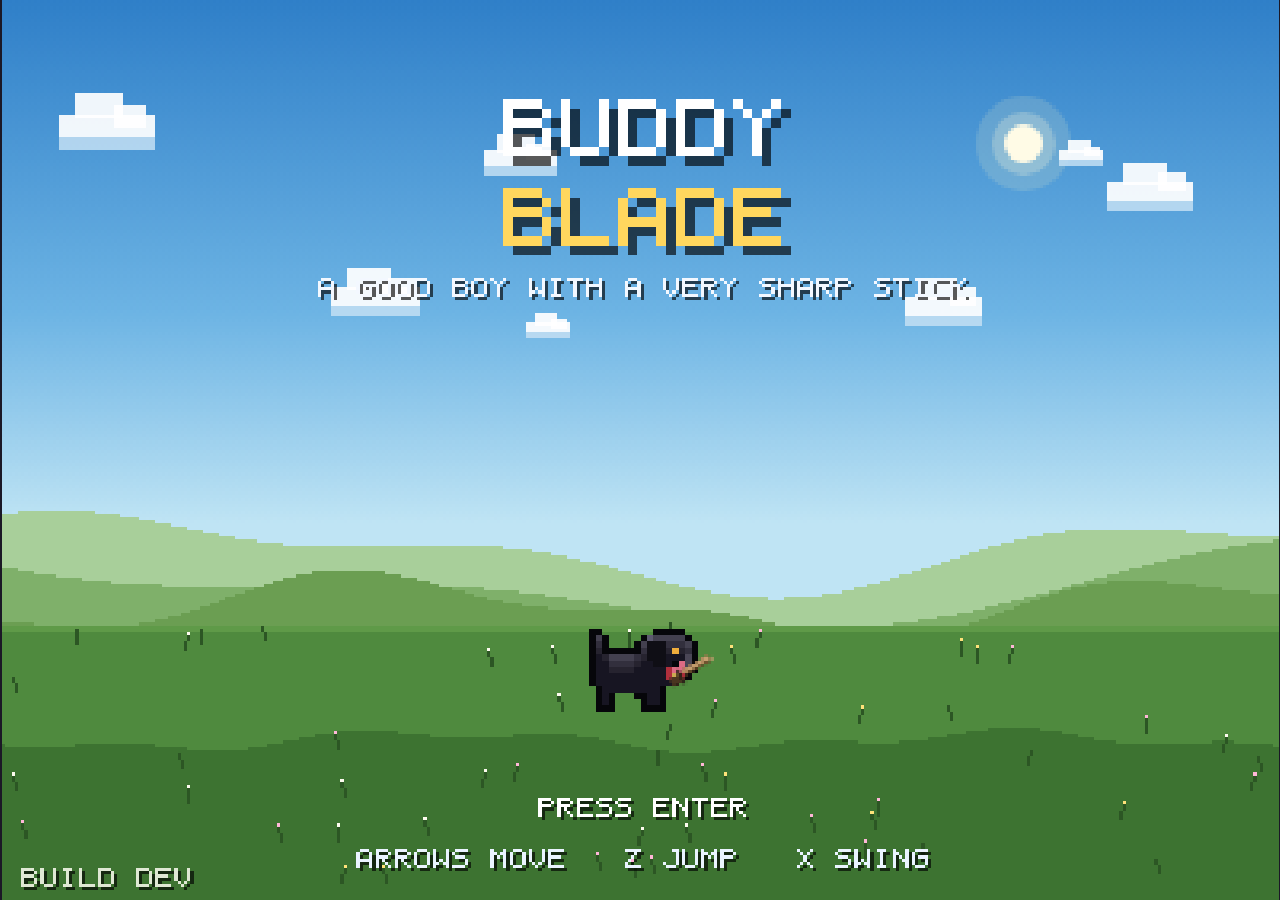
<file: index.html>
<!DOCTYPE html>
<html lang="en">
<head>
<meta charset="utf-8">
<meta name="viewport" content="width=device-width,initial-scale=1,maximum-scale=1,user-scalable=no,viewport-fit=cover">
<meta name="theme-color" content="#0b0a12">
<meta name="mobile-web-app-capable" content="yes">
<meta name="apple-mobile-web-app-capable" content="yes">
<meta name="apple-mobile-web-app-status-bar-style" content="black-translucent">
<meta name="apple-mobile-web-app-title" content="Buddy Blade">
<title>Buddy Blade</title>
<link rel="stylesheet" href="src/style.css">
</head>
<body>
  <div id="wrap">
    <canvas id="screen" width="400" height="224"></canvas>
    <div id="touch" class="hidden">
      <div id="stickzone"></div>
      <div id="stick"><div id="knob"></div></div>
      <div class="acts">
        <button class="tbtn act atk" data-key="attack" aria-label="Swing">SWING</button>
        <button class="tbtn act jmp" data-key="jump" aria-label="Jump">JUMP</button>
      </div>
      <button class="tbtn sys" data-key="pause" aria-label="Pause">II</button>
    </div>
    <div id="popupbtn" class="hidden">
      <button class="mbtn" id="pb-ok">GOT IT!</button>
    </div>
    <div id="menubtns" class="hidden">
      <button class="mbtn" id="mb-left">LEVEL SELECT</button>
      <button class="mbtn" id="mb-right">PLAY AGAIN</button>
    </div>
  </div>
  <script src="src/util.js"></script>
  <script src="src/input.js"></script>
  <script src="src/audio.js"></script>
  <script src="src/text.js"></script>
  <script src="src/art.js"></script>
  <script src="src/levels.js"></script>
  <script src="src/save.js"></script>
  <script src="src/entities.js"></script>
  <script src="src/world.js"></script>
  <script src="src/ui.js"></script>
  <script src="src/game.js"></script>
</body>
</html>
</file>
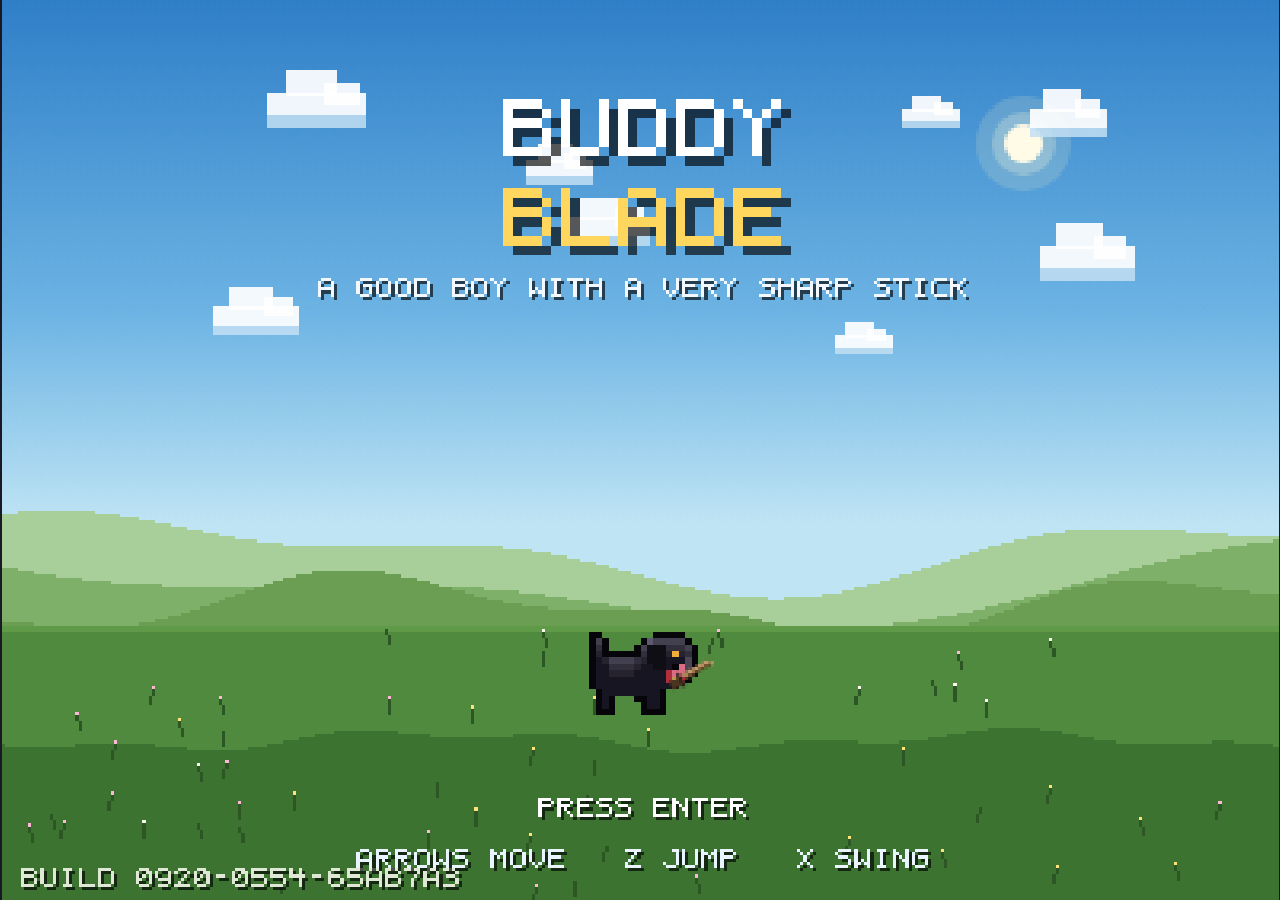
<file: android/app/src/main/assets/index.html>
<!DOCTYPE html>
<html lang="en">
<head>
<meta charset="utf-8">
<meta name="viewport" content="width=device-width,initial-scale=1,maximum-scale=1,user-scalable=no,viewport-fit=cover">
<meta name="theme-color" content="#0b0a12">
<meta name="mobile-web-app-capable" content="yes">
<meta name="apple-mobile-web-app-capable" content="yes">
<meta name="apple-mobile-web-app-status-bar-style" content="black-translucent">
<meta name="apple-mobile-web-app-title" content="Buddy Blade">
<title>Buddy Blade</title>
<style>
* { margin:0; padding:0; box-sizing:border-box; }
html, body {
  width:100%; height:100%; background:#07060a; overflow:hidden;
  font-family: ui-monospace, "SFMono-Regular", Menlo, Consolas, monospace;
  -webkit-user-select:none; user-select:none; -webkit-tap-highlight-color:transparent;
  overscroll-behavior:none; touch-action:none;
}
/* The safe-area insets keep the picture clear of a phone's notch and its
   navigation bar, which were clipping the bottom row of the screen. */
#wrap {
  position:fixed; inset:0; display:flex; align-items:center; justify-content:center;
  padding: env(safe-area-inset-top) env(safe-area-inset-right)
           env(safe-area-inset-bottom) env(safe-area-inset-left);
}
#screen {
  image-rendering: pixelated; image-rendering: crisp-edges;
  background:#0b0a12; display:block;
  box-shadow: 0 0 0 2px #1b1826, 0 10px 50px rgba(0,0,0,.8);
}

/* ---- touch controls: invisible until the screen is actually touched,
        so keyboard and gamepad players never see them ---- */
#touch { position:fixed; inset:0; pointer-events:none; z-index:5;
         transition:opacity .25s ease; }
#touch.hidden { display:none; }
/* faded while your thumb is off the glass - still live, so a tap brings
   it straight back */
#touch.idle #stick, #touch.idle .acts { opacity:0; }
#touch.idle .sys { opacity:.30; }
#stick, .acts, .sys { transition:opacity .25s ease; }

/* the left half is a catch area; the stick springs up wherever you press */
#stickzone {
  position:absolute; left:0; top:0; bottom:0; width:50%;
  pointer-events:auto; touch-action:none;
}
#stick {
  position:absolute; width:116px; height:116px; margin:-58px 0 0 -58px;
  border-radius:50%; border:2px solid rgba(150,135,190,.42);
  background:radial-gradient(circle at 50% 50%, rgba(40,32,60,.42), rgba(20,16,32,.30));
  opacity:0; transition:opacity .12s ease; pointer-events:none;
}
#stick.live { opacity:1; }
#knob {
  position:absolute; left:50%; top:50%; width:52px; height:52px;
  margin:-26px 0 0 -26px; border-radius:50%;
  border:2px solid rgba(203,189,240,.85);
  background:radial-gradient(circle at 40% 35%, rgba(150,130,205,.95), rgba(70,56,112,.9));
  box-shadow:0 2px 10px rgba(0,0,0,.45);
}
#touch .acts {
  position:absolute; right:calc(16px + env(safe-area-inset-right));
  bottom:calc(16px + env(safe-area-inset-bottom));
  display:flex; gap:12px; align-items:flex-end; pointer-events:auto;
}
.tbtn {
  border-radius:50%; border:2px solid rgba(150,135,190,.55);
  background:rgba(24,20,36,.55); color:#e6dcf7;
  font:700 12px/1 ui-monospace,monospace; touch-action:none;
  backdrop-filter:blur(2px); -webkit-backdrop-filter:blur(2px);
  display:flex; align-items:center; justify-content:center;
}
.tbtn:active { background:rgba(120,100,175,.85); border-color:#cbbdf0; transform:translateY(1px); }
.act { width:84px; height:84px; }
.jmp { background:rgba(58,40,96,.62); }
.atk { background:rgba(96,36,48,.62); margin-bottom:26px; }
.sys {
  position:absolute; top:calc(10px + env(safe-area-inset-top));
  right:calc(12px + env(safe-area-inset-right));
  width:44px; height:40px; border-radius:14px; font-size:13px;
  pointer-events:auto; opacity:.7;
}
@media (max-height:420px) {
  .act { width:72px; height:72px; }
  #stick { width:100px; height:100px; margin:-50px 0 0 -50px; }
}

/* Result-screen actions. These are real DOM buttons, not drawn into the
   canvas: the canvas sits under a full-screen overlay whose stick zone
   swallows taps, so anything painted on it can be unreachable. */
#menubtns {
  position:fixed; left:0; right:0;
  bottom:calc(18px + env(safe-area-inset-bottom));
  display:flex; justify-content:center; gap:16px;
  z-index:20; pointer-events:none;
}
#menubtns.hidden { display:none; }
.mbtn {
  pointer-events:auto; touch-action:manipulation;
  min-width:172px; padding:16px 22px; border-radius:14px;
  border:2px solid #8d7fc0; background:rgba(34,28,52,.94);
  color:#f2ecff; font:700 15px/1 ui-monospace,monospace; letter-spacing:.5px;
  box-shadow:0 4px 18px rgba(0,0,0,.55);
}
.mbtn:active { background:#6b58a8; transform:translateY(2px); }
/* which one a controller or keyboard has highlighted */
.mbtn.sel { border-color:#ffd75e; background:rgba(92,72,150,.96); box-shadow:0 0 0 2px rgba(255,215,94,.35), 0 4px 18px rgba(0,0,0,.55); }
@media (max-width:520px) { .mbtn { min-width:132px; padding:14px 12px; font-size:13px; } }

/* Dismiss button for a loot popup. Same treatment as the result-screen
   buttons, for the same reason: the canvas can be covered by the pad. */
#popupbtn {
  position:fixed; left:0; right:0;
  bottom:calc(16px + env(safe-area-inset-bottom));
  display:flex; justify-content:center; z-index:22; pointer-events:none;
}
#popupbtn.hidden { display:none; }
</style>
</head>
<body>
  <div id="wrap">
    <canvas id="screen" width="400" height="224"></canvas>
    <div id="touch" class="hidden">
      <div id="stickzone"></div>
      <div id="stick"><div id="knob"></div></div>
      <div class="acts">
        <button class="tbtn act atk" data-key="attack" aria-label="Swing">SWING</button>
        <button class="tbtn act jmp" data-key="jump" aria-label="Jump">JUMP</button>
      </div>
      <button class="tbtn sys" data-key="pause" aria-label="Pause">II</button>
    </div>
    <div id="popupbtn" class="hidden">
      <button class="mbtn" id="pb-ok">GOT IT!</button>
    </div>
    <div id="menubtns" class="hidden">
      <button class="mbtn" id="mb-left">LEVEL SELECT</button>
      <button class="mbtn" id="mb-right">PLAY AGAIN</button>
    </div>
  </div>
  <script>window.BUILD_ID = "0920-0554-65ab7a3";</script>
  <script>
/* ===== util.js ===== */
/* Buddy Blade - small helpers + a pixel-grid sprite baker. */
var Util = (function () {
  function clamp(v, a, b) { return v < a ? a : (v > b ? b : v); }
  function lerp(a, b, t) { return a + (b - a) * t; }
  function approach(v, target, step) {
    if (v < target) return Math.min(v + step, target);
    if (v > target) return Math.max(v - step, target);
    return v;
  }
  function rand(a, b) { return a + Math.random() * (b - a); }
  function randInt(a, b) { return Math.floor(a + Math.random() * (b - a + 1)); }
  function pick(arr) { return arr[Math.floor(Math.random() * arr.length)]; }
  function aabb(a, b) {
    return a.x < b.x + b.w && a.x + a.w > b.x && a.y < b.y + b.h && a.y + a.h > b.y;
  }
  function dist(ax, ay, bx, by) { var dx = ax - bx, dy = ay - by; return Math.sqrt(dx * dx + dy * dy); }

  function canvas(w, h) {
    var c = document.createElement('canvas');
    c.width = w; c.height = h;
    c.getContext('2d').imageSmoothingEnabled = false;
    return c;
  }

  /* rows: array of equal-length strings, pal: char -> css color ('.' = transparent) */
  function sprite(rows, pal) {
    var w = rows[0].length, h = rows.length;
    for (var i = 0; i < h; i++) {
      if (rows[i].length !== w) {
        throw new Error('sprite row ' + i + ' is ' + rows[i].length + ' wide, expected ' + w + ': "' + rows[i] + '"');
      }
    }
    var c = canvas(w, h), g = c.getContext('2d');
    for (var y = 0; y < h; y++) {
      for (var x = 0; x < w; x++) {
        var col = pal[rows[y][x]];
        if (col) { g.fillStyle = col; g.fillRect(x, y, 1, 1); }
      }
    }
    return c;
  }

  function flip(src) {
    var c = canvas(src.width, src.height), g = c.getContext('2d');
    g.translate(src.width, 0); g.scale(-1, 1); g.drawImage(src, 0, 0);
    return c;
  }

  /* White silhouette of a sprite, used for hit flashes. */
  function silhouette(src, color) {
    var c = canvas(src.width, src.height), g = c.getContext('2d');
    g.drawImage(src, 0, 0);
    g.globalCompositeOperation = 'source-in';
    g.fillStyle = color || '#fff';
    g.fillRect(0, 0, c.width, c.height);
    return c;
  }

  /* Deterministic value noise so generated tiles look the same every run. */
  function seeded(seed) {
    var s = seed >>> 0;
    return function () {
      s ^= s << 13; s >>>= 0;
      s ^= s >> 17;
      s ^= s << 5; s >>>= 0;
      return s / 4294967296;
    };
  }

  return {
    clamp: clamp, lerp: lerp, approach: approach, rand: rand, randInt: randInt,
    pick: pick, aabb: aabb, dist: dist, canvas: canvas, sprite: sprite,
    flip: flip, silhouette: silhouette, seeded: seeded
  };
})();

/* ===== input.js ===== */
/* Keyboard, gamepad, and a floating analog touch stick.
   The touch layer stays invisible until the screen is actually touched,
   so keyboard and controller players never see it. */
var Input = (function () {
  var MAP = {
    ArrowLeft: 'left', KeyA: 'left',
    ArrowRight: 'right', KeyD: 'right',
    ArrowUp: 'up', KeyW: 'up',
    ArrowDown: 'down', KeyS: 'down',
    Space: 'jump', KeyZ: 'jump', KeyK: 'jump',
    KeyX: 'attack', KeyJ: 'attack',
    Enter: 'confirm',
    Escape: 'pause', KeyP: 'pause',
    KeyM: 'mute', KeyR: 'restart'
  };
  var held = {}, fresh = {}, consumed = {};
  var stickX = 0;                 /* -1..1 from the touch stick or a pad */
  var host = null, stickEl = null, knobEl = null;
  var stickId = null, originX = 0, originY = 0;
  var RADIUS = 46, DEAD = 0.18;
  /* 'auto'  - the pad shows while you are touching and fades when you let go
     'always' - the pad stays put
     There is deliberately no "off": hiding the pad hid the pause button
     with it, which left no way back in. */
  var touchMode = 'auto';
  var sawTouch = false;
  var lastTouch = 0;
  var IDLE_MS = 1100;
  var mode = 'keyboard';          /* keyboard | touch | controller */
  var menuMode = false;           /* menus swap the pad for tappable UI */
  var tapConfirm = false;         /* result screens advance on any tap    */
  var taps = [];                  /* canvas taps waiting to be read       */
  var lastTapAt = 0;

  function set(name, on) {
    if (!name) return;
    if (on) { if (!held[name]) fresh[name] = true; held[name] = true; }
    else held[name] = false;
  }

  /* ---------------- keyboard ---------------- */
  window.addEventListener('keydown', function (e) {
    var n = MAP[e.code];
    if (n) {
      e.preventDefault();
      if (!e.repeat) set(n, true);
      if (mode !== 'controller') mode = 'keyboard';
      hideTouch();
    }
  });
  window.addEventListener('keyup', function (e) {
    var n = MAP[e.code];
    if (n) { e.preventDefault(); set(n, false); }
  });
  window.addEventListener('blur', function () { held = {}; stickX = 0; releaseStick(); });

  /* Any keyboard or pad input puts the touch controls away again. */
  function hideTouch() {
    if (sawTouch) { sawTouch = false; apply(); }
  }
  function apply() {
    if (!host) return;
    /* The pad exists for gameplay only. Outside it the stick zone would
       sit over the screen eating taps meant for menus. */
    if (!sawTouch || mode === 'controller' || menuMode) {
      host.classList.add('hidden');
      return;
    }
    host.classList.remove('hidden');
    var idle = !menuMode && (touchMode === 'auto') &&
               (Date.now() - lastTouch > IDLE_MS) && stickId === null;
    if (idle) host.classList.add('idle');
    else host.classList.remove('idle');
  }
  function touched() {
    lastTouch = Date.now();
    if (!sawTouch || mode !== 'touch') { sawTouch = true; mode = 'touch'; }
    apply();
  }

  /* A screen with nothing to choose should take a tap anywhere. Without
     this the pad is faded out on a results screen, and a tap only wakes
     it up again, which feels exactly like dead input. */
  function screenTap() {
    touched();
    if (tapConfirm) { set('confirm', true); }
  }

  /* ---------------- touch stick ---------------- */
  function moveKnob(dx, dy) {
    var d = Math.sqrt(dx * dx + dy * dy);
    if (d > RADIUS) { dx *= RADIUS / d; dy *= RADIUS / d; }
    if (knobEl) knobEl.style.transform = 'translate(' + dx + 'px,' + dy + 'px)';
    var v = dx / RADIUS;
    stickX = Math.abs(v) < DEAD ? 0 : Math.max(-1, Math.min(1, (v - Math.sign(v) * DEAD) / (1 - DEAD)));
    /* a firm push downward still works as "down" for menus */
    set('down', dy > RADIUS * 0.55);
  }
  function releaseStick() {
    stickId = null; stickX = 0;
    set('down', false);
    if (stickEl) stickEl.classList.remove('live');
    if (knobEl) knobEl.style.transform = 'translate(0,0)';
  }

  function bindStick(zone) {
    zone.addEventListener('pointerdown', function (e) {
      if (stickId !== null) return;
      if (e.pointerType === 'touch') touched();
      stickId = e.pointerId;
      originX = e.clientX; originY = e.clientY;
      stickEl.style.left = originX + 'px';
      stickEl.style.top = originY + 'px';
      stickEl.classList.add('live');
      moveKnob(0, 0);
      /* capture keeps the drag alive if the thumb slides off the zone;
         it can throw if the pointer is already gone, which must not
         take the stick down with it */
      try { zone.setPointerCapture(e.pointerId); } catch (err) { /* ignore */ }
      e.preventDefault();
    });
    zone.addEventListener('pointermove', function (e) {
      if (e.pointerId !== stickId) return;
      moveKnob(e.clientX - originX, e.clientY - originY);
      e.preventDefault();
    });
    function up(e) {
      if (e.pointerId !== stickId) return;
      releaseStick();
      e.preventDefault();
    }
    zone.addEventListener('pointerup', up);
    zone.addEventListener('pointercancel', up);
    zone.addEventListener('lostpointercapture', up);
  }

  function bindTouch() {
    host = document.getElementById('touch');
    if (!host) return;
    stickEl = document.getElementById('stick');
    knobEl = document.getElementById('knob');
    var zone = document.getElementById('stickzone');
    if (zone) bindStick(zone);
    bindTaps();

    var btns = host.querySelectorAll('.tbtn');
    for (var i = 0; i < btns.length; i++) {
      (function (b) {
        var key = b.getAttribute('data-key');
        var press = function (e) {
          e.preventDefault();
          set(key, true);
          if (key === 'jump') set('confirm', true);
        };
        var release = function (e) {
          e.preventDefault();
          set(key, false);
          if (key === 'jump') set('confirm', false);
        };
        b.addEventListener('pointerdown', function (e) {
          if (e.pointerType === 'touch') touched();
          press(e);
        });
        b.addEventListener('pointerup', release);
        b.addEventListener('pointercancel', release);
        b.addEventListener('pointerleave', release);
        /* belt and braces: some WebViews are unreliable with pointer events */
        b.addEventListener('touchstart', function (e) { touched(); press(e); }, { passive: false });
        b.addEventListener('touchend', release, { passive: false });
        b.addEventListener('touchcancel', release, { passive: false });
      })(btns[i]);
    }

    /* any touch reveals the pad; it fades again once you let go */
    window.addEventListener('touchstart', screenTap, { passive: true });
    window.addEventListener('touchmove', touched, { passive: true });
    window.addEventListener('touchend', function () {
      lastTouch = Date.now();
      set('confirm', false);
    }, { passive: true });
    /* mouse works the same way on a desktop results screen */
    window.addEventListener('pointerdown', function (e) {
      if (e.pointerType !== 'touch' && tapConfirm) set('confirm', true);
    });
    window.addEventListener('pointerup', function (e) {
      if (e.pointerType !== 'touch') set('confirm', false);
    });
    setInterval(apply, 200);
    apply();
  }

  /* ---------------- canvas taps ----------------
     Menus are driven by tapping what you can see. Pointer, touch and
     click are all wired up because WebViews disagree about which of
     them fire; a short guard stops one press counting twice. */
  function registerTap(clientX, clientY) {
    var now = Date.now();
    if (now - lastTapAt < 250) return;
    var cv = document.getElementById('screen');
    if (!cv) return;
    var r = cv.getBoundingClientRect();
    if (!r.width || !r.height) return;
    if (clientX < r.left || clientX > r.right || clientY < r.top || clientY > r.bottom) return;
    lastTapAt = now;
    taps.push({
      x: (clientX - r.left) / r.width * cv.width,
      y: (clientY - r.top) / r.height * cv.height
    });
    if (taps.length > 4) taps.shift();
  }

  function bindTaps() {
    var cv = document.getElementById('screen');
    if (!cv) return;
    cv.addEventListener('click', function (e) { registerTap(e.clientX, e.clientY); });
    cv.addEventListener('pointerdown', function (e) { registerTap(e.clientX, e.clientY); });
    cv.addEventListener('touchstart', function (e) {
      var t = e.changedTouches && e.changedTouches[0];
      if (t) registerTap(t.clientX, t.clientY);
    }, { passive: true });
  }

  /* ---------------- gamepad ---------------- */
  var padPrev = {};
  var padName = '';
  var padDir = { x: 0, y: 0 };      /* last stick direction, for menu steps */
  function pollPad() {
    if (!navigator.getGamepads) return;
    var pads = navigator.getGamepads();
    var gp = null;
    for (var i = 0; i < pads.length; i++) if (pads[i]) { gp = pads[i]; break; }
    if (!gp) { if (mode === 'controller') { mode = 'keyboard'; padName = ''; } return; }
    padName = gp.id || 'Controller';
    var active = false;
    /* Scale out of the dead zone AND fall back to zero when the stick
       recentres - without the else the last value stuck and the hero
       walked off on his own. */
    var ax = gp.axes && gp.axes.length ? gp.axes[0] : 0;
    var DZ = 0.28;
    if (Math.abs(ax) > DZ) {
      var sign = ax < 0 ? -1 : 1;
      stickX = sign * Math.min(1, (Math.abs(ax) - DZ) / (1 - DZ));
      active = true;
    } else if (stickId === null) {
      stickX = 0;                       /* touch stick, if held, still wins */
    }
    /* Menus are stepped with the stick as well as the d-pad: many pads
       report no d-pad at all, which left menus unusable. */
    var ay = gp.axes && gp.axes.length > 1 ? gp.axes[1] : 0;
    var stepX = Math.abs(ax) > 0.55 ? (ax < 0 ? -1 : 1) : 0;
    var stepY = Math.abs(ay) > 0.55 ? (ay < 0 ? -1 : 1) : 0;
    if (stepX !== padDir.x) {
      if (stepX === -1) { set('left', true); set('left', false); fresh.left = true; }
      if (stepX === 1) { set('right', true); set('right', false); fresh.right = true; }
      padDir.x = stepX;
      if (stepX) active = true;
    }
    if (stepY !== padDir.y) {
      if (stepY === -1) { set('up', true); set('up', false); fresh.up = true; }
      if (stepY === 1) { set('down', true); set('down', false); fresh.down = true; }
      padDir.y = stepY;
      if (stepY) active = true;
    }

    var B = gp.buttons || [];
    function btn(i) { return B[i] && B[i].pressed; }
    var map = { 14: 'left', 15: 'right', 12: 'up', 13: 'down',
                0: 'jump', 2: 'attack', 1: 'attack', 3: 'jump',
                9: 'pause', 8: 'restart' };
    for (var k in map) {
      var down = btn(Number(k));
      if (down !== !!padPrev[k]) {
        set(map[k], down);
        if (map[k] === 'jump' && down) set('confirm', true);
        if (map[k] === 'jump' && !down) set('confirm', false);
        padPrev[k] = down;
        if (down) active = true;
      }
    }
    if (active) {
      if (mode !== 'controller') { mode = 'controller'; }
      hideTouch();
    }
  }

  return {
    init: bindTouch,
    pollPad: pollPad,
    /* 'auto' or 'always'; never an off switch, so the pause button
       can never become unreachable */
    setTouchMode: function (m) { touchMode = m; lastTouch = Date.now(); apply(); },
    /* menus keep the pad up; tapConfirm is for screens whose only
       action is "carry on" */
    setMenuMode: function (on, tap) {
      menuMode = !!on;
      tapConfirm = !!tap;
      apply();
    },
    /* read and consume the next tap, in view coordinates */
    takeTap: function () { return taps.length ? taps.shift() : null; },
    peekTap: function () { return taps.length ? taps[0] : null; },
    clearTaps: function () { taps.length = 0; },
    touchMode: function () { return touchMode; },
    mode: function () { return mode; },
    padName: function () { return padName; },
    /* a short, friendly label for whatever is driving the game */
    schemeLabel: function () {
      if (mode === 'controller') return 'CONTROLLER';
      if (mode === 'touch') return 'TOUCH';
      return 'KEYBOARD';
    },
    hasTouch: function () { return ('ontouchstart' in window) || navigator.maxTouchPoints > 0; },
    down: function (n) { return !!held[n]; },
    pressed: function (n) {
      if (fresh[n] && !consumed[n]) { consumed[n] = true; return true; }
      return false;
    },
    endFrame: function () { fresh = {}; consumed = {}; },
    /* -1..1; analog from a stick, full tilt from keys */
    axis: function () {
      var k = (held.right ? 1 : 0) - (held.left ? 1 : 0);
      if (k !== 0) return k;
      return stickX;
    }
  };
})();

/* ===== audio.js ===== */
/* WebAudio: every sound is synthesised at runtime, no sample files. */
var Sfx = (function () {
  var ctx = null, master = null, musicGain = null;
  var enabled = true;
  var song = null, nextNoteTime = 0, step = 0;

  function ensure() {
    if (ctx) return ctx;
    var AC = window.AudioContext || window.webkitAudioContext;
    if (!AC) return null;
    ctx = new AC();
    master = ctx.createGain(); master.gain.value = 0.5; master.connect(ctx.destination);
    musicGain = ctx.createGain(); musicGain.gain.value = 0.16; musicGain.connect(master);
    return ctx;
  }
  function resume() { var c = ensure(); if (c && c.state === 'suspended') c.resume(); }

  function blip(opts) {
    if (!enabled) return;
    var c = ensure(); if (!c) return;
    var t = c.currentTime;
    var o = c.createOscillator(), g = c.createGain();
    o.type = opts.type || 'square';
    o.frequency.setValueAtTime(opts.freq, t);
    if (opts.to) o.frequency.exponentialRampToValueAtTime(Math.max(20, opts.to), t + opts.dur);
    var vol = opts.vol == null ? 0.22 : opts.vol;
    g.gain.setValueAtTime(0.0001, t);
    g.gain.exponentialRampToValueAtTime(vol, t + 0.008);
    g.gain.exponentialRampToValueAtTime(0.0001, t + opts.dur);
    o.connect(g); g.connect(master);
    o.start(t); o.stop(t + opts.dur + 0.02);
  }

  function noise(dur, vol, filterFreq, sweepTo) {
    if (!enabled) return;
    var c = ensure(); if (!c) return;
    var t = c.currentTime;
    var len = Math.max(1, Math.floor(c.sampleRate * dur));
    var buf = c.createBuffer(1, len, c.sampleRate);
    var data = buf.getChannelData(0);
    for (var i = 0; i < len; i++) data[i] = (Math.random() * 2 - 1) * (1 - i / len);
    var src = c.createBufferSource(); src.buffer = buf;
    var f = c.createBiquadFilter(); f.type = 'lowpass';
    f.frequency.setValueAtTime(filterFreq || 1800, t);
    if (sweepTo) f.frequency.exponentialRampToValueAtTime(sweepTo, t + dur);
    var g = c.createGain(); g.gain.setValueAtTime(vol == null ? 0.18 : vol, t);
    g.gain.exponentialRampToValueAtTime(0.0001, t + dur);
    src.connect(f); f.connect(g); g.connect(master);
    src.start(t); src.stop(t + dur + 0.02);
  }

  /* ---- Music: tiny step sequencer driven from the game loop ---- */
  var SONGS = {
    meadow: {
      bpm: 132,
      lead: [64, 0, 67, 0, 71, 0, 67, 0, 64, 0, 62, 0, 64, 0, 0, 0,
             62, 0, 64, 0, 67, 0, 64, 0, 59, 0, 62, 0, 60, 0, 0, 0],
      bass: [40, 0, 40, 0, 47, 0, 47, 0, 45, 0, 45, 0, 43, 0, 43, 0,
             38, 0, 38, 0, 45, 0, 45, 0, 40, 0, 40, 0, 43, 0, 43, 0]
    },
    cavern: {
      bpm: 118,
      lead: [62, 0, 0, 65, 0, 69, 0, 0, 67, 0, 65, 0, 62, 0, 0, 0,
             60, 0, 0, 63, 0, 67, 0, 0, 65, 0, 63, 0, 60, 0, 0, 0],
      bass: [38, 0, 38, 0, 38, 0, 45, 0, 43, 0, 43, 0, 36, 0, 36, 0,
             36, 0, 36, 0, 41, 0, 41, 0, 38, 0, 38, 0, 33, 0, 33, 0]
    },
    keep: {
      bpm: 146,
      lead: [69, 0, 69, 71, 0, 72, 0, 71, 69, 0, 67, 0, 69, 0, 0, 0,
             64, 0, 67, 0, 69, 0, 72, 0, 71, 0, 69, 0, 67, 0, 64, 0],
      bass: [45, 45, 0, 45, 40, 0, 40, 0, 43, 43, 0, 43, 38, 0, 38, 0,
             45, 45, 0, 45, 41, 0, 41, 0, 40, 40, 0, 40, 35, 0, 35, 0]
    },
    boss: {
      bpm: 158,
      lead: [52, 52, 55, 52, 58, 0, 57, 0, 52, 52, 55, 52, 59, 0, 58, 0,
             52, 52, 55, 52, 60, 0, 59, 0, 58, 57, 56, 55, 54, 0, 0, 0],
      bass: [28, 28, 28, 28, 35, 35, 33, 33, 28, 28, 28, 28, 31, 31, 30, 30,
             28, 28, 28, 28, 35, 35, 33, 33, 31, 31, 30, 30, 29, 29, 28, 28]
    }
  };

  function hz(midi) { return 440 * Math.pow(2, (midi - 69) / 12); }

  function voice(midi, when, dur, type, vol, dest) {
    var o = ctx.createOscillator(), g = ctx.createGain();
    o.type = type; o.frequency.setValueAtTime(hz(midi), when);
    g.gain.setValueAtTime(0.0001, when);
    g.gain.linearRampToValueAtTime(vol, when + 0.012);
    g.gain.exponentialRampToValueAtTime(0.0001, when + dur);
    o.connect(g); g.connect(dest);
    o.start(when); o.stop(when + dur + 0.02);
  }

  function playSong(name) {
    var s = SONGS[name];
    if (!s || song === s) return;
    song = s; step = 0; nextNoteTime = 0;
  }
  function stopSong() { song = null; }

  /* Call once per frame; schedules a little ahead of the audio clock. */
  function tick() {
    if (!enabled || !song || !ctx) return;
    var spb = 60 / song.bpm / 4; /* sixteenth notes */
    if (nextNoteTime === 0) nextNoteTime = ctx.currentTime + 0.06;
    while (nextNoteTime < ctx.currentTime + 0.25) {
      var i = step % song.lead.length;
      if (song.lead[i]) voice(song.lead[i], nextNoteTime, spb * 1.6, 'square', 0.18, musicGain);
      if (song.bass[i]) voice(song.bass[i], nextNoteTime, spb * 1.9, 'triangle', 0.3, musicGain);
      if (i % 4 === 0) {
        var g = ctx.createGain(), o = ctx.createOscillator();
        o.type = 'sine'; o.frequency.setValueAtTime(110, nextNoteTime);
        o.frequency.exponentialRampToValueAtTime(45, nextNoteTime + 0.1);
        g.gain.setValueAtTime(0.22, nextNoteTime);
        g.gain.exponentialRampToValueAtTime(0.0001, nextNoteTime + 0.11);
        o.connect(g); g.connect(musicGain);
        o.start(nextNoteTime); o.stop(nextNoteTime + 0.13);
      }
      nextNoteTime += spb; step++;
    }
  }

  return {
    resume: resume,
    tick: tick,
    playSong: playSong,
    stopSong: stopSong,
    setEnabled: function (v) {
      enabled = v;
      if (!v && ctx) { stopSong(); master.gain.setValueAtTime(0, ctx.currentTime); }
      else if (ctx) master.gain.setValueAtTime(0.5, ctx.currentTime);
    },
    isEnabled: function () { return enabled; },
    jump:    function () { blip({ freq: 340, to: 720, dur: 0.14, type: 'square', vol: 0.16 }); },
    dbljump: function () { blip({ freq: 480, to: 900, dur: 0.13, type: 'triangle', vol: 0.18 }); },
    swing:   function () { noise(0.13, 0.13, 4200, 900); },
    hit:     function () { blip({ freq: 240, to: 90, dur: 0.12, type: 'square', vol: 0.2 }); noise(0.1, 0.12, 2600); },
    kill:    function () { blip({ freq: 180, to: 60, dur: 0.22, type: 'sawtooth', vol: 0.18 }); noise(0.18, 0.14, 1400); },
    coin:    function () { blip({ freq: 988, dur: 0.06, type: 'square', vol: 0.14 }); setTimeout(function () { blip({ freq: 1319, dur: 0.1, type: 'square', vol: 0.13 }); }, 55); },
    bone:    function () { [784, 988, 1175, 1568].forEach(function (f, i) { setTimeout(function () { blip({ freq: f, dur: 0.12, type: 'square', vol: 0.14 }); }, i * 80); }); },
    hurt:    function () { blip({ freq: 400, to: 120, dur: 0.3, type: 'sawtooth', vol: 0.2 }); },
    bark:    function () { blip({ freq: 520, to: 180, dur: 0.1, type: 'sawtooth', vol: 0.22 }); noise(0.09, 0.1, 1200); },
    land:    function () { noise(0.07, 0.1, 900); },
    spring:  function () { blip({ freq: 300, to: 1100, dur: 0.18, type: 'sine', vol: 0.2 }); },
    select:  function () { blip({ freq: 660, dur: 0.06, type: 'square', vol: 0.12 }); },
    confirm: function () { blip({ freq: 660, dur: 0.07, type: 'square', vol: 0.14 }); setTimeout(function () { blip({ freq: 990, dur: 0.12, type: 'square', vol: 0.14 }); }, 60); },
    deny:    function () { blip({ freq: 200, to: 140, dur: 0.16, type: 'square', vol: 0.15 }); },
    buy:     function () { [659, 784, 1047].forEach(function (f, i) { setTimeout(function () { blip({ freq: f, dur: 0.12, type: 'triangle', vol: 0.18 }); }, i * 70); }); },
    fanfare: function () { [659, 784, 988, 1319].forEach(function (f, i) { setTimeout(function () { blip({ freq: f, dur: 0.24, type: 'square', vol: 0.16 }); }, i * 130); }); },
    dead:    function () { [440, 392, 330, 262].forEach(function (f, i) { setTimeout(function () { blip({ freq: f, dur: 0.3, type: 'triangle', vol: 0.18 }); }, i * 160); }); },
    crash:   function () { noise(0.4, 0.2, 3000, 400); }
  };
})();

/* ===== text.js ===== */
/* A hand-drawn 5x7 bitmap font, baked per colour on first use. */
var Text = (function () {
  var G = {
    'A': '.###.|#...#|#...#|#####|#...#|#...#|.....',
    'B': '####.|#...#|####.|#...#|#...#|####.|.....',
    'C': '.####|#....|#....|#....|#....|.####|.....',
    'D': '####.|#...#|#...#|#...#|#...#|####.|.....',
    'E': '#####|#....|####.|#....|#....|#####|.....',
    'F': '#####|#....|####.|#....|#....|#....|.....',
    'G': '.####|#....|#.###|#...#|#...#|.###.|.....',
    'H': '#...#|#...#|#####|#...#|#...#|#...#|.....',
    'I': '.###.|..#..|..#..|..#..|..#..|.###.|.....',
    'J': '...##|....#|....#|....#|#...#|.###.|.....',
    'K': '#...#|#..#.|###..|#.#..|#..#.|#...#|.....',
    'L': '#....|#....|#....|#....|#....|#####|.....',
    'M': '#...#|##.##|#.#.#|#...#|#...#|#...#|.....',
    'N': '#...#|##..#|#.#.#|#..##|#...#|#...#|.....',
    'O': '.###.|#...#|#...#|#...#|#...#|.###.|.....',
    'P': '####.|#...#|####.|#....|#....|#....|.....',
    'Q': '.###.|#...#|#...#|#.#.#|#..#.|.##.#|.....',
    'R': '####.|#...#|####.|#.#..|#..#.|#...#|.....',
    'S': '.####|#....|.###.|....#|....#|####.|.....',
    'T': '#####|..#..|..#..|..#..|..#..|..#..|.....',
    'U': '#...#|#...#|#...#|#...#|#...#|.###.|.....',
    'V': '#...#|#...#|#...#|#...#|.#.#.|..#..|.....',
    'W': '#...#|#...#|#...#|#.#.#|##.##|#...#|.....',
    'X': '#...#|.#.#.|..#..|..#..|.#.#.|#...#|.....',
    'Y': '#...#|.#.#.|..#..|..#..|..#..|..#..|.....',
    'Z': '#####|...#.|..#..|.#...|#....|#####|.....',
    '0': '.###.|#..##|#.#.#|##..#|#...#|.###.|.....',
    '1': '..#..|.##..|..#..|..#..|..#..|.###.|.....',
    '2': '.###.|#...#|...#.|..#..|.#...|#####|.....',
    '3': '####.|....#|.###.|....#|....#|####.|.....',
    '4': '#..#.|#..#.|#####|...#.|...#.|...#.|.....',
    '5': '#####|#....|####.|....#|....#|####.|.....',
    '6': '.###.|#....|####.|#...#|#...#|.###.|.....',
    '7': '#####|....#|...#.|..#..|..#..|..#..|.....',
    '8': '.###.|#...#|.###.|#...#|#...#|.###.|.....',
    '9': '.###.|#...#|#...#|.####|....#|.###.|.....',
    ' ': '.....|.....|.....|.....|.....|.....|.....',
    '.': '.....|.....|.....|.....|.....|..#..|.....',
    ',': '.....|.....|.....|.....|..#..|.#...|.....',
    ':': '.....|..#..|.....|.....|..#..|.....|.....',
    '!': '..#..|..#..|..#..|..#..|.....|..#..|.....',
    '?': '.###.|#...#|...#.|..#..|.....|..#..|.....',
    '-': '.....|.....|.###.|.....|.....|.....|.....',
    '+': '.....|..#..|.###.|..#..|.....|.....|.....',
    '/': '....#|...#.|..#..|..#..|.#...|#....|.....',
    "'": '..#..|..#..|.....|.....|.....|.....|.....',
    '(': '...#.|..#..|..#..|..#..|..#..|...#.|.....',
    ')': '.#...|..#..|..#..|..#..|..#..|.#...|.....',
    '%': '##..#|##.#.|..#..|.#.##|#..##|.....|.....',
    '>': '.#...|..#..|...#.|...#.|..#..|.#...|.....',
    '<': '...#.|..#..|.#...|.#...|..#..|...#.|.....',
    '=': '.....|.###.|.....|.###.|.....|.....|.....',
    '*': '.....|#.#.#|.###.|#.#.#|.....|.....|.....'
  };
  var CW = 5, CH = 7, GAP = 1;
  var cache = {};

  function bake(color) {
    var set = {};
    for (var ch in G) {
      var rows = G[ch].split('|');
      var c = Util.canvas(CW, CH), g = c.getContext('2d');
      g.fillStyle = color;
      for (var y = 0; y < rows.length; y++) {
        for (var x = 0; x < CW; x++) if (rows[y][x] === '#') g.fillRect(x, y, 1, 1);
      }
      set[ch] = c;
    }
    cache[color] = set;
    return set;
  }

  function width(str, scale) {
    scale = scale || 1;
    return str.length * (CW + GAP) * scale - GAP * scale;
  }

  function draw(g, str, x, y, color, scale) {
    color = color || '#ffffff'; scale = scale || 1;
    var set = cache[color] || bake(color);
    str = String(str).toUpperCase();
    var cx = x;
    for (var i = 0; i < str.length; i++) {
      var img = set[str[i]];
      if (img) g.drawImage(img, cx, y, CW * scale, CH * scale);
      cx += (CW + GAP) * scale;
    }
  }

  function center(g, str, cx, y, color, scale) {
    draw(g, str, Math.round(cx - width(String(str), scale) / 2), y, color, scale);
  }

  /* Text with a 1px drop shadow, for anything over busy artwork. */
  function shadow(g, str, x, y, color, scale, shade) {
    draw(g, str, x + scale, y + scale, shade || 'rgba(0,0,0,.65)', scale);
    draw(g, str, x, y, color, scale);
  }
  function centerShadow(g, str, cx, y, color, scale, shade) {
    var x = Math.round(cx - width(String(str), scale) / 2);
    shadow(g, str, x, y, color, scale, shade);
  }

  return { draw: draw, center: center, width: width, shadow: shadow,
           centerShadow: centerShadow, CH: CH, CW: CW };
})();

/* ===== art.js ===== */
/* All artwork is generated at runtime: hand-written pixel grids run
   through an automatic shader, plus procedurally detailed tiles.
   No image files, no external assets. */
var Art = (function () {
  var S = Util.sprite, F = Util.flip;

  /* ---------------------------------------------------------------
     PIXEL SHADER
     Flat fill colours are the "clay"; these passes carve tone into
     them so sprites read as lit volumes instead of silhouettes.
  --------------------------------------------------------------- */
  function hex(c) {
    return [parseInt(c.substr(1, 2), 16), parseInt(c.substr(3, 2), 16), parseInt(c.substr(5, 2), 16)];
  }
  function px(d, w, x, y) { return (y * w + x) * 4; }

  /* Replace `target` pixels with a 4-stop ramp keyed on how deep the
     pixel sits below the sprite's lit top edge, then darken underhangs. */
  function shade(cv, target, ramp) {
    var g = cv.getContext('2d'), w = cv.width, h = cv.height;
    var img = g.getImageData(0, 0, w, h), d = img.data;
    var t = hex(target);
    var R = ramp.map(hex);
    function isT(x, y) {
      if (x < 0 || y < 0 || x >= w || y >= h) return false;
      var i = px(d, w, x, y);
      return d[i + 3] > 0 && d[i] === t[0] && d[i + 1] === t[1] && d[i + 2] === t[2];
    }
    function solid(x, y) {
      if (x < 0 || y < 0 || x >= w || y >= h) return false;
      return d[px(d, w, x, y) + 3] > 0;
    }
    var out = new Uint8ClampedArray(d);
    for (var y = 0; y < h; y++) {
      for (var x = 0; x < w; x++) {
        if (!isT(x, y)) continue;
        /* how far below the top of this column of body we are */
        var depth = 0;
        while (depth < 5 && solid(x, y - depth - 1)) depth++;
        var tone;
        if (!solid(x, y - 1)) tone = R[0];            /* catching the light */
        else if (depth <= 1) tone = R[0];
        else if (depth === 2) tone = R[1];
        else if (depth === 3) tone = R[2];
        else tone = R[3];
        if (!solid(x, y + 1)) tone = R[3];            /* underside falls off */
        var i = px(d, w, x, y);
        out[i] = tone[0]; out[i + 1] = tone[1]; out[i + 2] = tone[2];
      }
    }
    img.data.set(out);
    g.putImageData(img, 0, 0);
    return cv;
  }

  /* A 1px light along upper-left facing edges. */
  function rim(cv, color, skip) {
    var g = cv.getContext('2d'), w = cv.width, h = cv.height;
    var img = g.getImageData(0, 0, w, h), d = img.data;
    var c = hex(color), sk = (skip || []).map(hex);
    function solid(x, y) {
      if (x < 0 || y < 0 || x >= w || y >= h) return false;
      return d[px(d, w, x, y) + 3] > 0;
    }
    var out = new Uint8ClampedArray(d);
    for (var y = 0; y < h; y++) {
      for (var x = 0; x < w; x++) {
        var i = px(d, w, x, y);
        if (d[i + 3] === 0) continue;
        var keep = false;
        for (var k = 0; k < sk.length; k++) {
          if (d[i] === sk[k][0] && d[i + 1] === sk[k][1] && d[i + 2] === sk[k][2]) keep = true;
        }
        if (keep) continue;
        /* only the lit edge, and never on the outline itself */
        if (!solid(x, y - 1) && solid(x, y + 1) && solid(x + 1, y) && solid(x - 1, y)) {
          out[i] = c[0]; out[i + 1] = c[1]; out[i + 2] = c[2];
        }
      }
    }
    img.data.set(out);
    g.putImageData(img, 0, 0);
    return cv;
  }

  /* ---------------------------------------------------------------
     THE HERO - a black lab who carries his blade in his jaws.
  --------------------------------------------------------------- */
  /* A bright eye with a catchlight and a lolling tongue - this is a happy
     dog, not a snarling one. No bared tooth anywhere. */
  var TORSO = [
    '..................',
    '.kk........kkkkk..',
    '.kbk.....kbbbbbbk.',
    '.kbk....kbdddbbbbk',
    '.kbkkkkkkbdddbebbk',
    '.kbbbbbbbbdddbbbnk',
    '.kbbbbbbbbbddbktnk',
    '.kbbbbbbbbbbbrttkk',
    '.kbbbbbbbbbbbrRrk.',
    '.kbbbbbbbbbbbbk...',
    '..kbbbbbbbbbk.....'
  ];
  var TORSO_SWING = [
    '..................',
    '.kk...............',
    '.kbk.......kkkkk..',
    '.kbk.....kbdddbbk.',
    '.kbkkkkkkbbdddbebk',
    '.kbbbbbbbbbdddbbnk',
    '.kbbbbbbbbbbddktnk',
    '.kbbbbbbbbbbbrttkk',
    '.kbbbbbbbbbbbrRrk.',
    '.kbbbbbbbbbbbbk...',
    '..kbbbbbbbbbk.....'
  ];
  /* Ears down, eye shut, mouth turned over - shown when you go down. */
  var TORSO_SAD = [
    '..................',
    '.kk........kkkkk..',
    '.kbk.....kbbbbbbk.',
    '.kbk....kbdddbbbbk',
    '.kbkkkkkkbdddbnbbk',
    '.kbbbbbbbbdddbwbnk',
    '.kbbbbbbbbbdddnbnk',
    '.kbbbbbbbbbbbrbbkk',
    '.kbbbbbbbbbbbrRrk.',
    '.kbbbbbbbbbbbbk...',
    '..kbbbbbbbbbk.....'
  ];
  var LEGS = {
    stand: ['..kbk...kkbbk.....', '..kbk....kbbk.....', '..kkk....kkkk.....'],
    run0:  ['.kbk.....kbbk.....', '.kbk......kbbk....', '.kkk......kkk.....'],
    run1:  ['..kbk...kbbk......', '..kbk...kbbk......', '..kkk...kkkk......'],
    run2:  ['...kbk..kbbk......', '...kbk...kbbk.....', '...kkk...kkk......'],
    run3:  ['..kbk....kbbk.....', '.kbk.....kbbk.....', '.kkk.....kkkk.....'],
    jump:  ['..kbk...kbbk......', '..kkk...kbbk......', '.........kkk......'],
    fall:  ['..kbk....kbbk.....', '.kbk......kbbk....', '.kkk......kkk.....'],
    sit:   ['..kbbk..kkbbk.....', '..kbbk...kbbk.....', '..kkkk...kkkk.....']
  };

  /* A black lab is not flat black - it is blue-black in the light and
     warm brown where the light dies. */
  var LAB = {
    k: '#06060a',            /* outline        */
    b: '#262430',            /* coat base      */
    d: '#0f0e15',            /* ear, in shadow */
    e: '#f0ad3c',            /* amber eye      */
    n: '#4a4656',            /* muzzle         */
    w: '#f4efe2',            /* tooth          */
    r: '#b02f3c',            /* collar         */
    R: '#e8c45c',            /* brass tag      */
    t: '#dc6b84'             /* tongue         */
  };
  var LAB_RAMP = ['#43404f', '#322f3d', '#26232f', '#171522'];
  var BONE = {
    k: '#2e2b26', b: '#d9d1b8', d: '#a89e83', e: '#d94a3f',
    n: '#8e8676', w: '#fffaf0', r: '#6b5a34', R: '#c9a24a', t: '#c08a6e'
  };
  var BONE_RAMP = ['#efe8d2', '#d9d1b8', '#bdb49a', '#968c76'];

  function buildDog(pal, ramp, rimCol) {
    function frame(torso, legsKey) {
      var c = S(torso.concat(LEGS[legsKey]), pal);
      shade(c, pal.b, ramp);
      rim(c, rimCol, [pal.k, pal.e, pal.r, pal.R, pal.t, pal.w, pal.d]);
      return c;
    }
    var f = {
      idle: frame(TORSO, 'stand'),
      sit: frame(TORSO, 'sit'),
      run: [frame(TORSO, 'run0'), frame(TORSO, 'run1'), frame(TORSO, 'run2'), frame(TORSO, 'run3')],
      jump: frame(TORSO, 'jump'),
      fall: frame(TORSO, 'fall'),
      swing: frame(TORSO_SWING, 'stand'),
      swingAir: frame(TORSO_SWING, 'fall'),
      sad: frame(TORSO_SAD, 'sit')
    };
    var out = { right: f, left: {}, flash: {} };
    out.left.idle = F(f.idle); out.left.sit = F(f.sit); out.left.sad = F(f.sad);
    out.left.jump = F(f.jump); out.left.fall = F(f.fall);
    out.left.swing = F(f.swing); out.left.swingAir = F(f.swingAir);
    out.left.run = f.run.map(F);
    out.flash.right = Util.silhouette(f.idle, '#ffffff');
    out.flash.left = F(out.flash.right);
    return out;
  }

  /* ---------------------------------------------------------------
     ENEMIES
  --------------------------------------------------------------- */
  function grubSprite() {
    var c = S([
      '..............',
      '...oo....oo...',
      '..oossoosoo...',
      '.ogGGGGGGGGgo.',
      '.oGGGGGGGGGGo.',
      'ooGGwGGGGwGGoo',
      'ooGGkGGGGkGGoo',
      '.oGGGGGGGGGGo.',
      '.ogGGGGGGGGgo.',
      '..oooooooooo..',
      '..o.oo..oo.o..',
      '..............'
    ], { o: '#132408', g: '#3f7a26', G: '#64b03c', w: '#f4f0d8', k: '#0e1a08', s: '#8fd455' });
    shade(c, '#64b03c', ['#8fd455', '#6fbf46', '#4f9130', '#356a20']);
    rim(c, '#b6ef7a', ['#132408', '#f4f0d8', '#0e1a08']);
    return c;
  }
  var GRUB = grubSprite();

  function batSprite(rows) {
    var c = S(rows, { o: '#150a1e', p: '#5e3d82', P: '#8f61bd', w: '#ffe27a' });
    shade(c, '#8f61bd', ['#b487e0', '#9a6cc6', '#7a4fa4', '#583876']);
    shade(c, '#5e3d82', ['#7d55a8', '#66458c', '#4e3370', '#3a2554']);
    rim(c, '#d0a8f0', ['#150a1e', '#ffe27a']);
    return c;
  }
  var BATLING = batSprite([
    '................',
    '.o............o.',
    'opo...oooo...opo',
    'oppo.oPPPPo.oppo',
    '.oppooPwPwPoppo.',
    '..opppPPPPPPppo.',
    '...oppPPPPPPpo..',
    '....ooPPPPPPoo..',
    '......oooooo....',
    '................'
  ]);
  var BATLING2 = batSprite([
    '................',
    '................',
    '......oooo......',
    '.oo..oPPPPo..oo.',
    'oppooPwPwPPoppo.',
    'opppPPPPPPPppo..',
    '.oppPPPPPPpo....',
    '..ooPPPPPPoo....',
    '....oooooo......',
    '................'
  ]);

  function thornSprite() {
    var c = S([
      '................',
      '.....oooo.......',
      '....opppo.......',
      '...oppPPpo......',
      '...opPPPPpo.....',
      '..oppPPwwPPpo...',
      '..oppPPwwPPpo...',
      '...opPPPPpo.....',
      '...oppPPpo......',
      '....osso........',
      '....osso........',
      '...ossso........',
      '..osssso........',
      '..ossssoo.......',
      '.oossssooo......',
      '................'
    ], { o: '#180f14', p: '#8a3f62', P: '#c25f88', w: '#2a0f1c', s: '#3f6b28' });
    shade(c, '#c25f88', ['#e78bae', '#cf7095', '#a9527a', '#7d3a59']);
    shade(c, '#3f6b28', ['#5f9138', '#47762b', '#365c22', '#25431a']);
    rim(c, '#f4b0cc', ['#180f14', '#2a0f1c']);
    return c;
  }
  var THORN = thornSprite();

  var THORNBALL = S([
    '.oo.',
    'oPPo',
    'oPPo',
    '.oo.'
  ], { o: '#2a0f1c', P: '#e78bae' });

  /* ---------------------------------------------------------------
     PICKUPS + HUD ICONS
  --------------------------------------------------------------- */
  var COIN = S([
    '..oooo..',
    '.oggggo.',
    'oglggggo',
    'oglggggo',
    'oggggggo',
    '.oggggo.',
    '..oooo..'
  ], { o: '#6b3d08', g: '#f0c040', l: '#fff3bc' });
  shade(COIN, '#f0c040', ['#ffe27a', '#f5cb52', '#d9a52e', '#a8781c']);

  function boneSprite(pal, base, ramp) {
    var c = S([
      'oo......oo',
      'owwo..owwo',
      'owwwwwwwwo',
      'owwwwwwwwo',
      'owwo..owwo',
      'oo......oo'
    ], pal);
    if (base) shade(c, base, ramp);
    return c;
  }
  var BONE_GOLD = boneSprite({ o: '#6b4a10', w: '#ffd75e' }, '#ffd75e',
    ['#fff0a8', '#ffd75e', '#e0b038', '#a87d1e']);
  var BONE_GREY = boneSprite({ o: '#2e2b26', w: '#6b6458' });

  var HEART_FULL = S([
    '.oo..oo.',
    'olrrrrro',
    'orrrrrro',
    '.orrrro.',
    '..orro..',
    '...oo...'
  ], { o: '#40060f', r: '#e0424f', l: '#ffb0b6' });
  shade(HEART_FULL, '#e0424f', ['#ff8a92', '#ea5a65', '#c8323e', '#93202b']);

  var HEART_EMPTY = S([
    '.oo..oo.',
    'oddddddo',
    'oddddddo',
    '.oddddo.',
    '..oddo..',
    '...oo...'
  ], { o: '#1e0c12', d: '#402530' });

  var MEAT = S([
    '..oooo..',
    '.orrrro.',
    'orrllrro',
    'orrrrrro',
    'owwwwwwo',
    '.oowwoo.',
    '..o..o..'
  ], { o: '#3a1210', r: '#c8513f', l: '#ec9a76', w: '#f0e2cc' });
  shade(MEAT, '#c8513f', ['#e87d5e', '#d0604a', '#a83f32', '#7c2c23']);

  /* ---------------------------------------------------------------
     SECRET TREASURE - gems hidden around each stage, and chests
     walled up behind false masonry.
  --------------------------------------------------------------- */
  function gemSprite(core, lite, edge) {
    var c = S([
      '..ooo..',
      '.ollko.',
      'ollkkko',
      'olkkkko',
      'okkkkko',
      '.okkko.',
      '..ooo..'
    ], { o: edge, l: lite, k: core });
    return c;
  }
  /* one tinted gem per world, for the map and the results tally.
     Named apart from the graded GEMS below, which the pickups use. */
  var THEME_GEMS = {
    meadow: gemSprite('#2fa36b', '#9dffd0', '#0d3d28'),
    cavern: gemSprite('#3f8fd6', '#a8e0ff', '#102d4d'),
    keep:   gemSprite('#b03fd6', '#efb0ff', '#3a0d4d')
  };

  /* A banded strongbox, closed and sprung open. */
  var CHEST_PAL = { o: '#241407', '#': '#8a5a28', w: '#c08a42', k: '#5f6b78',
                    l: '#9aa6b4', g: '#e8c45c', y: '#fff3bc' };
  var CHEST = S([
    '..oooooooooo..',
    '.o##########o.',
    'o#wwwwwwwwww#o',
    'o#wwwwwwwwww#o',
    'okkkkkkkkkkkko',
    'o############o',
    'o##ww##gg##w#o',
    'o############o',
    'okkkkkkkkkkkko',
    'o##wwww##ww##o',
    'o############o',
    '.oooooooooooo.',
    '..............'
  ], CHEST_PAL);
  var CHEST_OPEN = S([
    '.o##########o.',
    'o#wwwwwwwwww#o',
    'o############o',
    '..............',
    'okkkkkkkkkkkko',
    'o#gggggggggg#o',
    'o#gyyggyggyg#o',
    'o############o',
    'o##wwww##ww##o',
    'o############o',
    '.oooooooooooo.',
    '..............',
    '..............'
  ], CHEST_PAL);
  shade(CHEST, '#8a5a28', ['#b07a3e', '#96612c', '#75491f', '#553413']);
  shade(CHEST_OPEN, '#8a5a28', ['#b07a3e', '#96612c', '#75491f', '#553413']);

  /* ---------------------------------------------------------------
     TREASURE
     Three grades of gem, told apart by size, cut and colour so the
     value reads at a glance, plus heart vessel pieces.
  --------------------------------------------------------------- */
  var GEM_SHARD = S([
    '..o..',
    '.olo.',
    'olllo',
    'olkko',
    '.oko.',
    '..o..'
  ], { o: '#12414f', l: '#c8f4ff', k: '#4fb6d6' });

  var GEM_JEWEL = S([
    '..ooo..',
    '.olllo.',
    'ollkklo',
    'olkkkko',
    'okkkkko',
    '.okkko.',
    '..ooo..'
  ], { o: '#0f3d2a', l: '#a8ffd0', k: '#2fb36b' });

  var GEM_CROWN = S([
    '...ooo...',
    '..olllo..',
    '.ollkkllo',
    'ollkkkklo',
    'olkkkkkko',
    'olkkkkkko',
    '.okkkkko.',
    '..okkko..',
    '...ooo...'
  ], { o: '#3d0d3a', l: '#ffc8f4', k: '#c33fb0' });

  var GEMS = { shard: GEM_SHARD, jewel: GEM_JEWEL, crown: GEM_CROWN };
  var GEM_VALUE = { shard: 1, jewel: 5, crown: 10 };

  /* dropped by the beaten; fills the special gauge */
  var ORB = S([
    '..ooo..',
    '.owwlo.',
    'owwllko',
    'owllkko',
    'olkkkko',
    '.okkko.',
    '..ooo..'
  ], { o: '#2a1f4a', w: '#ffffff', l: '#b9a0ff', k: '#6b3fd6' });

  /* a quarter of a heart vessel; four make a new container */
  var HEART_PIECE = S([
    '..oo..',
    '.orro.',
    'orrlro',
    'orrrro',
    '.orro.',
    '..oo..'
  ], { o: '#4e0d16', r: '#e0424f', l: '#ffb0b6' });
  shade(HEART_PIECE, '#e0424f', ['#ff8a92', '#ea5a65', '#c8323e', '#93202b']);

  /* ---------------------------------------------------------------
     OUTFITS
     Cosmetic headwear drawn over the hero. Each is a small overlay
     pinned to the top of his skull, so every pose and both facings get
     it for free.
  --------------------------------------------------------------- */
  var HATS = {
    santa: { name: 'Santa Hat', rows: [
      '.......ww.',
      '....oorww.',
      '...orrro..',
      '..orrrro..',
      '.orrrrro..',
      'owwwwwwwo.',
      '.ooooooo..'
    ], pal: { o: '#4a0d14', r: '#cf2b38', w: '#fdf6ea' } },

    clown: { name: 'Clown Wig', rows: [
      '..........',
      '.oo....oo.',
      'oggo..oggo',
      'ogggoogggo',
      '.oggggggo.',
      '..oooooo..',
      '..........'
    ], pal: { o: '#5a1a10', g: '#f2762b' } },

    knight: { name: 'Knight Helm', rows: [
      '...ppp....',
      '..okkko...',
      '.okkkkko..',
      'okkkkkkko.',
      'okkwwwkkko',
      '.okkkkkko.',
      '..oooooo..'
    ], pal: { o: '#2a2f38', k: '#9aa7b8', w: '#20252e', p: '#e8c45c' } },

    pirate: { name: 'Pirate Hat', rows: [
      '..........',
      '...oooo...',
      '..okkkko..',
      '.okkwwkko.',
      'okkkkkkkko',
      'oooooooooo',
      '..........'
    ], pal: { o: '#17161c', k: '#33313d', w: '#efe7d2' } },

    party: { name: 'Party Hat', rows: [
      '....o.....',
      '...oyo....',
      '...oyo....',
      '..oyyyo...',
      '..oybyo...',
      '.oyyyyyo..',
      '.ooooooo..'
    ], pal: { o: '#3d1030', y: '#ffd75e', b: '#4fb6d6' } },

    crown: { name: 'Gold Crown', rows: [
      '..........',
      '.o.o.o.o..',
      'ogogogogo.',
      'ogggggggo.',
      'oggjgjggo.',
      'ooooooooo.',
      '..........'
    ], pal: { o: '#6b4a10', g: '#ffd75e', j: '#e0424f' } },

    wizard: { name: 'Wizard Hat', rows: [
      '.....oo...',
      '....opo...',
      '...oppo...',
      '..opppo...',
      '.oppppo...',
      'oyyyyyyyo.',
      '.ooooooo..'
    ], pal: { o: '#1e1030', p: '#6b3fa8', y: '#ffd75e' } },

    bandana: { name: 'Bandana', rows: [
      '..........',
      '..oooooo..',
      '.obbbbbbo.',
      'obbbbbbbbo',
      '.oooobbbo.',
      '.....oooo.',
      '..........'
    ], pal: { o: '#3a1016', b: '#c2445a' } },

    flower: { name: 'Flower Crown', rows: [
      '..........',
      '..p..p..p.',
      '.gpggpggp.',
      'oggggggggo',
      '.oooooooo.',
      '..........',
      '..........'
    ], pal: { o: '#1f4416', g: '#59a63f', p: '#f2a8d0' } }
  };

  var OUTFITS = {};
  for (var hk in HATS) {
    var hc = S(HATS[hk].rows, HATS[hk].pal);
    OUTFITS[hk] = { name: HATS[hk].name, right: hc, left: F(hc) };
  }

  /* ---------------------------------------------------------------
     THE BLADE
  --------------------------------------------------------------- */
  /* Weapons trade damage against reach, so a later blade is a choice
     rather than a strict upgrade. Each carries its own special attack,
     spent from the orb gauge. */
  var BLADES = [
    { id: 'stick', name: 'Chewed Stick', dmg: 1, reach: 13, special: 'splinter',
      len: 9,  w: 2, blade: '#9a7045', edge: '#c9a273', dark: '#5f4526', hilt: '#4a3520', glow: null },
    { id: 'iron', name: 'Iron Fang', dmg: 2, reach: 15, special: 'cross',
      len: 11, w: 2, blade: '#aeb8c4', edge: '#eef4fa', dark: '#6d7783', hilt: '#5d4728', glow: null },
    { id: 'cleaver', name: 'Boar Cleaver', dmg: 4, reach: 11, special: 'quake',
      len: 9,  w: 4, blade: '#b08050', edge: '#e6c193', dark: '#6b4a28', hilt: '#3a2a18', glow: null },
    { id: 'ember', name: 'Emberblade', dmg: 3, reach: 17, special: 'flame',
      len: 13, w: 3, blade: '#e0732c', edge: '#ffd08a', dark: '#96401a', hilt: '#4c2314',
      glow: 'rgba(255,140,50,.35)' },
    { id: 'whip', name: 'Whip Fang', dmg: 2, reach: 25, special: 'lash',
      len: 21, w: 1, blade: '#8fd6a0', edge: '#e8fff0', dark: '#3f7a52', hilt: '#2a4a33',
      glow: 'rgba(140,240,170,.22)' },
    { id: 'storm', name: 'Stormfang', dmg: 5, reach: 19, special: 'thunder',
      len: 15, w: 3, blade: '#7fd7f0', edge: '#eafdff', dark: '#3b8fad', hilt: '#26405a',
      glow: 'rgba(120,220,255,.38)' }
  ];
  var BLADE_BY_ID = {};
  for (var bi = 0; bi < BLADES.length; bi++) BLADE_BY_ID[BLADES[bi].id] = BLADES[bi];

  var SPECIALS = {
    splinter: { name: 'Splinter Shot', desc: 'Throws a spray of splinters.' },
    cross:    { name: 'Cross Slash',   desc: 'A wide two-hit arc.' },
    quake:    { name: 'Quake',         desc: 'Shockwaves both ways along the ground.' },
    flame:    { name: 'Flame Wave',    desc: 'Rolls a wall of fire forward.' },
    lash:     { name: 'Long Lash',     desc: 'Strikes clear across the room.' },
    thunder:  { name: 'Thunder Arc',   desc: 'A bolt that pierces everything.' }
  };

  function drawBlade(g, px2, py2, angle, which, facing) {
    var b = (typeof which === 'string') ? (BLADE_BY_ID[which] || BLADES[0])
                                        : BLADES[Util.clamp(which, 0, BLADES.length - 1)];
    g.save();
    g.translate(px2, py2);
    g.rotate(angle * facing);
    g.scale(facing, 1);
    if (b.glow) {
      g.fillStyle = b.glow;
      g.fillRect(1, -b.w, b.len + 2, b.w + 2);
    }
    g.fillStyle = b.hilt;
    g.fillRect(-3, -1, 4, 3);          /* grip   */
    g.fillStyle = '#2b2118';
    g.fillRect(0, -2, 1, 5);           /* guard  */
    g.fillStyle = b.dark;
    g.fillRect(2, -b.w + 1, b.len, b.w);
    g.fillStyle = b.blade;
    g.fillRect(2, -b.w + 1, b.len, b.w - 1);
    g.fillStyle = b.edge;
    g.fillRect(2, -b.w + 1, b.len, 1);
    g.fillRect(2 + b.len, -b.w + 2, 1, 1);
    g.restore();
  }

  return {
    LAB: LAB, BONE: BONE, BLADES: BLADES, BLADE_BY_ID: BLADE_BY_ID,
    SPECIALS: SPECIALS, shade: shade, rim: rim,
    dog: null, hound: null,
    GRUB: GRUB, BATLING: [BATLING, BATLING2], THORN: THORN, THORN_L: F(THORN),
    THORNBALL: THORNBALL,
    COIN: COIN, BONE_GOLD: BONE_GOLD, BONE_GREY: BONE_GREY,
    GEMS: GEMS, THEME_GEMS: THEME_GEMS, GEM_VALUE: GEM_VALUE, HEART_PIECE: HEART_PIECE,
    OUTFITS: OUTFITS, ORB: ORB,
    CHEST: CHEST, CHEST_OPEN: CHEST_OPEN,
    HEART_FULL: HEART_FULL, HEART_EMPTY: HEART_EMPTY, MEAT: MEAT,
    buildDog: buildDog, drawBlade: drawBlade
  };
})();
Art.dog = Art.buildDog(Art.LAB, ['#43404f', '#322f3d', '#26232f', '#171522'], '#5d5a70');
Art.hound = Art.buildDog(Art.BONE, ['#efe8d2', '#d9d1b8', '#bdb49a', '#968c76'], '#fffbf0');
Art.GRUB_L = Util.flip(Art.GRUB);
Art.GRUB_FLASH = Util.silhouette(Art.GRUB, '#ffffff');
Art.BAT_FLASH = Util.silhouette(Art.BATLING[0], '#ffffff');
Art.THORN_FLASH = Util.silhouette(Art.THORN, '#ffffff');

/* ===================================================================
   TILESETS
   A block is drawn as a body plus autotiled trim: moulding on exposed
   tops, quoined edges on exposed sides, corbels underneath. Structures
   therefore read as built masonry rather than cut-out squares.
=================================================================== */
Art.THEMES = {
  meadow: {
    sky: ['#68c6e6', '#a6dfd6', '#f2e4b0'],
    base: '#7d5636', light: '#a2764a', hi: '#c29a68', dark: '#4f3118',
    deep: '#35200e', mortar: '#3a2311',
    cap: '#59a63f', capLight: '#86d75e', capDark: '#2f6b26',
    trim: '#8a6240', trimHi: '#bb8d5e', trimDark: '#43290f',
    wall: null,
    hazard: ['#2b78bd', '#5cbfe8', '#a6e4ff'],
    ambient: 'rgba(255,232,168,.08)', glow: 'rgba(255,214,140,.55)',
    vignette: 0.30
  },
  cavern: {
    sky: ['#0b1220', '#121a2e', '#1d2742'],
    base: '#6d7a88', light: '#9aa8b5', hi: '#c6d3de', dark: '#3d4654',
    deep: '#242b38', mortar: '#1f2530',
    cap: '#7d8a99', capLight: '#adbac7', capDark: '#434d5c',
    trim: '#78859a', trimHi: '#b2bfd0', trimDark: '#2d3442',
    wall: { base: '#1b2234', light: '#262f46', dark: '#121724', mortar: '#0e121c' },
    hazard: ['#57289b', '#9a5fd6', '#ceaaf5'],
    ambient: 'rgba(120,170,255,.07)', glow: 'rgba(150,210,255,.50)',
    vignette: 0.48
  },
  keep: {
    sky: ['#120d1e', '#1d1430', '#2c1a38'],
    base: '#8a7566', light: '#b9a18c', hi: '#e0cdb6', dark: '#53412f',
    deep: '#32261c', mortar: '#2b2119',
    cap: '#9c8570', capLight: '#cbb59a', capDark: '#5c4835',
    trim: '#a08a72', trimHi: '#dcc6a8', trimDark: '#3d2f22',
    wall: { base: '#2a2440', light: '#372f52', dark: '#1a1628', mortar: '#141020' },
    hazard: ['#8f1f34', '#d94f3a', '#ffa863'],
    ambient: 'rgba(255,150,90,.07)', glow: 'rgba(255,175,95,.60)',
    vignette: 0.46
  }
};
Art.THEMES.cavern.capLight = '#8b9abc';

Art._tileCache = {};

Art.tiles = function (themeName) {
  if (Art._tileCache[themeName]) return Art._tileCache[themeName];
  var T = Art.THEMES[themeName], N = 16;
  function nc() { return Util.canvas(N, N); }
  function tone(hexc, amt) {
    var r = Util.clamp(parseInt(hexc.substr(1, 2), 16) + amt, 0, 255);
    var g2 = Util.clamp(parseInt(hexc.substr(3, 2), 16) + amt, 0, 255);
    var b2 = Util.clamp(parseInt(hexc.substr(5, 2), 16) + amt, 0, 255);
    return 'rgb(' + r + ',' + g2 + ',' + b2 + ')';
  }

  /* ---- interior masonry ---- */
  function masonry(g, rnd, C, offset) {
    g.fillStyle = C.mortar; g.fillRect(0, 0, N, N);
    for (var course = 0; course < 2; course++) {
      var y0 = course * 8;
      var shift = ((course + offset) % 2) ? 5 : 0;
      var x = -shift;
      while (x < N) {
        var bw = (x === -shift) ? 5 + shift : (rnd() > 0.5 ? 9 : 6);
        bw = Math.min(bw, N - x);
        if (bw > 1) {
          g.fillStyle = tone(C.base, Math.floor(rnd() * 5 - 2) * 5);
          g.fillRect(x, y0, bw - 1, 7);
          g.fillStyle = C.light; g.fillRect(x, y0, bw - 1, 1); g.fillRect(x, y0, 1, 6);
          g.fillStyle = C.dark;
          g.fillRect(x, y0 + 6, bw - 1, 1); g.fillRect(x + bw - 2, y0 + 1, 1, 6);
          for (var s = 0; s < 3; s++) {
            if (rnd() > 0.5) {
              g.fillStyle = rnd() > 0.5 ? C.dark : C.light;
              g.fillRect(x + 1 + Math.floor(rnd() * Math.max(1, bw - 3)),
                         y0 + 2 + Math.floor(rnd() * 3), 1, 1);
            }
          }
        }
        x += bw;
      }
    }
    if (rnd() > 0.4) {
      g.fillStyle = C.deep;
      var cx = 2 + Math.floor(rnd() * 12), cy = 1 + Math.floor(rnd() * 10);
      for (var k = 0; k < 4 + Math.floor(rnd() * 4); k++) {
        g.fillRect(cx, cy + k, 1, 1);
        if (rnd() > 0.5) cx += rnd() > 0.5 ? 1 : -1;
      }
    }
  }

  /* ---- packed earth: clumped, never banded ---- */
  function earth(g, rnd, C) {
    g.fillStyle = C.base; g.fillRect(0, 0, N, N);
    for (var i = 0; i < 9; i++) {         /* soil clumps */
      var cx = Math.floor(rnd() * N), cy = Math.floor(rnd() * N);
      var rad = 2 + Math.floor(rnd() * 3);
      g.fillStyle = tone(C.base, rnd() > 0.5 ? -14 : 12);
      for (var dy = -rad; dy <= rad; dy++) {
        var wd = rad - Math.abs(dy);
        if (wd > 0) g.fillRect(cx - wd, cy + dy, wd * 2, 1);
      }
    }
    for (i = 0; i < 4; i++) {             /* embedded stones */
      var sx = 1 + Math.floor(rnd() * 11), sy = 2 + Math.floor(rnd() * 11);
      var sw = 3 + Math.floor(rnd() * 3), sh = 2 + Math.floor(rnd() * 2);
      g.fillStyle = C.dark; g.fillRect(sx, sy, sw, sh);
      g.fillStyle = C.light; g.fillRect(sx, sy, sw, 1);
      g.fillStyle = C.hi; g.fillRect(sx, sy, 1, 1);
      g.fillStyle = C.deep; g.fillRect(sx, sy + sh - 1, sw, 1);
    }
    for (i = 0; i < 26; i++) {            /* grit */
      g.fillStyle = rnd() > 0.5 ? C.deep : C.light;
      g.fillRect(Math.floor(rnd() * N), Math.floor(rnd() * N), 1, 1);
    }
    if (rnd() > 0.6) {                    /* a root */
      var rx = Math.floor(rnd() * 12) + 2, ry = Math.floor(rnd() * 8) + 4;
      g.fillStyle = C.deep;
      for (var r = 0; r < 6; r++) { g.fillRect(rx + r, ry, 1, 1); if (rnd() > 0.6) ry += 1; }
    }
  }

  function body(rnd, offset) {
    var c = nc(), g = c.getContext('2d');
    if (themeName === 'meadow') earth(g, rnd, T); else masonry(g, rnd, T, offset);
    return c;
  }

  var solid = [], cap = [];
  for (var v = 0; v < 4; v++) {
    solid.push(body(Util.seeded(themeName.charCodeAt(0) * 131 + v * 7717 + 3), v));
  }

  /* ---- exposed top: turf, or a dressed stone moulding ---- */
  for (v = 0; v < 3; v++) {
    var rnd2 = Util.seeded(themeName.charCodeAt(1) * 977 + v * 4231 + 11);
    var c2 = body(rnd2, v), g2 = c2.getContext('2d');
    if (themeName === 'meadow') {
      g2.fillStyle = T.capDark; g2.fillRect(0, 0, N, 7);
      g2.fillStyle = T.cap; g2.fillRect(0, 0, N, 5);
      g2.fillStyle = T.capLight; g2.fillRect(0, 0, N, 2);
      for (var x2 = 0; x2 < N; x2++) {
        var d2 = Math.floor(rnd2() * 3);
        g2.fillStyle = T.capDark; g2.fillRect(x2, 5 + d2, 1, 3);
        if (rnd2() > 0.66) { g2.fillStyle = T.capLight; g2.fillRect(x2, d2, 1, 2); }
        if (rnd2() > 0.88) { g2.fillStyle = '#c8e87a'; g2.fillRect(x2, 1, 1, 1); }
      }
    } else {
      /* moulded cornice: highlight, dentils, shadow */
      g2.fillStyle = T.cap; g2.fillRect(0, 0, N, 5);
      g2.fillStyle = T.capLight; g2.fillRect(0, 0, N, 2);
      g2.fillStyle = T.hi; g2.fillRect(0, 0, N, 1);
      g2.fillStyle = T.capDark;
      for (var dnt = 1; dnt < N; dnt += 4) g2.fillRect(dnt, 3, 2, 2);
      g2.fillStyle = T.mortar; g2.fillRect(0, 5, N, 1);
      g2.fillStyle = T.dark; g2.fillRect(0, 6, N, 1);
      for (var x3 = 0; x3 < N; x3++) {      /* moss creeping over the lip */
        if (rnd2() > 0.7) {
          g2.fillStyle = themeName === 'cavern' ? '#3f7a6a' : '#4a7a3a';
          g2.fillRect(x3, 4 + Math.floor(rnd2() * 2), 1, 1 + Math.floor(rnd2() * 3));
        }
      }
    }
    cap.push(c2);
  }

  /* ---- autotile trim overlays (transparent) ---- */
  function overlay(fn) { var c = nc(); fn(c.getContext('2d')); return c; }

  /* quoined side edges - alternating long and short blocks */
  var trimL = [0, 1].map(function (k) {
    return overlay(function (g) {
      var wd = k ? 5 : 3;
      g.fillStyle = T.trim; g.fillRect(0, 0, wd, N);
      g.fillStyle = T.trimHi; g.fillRect(0, 0, 1, N);
      g.fillStyle = T.light; g.fillRect(0, 0, wd, 1);
      g.fillStyle = T.trimDark; g.fillRect(wd - 1, 0, 1, N);
      g.fillStyle = T.mortar; g.fillRect(0, N - 1, wd, 1);
      for (var s = 2; s < N - 2; s += 5) { g.fillStyle = T.dark; g.fillRect(1, s, wd - 2, 1); }
    });
  });
  var trimR = [0, 1].map(function (k) {
    return overlay(function (g) {
      var wd = k ? 5 : 3;
      g.fillStyle = T.trim; g.fillRect(N - wd, 0, wd, N);
      g.fillStyle = T.trimDark; g.fillRect(N - 1, 0, 1, N);
      g.fillStyle = T.light; g.fillRect(N - wd, 0, wd, 1);
      g.fillStyle = T.trimHi; g.fillRect(N - wd, 0, 1, N);
      g.fillStyle = T.mortar; g.fillRect(N - wd, N - 1, wd, 1);
      for (var s = 2; s < N - 2; s += 5) { g.fillStyle = T.dark; g.fillRect(N - wd + 1, s, wd - 2, 1); }
    });
  });
  /* corbelled underside */
  var trimB = overlay(function (g) {
    g.fillStyle = T.dark; g.fillRect(0, N - 4, N, 4);
    g.fillStyle = T.deep; g.fillRect(0, N - 2, N, 2);
    g.fillStyle = T.trim;
    for (var b = 1; b < N; b += 6) { g.fillRect(b, N - 4, 4, 2); }
    g.fillStyle = 'rgba(0,0,0,.35)'; g.fillRect(0, N - 5, N, 1);
  });

  /* ---- one-way platform, with finished ends ---- */
  function platPiece(kind) {
    return overlay(function (g) {
      var woodA = themeName === 'meadow' ? '#7a5228' : '#544a68';
      var woodB = themeName === 'meadow' ? '#a2764a' : '#7a6f94';
      var woodC = themeName === 'meadow' ? '#c29a68' : '#a397bd';
      var iron = '#3f4854', ironHi = '#8b95a6';
      g.fillStyle = woodA; g.fillRect(0, 0, N, 8);
      g.fillStyle = woodB; g.fillRect(0, 0, N, 4);
      g.fillStyle = woodC; g.fillRect(0, 0, N, 1);
      g.fillStyle = 'rgba(0,0,0,.30)';
      for (var pl = 2; pl < N; pl += 5) g.fillRect(pl, 1, 1, 6);
      g.fillStyle = 'rgba(0,0,0,.5)'; g.fillRect(0, 7, N, 2);
      if (kind !== 'm') {
        var ex = kind === 'l' ? 0 : N - 3;
        g.fillStyle = iron; g.fillRect(ex, 0, 3, 9);
        g.fillStyle = ironHi; g.fillRect(ex, 0, 3, 1);
        g.fillStyle = '#20252e'; g.fillRect(ex + (kind === 'l' ? 2 : 0), 1, 1, 8);
        /* hanging bracket */
        g.fillStyle = iron; g.fillRect(ex, 9, 2, 4);
      }
      g.fillStyle = '#6b7280';
      g.fillRect(5, 2, 1, 1); g.fillRect(N - 6, 2, 1, 1);
    });
  }
  var platL = platPiece('l'), platM = platPiece('m'), platR = platPiece('r');

  /* ---- spikes ---- */
  var spike = overlay(function (g) {
    /* three tall blades rather than four stubs */
    var bases = [1, 6, 11];
    for (var sp = 0; sp < bases.length; sp++) {
      var bx = bases[sp], tip = sp === 1 ? 14 : 12;
      for (var y4 = 0; y4 < tip; y4++) {
        var half = Math.max(0, Math.round((y4 + 1) / 3.4));
        g.fillStyle = '#9aa7b8'; g.fillRect(bx + 2 - half, N - 3 - y4, half * 2 + 1, 1);
        g.fillStyle = '#eef5fd'; g.fillRect(bx + 2 - half, N - 3 - y4, 1, 1);
        g.fillStyle = '#4e5968'; g.fillRect(bx + 2 + half, N - 3 - y4, 1, 1);
      }
    }
    g.fillStyle = '#2b323d'; g.fillRect(0, N - 4, N, 4);
    g.fillStyle = '#5f6b7a'; g.fillRect(0, N - 4, N, 1);
    g.fillStyle = '#161a21'; g.fillRect(0, N - 1, N, 1);
    for (var rv = 2; rv < N; rv += 5) { g.fillStyle = '#8b95a6'; g.fillRect(rv, N - 3, 1, 1); }
  });

  /* ---- hazard, 3 frames ---- */
  var haz = [];
  for (var f = 0; f < 3; f++) {
    var hc = nc(), hg = hc.getContext('2d');
    hg.fillStyle = T.hazard[0]; hg.fillRect(0, 0, N, N);
    for (var x5 = 0; x5 < N; x5++) {
      var wav = 2 + Math.round(1.7 * Math.sin((x5 / N) * Math.PI * 2 + f * 2.1));
      hg.fillStyle = T.hazard[1]; hg.fillRect(x5, wav, 1, 3);
      hg.fillStyle = T.hazard[2]; hg.fillRect(x5, wav, 1, 1);
    }
    hg.fillStyle = 'rgba(255,255,255,.12)';
    for (var s2 = 0; s2 < 3; s2++) hg.fillRect((s2 * 5 + f * 3) % N, 7 + ((s2 * 3 + f) % 6), 2, 1);
    haz.push(hc);
  }

  /* ---- crate ---- */
  var crate = overlay(function (g) {
    g.fillStyle = '#6b4622'; g.fillRect(0, 0, N, N);
    g.fillStyle = '#a2764a'; g.fillRect(1, 1, N - 2, N - 2);
    for (var wg = 2; wg < N - 2; wg += 3) { g.fillStyle = 'rgba(70,42,15,.4)'; g.fillRect(1, wg, N - 2, 1); }
    g.fillStyle = '#c29a68'; g.fillRect(1, 1, N - 2, 1); g.fillRect(1, 1, 1, N - 2);
    g.fillStyle = '#42280f'; g.fillRect(0, N - 2, N, 2); g.fillRect(N - 2, 0, 2, N);
    g.fillStyle = '#6b7280'; g.fillRect(0, 6, N, 3); g.fillRect(6, 0, 3, N);
    g.fillStyle = '#98a2b0'; g.fillRect(0, 6, N, 1); g.fillRect(6, 0, 1, N);
    g.fillStyle = '#39414c'; g.fillRect(0, 8, N, 1); g.fillRect(8, 0, 1, N);
    g.fillStyle = '#e8c45c'; g.fillRect(7, 7, 2, 2);
    g.fillStyle = '#8a6a2a'; g.fillRect(7, 8, 2, 1);
  });

  /* ---- reinforced barrier: only a heavier blade gets through ---- */
  var barrier = overlay(function (g) {
    g.fillStyle = '#4a4048'; g.fillRect(0, 0, N, N);
    g.fillStyle = '#5e525c'; g.fillRect(1, 1, N - 2, N - 2);
    g.fillStyle = '#332b33';
    for (var yy = 3; yy < N; yy += 5) g.fillRect(1, yy, N - 2, 1);
    /* iron banding and rivets say "not with that stick" */
    g.fillStyle = '#6b7280'; g.fillRect(0, 4, N, 3); g.fillRect(0, N - 7, N, 3);
    g.fillStyle = '#98a2b0'; g.fillRect(0, 4, N, 1); g.fillRect(0, N - 7, N, 1);
    g.fillStyle = '#39414c'; g.fillRect(0, 6, N, 1); g.fillRect(0, N - 5, N, 1);
    g.fillStyle = '#c9d3e0';
    g.fillRect(2, 5, 1, 1); g.fillRect(N - 3, 5, 1, 1);
    g.fillRect(2, N - 6, 1, 1); g.fillRect(N - 3, N - 6, 1, 1);
    g.fillStyle = '#2a2430';
    g.fillRect(6, 8, 1, 3); g.fillRect(7, 9, 1, 3); g.fillRect(9, 8, 1, 2);
  });

  /* ---- bounce pad ---- */
  var spring = overlay(function (g) {
    g.fillStyle = '#241d2e'; g.fillRect(1, 11, N - 2, 5);
    g.fillStyle = '#4a4358'; g.fillRect(2, 12, N - 4, 3);
    g.fillStyle = '#b02f3c'; g.fillRect(0, 6, N, 5);
    g.fillStyle = '#e0656f'; g.fillRect(0, 6, N, 2);
    g.fillStyle = '#ff9aa2'; g.fillRect(0, 6, N, 1);
    g.fillStyle = '#6e1a22'; g.fillRect(0, 10, N, 1);
    g.fillStyle = '#8d84a8'; g.fillRect(2, 12, 2, 3); g.fillRect(N - 4, 12, 2, 3);
    g.fillStyle = '#e8c45c'; g.fillRect(N / 2 - 1, 7, 2, 2);
  });

  /* ---- exit: an arched doorway with a lit interior ---- */
  var door = Util.canvas(N + 8, N * 2 + 6), dg = door.getContext('2d');
  (function (g) {
    var W = N + 8, Hh = N * 2 + 6;
    g.fillStyle = T.dark; g.fillRect(0, 4, W, Hh - 4);
    g.beginPath(); g.arc(W / 2, 10, W / 2, Math.PI, 0); g.fill();
    g.fillStyle = T.trim;
    g.fillRect(0, 4, 4, Hh - 4); g.fillRect(W - 4, 4, 4, Hh - 4);
    g.beginPath(); g.arc(W / 2, 10, W / 2, Math.PI, 0);
    g.arc(W / 2, 10, W / 2 - 4, 0, Math.PI, true); g.fill();
    g.fillStyle = T.trimHi;
    g.fillRect(0, 4, 1, Hh - 4);
    g.fillStyle = '#1a1220';
    g.fillRect(4, 10, W - 8, Hh - 10);
    g.beginPath(); g.arc(W / 2, 11, W / 2 - 4, Math.PI, 0); g.fill();
    /* warm light spilling out */
    g.fillStyle = '#c9a24a'; g.fillRect(6, 14, W - 12, Hh - 16);
    g.fillStyle = '#e8c45c'; g.fillRect(6, 14, W - 12, 2);
    g.fillStyle = '#8a6a2a';
    for (var yy = 18; yy < Hh - 2; yy += 5) g.fillRect(6, yy, W - 12, 1);
    g.fillStyle = '#fff3bc'; g.fillRect(W - 11, Hh - 16, 2, 4);
    /* keystone */
    g.fillStyle = T.trimHi; g.fillRect(W / 2 - 2, 0, 4, 7);
    g.fillStyle = T.trimDark; g.fillRect(W / 2 + 1, 0, 1, 7);
  })(dg);

  var set = {
    solid: solid, cap: cap, trimL: trimL, trimR: trimR, trimB: trimB,
    platL: platL, platM: platM, platR: platR,
    spike: spike, hazard: haz, crate: crate, barrier: barrier,
    spring: spring, door: door
  };
  Art._tileCache[themeName] = set;
  return set;
};

Art.variant = function (arr, tx, ty) {
  var h = (((tx * 73856093) ^ (ty * 19349663)) >>> 0);
  return arr[h % arr.length];
};

/* ===================================================================
   PROPS
=================================================================== */
Art.PROPS = (function () {
  var S = Util.sprite;
  var P = {};

  P.BRACKET = S([
    '..oo....',
    '.okko...',
    '.okwo...',
    'ookkwo..',
    'okkwwo..',
    'okwwoo..',
    '.oooo...',
    '..oko...',
    '..oko...',
    '..ooo...'
  ], { o: '#171420', k: '#5a5468', w: '#9d94ab' });

  P.POT = S([
    '..oooo..',
    '.o####o.',
    'o#llll#o',
    'o#llll#o',
    'o######o',
    'o######o',
    '.o####o.',
    '..oooo..'
  ], { o: '#2a1622', '#': '#8e4a62', l: '#c27a92' });
  Art.shade(P.POT, '#8e4a62', ['#b06880', '#95506a', '#733a52', '#52273a']);

  P.VASE = S([
    '..oooo..',
    '.o#ll#o.',
    '.o####o.',
    '..o##o..',
    '..o##o..',
    '.o####o.',
    'o######o',
    'o##ll##o',
    'o######o',
    '.o####o.',
    '..oooo..'
  ], { o: '#1e2436', '#': '#3f7a8c', l: '#7cc0cc' });
  Art.shade(P.VASE, '#3f7a8c', ['#63a7b8', '#4a8a9c', '#356676', '#234854']);

  P.BARREL = S([
    '.oooooo.',
    'o##ll##o',
    'okkkkkko',
    'o##ll##o',
    'o##ll##o',
    'okkkkkko',
    'o##ll##o',
    '.oooooo.'
  ], { o: '#2a1a0e', '#': '#7a5228', l: '#a2764a', k: '#6b7280' });

  P.SKULL = S([
    '.ooooo.',
    'o#####o',
    'o#o#o#o',
    'o#####o',
    '.o###o.',
    '.o#o#o.',
    '..ooo..'
  ], { o: '#2a2620', '#': '#d9d1b8' });

  P.BONEPILE = S([
    '..............',
    '....oo...oo...',
    '...o##o.o##o..',
    '..o####o####o.',
    '.o#ooo#o#ooo#o',
    'o##o.o###o.o#o',
    'o###o#####o##o',
    '.oooooooooooo.'
  ], { o: '#2a2620', '#': '#c6bda4' });

  P.SHROOM = S([
    '..ooo..',
    '.o###o.',
    'o##l##o',
    'o#####o',
    '.ooooo.',
    '..o#o..',
    '..o#o..',
    '..ooo..'
  ], { o: '#2a1420', '#': '#c2445a', l: '#f0a8b4' });

  P.TUFT = S([
    '..o..o....',
    '.olo.olo..',
    'ololoolo.o',
    'olllollolo',
    'oooooooooo'
  ], { o: '#2f6b26', l: '#7ec94f' });

  P.CRYSTAL = S([
    '...oo...',
    '..olko..',
    '.olllko.',
    'ollllkko',
    'olllkkko',
    '.olkkko.',
    '..okko..',
    '...oo...'
  ], { o: '#123044', l: '#a8e8ff', k: '#4aa8d0' });

  P.RUBBLE = S([
    '...........',
    '..oo...oo..',
    '.o##o.o##o.',
    'o####o####o',
    'o#l##o#l##o',
    'ooooooooooo'
  ], { o: '#241f33', '#': '#6e6578', l: '#9b90ae' });

  P.BANNER = S([
    'oooooooo',
    'o##kk##o',
    'o##kk##o',
    'o#kkkk#o',
    'o#k##k#o',
    'o##kk##o',
    'o##kk##o',
    'o######o',
    'o######o',
    '.o####o.',
    '..o##o..',
    '...oo...'
  ], { o: '#2a1020', '#': '#8e2438', k: '#e8c45c' });
  Art.shade(P.BANNER, '#8e2438', ['#b03246', '#95283a', '#74202e', '#521622']);

  P.CANDELABRA = S([
    'w.w.w',
    'k.k.k',
    'o.o.o',
    'ooooo',
    '..o..',
    '..o..',
    '..o..',
    '.ooo.',
    'ooooo'
  ], { o: '#c9a24a', k: '#fff3bc', w: '#ffb43c' });

  P.RING = S([
    '.ooo.',
    'o###o',
    'o#.#o',
    'o###o',
    '.ooo.'
  ], { o: '#20252e', '#': '#6b7280' });

  return P;
})();

Art.drawCobweb = function (g, x, y, size, flip) {
  g.save();
  g.translate(x, y);
  if (flip) { g.scale(-1, 1); }
  g.strokeStyle = 'rgba(220,225,240,.30)';
  g.lineWidth = 1;
  for (var i = 1; i <= 3; i++) {
    g.beginPath();
    g.arc(0, 0, (size / 3) * i, 0, Math.PI / 2);
    g.stroke();
  }
  for (var a = 0; a <= 4; a++) {
    g.beginPath(); g.moveTo(0, 0);
    var ang = (Math.PI / 2) * (a / 4);
    g.lineTo(Math.cos(ang) * size, Math.sin(ang) * size);
    g.stroke();
  }
  g.restore();
};

Art.drawTorch = function (g, x, y, t, seed) {
  g.drawImage(Art.PROPS.BRACKET, x, y + 6);
  var fx = x + 2, fy = y + 4;
  var n = Math.sin(t * 0.31 + seed) * 0.5 + Math.sin(t * 0.17 + seed * 2.3) * 0.5;
  var hgt = 7 + Math.round(n * 1.8);
  for (var i = 0; i < hgt; i++) {
    var frac = i / hgt;
    var wdt = Math.max(1, Math.round((1 - frac) * 4 + Math.sin(t * 0.4 + i + seed) * 0.6));
    var sway = Math.round(Math.sin(t * 0.22 + i * 0.5 + seed) * frac * 1.8);
    g.fillStyle = frac < 0.25 ? '#fff3bc' : (frac < 0.55 ? '#ffb43c' : '#e0621e');
    g.fillRect(fx - Math.floor(wdt / 2) + sway, fy - i, wdt, 1);
  }
  if ((Math.floor(t * 0.5) + seed) % 7 === 0) {
    g.fillStyle = 'rgba(255,180,90,.7)';
    g.fillRect(fx + Math.round(Math.sin(t * 0.3 + seed) * 2), fy - hgt - 2 - (t % 6), 1, 1);
  }
};

Art.drawVine = function (g, x, y, len, t, seed) {
  for (var i = 0; i < len; i++) {
    var sway = Math.round(Math.sin(t * 0.03 + i * 0.35 + seed) * (i / len) * 1.8);
    g.fillStyle = i % 5 === 4 ? '#7ec94f' : '#3f7a2a';
    g.fillRect(x + sway, y + i, 1, 1);
    if (i % 4 === 2) { g.fillStyle = '#59a63f'; g.fillRect(x + sway + (i % 8 === 2 ? 1 : -1), y + i, 1, 1); }
  }
};

/* Rock hanging from a ceiling: stalactite, root or icicle by theme. */
Art.drawHanger = function (g, x, y, len, theme, seed) {
  var T = Art.THEMES[theme];
  for (var i = 0; i < len; i++) {
    var w = Math.max(1, Math.round((len - i) / 2.2));
    g.fillStyle = i < 2 ? T.cap : (i < len - 2 ? T.base : T.dark);
    g.fillRect(x - w, y + i, w * 2, 1);
    g.fillStyle = T.light;
    g.fillRect(x - w, y + i, 1, 1);
  }
  if (theme === 'cavern' && (seed % 3) === 0) {
    g.fillStyle = 'rgba(160,220,255,.5)';
    g.fillRect(x, y + len, 1, 1);
  }
};

/* Moss, weed or lichen clinging to an exposed rock face. */
Art.drawGrowth = function (g, x, y, dir, theme, seed) {
  var cols = theme === 'meadow' ? ['#59a63f', '#86d75e']
           : theme === 'cavern' ? ['#3f7a6a', '#5fa890']
           : ['#4a7a3a', '#6b9c52'];
  for (var i = 0; i < 5; i++) {
    var len = 1 + ((seed + i * 3) % 3);
    g.fillStyle = cols[i % 2];
    g.fillRect(x, y + i * 2, dir * len, 1);
  }
};

Art.drawChain = function (g, x, y, len) {
  for (var i = 0; i < len; i += 2) {
    g.fillStyle = '#6b7280'; g.fillRect(x, y + i, 2, 1);
    g.fillStyle = '#98a2b0'; g.fillRect(x, y + i, 1, 1);
    g.fillStyle = '#39414c'; g.fillRect(x, y + i + 1, 2, 1);
  }
};

/* ===================================================================
   LIGHTING
=================================================================== */
Art.light = function (g, x, y, radius, color) {
  var grad = g.createRadialGradient(x, y, 0, x, y, radius);
  grad.addColorStop(0, color);
  grad.addColorStop(0.45, color.replace(/[\d.]+\)$/, '0.20)'));
  grad.addColorStop(1, 'rgba(0,0,0,0)');
  g.fillStyle = grad;
  g.fillRect(x - radius, y - radius, radius * 2, radius * 2);
};

Art.vignette = function (g, w, h, strength) {
  var grad = g.createRadialGradient(w / 2, h / 2, h * 0.38, w / 2, h / 2, h * 1.0);
  grad.addColorStop(0, 'rgba(0,0,0,0)');
  grad.addColorStop(1, 'rgba(4,2,10,' + (strength || 0.5) + ')');
  g.fillStyle = grad;
  g.fillRect(0, 0, w, h);
};

/* ===================================================================
   FOREGROUND + ATMOSPHERE
   A near layer that passes in front of the action, and drifting motes,
   both parallaxed faster than the play field to give the scene depth.
=================================================================== */
Art.drawForeground = function (g, themeName, camX, camY, t, W, H) {
  if (themeName === 'meadow') return;       /* outdoors stays open */
  var T = Art.THEMES[themeName];
  var par = 1.30, spacing = 336, colW = 11;
  var first = Math.floor((camX * par - colW) / spacing);
  for (var i = first; i < first + Math.ceil(W / spacing) + 2; i++) {
    var x = Math.round(i * spacing - camX * par);
    if (x < -colW - 4 || x > W + colW) continue;
    g.save();
    g.globalAlpha = 0.80;
    /* shaft */
    g.fillStyle = '#100c18'; g.fillRect(x, 0, colW, H);
    g.fillStyle = '#1d1728'; g.fillRect(x + 1, 0, 2, H);
    g.fillStyle = '#080610'; g.fillRect(x + colW - 3, 0, 3, H);
    /* capital and base catch a little light */
    g.fillStyle = '#241c32';
    g.fillRect(x - 3, 14, colW + 6, 9);
    g.fillRect(x - 3, H - 30, colW + 6, 10);
    g.fillStyle = '#332942';
    g.fillRect(x - 3, 14, colW + 6, 2);
    g.fillRect(x - 3, H - 30, colW + 6, 2);
    g.restore();
  }
};

Art.drawMotes = function (g, themeName, camX, camY, t, W, H) {
  var n = themeName === 'meadow' ? 16 : 22;
  for (var i = 0; i < n; i++) {
    var seed = i * 71.3;
    var speed = 0.25 + (i % 5) * 0.08;
    var x = ((seed * 7.1 - camX * 0.9 + t * (themeName === 'meadow' ? 0.35 : 0.12)) % (W + 40) + W + 40) % (W + 40) - 20;
    var drift = Math.sin(t * 0.02 + seed) * 6;
    var y = ((seed * 3.7 + t * speed) % (H + 30)) - 15 + drift;
    var a = 0.16 + 0.24 * Math.abs(Math.sin(t * 0.03 + seed));
    if (themeName === 'meadow') {
      g.fillStyle = 'rgba(255,240,170,' + a + ')';
      g.fillRect(Math.round(x), Math.round(y), 2, 1);
    } else if (themeName === 'cavern') {
      g.fillStyle = 'rgba(170,225,255,' + a + ')';
      g.fillRect(Math.round(x), Math.round(y), 1, 1);
    } else {
      g.fillStyle = 'rgba(255,190,120,' + (a * 0.8) + ')';
      g.fillRect(Math.round(x), Math.round(y), 1, 1);
    }
  }
};

/* ===================================================================
   BACKDROPS
   Interiors get real architecture: fluted columns with capitals and
   bases, arched niches between them, a belt course and hung banners.
=================================================================== */
Art.drawBackground = function (g, themeName, camX, camY, t, W, H) {
  var T = Art.THEMES[themeName];
  var grad = g.createLinearGradient(0, 0, 0, H);
  grad.addColorStop(0, T.sky[0]);
  grad.addColorStop(0.55, T.sky[1]);
  grad.addColorStop(1, T.sky[2]);
  g.fillStyle = grad; g.fillRect(0, 0, W, H);

  if (themeName === 'meadow') {
    g.fillStyle = 'rgba(255,246,200,.5)';
    g.beginPath(); g.arc(W - 70, 40, 18, 0, 7); g.fill();
    for (var c = 0; c < 6; c++) {
      var cx = ((c * 103 + t * 0.14 - camX * 0.07) % (W + 90)) - 45;
      var cy = 18 + (c % 3) * 17;
      g.fillStyle = 'rgba(255,255,255,.5)';
      g.fillRect(cx, cy, 26, 5); g.fillRect(cx + 6, cy - 4, 15, 5);
      g.fillStyle = 'rgba(255,255,255,.25)'; g.fillRect(cx - 4, cy + 5, 32, 3);
    }
    /* far ridge */
    g.fillStyle = '#5d8a5f';
    for (var x = 0; x < W; x++) {
      var wx = x + camX * 0.15;
      var hh = Math.floor(30 + 12 * Math.sin(wx * 0.013) + 6 * Math.sin(wx * 0.041 + 1.1));
      g.fillRect(x, H - 60 - hh, 1, hh + 60);
    }
    /* treeline */
    g.fillStyle = '#3f7248';
    for (x = 0; x < W; x++) {
      var wx2 = x + camX * 0.3;
      var h2 = Math.floor(18 + 9 * Math.sin(wx2 * 0.026) + 5 * Math.sin(wx2 * 0.07 + 2.2));
      g.fillRect(x, H - 40 - h2, 1, h2 + 40);
    }
    g.fillStyle = '#2f5738';
    for (x = 0; x < W; x++) {
      var wx3 = x + camX * 0.5;
      var h3 = Math.floor(11 + 6 * Math.sin(wx3 * 0.035 + 2) + 3 * Math.sin(wx3 * 0.09));
      g.fillRect(x, H - 22 - h3, 1, h3 + 22);
    }
  } else {
    var px = camX * 0.4, py = camY * 0.4;
    var ts = Art.tiles(themeName), Cw = T.wall;

    /* masonry panelling */
    var ox = Math.floor(px) % 16, oy = Math.floor(py) % 16;
    for (var ty = -1; ty <= Math.ceil(H / 16); ty++) {
      for (var tx = -1; tx <= Math.ceil(W / 16); tx++) {
        var wx4 = tx + Math.floor(px / 16), wy4 = ty + Math.floor(py / 16);
        var shade2 = ((wx4 * 7 + wy4 * 13) >>> 0) % 3;
        g.fillStyle = shade2 === 0 ? Cw.base : (shade2 === 1 ? Cw.light : Cw.dark);
        g.fillRect(tx * 16 - ox, ty * 16 - oy, 16, 16);
        g.fillStyle = Cw.mortar;
        g.fillRect(tx * 16 - ox, ty * 16 - oy, 16, 1);
        g.fillRect(tx * 16 - ox + ((wy4 % 2) ? 8 : 0), ty * 16 - oy, 1, 16);
        g.fillStyle = 'rgba(255,255,255,.04)';
        g.fillRect(tx * 16 - ox, ty * 16 - oy + 1, 16, 1);
      }
    }

    /* belt course */
    var beltY = Math.round(58 - py);
    g.fillStyle = Cw.light; g.fillRect(0, beltY, W, 5);
    g.fillStyle = T.trimHi; g.fillRect(0, beltY, W, 1);
    g.fillStyle = Cw.dark; g.fillRect(0, beltY + 4, W, 2);

    /* bays: a column, then a niche, repeating */
    var bay = 96, colW = 20;
    var first = Math.floor((px - bay) / bay);
    for (var bI = first; bI < first + Math.ceil(W / bay) + 2; bI++) {
      var bx = Math.round(bI * bay - px);

      /* arched niche between the columns */
      var nx = bx + colW + 14, nw = bay - colW - 30;
      if (nw > 16) {
        var ny = Math.round(64 - py), nh = 62;
        g.fillStyle = 'rgba(0,0,0,.50)';
        g.fillRect(nx, ny, nw, nh);
        g.beginPath(); g.arc(nx + nw / 2, ny, nw / 2, Math.PI, 0); g.fill();
        g.fillStyle = Cw.light;
        g.fillRect(nx - 2, ny - 1, 2, nh + 1); g.fillRect(nx + nw, ny - 1, 2, nh + 1);
        g.strokeStyle = Cw.light; g.lineWidth = 2;
        g.beginPath(); g.arc(nx + nw / 2, ny, nw / 2 + 1, Math.PI, 0); g.stroke();
        g.fillStyle = themeName === 'keep' ? 'rgba(120,70,150,.18)' : 'rgba(80,150,200,.14)';
        g.fillRect(nx + 3, ny - 6, nw - 6, nh - 8);
        /* an urn standing in the recess */
        if ((bI % 2) === 0) {
          g.drawImage(themeName === 'keep' ? Art.PROPS.VASE : Art.PROPS.CRYSTAL,
                      Math.round(nx + nw / 2 - 4), ny + nh - 12);
        }
      }

      /* fluted column */
      g.fillStyle = Cw.base; g.fillRect(bx, 0, colW, H);
      g.fillStyle = Cw.light; g.fillRect(bx, 0, 2, H);
      g.fillStyle = Cw.dark; g.fillRect(bx + colW - 3, 0, 3, H);
      for (var fl = 4; fl < colW - 4; fl += 5) {
        g.fillStyle = 'rgba(0,0,0,.22)'; g.fillRect(bx + fl, 0, 2, H);
        g.fillStyle = 'rgba(255,255,255,.06)'; g.fillRect(bx + fl + 2, 0, 1, H);
      }
      /* capital + base */
      var capY = Math.round(40 - py);
      g.fillStyle = T.trim; g.fillRect(bx - 3, capY, colW + 6, 8);
      g.fillStyle = T.trimHi; g.fillRect(bx - 3, capY, colW + 6, 2);
      g.fillStyle = T.trimDark; g.fillRect(bx - 3, capY + 7, colW + 6, 1);
      var baseY = Math.round(150 - py);
      g.fillStyle = T.trim; g.fillRect(bx - 3, baseY, colW + 6, 9);
      g.fillStyle = T.trimHi; g.fillRect(bx - 3, baseY, colW + 6, 2);
      /* hung banner on every third bay */
      if (themeName === 'keep' && (((bI % 3) + 3) % 3) === 1) {
        Art.drawChain(g, bx + colW / 2 - 1, capY + 8, 10);
        g.drawImage(Art.PROPS.BANNER, Math.round(bx + colW / 2 - 4), capY + 18);
      }
      if (themeName === 'cavern' && (((bI % 2) + 2) % 2) === 1) {
        g.drawImage(Art.PROPS.CRYSTAL, bx + 6, Math.round(96 - py));
      }
      /* cobwebs where the column meets the ceiling */
      Art.drawCobweb(g, bx + colW + 1, Math.round(2 - py), 13, false);
      Art.drawCobweb(g, bx - 1, Math.round(2 - py), 13, true);
    }

    if (themeName === 'cavern') {
      for (var m = 0; m < 24; m++) {
        var mx = ((m * 53 - camX * 0.45) % (W + 20) + W + 20) % (W + 20) - 10;
        var my = (H - 20 - ((t * 0.28 + m * 29) % (H + 20)));
        g.fillStyle = 'rgba(160,220,255,' + (0.12 + 0.2 * Math.abs(Math.sin(t * 0.04 + m))) + ')';
        g.fillRect(mx, my, 1, 1);
      }
    }
  }
  g.fillStyle = T.ambient; g.fillRect(0, 0, W, H);
};

/* ===================================================================
   BOSSES - built from shaded rectangles so limbs can animate.
=================================================================== */
Art.drawBoss = function (g, e, t) {
  var x = Math.round(e.x), y = Math.round(e.y), fc = e.facing;
  g.save();
  g.translate(x + e.w / 2, y + e.h);
  g.scale(fc, 1);
  g.translate(-e.w / 2, -e.h);
  if (e.kind === 'boar') Art._boar(g, e, t);
  else if (e.kind === 'gloomwing') Art._wing(g, e, t);
  else Art._king(g, e, t);
  g.restore();
  if (e.flash > 0) {
    g.save();
    g.globalAlpha = 0.6; g.globalCompositeOperation = 'lighter';
    g.fillStyle = '#ffffff';
    g.fillRect(x, y, e.w, e.h);
    g.restore();
  }
};

/* helper: a rectangle with a lit top and a shaded underside */
function plate(g, x, y, w, h, base, light, dark) {
  g.fillStyle = base; g.fillRect(x, y, w, h);
  g.fillStyle = light; g.fillRect(x, y, w, 1);
  if (h > 2) { g.fillStyle = dark; g.fillRect(x, y + h - 1, w, 1); }
}

Art._boar = function (g, e, t) {
  var W = e.w, H = e.h;
  var bob = e.state === 'charge' ? Math.sin(t * 0.7) : Math.sin(t * 0.12);
  var swing = e.state === 'charge' ? Math.sin(t * 0.9) * 4 : 0;
  /* legs */
  plate(g, 8, H - 10, 7, 10, '#33241b', '#4a3527', '#1f1610');
  plate(g, W - 17 + swing, H - 10, 7, 10, '#33241b', '#4a3527', '#1f1610');
  plate(g, 17 - swing, H - 9, 6, 9, '#2b1e16', '#3b2a20', '#171009');
  plate(g, W - 25, H - 9, 6, 9, '#2b1e16', '#3b2a20', '#171009');
  /* hooves */
  g.fillStyle = '#16100c';
  g.fillRect(8, H - 2, 7, 2); g.fillRect(W - 17 + swing, H - 2, 7, 2);
  /* barrel body */
  plate(g, 5, 10 + bob, W - 10, H - 18, '#5c4230', '#7a5a41', '#2f2118');
  g.fillStyle = '#6e5039'; g.fillRect(8, 13 + bob, W - 20, 7);
  g.fillStyle = '#3f2d20'; g.fillRect(5, H - 11 + bob, W - 10, 3);
  /* bristled spine */
  for (var i = 8; i < W - 14; i += 4) {
    g.fillStyle = '#231913';
    var sp = 5 + Math.round(Math.sin(t * 0.3 + i) * 0.6);
    g.fillRect(i, sp + bob, 2, 6);
    g.fillStyle = '#3f2d20'; g.fillRect(i, sp + bob, 1, 3);
  }
  /* head */
  plate(g, W - 21, 13 + bob, 19, H - 22, '#6e5039', '#8a6647', '#3f2d20');
  g.fillStyle = '#4a3527'; g.fillRect(W - 9, 19 + bob, 9, 11);
  /* snout */
  plate(g, W - 7, 23 + bob, 7, 8, '#8a6647', '#a37f5c', '#4a3527');
  g.fillStyle = '#2b1e16';
  g.fillRect(W - 4, 25 + bob, 2, 2); g.fillRect(W - 4, 28 + bob, 2, 2);
  /* tusks */
  g.fillStyle = '#efe6cd';
  g.fillRect(W - 8, 21 + bob, 4, 2);
  g.fillRect(W - 10, 18 + bob, 2, 4);
  g.fillStyle = '#fffaf0';
  g.fillRect(W - 8, 21 + bob, 4, 1);
  /* eye */
  g.fillStyle = '#1a1210'; g.fillRect(W - 14, 18 + bob, 5, 4);
  g.fillStyle = e.state === 'stun' ? '#8c8c8c' : '#ff4b3a';
  g.fillRect(W - 13, 19 + bob, 3, 2);
  if (e.state !== 'stun') { g.fillStyle = '#ffd0a0'; g.fillRect(W - 13, 19 + bob, 1, 1); }
  /* ear */
  plate(g, W - 24, 9 + bob, 7, 8, '#4a3527', '#634833', '#2b1e16');
  /* stun stars */
  if (e.state === 'stun') {
    for (var s = 0; s < 3; s++) {
      var a = t * 0.12 + s * 2.1;
      g.fillStyle = '#ffe27a';
      g.fillRect(W - 14 + Math.round(Math.cos(a) * 9), 4 + Math.round(Math.sin(a) * 3) + bob, 2, 2);
    }
  }
};

Art._wing = function (g, e, t) {
  var W = e.w, H = e.h;
  var flap = Math.sin(t * (e.state === 'dive' ? 0.5 : 0.18));
  var wy = Math.round(flap * 7);
  /* membranes */
  function wing(dir) {
    var sx = W / 2 + dir * 6;
    g.fillStyle = '#42295e';
    g.beginPath();
    g.moveTo(sx, 12);
    g.lineTo(W / 2 + dir * (W / 2 - 2), 8 + wy);
    g.lineTo(W / 2 + dir * (W / 2 - 6), 21 + wy);
    g.lineTo(sx, 23);
    g.closePath(); g.fill();
    g.fillStyle = '#5e3d82';
    g.beginPath();
    g.moveTo(sx, 12);
    g.lineTo(W / 2 + dir * (W / 2 - 4), 10 + wy);
    g.lineTo(sx + dir * 5, 17);
    g.closePath(); g.fill();
    /* finger bones */
    g.fillStyle = '#7d55a8';
    g.fillRect(W / 2 + dir * 8, 11 + Math.round(wy * 0.4), dir > 0 ? W / 2 - 10 : -(W / 2 - 10), 1);
  }
  wing(-1); wing(1);
  /* body */
  plate(g, W / 2 - 8, 7, 16, H - 13, '#7d55a8', '#a077cc', '#4a2f6b');
  g.fillStyle = '#5e3d82'; g.fillRect(W / 2 - 8, H - 11, 16, 4);
  /* ruff */
  g.fillStyle = '#c9a8e8';
  for (var r = -6; r < 7; r += 3) g.fillRect(W / 2 + r, 18, 2, 3);
  /* ears */
  g.fillStyle = '#42295e';
  g.fillRect(W / 2 - 8, 0, 3, 8); g.fillRect(W / 2 + 5, 0, 3, 8);
  g.fillStyle = '#7d55a8';
  g.fillRect(W / 2 - 7, 2, 1, 5); g.fillRect(W / 2 + 6, 2, 1, 5);
  /* face */
  plate(g, W / 2 - 7, 10, 14, 9, '#9d74c9', '#bb98e0', '#6b4594');
  g.fillStyle = '#2a1636';
  g.fillRect(W / 2 - 5, 12, 4, 4); g.fillRect(W / 2 + 1, 12, 4, 4);
  g.fillStyle = e.state === 'stun' ? '#6b6b6b' : '#ffe27a';
  g.fillRect(W / 2 - 4, 13, 2, 2); g.fillRect(W / 2 + 2, 13, 2, 2);
  g.fillStyle = '#fffaf0';
  g.fillRect(W / 2 - 3, 18, 2, 4); g.fillRect(W / 2 + 1, 18, 2, 4);
  /* claws */
  g.fillStyle = '#42295e';
  g.fillRect(W / 2 - 7, H - 7, 5, 6); g.fillRect(W / 2 + 2, H - 7, 5, 6);
  g.fillStyle = '#d9d1b8';
  g.fillRect(W / 2 - 7, H - 2, 5, 1); g.fillRect(W / 2 + 2, H - 2, 5, 1);
};

Art._king = function (g, e, t) {
  var W = e.w, H = e.h;
  var bob = Math.round(Math.sin(t * 0.09));
  var raise = e.state === 'slam' ? -8 : 0;
  /* legs + sabatons */
  plate(g, 9, H - 12, 9, 12, '#3a3448', '#544c68', '#231f30');
  plate(g, W - 19, H - 12, 9, 12, '#3a3448', '#544c68', '#231f30');
  g.fillStyle = '#1b1826';
  g.fillRect(7, H - 3, 12, 3); g.fillRect(W - 21, H - 3, 12, 3);
  /* cloak */
  g.fillStyle = '#5e1730';
  g.fillRect(3, 15 + bob, W - 12, H - 24);
  g.fillStyle = '#8e2438';
  g.fillRect(3, 15 + bob, W - 12, 4);
  g.fillStyle = '#3d0e20';
  for (var f = 6; f < W - 12; f += 7) g.fillRect(f, 19 + bob, 1, H - 28);
  /* cuirass */
  plate(g, 8, 14 + bob, W - 18, 17, '#8b8299', '#bdb4cc', '#4a4358');
  g.fillStyle = '#a79eb8'; g.fillRect(10, 17 + bob, W - 24, 4);
  g.fillStyle = '#e8c45c';
  g.fillRect(9, 23 + bob, W - 20, 1);
  g.fillRect(W / 2 - 3, 18 + bob, 5, 8);
  g.fillStyle = '#fff3bc'; g.fillRect(W / 2 - 3, 18 + bob, 5, 1);
  /* pauldron */
  plate(g, 6, 12 + bob, 11, 8, '#9d94ab', '#cfc6dd', '#544c68');
  /* hound helm */
  plate(g, W - 25, 1 + bob, 21, 16, '#4a4358', '#6b6284', '#2a2536');
  g.fillStyle = '#3b352f'; g.fillRect(W - 13, 8 + bob, 12, 8);
  g.fillStyle = '#231f18'; g.fillRect(W - 13, 12 + bob, 12, 2);
  g.fillStyle = '#efe6cd';
  g.fillRect(W - 6, 14 + bob, 5, 2);
  g.fillStyle = '#1a1220'; g.fillRect(W - 17, 5 + bob, 7, 5);
  g.fillStyle = '#ff5a3a'; g.fillRect(W - 16, 6 + bob, 5, 3);
  g.fillStyle = '#ffd0a0'; g.fillRect(W - 16, 6 + bob, 2, 1);
  /* plume */
  for (var p = 0; p < 7; p++) {
    g.fillStyle = p % 2 ? '#c9a24a' : '#e8c45c';
    g.fillRect(W - 24 + Math.round(Math.sin(t * 0.08 + p * 0.5) * 1.2), -5 + p + bob, 3, 1);
  }
  /* greatsword */
  g.save();
  g.translate(W - 8, 22 + bob + raise);
  g.rotate(e.state === 'slam' ? -0.9 : (e.state === 'sweep' ? 0.5 : -0.25));
  g.fillStyle = '#2a2536'; g.fillRect(-5, -2, 7, 5);
  g.fillStyle = '#e8c45c'; g.fillRect(1, -4, 2, 9);
  g.fillStyle = '#8b8299'; g.fillRect(3, -3, 27, 5);
  g.fillStyle = '#dfe6f0'; g.fillRect(3, -3, 27, 1);
  g.fillStyle = '#ffffff'; g.fillRect(3, -3, 27, 1);
  g.fillStyle = '#5a5468'; g.fillRect(3, 1, 27, 1);
  g.restore();
};

/* ===== levels.js ===== */
/* Stage data - generated by tools/build_levels.py and proved completable
   by tools/reach.js, which reads the jump constants from src/entities.js.

   Legend:  # solid   = ledge (solid on every face)   ^ spikes
            %% hazard water   K crate   S bounce pad   F false wall
            D exit   P spawn   X boss
            o coin   G gem   C chest   H meat   V vessel piece
            g grub   b batling   h bonehound   t thorn turret

   Every stage has its own form - a terrace, a warren of lanes, a well, a
   grown cave, a chasm, a branching maze, a tower, a keep floorplan and one
   very long approach - so no two of them play alike. Secrets are pockets
   cut out of solid rock whose only way in is a false wall. */
var LEVELS = [
  {
    id: '1-1', world: 1, name: 'Backyard Gate', theme: 'meadow',
    hint: 'X swings the blade. Z jumps.',
    rows: [
      '################################################################################################',
      '#                                                                                              #',
      '#                                                     b                                  b     #',
      '#             ====                        =====                                                #',
      '#                                                                             ===              #',
      '#                                                                                              #',
      '#     =====                                                                   ===              #',
      '#                  ====                                                                        #',
      '#                                                                                              #',
      '#                                                       ====             ###                   #',
      '#           ===                                                          ###                   #',
      '#                                                                        ###                   #',
      '#                                                                                              #',
      '#                                                                                              #',
      '#                                         ####                                                 #',
      '#                                         ####                                                 #',
      '#                                         ####                G                                #',
      '#                                                             ###                              #',
      '#                                                             ###    o  o                      #',
      '#                                                             ###   #####                      #',
      '#                                                                   #####                      #',
      '#                                      go                           #####                      #',
      '#                                   ##F#####                                                   #',
      '#  P  o o                           ##F#####  #####                      g     o      oo   o   #',
      '#########           o      ooH  K  o#FFFFFF#  #####o ggo  K        o    #########   ########D  #',
      '###################F###    ##########FFFFqF#  ########################  #########   ########## #',
      '###################F###%%%%##########FFFCFF#%%########################%%#########%%%########## #',
      '#################FFFFFF####################################################################### #',
      '#################FjFCFF####################################################################### #',
      '############################################################################################## #'
    ]
  },
  {
    id: '1-2', world: 1, name: 'Thistle Run', theme: 'meadow',
    hint: 'Push into walls. Some of them give.',
    rows: [
      '########################################################################################################',
      '########################################################################################################',
      '########################################################################################################',
      '########################################################################################################',
      '#                                              ###                                                     #',
      '#        b                   b                 ###                        b                            #',
      '#                                              ###                                                     #',
      '#                                              ###                                                     #',
      '#                                              ###                                                     #',
      '#G            o                         o      ###                    o                   o         D  #',
      '#########F#############################################      #######################F###################',
      '#########F#############################################===   #######################F###################',
      '########FFFFFF#########################################      ####################FFFFFF#################',
      '########FFFFFF#########################################      ####################FFFFFq#################',
      '########FFjFCF#########################################   ===####################CFFFFF#################',
      '#######################################################      ###########################################',
      '#           ###                                                 ###                                    #',
      '#           ###                                        ===      ###                                    #',
      '#           ###                                                 ###                                    #',
      '#           ###                                                                                        #',
      '#           ###                                           ===                                          #',
      '#           ###                    o              o          o                o     o  g  g            #',
      '####################      ##############################################################################',
      '####################===   ##############################################################################',
      '####################      ##############################################################################',
      '####################      ##############################################################################',
      '####################   ===##############################################################################',
      '####################      ##############################################################################',
      '#                            ###                                                                       #',
      '#                   ===      ###                                                                       #',
      '#                            ###                                                                       #',
      '#                            ###                                                                       #',
      '#                            ###                                                                       #',
      '#  P                    o    ###   g   o                    Ho        oK        o       g o   o    K   #',
      '########################################################################################################',
      '########################################################################################################',
      '########################################################################################################',
      '########################################################################################################',
      '########################################################################################################',
      '########################################################################################################'
    ]
  },
  {
    id: '1-3', world: 1, name: 'The Old Well', theme: 'cavern',
    hint: 'Only one way from here: down.',
    rows: [
      '############################################',
      '############################################',
      '#####                                  #####',
      'FFFF#    b    b    b                   #####',
      'CFFFF                                  #####',
      'qFFFFGPo  o                            #####',
      '####=========                          #####',
      '#####                                     ##',
      '#####                                  b  ##',
      '#####                                     ##',
      '#####                      ===========######',
      '##                                     #####',
      '##                                     #####',
      '##  K       H                          #####',
      '######=========                        #####',
      '#####                                  #####',
      '#####                                  #####',
      '#####                                  #####',
      '#####                      =========== #####',
      '#####                                  #####',
      '##                                     #####',
      '##                                     #####',
      '##      g  o  o                        #####',
      '######===========                      #####',
      '#####                                  #####',
      '#####                                     ##',
      '#####                                     ##',
      '#####                                     ##',
      '#####                          =======######',
      '#####                                  #####',
      '##                                     #####',
      '##                                     #####',
      '##  o      K o                         #####',
      '######===========                      #####',
      '#####                                  #####',
      '#####                                  #####',
      '#####                                  #####',
      '#####                      =========== #####',
      '#####                                  #####',
      '#####                                  #####',
      '#####                                  #####',
      '##### o   t  go                        #####',
      '##### =========                        #####',
      '#####                                  #FFFF',
      '#####                                  FFFFF',
      '#####                                  FjFFC',
      '#####                          ======= #####',
      '#####                                  #####',
      '#####                                  #####',
      '#####                                  #####',
      '##### o       o                        #####',
      '##### =========                        #####',
      '#####                                     ##',
      '#####                                     ##',
      '#####                                     ##',
      '#####                        =========######',
      '#####                                  #####',
      '#####                                  #####',
      '#####                                  #####',
      '#####                                  #####',
      '#####   o   %%%%%%%  o  oh og       Do #####',
      '############################################',
      '############################################',
      '############################################'
    ]
  },
  {
    id: '1-4', world: 1, name: 'Grumblegut', theme: 'meadow', boss: 'boar',
    hint: 'He charges. Let him hit the wall.',
    rows: [
      '##################################################',
      '##################################################',
      '##                                              ##',
      '##                                              ##',
      '##                                              ##',
      '##                                              ##',
      '##                                              ##',
      '##                                              ##',
      '##                                              ##',
      '##                                              ##',
      '##                                              ##',
      '##                                              ##',
      '##                   ========                   ##',
      '##                                              ##',
      '##                                              ##',
      '##                                              ##',
      '##      =======                    =======      ##',
      '##                                              ##',
      '##  P                                     X     ##',
      '##################################################',
      '##################################################',
      '##################################################'
    ]
  },
  {
    id: '2-1', world: 2, name: 'Dripstone Deep', theme: 'cavern',
    hint: 'Dripstone bites. Watch the ceiling.',
    rows: [
      '################################################################################################################',
      '################################################################################################################',
      '############## # ############################################################    ###    #######   ###### #######',
      '###### #######     ###############################       ######## # # # # ###    # #b    ######    ###     #####',
      '####^      ##       ^#############   #############        ^###      ^       ^            ####      ####     ####',
      '####     b  ##       ^ #########     #############              b                        ##        ###       ###',
      '###         ##        ######## ^     ##############                                     ###       #####       ##',
      '###         ##         #####        ###############                   ##               ##         ####        ##',
      '##          #         ######       ################     #            ###     #        ####        #####       ##',
      '###         #         #####         ##############     ####         ##   #######      ###           ###      ###',
      '##          #       ######           ^###########      ######      ####    #####     ######         ##       ###',
      '##                #######              ###### # ^     #### #####   ####   #######   #######          #     #####',
      '##              #########              ####   ^       ^#^    ##### ###### ######  #########                #####',
      '##               ########        #     ###                    ###^ ######  #########   ^###               ######',
      '##   ###         ########      ##### #####                     ##   #####   ##^  ###                      ^#####',
      '#######           #######      ##### ###                             ####      ####      b          ##     #####',
      '#######    #       ######    ######  ^^                               ##   #    ###                 ##      ####',
      '######     ##      #####^   #######                                            ###                  ##      ####',
      '######     ###      ^###     #####                                              ##                           ###',
      '####        #         #       ###                                                                              #',
      '###                            ^                                                                               #',
      '##                                                      G                                                      #',
      '#                                                       ####      g                                            #',
      '#                                          o    oo o#############F##   o                                    o H#',
      '#                                       ####   g#################F######  K              o t  g o       t  D####',
      '#                                   #########################FFFFFF#########      o  g  ####F#######    ########',
      '#  P            o          oKoo #############################FCFFFF#########################F###################',
      '####  o     o   ####    #####################################FFFFjF########################FFFFFF###############',
      '########  o ###############################################################################FFFFFq###############',
      '###########################################################################################FFFFCF###############',
      '################################################################################################################',
      '################################################################################################################',
      '################################################################################################################',
      '################################################################################################################'
    ]
  },
  {
    id: '2-2', world: 2, name: 'Crystal Drop', theme: 'cavern',
    hint: 'There is no floor. Keep moving.',
    rows: [
      '########################################################################################################################',
      '########################################################################################################################',
      '########################################################################################################################',
      '########################################################################################################################',
      '########################################################################################################################',
      '########################################################################################################################',
      '#                                                                                                                      #',
      '#   b                   b                                                 b                   b                   b    #',
      '#                                                                                                                      #',
      '#                                                                                                                      #',
      '#                                                                                                                      #',
      '#                                                                                                                      #',
      '#                  G            o                                   g      o      o        o                           #',
      '#                  =====    ======    ====    ====    ======    =====   ======    ====   ======    =====    ======     #',
      '#                                                                                                                      #',
      '#                                                                                                 ########             #',
      '#              g                                          oo       o                   o          ########    g        #',
      '#             =====   =====   ======    =====   =====   =====   ======    =====    =====   ====   #=====##  =====      #',
      '#                  t                                                                              ########             #',
      '#             ########                                                                            ########             #',
      '#             ########    oo            oh                 o                      o h            g########      H      #',
      '#        ==== ##==##=#  ====    ====   ====    ====    =====   ====    ===####  =====   ====    ====###====    ======  #',
      '#             ########                                                    ####                    ########             #',
      '#             ########                                                    ####                    ########             #',
      '#  Po         ########    o        ooo                                    ####                    ########    t    D   #',
      '####====#F#====   ##===   =====   =====    ======    =====    =====    ===####  =====##   ====   ==##==   ======########',
      '#########F##      ##                                                      ####       ##            ##       ###F########',
      '######FFFFFF      ##                                                      ####       ##            ##       ###F########',
      '######FCFFFF%%%%%%##%%%%%%%%%%%%%%%%%%%%%%%%%%%%%%%%%%%%%%%%%%%%%%%%%%%%%%####%%%%%%%##%%%%%%%%%%%%##%%%%%%%#FFFFFF#####',
      '######FFqFFF#################################################################################################CFFFjF#####',
      '#############################################################################################################FFFFFF#####',
      '########################################################################################################################'
    ]
  },
  {
    id: '2-3', world: 2, name: 'Gnaw Tunnels', theme: 'cavern',
    hint: 'It branches. Not every way out is one.',
    rows: [
      '################################################################################################################',
      '#              ##              ##              ##              ##              ##              #################',
      '#              ##              ##      b       ##b             ##         b    ##             b#################',
      '#              ##              ##              ##              ##              ##              #################',
      '#              ##              ##              ##              ##              ##              #################',
      '#              ##  G o         ##              ##              ##              ##              #################',
      '#                  ====                                                                  ====  #################',
      '#                                                      ====                                    #################',
      '#                                                                                              #################',
      '#            o                                       o   o                         o        D  #################',
      '###==      ==######################==      ==#########F############################==      ==###################',
      '#####    o ##########################      ###########F##############################     g#####################',
      '#       ===    ##              ##       ===    ######FFFFFF######################       ===    ##              #',
      '#              ##              ##              ######FFFqFF######################              ##              #',
      '#              ##              ##     o        ######FCFFFF######################              ##              #',
      '#    ===       ##              ##    ===       ##################################    ===       ##              #',
      '#              ##              ##              ##################################              ##              #',
      '#       o            o         ##       o      ##################################                              #',
      '#       ====       ====        ##       ===    ##################################       ===                    #',
      '#                              ##              ##################################                              #',
      '#                   t      o   ## g           o##################################                  h           #',
      '########F##########==      ==######################################################################==      ==###',
      '########F############    g ##########################################################################      #####',
      '#######FFFFFF####       ===    ##################              ##              ##              ##       ===    #',
      '#######FFFFFF####              ##################              ##              ##              ##              #',
      '#######FjFFCF####              ##################              ##              ##              ##              #',
      '#################    ===       ##################              ##              ##              ##    ===       #',
      '#################              ##################  h           ##              ##              ##              #',
      '#################              ################## ===          ##       ===                       ===          #',
      '#################       ===    ##################              ##                         ===           ===    #',
      '#################              ##################              ##                                              #',
      '#################   o          ################## tK           ##                                          K o #',
      '###################==      ==######################==      ==######==      ==###################################',
      '#####################      ##########################      ##########      #####################################',
      '#              ##       ===    ##              ##       ===    ##       ===    #################################',
      '#              ##              ##              ##              ##              #################################',
      '#              ##              ##              ##              ##      K       #################################',
      '#              ##    ===       ##              ##    ===       ##    ===       #################################',
      '#              ##              ##              ##              ##              #################################',
      '#                 ===                                                   o      #################################',
      '#    ====               ===                             ===             ===    #################################',
      '#                                                                              #################################',
      '#  P                          o        o  H o               h                h #################################',
      '################################################################################################################'
    ]
  },
  {
    id: '2-4', world: 2, name: 'Gloomwing', theme: 'cavern', boss: 'gloomwing',
    hint: 'It dives. Swing when it drops low.',
    rows: [
      '##############################################',
      '##############################################',
      '##                                          ##',
      '##                                          ##',
      '##                                          ##',
      '##                                          ##',
      '##                                          ##',
      '##                                          ##',
      '##                                          ##',
      '##                                          ##',
      '##                                  X       ##',
      '##                                          ##',
      '##                                          ##',
      '##                ==========                ##',
      '##                                          ##',
      '##                                          ##',
      '##                                          ##',
      '##                                          ##',
      '##            ==================            ##',
      '##                                          ##',
      '##                                          ##',
      '##                                          ##',
      '##                                          ##',
      '##  ========                      ========  ##',
      '##                                          ##',
      '##                                          ##',
      '##  P                                       ##',
      '##############################################',
      '##############################################',
      '##############################################'
    ]
  },
  {
    id: '3-1', world: 3, name: 'The Ramparts', theme: 'keep',
    hint: 'Up. All the way up.',
    rows: [
      '################################################',
      '################################################',
      '#######                                  #######',
      '#######            b    b    b         b #######',
      '#######                                  #######',
      '#######                                  #FFFFFF',
      '#######       G                          FFFFFjF',
      '#######       ##                    o D  FCFFFFF',
      '#######       ##                 ========#######',
      '####### o     ## oo    o                 #######',
      '##########     #################################',
      '##########     #################################',
      '#######  ==== K                          #######',
      '#######       ##                         #######',
      '#######      ====                        #######',
      '#######       ##                         #######',
      '################     ###########################',
      '################     ###########################',
      '#######        ====                      #######',
      '#######   ##                             #######',
      '#######   ##       ====                  #######',
      '#######   ##     o                       #######',
      '##################     #########################',
      '##################     #########################',
      '#######          ====             o      #######',
      '#######                           ##     #######',
      '#######              ====         ##     #######',
      '#######                 ooo       ##    o#######',
      '##################################     #########',
      '##################################     #########',
      '#######                          ====    #######',
      '#######                ##                #######',
      '#######                ##            ====#######',
      '####### o              ##                #######',
      '################     ###########################',
      '################  t  ###########################',
      '#######        ====                      #######',
      '#######                                  #######',
      '#######            ====                  #######',
      '#######         og              h        #######',
      '#########################     ##################',
      '#########################     ##################',
      '#######                 ====             #######',
      '#######                                  #######',
      '#######                     ====         #######',
      '#######                  K            h  #######',
      '##################     #########################',
      '################## h   #########################',
      '#######          ====                    #######',
      '#######                ##                #FFFFFF',
      '#######              ====                FFFFFFF',
      '#######                ##             Kg FFCFFFq',
      '##################     #########################',
      '##################     #########################',
      '#######        h ====                    #######',
      '#######       ##                         #######',
      '#######       ##     ====                #######',
      '#######       ## g              H       o#######',
      '##################     #########################',
      '##################  o  #########################',
      '#######          ====                    #######',
      '#######               t                  #######',
      '#######              ====                #######',
      '#######  P              o          g     #######',
      '################################################',
      '################################################'
    ]
  },
  {
    id: '3-2', world: 3, name: 'Iron Halls', theme: 'keep',
    hint: 'Break the crates. Some gates need a heavier blade.',
    rows: [
      '################################################################################################################',
      '################################################################################################################',
      '################################################################################################################',
      '####            ###             ###             ###             ###             ###             ###         ####',
      '####b    b      ###          b  ###             ###             ###       b     ###             ###         ####',
      '####            ###             ###             ###             ###             ###             ###         ####',
      '####                                                                                                        ####',
      '####             B               B                                                                          ####',
      '####             B               B               KK                                          KK             ####',
      '####G            B g             B     o     g   KKo        Kh                   g       Ko oKK        o D o####',
      '######      #########################F#####################################################F####################',
      '######      #########################F#####################################################F####################',
      '######   ===########################qCFFFF################################################CjFFFF################',
      '######      ########################FFFFFF################################################FFFFFF################',
      '####            ###             ###             ###             ###             ###             ###         ####',
      '####  ===       ###             ###             ###             ###             ###             ###         ####',
      '####            ###             ###             ###             ###             ###             ###         ####',
      '####                                                                                                        ####',
      '####     ===                                                                                                ####',
      '####                   KK                                        KK                                         ####',
      '####   g               KK  h      H  o    oo  K                  KK   o     o           o                   ####',
      '####################################################################################################      ######',
      '####################################################################################################      ######',
      '####################################################################################################   ===######',
      '####################################################################################################      ######',
      '####            ###             ###             ###             ###             ###             ###         ####',
      '####            ###             ###             ###             ###             ###             ### ===     ####',
      '####            ###             ###             ###             ###             ###             ###         ####',
      '####                                                                                                   o    ####',
      '####                                                                                                   ===  ####',
      '####                 KK           KK                                                                        ####',
      '####  P              KK    t      KKt  o h     o            o               o  o h t  K                     ####',
      '################################################################################################################'
    ]
  },
  {
    id: '3-3', world: 3, name: 'Throne Approach', theme: 'keep',
    hint: 'Last stretch. Everything at once.',
    rows: [
      '########################################################################################################################################################################################',
      '#                                                                                                                                                                                      #',
      '#             b                                            b    b         b                                                                                                        b   #',
      '#                                                                                                                                                                                      #',
      '#                                                                                                                                                                                      #',
      '#                                                                                                                                                                                      #',
      '#                                                                                                                                                                                      #',
      '#                                                                                       G                                                                                              #',
      '#                                                                                       ========                                                                                       #',
      '#                                                                                                 o                 t                                                                  #',
      '#                                                                                   ====        ====              ======                                                               #',
      '#                            ##                                                                      o                            ##        ##   ##       o                  g      g  #',
      '#             ##   ##    o   ##       ===   g ===                               ====                ====                          ##   ##   ##   ##       ===   g  ===      ========== #',
      '#             ##   ##   ##   ##           ===              o o ho   H                                           #        #        ##   ##   ##   ##           ===                      #',
      '#             ##   ##   ##   ##                            === === ===      ====                                #        #        ##   ##   ##   ##                                    #',
      '#  P   h o  ho## g ##o o##   ##       ^^^^^^^^^^^^^^o                         o       o         K      o oot  h #K       #        ##   ##   ##  K##     o ^^^^^^^^^^^^^^  to   o    D h#',
      '##########################################################%%%%%%%%%%%%########################################################################F#########################################',
      '############################################################F#################################################################################F#########################################',
      '############################################################F#############################################################################FFFFFF########################################',
      '##########################################################FFFFFF##########################################################################FFFFFF########################################',
      '##########################################################FFFFFF##########################################################################qFFFFC########################################',
      '##########################################################FFFFCj########################################################################################################################',
      '########################################################################################################################################################################################',
      '########################################################################################################################################################################################'
    ]
  },
  {
    id: '3-4', world: 3, name: 'The Kennel King', theme: 'keep', boss: 'king',
    hint: 'Jump his shockwaves.',
    rows: [
      '##########################################################',
      '##########################################################',
      '##                                                      ##',
      '##                                                      ##',
      '##                                                      ##',
      '##                                                      ##',
      '##                                                      ##',
      '##                                                      ##',
      '##                                                      ##',
      '##                                                      ##',
      '##                                                      ##',
      '##                                                      ##',
      '##                                                      ##',
      '##                                                      ##',
      '##                                                      ##',
      '##   =======  ##        ##        ##                    ##',
      '##            ##        ##        ##                    ##',
      '##            ##        ##        ##              X     ##',
      '##            ##        ##        ##              ########',
      '##            ##        ##        ##          ############',
      '##  P         ##        ##        ##      ################',
      '##########################################################',
      '##########################################################',
      '##########################################################'
    ]
  }
];

/* What each stage's chests hold, in the order the stage is read. */
var CHEST_LOOT = {
  '1-1': ['outfit', 'coins'],
  '1-2': ['vessel', 'outfit'],
  '1-3': ['blade:cleaver', 'gems'],
  '2-1': ['vessel', 'relic:spring'],
  '2-2': ['blade:whip', 'outfit'],
  '2-3': ['vessel', 'gems'],
  '3-1': ['relic:guard', 'outfit'],
  '3-2': ['vessel', 'gems'],
  '3-3': ['relic:lucky', 'coins']
};

var MOVERS = {};

var WORLDS = [
  { n: 1, name: 'Sunken Garden', theme: 'meadow' },
  { n: 2, name: 'Root Caverns', theme: 'cavern' },
  { n: 3, name: 'Kennel Keep', theme: 'keep' }
];

/* ===== save.js ===== */
/* Persistence + the shop catalogue. */
var Save = (function () {
  /* Storage key kept from the old title on purpose - renaming it would
     wipe every existing save. */
  var KEY = 'blacklabblade.save.v2';
  var data = null;

  function fresh() {
    return {
      coins: 0,
      unlocked: 1,        /* how many stages are playable */
      cleared: {},        /* stage id -> true          */
      gems: {},           /* stage id -> gems found 0-3 */
      gemScore: 0,        /* running total of gem value            */
      heartPieces: {},    /* stage id -> true, four make a heart    */
      chests: {},         /* stage id -> chests found   */
      blades: { stick: true },
      blade: 'stick',
      collar: 0,          /* extra hearts */
      relics: {},         /* relic id -> true */
      outfits: { none: true },
      worn: 'none',
      sound: true,
      touchMode: 'auto',  /* 'auto' fades when idle, 'always' stays put */
      zoom: 1,            /* 1 = fit the screen, higher crops in closer */
      seenIntro: false,
      seenOrbTip: false
    };
  }

  /* Android WebView does not reliably keep localStorage for file:// pages
     between app launches, which silently wiped progress in the APK. When
     the app exposes a native bridge we use that instead, and fall back to
     localStorage everywhere else. */
  function readRaw() {
    try {
      if (window.AndroidSave && window.AndroidSave.load) {
        var n = window.AndroidSave.load();
        if (n) return n;
      }
    } catch (e) { /* bridge missing or unhappy */ }
    try { return localStorage.getItem(KEY); } catch (e2) { return null; }
  }
  function writeRaw(str) {
    var ok = false;
    try {
      if (window.AndroidSave && window.AndroidSave.save) {
        window.AndroidSave.save(str);
        ok = true;
      }
    } catch (e) { /* fall through to web storage */ }
    try { localStorage.setItem(KEY, str); ok = true; } catch (e2) { /* private mode */ }
    return ok;
  }

  function load() {
    try {
      var raw = readRaw();
      data = raw ? JSON.parse(raw) : fresh();
    } catch (e) { data = fresh(); }
    var f = fresh();
    for (var k in f) if (!(k in data)) data[k] = f[k];
    /* migrate the old numeric sword tier to the named blades */
    if (typeof data.sword === 'number') {
      var order = ['stick', 'iron', 'ember', 'storm'];
      for (var i = 0; i <= data.sword && i < order.length; i++) data.blades[order[i]] = true;
      data.blade = order[Math.min(data.sword, order.length - 1)];
      delete data.sword;
    }
    return data;
  }
  function flush() {
    try { writeRaw(JSON.stringify(data)); } catch (e) { /* nothing we can do */ }
  }
  function get() { return data || load(); }

  /* Everything a single run can add to. A stage takes a copy on the way
     in; going down puts it all back, so dying costs you the trip. */
  var RUN_FIELDS = ['coins', 'gemScore', 'heartPieces', 'outfits', 'gems',
                    'chests', 'blades', 'relics', 'collar', 'worn', 'blade'];
  function snapshot() {
    var d = get(), o = {};
    for (var i = 0; i < RUN_FIELDS.length; i++) {
      var k = RUN_FIELDS[i];
      o[k] = (d[k] && typeof d[k] === 'object') ? JSON.parse(JSON.stringify(d[k])) : d[k];
    }
    return o;
  }
  function restore(snap) {
    if (!snap) return;
    var d = get();
    for (var k in snap) d[k] = snap[k];
    flush();
  }
  function wipe() { data = fresh(); flush(); return data; }

  var SHOP = [
    { id: 'iron', kind: 'sword', name: 'Iron Fang', cost: 60,
      desc: '2 damage, fair reach. Special: cross slash.' },
    { id: 'collar1', kind: 'collar', tier: 1, name: 'Studded Collar', cost: 80,
      desc: '+1 heart.' },
    { id: 'swift', kind: 'relic', name: 'Swift Paws', cost: 90,
      desc: 'Run noticeably faster.' },
    { id: 'ember', kind: 'sword', name: 'Emberblade', cost: 190,
      desc: '3 damage, long. Breaks reinforced stone. Special: flame wave.' },
    { id: 'magnet', kind: 'relic', name: 'Wet Nose', cost: 120,
      desc: 'Coins drift toward you.' },
    { id: 'collar2', kind: 'collar', tier: 2, name: 'Iron Collar', cost: 200,
      desc: '+2 hearts total.' },
    { id: 'storm', kind: 'sword', name: 'Stormfang', cost: 380,
      desc: '5 damage, long. Special: piercing thunder arc.' },
    /* Wardrobe. Most turn up in chests; these are the ones you can
       simply buy. Selecting one you already own wears it. */
    { id: 'bandana', kind: 'outfit', name: 'Bandana', cost: 40,
      desc: 'Pure swagger. No stats.' },
    { id: 'party', kind: 'outfit', name: 'Party Hat', cost: 70,
      desc: 'Every stage is a birthday.' },
    { id: 'santa', kind: 'outfit', name: 'Santa Hat', cost: 120,
      desc: 'Seasonal, aggressively.' },
    { id: 'crown', kind: 'outfit', name: 'Gold Crown', cost: 400,
      desc: 'Who is a good king? You are.' }
  ];

  /* Gear no amount of coin will buy. It is only ever in a chest, and the
     shop lists it greyed out so you know it is out there. */
  var CHEST_ONLY = [
    { id: 'cleaver', kind: 'sword', name: 'Boar Cleaver',
      desc: '4 damage but stubby. Special: quake.' },
    { id: 'whip', kind: 'sword', name: 'Whip Fang',
      desc: '2 damage, enormous reach. Special: long lash.' },
    { id: 'spring', kind: 'relic', name: 'Gale Collar',
      desc: 'A third jump in mid-air.' },
    { id: 'guard', kind: 'relic', name: 'Thick Coat',
      desc: 'Longer mercy time after a hit.' },
    { id: 'lucky', kind: 'relic', name: 'Lucky Tag',
      desc: 'Coins are worth double.' }
  ];
  var CHEST_ONLY_BY_ID = {};
  for (var ci = 0; ci < CHEST_ONLY.length; ci++) {
    CHEST_ONLY[ci].cost = -1;                /* never purchasable */
    CHEST_ONLY_BY_ID[CHEST_ONLY[ci].id] = CHEST_ONLY[ci];
  }

  /* Hand over whatever a chest was carrying. Returns a description of
     what actually landed, or null when the prize was already yours. */
  function grant(spec) {
    var d = get();
    var bits = String(spec).split(':');
    var kind = bits[0], id = bits[1];
    if (kind === 'blade') {
      if (d.blades[id]) return null;
      d.blades[id] = true;
      d.blade = id;                          /* swing it straight away */
      flush();
      var bl = Art.BLADE_BY_ID[id];
      return { title: 'A BLADE', color: '#eef4fa', lines: [
        (bl ? bl.name.toUpperCase() : id.toUpperCase()),
        (bl ? (bl.dmg + ' DAMAGE   SPECIAL: ' +
               Art.SPECIALS[bl.special].name.toUpperCase()) : ''),
        'EQUIPPED. SWAP BLADES AT THE POST.'
      ] };
    }
    if (kind === 'relic') {
      if (d.relics[id]) return null;
      d.relics[id] = true;
      flush();
      var rl = CHEST_ONLY_BY_ID[id];
      return { title: 'AN UPGRADE', color: '#b9a0ff', lines: [
        (rl ? rl.name.toUpperCase() : id.toUpperCase()),
        (rl ? rl.desc.toUpperCase() : ''),
        'IT IS YOURS FOR GOOD'
      ] };
    }
    return null;
  }

  function owned(item) {
    var d = get();
    if (item.kind === 'sword') return !!d.blades[item.id];
    if (item.kind === 'collar') return d.collar >= item.tier;
    if (item.kind === 'outfit') return ownsOutfit(item.id);
    return !!d.relics[item.id];
  }
  /* Tiered gear must be bought in order. */
  function available(item) {
    var d = get();
    if (owned(item)) return false;
    if (item.cost < 0) return false;          /* chest-only: no price */
    if (item.kind === 'sword') return true;
    if (item.kind === 'collar') return d.collar === item.tier - 1;
    return true;   /* relics and outfits have no order */
  }
  function buy(item) {
    var d = get();
    if (item.cost < 0) return false;
    if (owned(item) || !available(item) || d.coins < item.cost) return false;
    d.coins -= item.cost;
    if (item.kind === 'sword') { d.blades[item.id] = true; d.blade = item.id; }
    else if (item.kind === 'collar') d.collar = item.tier;
    else if (item.kind === 'outfit') { d.outfits[item.id] = true; d.worn = item.id; }
    else d.relics[item.id] = true;
    flush();
    return true;
  }

  function has(relicId) { return !!get().relics[relicId]; }
  function isChestOnly(id) { return !!CHEST_ONLY_BY_ID[id]; }
  /* the shop shows everything, chest-only gear included, so you know it
     is out there rather than wondering whether the list is the game */
  function catalogue() { return SHOP.concat(CHEST_ONLY); }

  /* ---- blades ---- */
  function ownsBlade(id) { return !!get().blades[id]; }
  function equipBlade(id) { if (ownsBlade(id)) { get().blade = id; flush(); } }
  function blade() {
    var b = Art.BLADE_BY_ID[get().blade];
    return b || Art.BLADES[0];
  }
  function bladeId() { return blade().id; }
  function bladeDamage() { return blade().dmg; }
  function bladeReach() { return blade().reach; }
  /* the best blade owned, for gating reinforced stone */
  function bestDamage() {
    var d = get(), best = 1;
    for (var i = 0; i < Art.BLADES.length; i++) {
      if (d.blades[Art.BLADES[i].id]) best = Math.max(best, Art.BLADES[i].dmg);
    }
    return best;
  }
  function ownsOutfit(id) { return id === 'none' || !!get().outfits[id]; }
  function unlockOutfit(id) {
    var d = get();
    if (d.outfits[id]) return false;
    d.outfits[id] = true; flush();
    return true;
  }
  function wear(id) { if (ownsOutfit(id)) { get().worn = id; flush(); } }
  function worn() { var w = get().worn; return ownsOutfit(w) ? w : 'none'; }
  /* an outfit the player has not got yet, for a chest to hand over */
  function lockedOutfit() {
    var ids = [];
    for (var k in Art.OUTFITS) if (!ownsOutfit(k)) ids.push(k);
    return ids.length ? ids[Math.floor(Math.random() * ids.length)] : null;
  }
  function addGems(n) { get().gemScore = (get().gemScore || 0) + n; }
  function gemScore() { return get().gemScore || 0; }
  function heartPieceCount() {
    var d = get(), n = 0;
    for (var k in d.heartPieces) if (d.heartPieces[k]) n++;
    return n;
  }
  function hasHeartPiece(levelId) { return !!get().heartPieces[levelId]; }
  function addHeartPiece(levelId) {
    var d = get();
    if (d.heartPieces[levelId]) return 0;    /* one per stage, ever */
    d.heartPieces[levelId] = true;
    flush();
    return heartPieceCount();
  }
  /* three to start, one per collar, and one for every four vessel pieces */
  function maxHearts() {
    return 3 + get().collar + Math.floor(heartPieceCount() / 4);
  }
  function addCoins(n) { get().coins += n; }
  function clearStage(index, gems, chests) {
    var d = get(), L = LEVELS[index];
    d.cleared[L.id] = true;
    /* keep the best haul across attempts */
    d.gems[L.id] = Math.max(d.gems[L.id] || 0, gems || 0);
    d.chests[L.id] = Math.max(d.chests[L.id] || 0, chests || 0);
    if (d.unlocked < index + 2) d.unlocked = Math.min(index + 2, LEVELS.length);
    flush();
  }
  function gemsFound() {
    var d = get(), n = 0;
    for (var k in d.gems) n += d.gems[k] || 0;
    return n;
  }
  function chestsFound() {
    var d = get(), n = 0;
    for (var k in d.chests) n += d.chests[k] || 0;
    return n;
  }
  function gemsTotal() {
    var n = 0;
    for (var i = 0; i < LEVELS.length; i++) if (!LEVELS[i].boss) n += 3;
    return n;
  }
  function allCleared() {
    for (var i = 0; i < LEVELS.length; i++) if (!get().cleared[LEVELS[i].id]) return false;
    return true;
  }

  return {
    load: load, get: get, flush: flush, wipe: wipe,
    snapshot: snapshot, restore: restore,
    SHOP: SHOP, CHEST_ONLY: CHEST_ONLY, catalogue: catalogue,
    isChestOnly: isChestOnly, grant: grant,
    owned: owned, available: available, buy: buy,
    has: has, addCoins: addCoins, clearStage: clearStage,
    ownsBlade: ownsBlade, equipBlade: equipBlade, blade: blade, bladeId: bladeId,
    bladeDamage: bladeDamage, bladeReach: bladeReach, bestDamage: bestDamage,
    addGems: addGems, gemScore: gemScore, addHeartPiece: addHeartPiece,
    hasHeartPiece: hasHeartPiece,
    ownsOutfit: ownsOutfit, unlockOutfit: unlockOutfit, wear: wear, worn: worn,
    lockedOutfit: lockedOutfit,
    heartPieceCount: heartPieceCount, maxHearts: maxHearts,
    gemsFound: gemsFound, chestsFound: chestsFound, gemsTotal: gemsTotal,
    allCleared: allCleared
  };
})();

/* ===== entities.js ===== */
/* Actors: the hero, the beasts, the bosses and everything they throw. */
var TILE = 16;
var GRAV = 0.62;
var MAXFALL = 8.0;

/* Jump feel. A tap gives a real jump that clears a two-tile ledge on its
   own; holding adds lift for a few frames for roughly half again the
   height. Tuned by simulation - see tools/reach.js, which reads these. */
var RUN_SPEED = 1.75;
var RUN_SPEED_SWIFT = 2.2;
var JUMP_IMPULSE = 6.8;      /* tap  -> 34px, about 2.4x the hero */
var JUMP_LIFT = 0.16;        /* added per frame while held */
var JUMP_LIFT_FRAMES = 10;   /* hold -> 46px (2.8 tiles), 26f airtime */
var DBL_JUMP_IMPULSE = 6.2;
var DBL_LIFT_FRAMES = 6;     /* shorter hold on the air jump, so it snaps */
var BASE_JUMPS = 2;          /* ground jump + one in mid-air, always */
var ATTACK_FRAMES = 17;

/* ------------------------------------------------------------------ */
function Particle(x, y, vx, vy, life, color, size) {
  this.x = x; this.y = y; this.vx = vx; this.vy = vy;
  this.life = life; this.max = life; this.color = color; this.size = size || 1;
  this.grav = 0.12;
}
Particle.prototype.update = function () {
  this.x += this.vx; this.y += this.vy;
  this.vy += this.grav; this.vx *= 0.96;
  this.life--;
};
Particle.prototype.draw = function (g, cam) {
  g.globalAlpha = Math.max(0, this.life / this.max);
  g.fillStyle = this.color;
  g.fillRect(Math.round(this.x - cam.x), Math.round(this.y - cam.y), this.size, this.size);
  g.globalAlpha = 1;
};

function FloatText(x, y, text, color) {
  this.x = x; this.y = y; this.text = text; this.color = color || '#ffe27a';
  this.life = 46;
}
FloatText.prototype.update = function () { this.y -= 0.35; this.life--; };
FloatText.prototype.draw = function (g, cam) {
  g.globalAlpha = Math.min(1, this.life / 20);
  Text.draw(g, this.text, Math.round(this.x - cam.x), Math.round(this.y - cam.y), this.color);
  g.globalAlpha = 1;
};

/* ------------------------------------------------------------------ */
function Pickup(x, y, kind) {
  this.x = x; this.y = y; this.kind = kind;
  this.w = 7; this.h = 7;
  this.grade = 'shard';
  this.vx = 0; this.vy = 0;
  this.t = Math.random() * 6.28;
  this.dead = false;
  this.loose = false;   /* dropped from a crate: obeys gravity */
  this.magnetized = false;
}
Pickup.prototype.update = function (w) {
  this.t += 0.12;
  if (this.loose) {
    this.vy = Math.min(this.vy + GRAV * 0.6, 4);
    w.moveActor(this, true);
    if (this.grounded) { this.vx *= 0.82; this.vy = 0; }
  }
  if (this.kind === 'coin' && Save.has('magnet')) {
    var p = w.player;
    var d = Util.dist(this.x, this.y, p.x, p.y);
    if (d < 62) {
      this.magnetized = true;
      var a = Math.atan2(p.y + p.h / 2 - this.y, p.x + p.w / 2 - this.x);
      this.x += Math.cos(a) * 1.9;
      this.y += Math.sin(a) * 1.9;
    }
  }
};
Pickup.prototype.draw = function (g, cam) {
  var bob = this.loose && !this.grounded ? 0 : Math.round(Math.sin(this.t) * 1.4);
  var sx = Math.round(this.x - cam.x), sy = Math.round(this.y - cam.y + bob);
  if (this.kind === 'coin') g.drawImage(Art.COIN, sx, sy);
  else if (this.kind === 'gem') {
    var img = Art.GEMS[this.grade] || Art.GEMS.shard;
    g.save();
    g.globalAlpha = 0.18 + 0.16 * Math.sin(this.t * 1.1);
    g.fillStyle = this.grade === 'crown' ? '#ffc8f4'
                : (this.grade === 'jewel' ? '#a8ffd0' : '#c8f4ff');
    g.fillRect(sx - 2, sy - 2, img.width + 4, img.height + 4);
    g.restore();
    g.drawImage(img, sx, sy);
  } else if (this.kind === 'orb') {
    g.save();
    g.globalAlpha = 0.25 + 0.2 * Math.sin(this.t * 1.4);
    g.fillStyle = '#b9a0ff';
    g.fillRect(sx - 3, sy - 3, this.w + 6, this.h + 6);
    g.restore();
    g.drawImage(Art.ORB, sx, sy);
  } else if (this.kind === 'vessel') {
    g.save();
    g.globalAlpha = 0.22 + 0.16 * Math.sin(this.t * 0.9);
    g.fillStyle = '#ff8a92';
    g.fillRect(sx - 3, sy - 3, this.w + 6, this.h + 6);
    g.restore();
    g.drawImage(Art.HEART_PIECE, sx, sy);
  } else g.drawImage(Art.MEAT, sx, sy);
};

/* ------------------------------------------------------------------
   A strongbox walled up in a secret chamber. Break it open with the
   blade, or just bump into it.
------------------------------------------------------------------ */
function Chest(x, y) {
  this.x = x; this.y = y;
  this.w = 14; this.h = 13;
  this.open = false;
  this.t = 0;
  this.hit = 0;            /* frames of recoil after a swing lands */
  this.nudge = 0;          /* lid rattle while you stand against it */
  this.dead = false;
  /* What it holds is set from the stage's plan when the level loads.
     'gems' is only ever the fallback for a prize already yours. */
  this.prize = 'gems';
}

/* Spill a handful of gems, the consolation prize. */
Chest.prototype.spillGems = function (w) {
  var cx = this.x + this.w / 2, cy = this.y + 2;
  var grades = ['crown', 'jewel', 'jewel', 'shard'];
  for (var gi = 0; gi < grades.length; gi++) {
    var gem = new Pickup(cx - 4 + (gi - 1.5) * 9, cy - 6, 'gem');
    gem.grade = grades[gi];
    gem.loose = true;
    gem.vx = (gi - 1.5) * 0.7; gem.vy = Util.rand(-3.0, -2.0);
    w.pickups.push(gem);
  }
};

Chest.prototype.pop = function (w) {
  if (this.open) return;
  this.open = true;
  Sfx.bone();
  w.shake(4);
  w.chestsGot++;
  var cx = this.x + this.w / 2, cy = this.y + 2;
  for (var j = 0; j < 14; j++) {
    w.parts.push(new Particle(cx, cy, Util.rand(-2, 2), Util.rand(-3.2, -0.6),
      Util.randInt(20, 40), Util.pick(['#e8c45c', '#fff3bc', '#c08a42']), 2));
  }

  var spec = this.prize || 'gems';
  var got = null;

  if (spec === 'vessel') {
    /* A quarter of a heart. Four of them, four stages apart, make one. */
    var total = Save.addHeartPiece(w.def.id);
    if (total > 0) {
      var part = total % 4;
      w.pickups.push(new Pickup(cx - 3, cy - 10, 'vessel'));
      got = { title: 'A VESSEL PIECE', color: '#ff8a92', lines: [
        part === 0 ? 'THAT IS FOUR - A WHOLE NEW HEART'
                   : 'PIECE ' + part + ' OF 4',
        part === 0 ? 'YOUR MAXIMUM HEALTH IS UP BY ONE'
                   : 'FOUR MAKE A HEART. THEY ARE STAGES APART.'
      ] };
      Sfx.fanfare();
    }
  } else if (spec.indexOf('blade:') === 0 || spec.indexOf('relic:') === 0) {
    got = Save.grant(spec);
    if (got) Sfx.fanfare();
  } else if (spec === 'outfit') {
    var prize = Save.lockedOutfit();
    if (prize) {
      Save.unlockOutfit(prize);
      got = { title: 'AN OUTFIT', color: '#a8ffd0', lines: [
        Art.OUTFITS[prize].name.toUpperCase(),
        'WEAR IT AT THE TRADING POST'
      ] };
    }
  } else if (spec === 'gems') {
    this.spillGems(w);
    got = { title: 'A HOARD OF GEMS', color: '#ffc8f4', lines: [
      'CROWN 10   JEWEL 5   SHARD 1',
      'GEMS COUNT TOWARD THE STAGE TALLY'
    ] };
  } else if (spec === 'coins') {
    for (var i = 0; i < 16; i++) w.dropCoin(cx, cy);
    got = { title: 'A PURSE', color: '#e8c45c', lines: [
      '16 COINS', 'SPEND THEM AT THE TRADING POST'
    ] };
  }

  /* Whatever was planned is already yours - so it pays out instead. */
  if (!got) {
    this.spillGems(w);
    got = { title: 'A HOARD OF GEMS', color: '#ffc8f4', lines: [
      'CROWN 10   JEWEL 5   SHARD 1',
      'THE PRIZE HERE WAS ALREADY YOURS'
    ] };
  }
  w.showPopup(got.title, got.lines, got.color);
};
Chest.prototype.update = function (w) {
  this.t++;
  if (this.hit > 0) this.hit--;
  /* A chest only ever gives way to the blade - walking into it does
     nothing but rattle the lid. */
  if (!this.open && w.uncovered(this) && Util.aabb(this, w.player)) this.nudge = 12;
  if (this.nudge > 0) this.nudge--;
};
Chest.prototype.draw = function (g, cam) {
  var img = this.open ? Art.CHEST_OPEN : Art.CHEST;
  var bob = this.open ? 0 : Math.round(Math.sin(this.t * 0.06) * 0.5);
  /* the lid jumps when you lean on it, so "hit me" reads without words */
  var jx = 0;
  if (this.nudge > 0) jx = Math.round(Math.sin(this.nudge * 1.1) * 1.2);
  if (this.hit > 0) { jx = Math.round(Math.sin(this.hit * 1.9) * 2); bob -= 1; }
  g.drawImage(img, Math.round(this.x - cam.x) + jx, Math.round(this.y - cam.y + bob));
  if (!this.open) {
    g.save();
    g.globalAlpha = 0.18 + 0.12 * Math.sin(this.t * 0.08);
    g.fillStyle = '#e8c45c';
    g.fillRect(Math.round(this.x - cam.x) + 5, Math.round(this.y - cam.y) + 6, 4, 3);
    g.restore();
  }
};

/* ------------------------------------------------------------------ */
function Shot(x, y, vx, vy, kind, friendly) {
  this.x = x; this.y = y; this.vx = vx; this.vy = vy; this.kind = kind;
  this.friendly = !!friendly;
  this.dmg = 1;
  this.pierce = false;
  this.hits = [];
  this.w = (kind === 'shock' || kind === 'flame') ? 10
         : (kind === 'bolt' ? 14 : (kind === 'crossw' ? 16 : 4));
  this.h = (kind === 'shock' || kind === 'flame') ? 10
         : (kind === 'bolt' ? 8 : (kind === 'crossw' ? 22 : 4));
  this.life = kind === 'shock' ? 150 : 260;
  this.dead = false;
  this.t = 0;
}
Shot.prototype.update = function (w) {
  this.t++;
  this.x += this.vx; this.y += this.vy;
  if (this.kind === 'sonic') this.vy += 0.02;
  if (--this.life <= 0) this.dead = true;
  if (this.kind === 'shock') {
    /* hugs the floor; dies at a wall */
    if (w.solidAt(this.x + (this.vx > 0 ? this.w + 1 : -1), this.y + this.h - 2)) this.dead = true;
    while (!w.solidAt(this.x + this.w / 2, this.y + this.h + 1) && this.life > 0) {
      this.y += 1;
      if (this.y > w.pixelH) { this.dead = true; break; }
    }
  } else if (w.solidAt(this.x + this.w / 2, this.y + this.h / 2)) {
    if (!this.pierce) {
      this.dead = true;
      w.puff(this.x, this.y, this.friendly ? '#ffd08a' : '#c9a2d8', 4);
    }
  }
};
Shot.prototype.draw = function (g, cam) {
  var sx = Math.round(this.x - cam.x), sy = Math.round(this.y - cam.y);
  if (this.kind === 'thorn') {
    g.save(); g.translate(sx + 2, sy + 2); g.rotate(this.t * 0.3);
    g.drawImage(Art.THORNBALL, -2, -2); g.restore();
  } else if (this.kind === 'sonic') {
    g.fillStyle = '#c9a2f0';
    g.fillRect(sx, sy + 1, 4, 2); g.fillRect(sx + 1, sy, 2, 4);
  } else if (this.kind === 'flame') {
    var fh = 8 + Math.round(Math.sin(this.t * 0.5) * 2);
    g.fillStyle = 'rgba(255,140,50,.85)'; g.fillRect(sx, sy + 10 - fh, 10, fh);
    g.fillStyle = '#ffd08a'; g.fillRect(sx + 1, sy + 10 - fh, 8, 2);
    g.fillStyle = '#fff3bc'; g.fillRect(sx + 3, sy + 10 - fh, 4, 1);
  } else if (this.kind === 'bolt') {
    g.fillStyle = 'rgba(180,230,255,.9)'; g.fillRect(sx, sy + 2, 14, 4);
    g.fillStyle = '#eafdff'; g.fillRect(sx, sy + 3, 14, 1);
    g.fillStyle = 'rgba(140,200,255,.5)'; g.fillRect(sx - 4, sy + 1, 6, 6);
  } else if (this.kind === 'crossw') {
    /* the thrown cross: two bright strokes, thinning as it goes */
    var cf2 = Math.max(0, Math.min(1, this.life / 24));
    g.save();
    g.translate(sx + this.w / 2, sy + this.h / 2);
    g.globalAlpha = cf2;
    g.strokeStyle = '#eef4fa';
    g.lineWidth = 3;
    var a2 = this.w / 2 + 3;
    g.beginPath();
    g.moveTo(-a2, -a2); g.lineTo(a2, a2);
    g.moveTo(a2, -a2); g.lineTo(-a2, a2);
    g.stroke();
    g.globalAlpha = cf2 * 0.45;
    g.strokeStyle = '#9fd0ff'; g.lineWidth = 6;
    g.stroke();
    g.restore();
  } else if (this.kind === 'splinter') {
    g.fillStyle = '#c9a273'; g.fillRect(sx, sy + 1, 5, 2);
    g.fillStyle = '#efe7d2'; g.fillRect(sx + 3, sy + 1, 2, 1);
  } else {
    var h = 6 + Math.round(Math.sin(this.t * 0.4) * 2);
    g.fillStyle = 'rgba(255,190,120,.85)';
    g.fillRect(sx, sy + this.h - h, this.w, h);
    g.fillStyle = '#fff0c0';
    g.fillRect(sx, sy + this.h - h, this.w, 1);
  }
};

/* ------------------------------------------------------------------ */
function Enemy(x, y, type, world) {
  this.x = x; this.y = y; this.type = type;
  this.vx = 0; this.vy = 0;
  this.facing = -1;
  this.dead = false;
  this.flash = 0;
  this.t = Math.random() * 100;
  this.grounded = false;
  this.hitWall = false;
  this.state = 'walk';
  this.timer = 0;
  var bonus = Math.max(0, (world || 1) - 1);
  if (type === 'grub') {
    this.w = 12; this.h = 10; this.hp = 2 + bonus; this.speed = 0.32;
    this.ox = -1; this.oy = -2;
  } else if (type === 'bat') {
    this.w = 12; this.h = 8; this.hp = 2 + bonus; this.speed = 1.15;
    this.ox = -2; this.oy = -2; this.homeY = y;
  } else if (type === 'hound') {
    this.w = 14; this.h = 13; this.hp = 3 + bonus; this.speed = 0.5;
    this.ox = -2; this.oy = -1;
  } else { /* thorn turret */
    this.w = 12; this.h = 14; this.hp = 3 + bonus; this.speed = 0;
    this.ox = -2; this.oy = -2; this.timer = 40 + Math.floor(Math.random() * 60);
  }
  this.maxHp = this.hp;
}
Enemy.prototype.hurt = function (dmg, dir, w) {
  this.hp -= dmg;
  this.flash = 8;
  if (this.type !== 'thorn') { this.vx = dir * 1.4; this.vy = -1.2; }
  if (this.hp <= 0) {
    this.dead = true;
    Sfx.kill();
    w.puff(this.x + this.w / 2, this.y + this.h / 2, '#ffd75e', 10);
    w.shake(3);
    var n = this.type === 'hound' ? 3 : (this.type === 'thorn' ? 3 : 2);
    for (var ci = 0; ci < n; ci++) w.dropCoin(this.x + this.w / 2, this.y + this.h / 2);
    /* occasionally an orb, so the special stays a treat */
    if (Math.random() < 0.12 && w.player.charges <= 0) {
      w.dropOrb(this.x + this.w / 2, this.y + this.h / 2);
    }
    var n = this.type === 'hound' ? 3 : (this.type === 'thorn' ? 3 : 2);
    for (var i = 0; i < n; i++) w.dropCoin(this.x + this.w / 2, this.y + this.h / 2);
  } else {
    Sfx.hit();
    w.puff(this.x + this.w / 2, this.y + this.h / 2, '#ffffff', 4);
  }
};
Enemy.prototype.update = function (w) {
  this.t++;
  if (this.flash > 0) this.flash--;
  var p = w.player;

  if (this.type === 'grub') {
    this.vx = Util.approach(this.vx, this.facing * this.speed, 0.08);
    this.vy = Math.min(this.vy + GRAV, MAXFALL);
    w.moveActor(this);
    if (this.hitWall) this.facing *= -1;
    /* turn at a ledge */
    if (this.grounded) {
      var ahead = this.x + (this.facing > 0 ? this.w + 2 : -2);
      if (!w.solidFor(this, w.codeAtPx(ahead, this.y + this.h + 2))) this.facing *= -1;
    }
  } else if (this.type === 'bat') {
    var near = Math.abs(p.x - this.x) < 104 && Math.abs(p.y - this.y) < 84;
    if (near) {
      var ax = p.x + p.w / 2 - (this.x + this.w / 2);
      var ay = p.y + p.h / 2 - (this.y + this.h / 2);
      var m = Math.max(1, Math.sqrt(ax * ax + ay * ay));
      this.vx = Util.approach(this.vx, (ax / m) * this.speed, 0.05);
      this.vy = Util.approach(this.vy, (ay / m) * this.speed, 0.05);
    } else {
      this.vx = Util.approach(this.vx, Math.sin(this.t * 0.02) * 0.55, 0.04);
      this.vy = Util.approach(this.vy, (this.homeY - this.y) * 0.03 + Math.sin(this.t * 0.07) * 0.35, 0.05);
    }
    w.moveActor(this, false, true);
    if (this.hitWall) this.vx *= -1;
    if (this.vx !== 0) this.facing = this.vx > 0 ? 1 : -1;
  } else if (this.type === 'hound') {
    this.vy = Math.min(this.vy + GRAV, MAXFALL);
    if (this.state === 'walk') {
      this.vx = Util.approach(this.vx, this.facing * this.speed, 0.08);
      var close = Math.abs(p.x - this.x) < 78 && Math.abs(p.y - this.y) < 40;
      if (close && this.grounded) {
        this.facing = p.x > this.x ? 1 : -1;
        this.state = 'crouch'; this.timer = 22;
      }
    } else if (this.state === 'crouch') {
      this.vx = Util.approach(this.vx, 0, 0.2);
      if (--this.timer <= 0) {
        this.state = 'leap';
        this.vx = this.facing * 2.1; this.vy = -4.7;
        Sfx.bark();
      }
    } else { /* leap */
      if (this.grounded && this.vy >= 0) {
        this.state = 'walk'; this.timer = 0; this.vx *= 0.3;
      }
    }
    w.moveActor(this);
    if (this.hitWall && this.state === 'walk') this.facing *= -1;
    if (this.grounded && this.state === 'walk') {
      var a2 = this.x + (this.facing > 0 ? this.w + 2 : -2);
      if (!w.solidFor(this, w.codeAtPx(a2, this.y + this.h + 2))) this.facing *= -1;
    }
  } else { /* thorn turret */
    this.facing = p.x + p.w / 2 > this.x + this.w / 2 ? 1 : -1;
    this.vy = Math.min(this.vy + GRAV, MAXFALL);
    w.moveActor(this);
    if (--this.timer <= 0) {
      this.timer = 104;
      if (Math.abs(p.x - this.x) < 150) {
        w.shots.push(new Shot(this.x + this.w / 2 - 2, this.y + 5, this.facing * 1.5, 0, 'thorn'));
        Sfx.swing();
      }
    }
  }
};
Enemy.prototype.draw = function (g, cam) {
  var sx = Math.round(this.x - cam.x + this.ox), sy = Math.round(this.y - cam.y + this.oy);
  var img, flashImg;
  if (this.type === 'grub') {
    img = this.facing > 0 ? Art.GRUB_L : Art.GRUB;
    flashImg = Art.GRUB_FLASH;
    sy += Math.round(Math.sin(this.t * 0.2) * 0.8);
  } else if (this.type === 'bat') {
    img = Art.BATLING[Math.floor(this.t / 7) % 2];
    flashImg = Art.BAT_FLASH;
  } else if (this.type === 'hound') {
    var fr = this.facing > 0 ? Art.hound.right : Art.hound.left;
    if (this.state === 'crouch') img = fr.sit;
    else if (this.state === 'leap') img = fr.jump;
    else if (Math.abs(this.vx) > 0.15) img = fr.run[Math.floor(this.t / 7) % 4];
    else img = fr.idle;
    flashImg = this.facing > 0 ? Art.hound.flash.right : Art.hound.flash.left;
    sx -= 2; sy -= 1;
  } else {
    img = this.facing > 0 ? Art.THORN : Art.THORN_L;
    flashImg = Art.THORN_FLASH;
  }
  g.drawImage(img, sx, sy);
  if (this.flash > 0 && flashImg) {
    g.globalAlpha = 0.8;
    g.drawImage(flashImg, sx, sy);
    g.globalAlpha = 1;
  }
};

/* ------------------------------------------------------------------ */
function Boss(x, y, kind) {
  this.kind = kind;
  this.x = x; this.y = y;
  this.vx = 0; this.vy = 0;
  this.facing = -1;
  this.dead = false;
  this.flash = 0;
  this.t = 0;
  this.state = 'wait';
  this.timer = 70;
  this.grounded = false;
  this.hitWall = false;
  this.phase = 1;
  this.spawned = false;
  this.hurtLock = 0;
  if (kind === 'boar') { this.w = 44; this.h = 30; this.hp = 16; this.name = 'GRUMBLEGUT'; }
  else if (kind === 'gloomwing') { this.w = 42; this.h = 26; this.hp = 20; this.name = 'GLOOMWING'; this.homeY = y; }
  else { this.w = 38; this.h = 38; this.hp = 28; this.name = 'THE KENNEL KING'; }
  this.maxHp = this.hp;
  this.y = y - this.h + TILE;
}
Boss.prototype.contactHarmless = function () {
  return this.state === 'stun' || this.state === 'dying';
};
Boss.prototype.hurt = function (dmg, dir, w) {
  if (this.hurtLock > 0 || this.state === 'dying') return;
  this.hurtLock = 10;
  this.hp -= dmg;
  this.flash = 9;
  Sfx.hit();
  w.puff(this.x + this.w / 2, this.y + this.h / 2, '#ffffff', 6);
  if (this.hp <= 0) {
    this.hp = 0;
    this.state = 'dying'; this.timer = 110;
    Sfx.crash();
    w.shake(9);
  } else if (this.hp <= this.maxHp / 2 && this.phase === 1) {
    this.phase = 2;
    w.shake(5);
  }
};
Boss.prototype.update = function (w) {
  this.t++;
  if (this.flash > 0) this.flash--;
  if (this.hurtLock > 0) this.hurtLock--;
  var p = w.player;

  if (this.state === 'dying') {
    this.vx = 0;
    this.vy = Math.min(this.vy + GRAV, MAXFALL);
    if (this.kind !== 'gloomwing') w.moveActor(this);
    else this.y += 0.6;
    if (this.t % 6 === 0) {
      w.puff(this.x + Util.rand(4, this.w - 4), this.y + Util.rand(4, this.h - 4), '#ffb45e', 5);
      Sfx.hit();
    }
    if (--this.timer <= 0) { this.dead = true; w.bossDefeated(); }
    return;
  }

  if (this.kind === 'boar') this.updateBoar(w, p);
  else if (this.kind === 'gloomwing') this.updateWing(w, p);
  else this.updateKing(w, p);
};

Boss.prototype.updateBoar = function (w, p) {
  this.vy = Math.min(this.vy + GRAV, MAXFALL);
  if (this.state === 'wait') {
    this.vx = Util.approach(this.vx, 0, 0.2);
    this.facing = p.x + p.w / 2 > this.x + this.w / 2 ? 1 : -1;
    if (--this.timer <= 0) {
      if (this.phase === 2 && Math.random() < 0.45) { this.state = 'slam'; this.vy = -7.2; this.timer = 0; }
      else { this.state = 'charge'; this.timer = 190; Sfx.bark(); }
    }
  } else if (this.state === 'charge') {
    this.vx = Util.approach(this.vx, this.facing * (this.phase === 2 ? 3.3 : 2.6), 0.22);
    if (this.t % 5 === 0 && this.grounded) {
      w.puff(this.x + (this.facing > 0 ? 0 : this.w), this.y + this.h - 2, '#b89a72', 3);
    }
    if (this.hitWall) {
      this.state = 'stun'; this.timer = 96;
      this.vx = 0;
      Sfx.crash(); w.shake(8);
      for (var i = 0; i < 12; i++) {
        w.parts.push(new Particle(this.x + (this.facing > 0 ? this.w : 0), this.y + Util.rand(4, this.h),
          Util.rand(-2, 2) - this.facing, Util.rand(-2.5, 0), 34, '#d8c49a', 2));
      }
    } else if (--this.timer <= 0) { this.state = 'wait'; this.timer = 50; }
  } else if (this.state === 'stun') {
    this.vx = Util.approach(this.vx, 0, 0.3);
    if (--this.timer <= 0) { this.state = 'wait'; this.timer = 40; }
  } else if (this.state === 'slam') {
    this.vx = Util.approach(this.vx, (p.x > this.x ? 1 : -1) * 1.3, 0.1);
    if (this.grounded && this.vy >= 0 && this.t % 2 === 0) {
      Sfx.crash(); w.shake(7);
      w.shots.push(new Shot(this.x - 6, this.y + this.h - 12, -2.0, 0, 'shock'));
      w.shots.push(new Shot(this.x + this.w + 2, this.y + this.h - 12, 2.0, 0, 'shock'));
      this.state = 'wait'; this.timer = 60;
      if (!this.spawned && this.phase === 2) {
        this.spawned = true;
        w.spawnEnemy(this.x - 30, this.y, 'grub');
        w.spawnEnemy(this.x + this.w + 20, this.y, 'grub');
      }
    }
  }
  w.moveActor(this);
};

Boss.prototype.updateWing = function (w, p) {
  var cx = this.x + this.w / 2;
  this.facing = p.x + p.w / 2 > cx ? 1 : -1;
  if (this.state === 'wait' || this.state === 'hover') {
    var targetX = p.x + p.w / 2 - this.w / 2;
    this.vx = Util.approach(this.vx, Util.clamp((targetX - this.x) * 0.03, -1.3, 1.3), 0.06);
    this.vy = Util.approach(this.vy, (this.homeY - this.y) * 0.04 + Math.sin(this.t * 0.06) * 0.5, 0.08);
    if (--this.timer <= 0) {
      var r = Math.random();
      if (this.phase === 2 && r < 0.3) { this.state = 'screech'; this.timer = 56; Sfx.bark(); }
      else { this.state = 'dive'; this.timer = 96; Sfx.bark(); }
    }
  } else if (this.state === 'dive') {
    var dx = p.x + p.w / 2 - cx, dy = p.y - this.y;
    var m = Math.max(1, Math.sqrt(dx * dx + dy * dy));
    var sp = this.phase === 2 ? 2.5 : 2.0;
    this.vx = Util.approach(this.vx, (dx / m) * sp, 0.13);
    this.vy = Util.approach(this.vy, (dy / m) * sp, 0.13);
    if (--this.timer <= 0 || w.solidAt(cx, this.y + this.h + 2)) {
      this.state = 'rise'; this.timer = 70;
    }
  } else if (this.state === 'rise') {
    this.vy = Util.approach(this.vy, -1.6, 0.1);
    this.vx = Util.approach(this.vx, 0, 0.08);
    if (this.y <= this.homeY + 6 || --this.timer <= 0) {
      this.state = 'hover'; this.timer = 70;
    }
  } else if (this.state === 'screech') {
    this.vx = Util.approach(this.vx, 0, 0.14);
    this.vy = Util.approach(this.vy, Math.sin(this.t * 0.3) * 0.6, 0.1);
    if (this.timer === 30) {
      for (var a = -1; a <= 1; a++) {
        w.shots.push(new Shot(cx - 2, this.y + this.h, a * 0.9, 1.5, 'sonic'));
      }
      if (!this.spawned) {
        this.spawned = true;
        w.spawnEnemy(this.x - 40, this.homeY + 10, 'bat');
        w.spawnEnemy(this.x + this.w + 30, this.homeY + 10, 'bat');
      }
    }
    if (--this.timer <= 0) { this.state = 'hover'; this.timer = 46; }
  }
  w.moveActor(this, false, true);
  if (this.hitWall) this.vx *= -0.6;
};

Boss.prototype.updateKing = function (w, p) {
  this.vy = Math.min(this.vy + GRAV, MAXFALL);
  var gap = (p.x + p.w / 2) - (this.x + this.w / 2);
  if (this.state !== 'dash') this.facing = gap > 0 ? 1 : -1;

  if (this.state === 'wait') {
    this.vx = Util.approach(this.vx, 0, 0.2);
    if (--this.timer <= 0) {
      var r = Math.random();
      if (Math.abs(gap) < 40) { this.state = 'sweep'; this.timer = 40; }
      else if (r < 0.34) { this.state = 'slam'; this.vy = -6.6; }
      else if (r < 0.62 && this.phase === 2) { this.state = 'dash'; this.timer = 56; Sfx.bark(); }
      else if (r < 0.74 && this.phase === 2 && !this.spawned) {
        this.spawned = true; this.state = 'summon'; this.timer = 50;
      } else { this.state = 'walk'; this.timer = 80; }
    }
  } else if (this.state === 'walk') {
    this.vx = Util.approach(this.vx, this.facing * 0.9, 0.12);
    if (--this.timer <= 0 || Math.abs(gap) < 34) { this.state = 'wait'; this.timer = 26; }
  } else if (this.state === 'sweep') {
    this.vx = Util.approach(this.vx, 0, 0.3);
    if (this.timer === 22) {
      Sfx.swing();
      w.bossMelee = {
        x: this.x + (this.facing > 0 ? this.w - 4 : -26), y: this.y + 10,
        w: 30, h: 20, life: 10
      };
    }
    if (--this.timer <= 0) { this.state = 'wait'; this.timer = 38; }
  } else if (this.state === 'slam') {
    this.vx = Util.approach(this.vx, this.facing * 1.1, 0.1);
    if (this.grounded && this.vy >= 0) {
      Sfx.crash(); w.shake(8);
      w.shots.push(new Shot(this.x - 8, this.y + this.h - 12, -2.2, 0, 'shock'));
      w.shots.push(new Shot(this.x + this.w + 2, this.y + this.h - 12, 2.2, 0, 'shock'));
      this.state = 'wait'; this.timer = 48;
    }
  } else if (this.state === 'dash') {
    this.vx = Util.approach(this.vx, this.facing * 3.4, 0.4);
    if (this.t % 4 === 0) w.puff(this.x + this.w / 2, this.y + this.h - 3, '#b9a2d8', 3);
    if (this.hitWall || --this.timer <= 0) {
      this.state = 'wait'; this.timer = 44;
      if (this.hitWall) { w.shake(5); Sfx.crash(); }
    }
  } else if (this.state === 'summon') {
    this.vx = Util.approach(this.vx, 0, 0.3);
    if (this.timer === 24) {
      w.spawnEnemy(this.x - 34, this.y + 10, 'hound');
      w.spawnEnemy(this.x + this.w + 24, this.y + 10, 'hound');
      Sfx.bark();
    }
    if (--this.timer <= 0) { this.state = 'wait'; this.timer = 40; }
  }
  w.moveActor(this);
};

Boss.prototype.draw = function (g, cam) {
  Art.drawBoss(g, { x: this.x - cam.x, y: this.y - cam.y, w: this.w, h: this.h,
    facing: this.facing, state: this.state, kind: this.kind, flash: this.flash }, this.t);
};

/* ------------------------------------------------------------------ */
function Player(x, y) {
  this.x = x; this.y = y;
  this.w = 12; this.h = 14;
  this.vx = 0; this.vy = 0;
  this.facing = 1;
  this.grounded = false;
  this.hitWall = false;
  this.t = 0;
  this.maxHp = Save.maxHearts();
  this.hp = this.maxHp;
  this.invuln = 0;
  this.attack = 0;        /* countdown while swinging */
  this.attackHit = [];    /* things already struck by this swing */
  this.coyote = 0;
  this.buffer = 0;
  this.jumps = BASE_JUMPS;
  this.dead = false;
  this.runFrame = 0;
  this.landSquash = 0;
  this.lift = 0;
  this.charges = 0;        /* special uses left, from orbs */
  this.maxCharges = 4;
  this.special = false;    /* is this swing a special? */
  this.crossHit = false;   /* iron: the arc lands a second time */
  this.crossAgain = false;
  this.lashHit = false;    /* whip: the arc reaches far further */
  this.fxCross = 0;        /* frames of the drawn X slash */
  this.fxLash = 0;         /* frames of the drawn whip crack */
}
Player.prototype.damage = function () { return Save.bladeDamage(); };
Player.prototype.reach = function () { return Save.bladeReach(); };

Player.prototype.hurt = function (w, fromX) {
  if (this.invuln > 0 || this.dead) return;
  this.hp--;
  this.invuln = Save.has('guard') ? 96 : 66;
  var dir = (this.x + this.w / 2) < fromX ? -1 : 1;
  this.vx = dir * 2.2; this.vy = -2.6;
  Sfx.hurt(); w.shake(5);
  w.puff(this.x + this.w / 2, this.y + this.h / 2, '#e0424f', 8);
  if (this.hp <= 0) { this.hp = 0; this.die(w); }
};
Player.prototype.die = function (w) {
  if (this.dead) return;
  this.dead = true;
  this.vy = -4.5;
  Sfx.dead();
  w.onPlayerDead();
};

Player.prototype.update = function (w) {
  this.t++;
  if (this.invuln > 0) this.invuln--;
  if (this.landSquash > 0) this.landSquash--;

  if (this.dead) {
    this.vy = Math.min(this.vy + GRAV, MAXFALL);
    this.y += this.vy;
    return;
  }

  var ax = Input.axis();          /* -1..1, analog on a touch stick */
  var speed = Save.has('swift') ? RUN_SPEED_SWIFT : RUN_SPEED;
  var accel = this.grounded ? 0.42 : 0.26;

  if (this.attack > 0 && this.grounded) {
    /* planted while swinging on the ground */
    this.vx = Util.approach(this.vx, 0, 0.35);
  } else if (ax !== 0) {
    this.vx = Util.approach(this.vx, ax * speed, accel);
    if (this.attack <= 0) this.facing = ax > 0 ? 1 : -1;
  } else {
    this.vx = Util.approach(this.vx, 0, this.grounded ? 0.4 : 0.12);
  }

  /* jump, with coyote time and an input buffer */
  if (this.grounded) { this.coyote = 7; this.jumps = Save.has('spring') ? BASE_JUMPS + 1 : BASE_JUMPS; }
  else if (this.coyote > 0) this.coyote--;
  if (Input.pressed('jump')) this.buffer = 7;
  else if (this.buffer > 0) this.buffer--;

  if (this.buffer > 0) {
    if (this.coyote > 0 || this.grounded) {
      this.vy = -JUMP_IMPULSE; this.buffer = 0; this.coyote = 0;
      this.jumps = (Save.has('spring') ? BASE_JUMPS + 1 : BASE_JUMPS) - 1;
      this.grounded = false;
      this.lift = JUMP_LIFT_FRAMES;
      Sfx.jump();
      w.puff(this.x + this.w / 2, this.y + this.h, '#e8e0cc', 4);
    } else if (this.jumps > 0) {
      /* Kill any downward speed first. Without this the air jump fights
         whatever fall was already underway and reads as heavy and vague. */
      this.vy = -DBL_JUMP_IMPULSE;
      this.buffer = 0; this.jumps--;
      this.lift = DBL_LIFT_FRAMES;
      Sfx.dbljump();
      for (var i = 0; i < 6; i++) {
        w.parts.push(new Particle(this.x + this.w / 2, this.y + this.h,
          Util.rand(-1.4, 1.4), Util.rand(-0.4, 1.2), 22, '#bfe9ff', 1));
      }
    }
  }
  /* Hold to rise further. Adding lift over several frames gives a smooth
     range between a tap and a full jump, instead of the abrupt velocity
     cut that made taps feel stunted and holds feel floaty. */
  if (Input.down('jump') && this.lift > 0 && this.vy < 0) {
    this.vy -= JUMP_LIFT;
    this.lift--;
  } else {
    this.lift = 0;
  }

  if (Input.pressed('attack') && this.attack <= 0) {
    this.attack = ATTACK_FRAMES;
    this.attackHit = [];
    this.crossHit = false; this.lashHit = false; this.crossAgain = false;
    this.fxCross = 0; this.fxLash = 0;
    /* with the gauge charged, every swing is the blade's special until
       it runs dry */
    this.special = this.charges > 0;
    if (this.special) {
      this.charges--;
      w.fireSpecial(this);
      Sfx.bark();
      w.shake(3);
    } else {
      Sfx.swing();
    }
  }
  if (this.attack > 0) this.attack--;
  if (this.fxCross > 0) this.fxCross--;
  if (this.fxLash > 0) this.fxLash--;

  this.vy = Math.min(this.vy + GRAV, MAXFALL);
  var wasAir = !this.grounded;
  w.moveActor(this);
  if (this.grounded && wasAir && this.vy >= 0) {
    this.landSquash = 5;
    if (Math.abs(this.vy) > 2) { Sfx.land(); w.puff(this.x + this.w / 2, this.y + this.h, '#e8e0cc', 3); }
  }

  if (Math.abs(this.vx) > 0.45 && this.grounded) this.runFrame += Math.abs(this.vx) * 0.11;
  else if (this.grounded) this.runFrame = 0;   /* stand still, legs still */
};

/* Active blade rectangle during the middle of a swing, else null. */
Player.prototype.hitbox = function () {
  if (this.attack > 14 || this.attack < 5) return null;
  var r = this.reach() * (this.special ? 1.6 : 1);
  /* the whip's special snaps right out across the room */
  if (this.lashHit) r = this.reach() * 2.8;
  return {
    x: this.facing > 0 ? this.x + this.w - 3 : this.x - r + 3,
    y: this.y - 2 - (this.special ? 6 : 0),
    w: r, h: this.special ? 29 : 17
  };
};

Player.prototype.bladeAngleAt = function (k) {
  return -1.25 + Util.clamp(k * 1.35, 0, 1) * 2.25;
};
Player.prototype.bladeAngle = function () {
  if (this.attack <= 0) return -0.45;
  return this.bladeAngleAt(1 - (this.attack / ATTACK_FRAMES));
};

Player.prototype.draw = function (g, cam) {
  if (this.invuln > 0 && Math.floor(this.invuln / 4) % 2 === 0 && !this.dead) return;
  var set = this.facing > 0 ? Art.dog.right : Art.dog.left;
  var img;
  if (this.dead) img = set.sit;
  else if (this.attack > 0) img = this.grounded ? set.swing : set.swingAir;
  else if (!this.grounded) img = this.vy < -0.6 ? set.jump : set.fall;
  else if (Math.abs(this.vx) > 0.45) img = set.run[Math.floor(this.runFrame) % 4];
  else img = set.idle;

  var sx = Math.round(this.x - cam.x - 3);
  var sy = Math.round(this.y - cam.y) + (this.landSquash > 2 ? 1 : 0);

  /* blade first when swinging behind, after when in front */
  var bx = sx + (this.facing > 0 ? 13 : 5);
  var by = sy + 8;
  g.drawImage(img, sx, sy);

  /* whatever he is wearing, pinned to the top of his head */
  var fit = Art.OUTFITS[Save.worn()];
  if (fit) {
    var hy = sy - 3 + (this.attack > 0 ? 1 : 0);
    g.drawImage(this.facing > 0 ? fit.right : fit.left,
                sx + (this.facing > 0 ? 8 : 0), hy);
  }

  Art.drawBlade(g, bx, by, this.bladeAngle(), Save.bladeId(), this.facing);

  /* Slash: a crescent that trails the blade through its arc and fades
     out with the swing, rather than a static ring hanging in the air. */
  if (this.attack > 2) {
    var prog = 1 - (this.attack / ATTACK_FRAMES);
    var a1 = this.bladeAngleAt(prog);
    var a0 = this.bladeAngleAt(Math.max(0, prog - 0.34));
    if (a1 - a0 > 0.03) {
      var reach = this.reach() * (this.lashHit ? 2.8 : (this.special ? 1.4 : 1));
      var bl = Save.blade();
      var col = this.special ? '200,170,255'
        : (bl.id === 'storm' ? '210,250,255'
        : (bl.id === 'ember' ? '255,208,138'
        : (bl.id === 'whip' ? '200,255,215' : '255,255,255')));
      var fade = Util.clamp((this.attack - 2) / 9, 0, 1);
      g.save();
      g.translate(bx, by);
      g.scale(this.facing, 1);
      /* two nested wedges: a bright leading edge over a softer body */
      var bands = [[reach * 0.52, reach * 1.0, 0.30], [reach * 0.78, reach * 0.99, 0.55]];
      for (var bI = 0; bI < bands.length; bI++) {
        g.beginPath();
        g.arc(0, 0, bands[bI][1], a0, a1);
        g.arc(0, 0, bands[bI][0], a1, a0, true);
        g.closePath();
        g.fillStyle = 'rgba(' + col + ',' + (bands[bI][2] * fade).toFixed(3) + ')';
        g.fill();
      }
      g.restore();
    }
  }

  /* Iron's cross and the whip's crack land no projectile, so without a
     mark of their own they looked like an ordinary swing. */
  if (this.fxCross > 0) {
    var cf = this.fxCross / 16;
    var ccx = bx + this.facing * 12, ccy = by;
    g.save();
    g.translate(ccx, ccy);
    g.globalAlpha = cf;
    g.strokeStyle = '#eef4fa';
    g.lineWidth = 3 - 2 * (1 - cf);
    var arm = 16 + 10 * (1 - cf);
    g.beginPath();
    g.moveTo(-arm, -arm); g.lineTo(arm, arm);
    g.moveTo(arm, -arm); g.lineTo(-arm, arm);
    g.stroke();
    g.globalAlpha = cf * 0.5;
    g.strokeStyle = '#9fd0ff';
    g.lineWidth = 1;
    g.stroke();
    g.restore();
  }
  if (this.fxLash > 0) {
    var lf = this.fxLash / 14;
    g.save();
    g.globalAlpha = lf;
    g.strokeStyle = '#d8ffe8';
    g.lineWidth = 2;
    g.beginPath();
    var lx0 = bx, ly0 = by;
    for (var li = 0; li <= 12; li++) {
      var tt = li / 12;
      var px2 = lx0 + this.facing * tt * this.reach() * 2.8;
      var py2 = ly0 + Math.sin(tt * 6.0 + (1 - lf) * 5) * 6 * tt;
      if (li === 0) g.moveTo(px2, py2); else g.lineTo(px2, py2);
    }
    g.stroke();
    g.restore();
  }
};

/* ===== world.js ===== */
/* The playable level: tilemap, collision, camera and HUD. */
/* VIEW_H is fixed so the vertical framing is identical everywhere.
   VIEW_W is recomputed from the real screen aspect at boot and on every
   resize, so the picture fills the display instead of being letterboxed
   inside black bars. */
var VIEW_W = 400, VIEW_H = 224;
var T_EMPTY = 0, T_SOLID = 1, T_PLAT = 2, T_SPIKE = 3, T_HAZ = 4, T_CRATE = 5, T_SPRING = 6;
/* Looks exactly like solid masonry, but you walk straight through it. */
var T_FAKE = 7;
/* Reinforced block: needs blade tier 2 (Emberblade) or better. */
var T_BARRIER = 8;

function World(stageIndex) {
  var def = LEVELS[stageIndex];
  this.index = stageIndex;
  this.def = def;
  this.theme = def.theme;
  this.tileset = Art.tiles(def.theme);

  var w = 0, i, y, x;
  for (i = 0; i < def.rows.length; i++) w = Math.max(w, def.rows[i].length);
  this.cols = w; this.rows = def.rows.length;
  this.pixelW = w * TILE; this.pixelH = this.rows * TILE;

  this.tiles = [];
  this.enemies = []; this.pickups = []; this.shots = [];
  this.parts = []; this.texts = []; this.movers = []; this.chests = [];
  this.revealed = {};
  this.gemsGot = 0; this.chestsGot = 0; this.gemScore = 0; this.vesselGot = 0;
  this.door = null; this.boss = null; this.bossMelee = null;
  var spawn = { x: TILE * 2, y: TILE * 2 };

  for (y = 0; y < this.rows; y++) {
    var row = def.rows[y];
    while (row.length < w) row += ' ';
    var line = [];
    for (x = 0; x < w; x++) {
      var ch = row[x], code = T_EMPTY;
      var px = x * TILE, py = y * TILE;
      switch (ch) {
        case '#': code = T_SOLID; break;
        case '=': code = T_PLAT; break;
        case '^': code = T_SPIKE; break;
        case '%': code = T_HAZ; break;
        case 'K': code = T_CRATE; break;
        case 'S': code = T_SPRING; break;
        case 'F': code = T_FAKE; break;
        case 'B': code = T_BARRIER; break;
        case 'V':
          this.pickups.push(new Pickup(px + 5, py + 5, 'vessel'));
          break;
        case 'C':
          /* the tile itself stays wall, so nothing shows from outside */
          code = T_FAKE;
          var ch2 = new Chest(px + 1, py + 3);
          ch2.buried = true; ch2.tx = x; ch2.ty = y;
          /* what this one holds, from the stage's plan; chests are read
             in the same order the plan was written */
          var plan = (typeof CHEST_LOOT !== 'undefined' && CHEST_LOOT[def.id]) || [];
          ch2.prize = plan[this.chests.length] || 'gems';
          this.chests.push(ch2);
          break;
        case 'q': case 'j':
          code = T_FAKE;
          var bg = new Pickup(px + 4, py + 4, 'gem');
          bg.grade = (ch === 'q') ? 'crown' : 'jewel';
          bg.buried = true; bg.tx = x; bg.ty = y;
          this.pickups.push(bg);
          break;
        case 'G': case 'J': case 'Q':
          var grade = ch === 'G' ? 'shard' : (ch === 'J' ? 'jewel' : 'crown');
          var gem = new Pickup(px + 4, py + 4, 'gem');
          gem.grade = grade;
          this.pickups.push(gem);
          break;
        case 'P': spawn = { x: px + 2, y: py + 2 }; break;
        case 'D': this.door = { x: px, y: py - TILE, w: TILE, h: TILE * 2 }; break;
        case 'o': this.pickups.push(new Pickup(px + 4, py + 4, 'coin')); break;

        case 'H': this.pickups.push(new Pickup(px + 4, py + 4, 'meat')); break;
        case 'g': this.enemies.push(new Enemy(px + 2, py + 4, 'grub', def.world)); break;
        case 'b': this.enemies.push(new Enemy(px + 2, py + 4, 'bat', def.world)); break;
        case 'h': this.enemies.push(new Enemy(px + 1, py + 1, 'hound', def.world)); break;
        case 't': this.enemies.push(new Enemy(px + 2, py + 2, 'thorn', def.world)); break;
        case 'X': this.bossSpawn = { x: px, y: py }; break;
      }
      line.push(code);
    }
    this.tiles.push(line);
  }

  var mv = MOVERS[def.id] || [];
  for (i = 0; i < mv.length; i++) {
    var m = mv[i];
    this.movers.push({
      x: m.tx * TILE, y: m.ty * TILE, w: m.tw * TILE, h: 6,
      ox: m.tx * TILE, oy: m.ty * TILE,
      dx: m.dx, dy: m.dy, span: m.span, dir: 1, mx: 0, my: 0
    });
  }

  this.player = new Player(spawn.x, spawn.y);
  this.spawn = spawn;
  this.lastSafe = { x: spawn.x, y: spawn.y };

  if (def.boss && this.bossSpawn) {
    this.boss = new Boss(this.bossSpawn.x, this.bossSpawn.y, def.boss);
    this.bossIntro = 90;
  }

  /* depth below the surface, so buried rock can fall into shadow */
  this.depth = [];
  for (y = 0; y < this.rows; y++) {
    var drow = [];
    for (x = 0; x < this.cols; x++) {
      if (!this.isWallLooking(this.tiles[y][x])) { drow.push(-1); continue; }
      drow.push((y > 0 && this.depth[y - 1][x] >= 0) ? this.depth[y - 1][x] + 1 : 0);
    }
    this.depth.push(drow);
  }

  /* Label each connected pocket of false wall. A secret is one whole
     region, so stepping inside opens all of it at once instead of
     dissolving a circle around the hero. */
  this.fakeRegion = [];
  for (y = 0; y < this.rows; y++) {
    this.fakeRegion.push(new Array(this.cols).fill(-1));
  }
  this.regionCount = 0;
  for (y = 0; y < this.rows; y++) {
    for (x = 0; x < this.cols; x++) {
      if (this.tiles[y][x] !== T_FAKE || this.fakeRegion[y][x] !== -1) continue;
      var id = this.regionCount++;
      var stack = [[x, y]];
      this.fakeRegion[y][x] = id;
      while (stack.length) {
        var cur = stack.pop();
        var steps = [[1, 0], [-1, 0], [0, 1], [0, -1]];
        for (var si = 0; si < steps.length; si++) {
          var nx2 = cur[0] + steps[si][0], ny2 = cur[1] + steps[si][1];
          if (nx2 < 0 || ny2 < 0 || nx2 >= this.cols || ny2 >= this.rows) continue;
          if (this.tiles[ny2][nx2] !== T_FAKE || this.fakeRegion[ny2][nx2] !== -1) continue;
          this.fakeRegion[ny2][nx2] = id;
          stack.push([nx2, ny2]);
        }
      }
    }
  }
  this.regionOpen = new Array(this.regionCount).fill(0);
  this.activeRegion = -1;

  this.decor = this.buildDecor();

  this.cam = { x: 0, y: 0 };
  this.centerCamera();
  this.shakeAmt = 0;
  this.t = 0;
  this.state = 'play';           /* play | dying | clear */
  this.stateTimer = 0;
  this.coinsRun = 0;
  this.secretShown = false;
  this.bannerTimer = 150;
  this.hitStop = 0;
  Sfx.playSong(def.boss ? 'boss' : def.theme);
}

/* ---------------- tiles ---------------- */
World.prototype.tileAt = function (tx, ty) {
  if (ty < 0 || ty >= this.rows) return T_EMPTY;
  if (tx < 0 || tx >= this.cols) return T_SOLID;   /* level edges are walls */
  return this.tiles[ty][tx];
};
World.prototype.isSolidCode = function (c) {
  /* Ledges collide on every face. Nothing in this game passes through
     floors - you go around, or you find another way up. */
  return c === T_SOLID || c === T_CRATE || c === T_SPRING || c === T_PLAT ||
         c === T_BARRIER;
};
/* Drawn as masonry, so it has to be hashed like masonry too. */
World.prototype.isWallLooking = function (c) {
  return c === T_SOLID || c === T_FAKE;
};
/* Only the hero slips through a false wall. For everything else it is
   ordinary stone - otherwise a patrolling enemy strolls through the
   secret and advertises exactly where it is. */
World.prototype.solidFor = function (e, c) {
  if (c === T_FAKE) return e !== this.player;
  return this.isSolidCode(c);
};
World.prototype.solidAt = function (px, py) {
  return this.isSolidCode(this.tileAt(Math.floor(px / TILE), Math.floor(py / TILE)));
};
World.prototype.codeAtPx = function (px, py) {
  return this.tileAt(Math.floor(px / TILE), Math.floor(py / TILE));
};

/* ---------------- movement ---------------- */
World.prototype.moveActor = function (e, loose, flyer) {
  e.hitWall = false;
  var prevBottom = e.y + e.h;
  var prevTop = e.y;
  var tx, ty, x1, x2, y1, y2, i, m;

  /* --- horizontal --- */
  e.x += e.vx;
  x1 = Math.floor(e.x / TILE); x2 = Math.floor((e.x + e.w - 1) / TILE);
  y1 = Math.floor(e.y / TILE); y2 = Math.floor((e.y + e.h - 1) / TILE);
  for (ty = y1; ty <= y2; ty++) {
    for (tx = x1; tx <= x2; tx++) {
      if (!this.solidFor(e, this.tileAt(tx, ty))) continue;
      if (e.vx > 0) { e.x = tx * TILE - e.w; e.vx = 0; e.hitWall = true; }
      else if (e.vx < 0) { e.x = (tx + 1) * TILE; e.vx = 0; e.hitWall = true; }
      x1 = Math.floor(e.x / TILE); x2 = Math.floor((e.x + e.w - 1) / TILE);
    }
  }
  for (i = 0; i < this.movers.length; i++) {
    m = this.movers[i];
    if (Util.aabb(e, m) && prevBottom > m.y + 3) {
      if (e.vx > 0) { e.x = m.x - e.w; e.vx = 0; e.hitWall = true; }
      else if (e.vx < 0) { e.x = m.x + m.w; e.vx = 0; e.hitWall = true; }
    }
  }

  /* --- vertical --- */
  e.y += e.vy;
  e.grounded = false;
  x1 = Math.floor(e.x / TILE); x2 = Math.floor((e.x + e.w - 1) / TILE);
  y1 = Math.floor(e.y / TILE); y2 = Math.floor((e.y + e.h - 1) / TILE);
  for (ty = y1; ty <= y2; ty++) {
    for (tx = x1; tx <= x2; tx++) {
      var code = this.tileAt(tx, ty);
      if (this.solidFor(e, code)) {
        if (e.vy > 0) {
          e.y = ty * TILE - e.h; e.vy = 0; e.grounded = true;
          if (code === T_SPRING && e === this.player) {
            e.vy = -8.7; e.grounded = false;
            Sfx.spring(); this.puff(e.x + e.w / 2, e.y + e.h, '#ff8a92', 6);
          }
        } else if (e.vy < 0) { e.y = (ty + 1) * TILE; e.vy = 0; }
        y1 = Math.floor(e.y / TILE); y2 = Math.floor((e.y + e.h - 1) / TILE);
      }
    }
  }
  for (i = 0; i < this.movers.length; i++) {
    m = this.movers[i];
    if (!Util.aabb(e, m)) continue;
    if (e.vy >= 0 && prevBottom <= m.y + 3) {
      e.y = m.y - e.h; e.vy = 0; e.grounded = true; e.riding = m;
    } else if (e.vy < 0 && prevTop >= m.y + m.h - 3) {
      e.y = m.y + m.h; e.vy = 0;
    }
  }
  if (!e.grounded && e.vy >= 0 && this.onGround(e)) e.grounded = true;

  /* Settle exactly on the surface. Gravity adds a fraction every frame and
     the collision pass only snaps it back once it overlaps, so a standing
     actor drifted up and down by half a pixel - enough to flip the camera
     a pixel each frame and make the hero look like he was vibrating. */
  if (e.grounded && e.vy > 0) {
    var foot = e.y + e.h;
    var surf = Math.round(foot / TILE) * TILE;
    if (Math.abs(foot - surf) <= e.vy + 0.5 &&
        this.solidFor(e, this.codeAtPx(e.x + e.w / 2, surf + 1))) {
      e.y = surf - e.h;
    }
    e.vy = 0;
  }
};

/* Is there footing directly under this actor? Checked separately from the
   collision snap: an actor resting exactly on a tile boundary does not
   overlap the floor tile, so the snap alone reports it as airborne and the
   grounded flag flickers frame to frame. */
/* Which pocket of false wall the hero is standing in, or -1. He has to
   actually be inside it - nothing opens on approach. */
World.prototype.regionUnder = function () {
  var p = this.player;
  var x1 = Math.floor((p.x + 2) / TILE), x2 = Math.floor((p.x + p.w - 3) / TILE);
  var y1 = Math.floor((p.y + 2) / TILE), y2 = Math.floor((p.y + p.h - 3) / TILE);
  for (var ty = y1; ty <= y2; ty++) {
    for (var tx = x1; tx <= x2; tx++) {
      if (tx < 0 || ty < 0 || tx >= this.cols || ty >= this.rows) continue;
      if (this.tiles[ty][tx] === T_FAKE) return this.fakeRegion[ty][tx];
    }
  }
  return -1;
};

/* 0 = looks like solid rock, 1 = fully open. The whole pocket shares one
   value, so a secret chamber opens and closes as a single room. */
World.prototype.fakeOpen = function (tx, ty) {
  var id = this.fakeRegion[ty] ? this.fakeRegion[ty][tx] : -1;
  if (id < 0) return 0;
  return this.regionOpen[id];
};

/* Buried treasure shows only while the wall around it is open. */
World.prototype.uncovered = function (e) {
  if (!e.buried) return true;
  if (e.open) return true;                 /* an opened chest stays put */
  var id = this.fakeRegion[e.ty] ? this.fakeRegion[e.ty][e.tx] : -1;
  return id >= 0 && id === this.activeRegion;
};

World.prototype.onGround = function (e) {
  var probe = e.y + e.h + 1;
  var xl = e.x + 1, xr = e.x + e.w - 2;
  if (this.solidFor(e, this.codeAtPx(xl, probe)) ||
      this.solidFor(e, this.codeAtPx(xr, probe))) return true;
  for (var i = 0; i < this.movers.length; i++) {
    var m = this.movers[i];
    if (e.x + e.w > m.x && e.x < m.x + m.w &&
        e.y + e.h >= m.y - 2 && e.y + e.h <= m.y + 3) return true;
  }
  return false;
};

/* ---------------- spawning helpers ---------------- */
/* A short panel explaining what just dropped, so a chest is not just
   something flinging off the screen. */
World.prototype.showPopup = function (title, lines, color, blocking) {
  this.popup = {
    title: title, lines: lines || [], color: color || '#e8c45c',
    t: 200, blocking: blocking !== false
  };
  if (this.popup.blocking) {
    /* Nothing updates while a blocking popup is up, so a shake started by
       whatever dropped this loot would otherwise judder the picture for
       as long as the panel is on screen. */
    this.shakeAmt = 0;
    this.hitStop = 0;
  }
};
World.prototype.dismissPopup = function () { this.popup = null; };
World.prototype.popupBlocking = function () {
  return !!(this.popup && this.popup.blocking);
};

World.prototype.drawPopup = function (g) {
  var pu = this.popup;
  if (!pu) return;
  if (!pu.blocking && pu.t <= 0) { this.popup = null; return; }
  var fade = (pu.blocking || pu.t > 30) ? 1 : pu.t / 30;
  /* wide enough for the longest line it actually carries - a fixed panel
     let the longer prizes spill out either side of it */
  var w = Text.width(pu.title, 1);
  for (var mI = 0; mI < pu.lines.length; mI++) {
    w = Math.max(w, Text.width(pu.lines[mI], 1));
  }
  w = Math.min(VIEW_W - 16, Math.max(168, w + 20));
  var h = 30 + pu.lines.length * 11;
  var x = Math.round(VIEW_W / 2 - w / 2), y = 30;
  g.save();
  g.globalAlpha = fade;
  g.fillStyle = 'rgba(12,9,20,.92)';
  g.fillRect(x, y, w, h);
  g.fillStyle = pu.color;
  g.fillRect(x, y, w, 1); g.fillRect(x, y + h - 1, w, 1);
  g.fillRect(x, y, 1, h); g.fillRect(x + w - 1, y, 1, h);
  Text.center(g, pu.title, VIEW_W / 2, y + 7, pu.color, 1);
  for (var i = 0; i < pu.lines.length; i++) {
    Text.center(g, pu.lines[i], VIEW_W / 2, y + 21 + i * 11, '#e6dcf7', 1);
  }
  g.restore();
  if (!pu.blocking) pu.t--;
};

World.prototype.puff = function (x, y, color, n) {
  for (var i = 0; i < n; i++) {
    this.parts.push(new Particle(x, y, Util.rand(-1.5, 1.5), Util.rand(-1.8, 0.4),
      Util.randInt(14, 30), color, Math.random() < 0.3 ? 2 : 1));
  }
};
World.prototype.shake = function (n) { this.shakeAmt = Math.max(this.shakeAmt, n); };
World.prototype.dropOrb = function (x, y) {
  var o = new Pickup(x - 4, y - 4, 'orb');
  o.loose = true;
  o.vx = Util.rand(-0.8, 0.8); o.vy = -2.2;
  this.pickups.push(o);
};
World.prototype.dropCoin = function (x, y) {
  var p = new Pickup(x - 4, y - 4, 'coin');
  p.loose = true;
  p.vx = Util.rand(-1.2, 1.2); p.vy = Util.rand(-2.6, -1.2);
  this.pickups.push(p);
};
World.prototype.spawnEnemy = function (x, y, type) {
  var e = new Enemy(x, y, type, this.def.world);
  this.enemies.push(e);
  this.puff(x + 6, y + 6, '#c9a2f0', 8);
};
World.prototype.breakCrate = function (tx, ty, stone) {
  var was = this.tileAt(tx, ty);
  if (was !== T_CRATE && was !== T_BARRIER) return;
  this.tiles[ty][tx] = T_EMPTY;
  var cx = tx * TILE + 8, cy = ty * TILE + 8;
  Sfx.kill(); this.shake(3);
  for (var i = 0; i < 10; i++) {
    this.parts.push(new Particle(cx, cy, Util.rand(-2, 2), Util.rand(-2.6, 0.4),
      Util.randInt(18, 34), stone ? Util.pick(['#98a2b0', '#5e525c', '#c9d3e0'])
                                  : Util.pick(['#a97a45', '#c99a5f', '#5e3f21']), 2));
  }
  var n = Util.randInt(2, 4);
  for (var k = 0; k < n; k++) this.dropCoin(cx, cy);
};

/* Each blade spends a charge differently. */
World.prototype.fireSpecial = function (p) {
  var f = p.facing;
  var cx = p.x + p.w / 2 + f * 8, cy = p.y + 4;
  var kind = Save.blade().special;
  var dmg = p.damage();
  var sh;

  if (kind === 'splinter') {
    /* a shallow fan: a steeper spread buried the outer two in the floor */
    for (var i = -1; i <= 1; i++) {
      sh = new Shot(cx, cy - 1, f * 3.4, i * 0.35, 'splinter', true);
      sh.dmg = dmg; sh.life = 70;
      this.shots.push(sh);
    }
  } else if (kind === 'cross') {
    /* the swing lands twice AND throws the slash a short way forward, so
       the special reads as one even when nothing is in arm's reach */
    p.crossHit = true;
    p.fxCross = 16;
    sh = new Shot(cx, cy - 5, f * 3.0, 0, 'crossw', true);
    sh.dmg = dmg * 2; sh.life = 24; sh.pierce = true;
    this.shots.push(sh);
    this.puff(cx, cy + 4, '#eef4fa', 10);
  } else if (kind === 'quake') {
    this.shots.push(quake(this, p, -1, dmg));
    this.shots.push(quake(this, p, 1, dmg));
    this.shake(7);
  } else if (kind === 'flame') {
    sh = new Shot(cx, p.y + p.h - 12, f * 1.9, 0, 'flame', true);
    sh.dmg = dmg; sh.life = 120;
    this.shots.push(sh);
  } else if (kind === 'lash') {
    p.lashHit = true;
    p.fxLash = 14;
    for (var li = 0; li < 5; li++) {
      this.puff(cx + f * (10 + li * 9), cy + 4 + (li % 2 ? 2 : -2), '#e8fff0', 4);
    }
  } else {                                   /* thunder */
    sh = new Shot(cx, cy, f * 4.2, 0, 'bolt', true);
    sh.dmg = dmg + 2; sh.pierce = true; sh.life = 70;
    this.shots.push(sh);
  }
};
function quake(w, p, dir, dmg) {
  var sh = new Shot(p.x + (dir > 0 ? p.w : -10), p.y + p.h - 10, dir * 2.2, 0, 'shock', true);
  sh.dmg = dmg; sh.life = 90;
  return sh;
}

World.prototype.onPlayerDead = function () {
  this.state = 'dying'; this.stateTimer = 96;
  Sfx.stopSong();
};
World.prototype.bossDefeated = function () {
  this.state = 'clear'; this.stateTimer = 90;
  Sfx.stopSong(); Sfx.fanfare();
  for (var i = 0; i < 26; i++) this.dropCoin(this.boss ? this.boss.x + 20 : 100, 60);
};

World.prototype.centerCamera = function () {
  var p = this.player;
  this.cam.x = Util.clamp(p.x + p.w / 2 - VIEW_W / 2, 0, Math.max(0, this.pixelW - VIEW_W));
  this.cam.y = Util.clamp(p.y + p.h / 2 - VIEW_H / 2 + 8, 0, Math.max(0, this.pixelH - VIEW_H));
};

/* ---------------- hazards & respawn ---------------- */
World.prototype.respawnPlayer = function () {
  var p = this.player;
  p.x = this.lastSafe.x; p.y = this.lastSafe.y - 2;
  p.vx = 0; p.vy = 0;
  p.invuln = 70;
  this.centerCamera();
};
World.prototype.hazardHit = function () {
  var p = this.player;
  if (p.invuln > 0 || p.dead) return;
  p.hp--;
  Sfx.hurt(); this.shake(6);
  this.puff(p.x + p.w / 2, p.y + p.h / 2, '#ffffff', 10);
  if (p.hp <= 0) { p.hp = 0; p.die(this); }
  else { this.respawnPlayer(); }
};

/* ---------------- main update ---------------- */
World.prototype.update = function () {
  this.t++;
  var p = this.player, i, e;

  if (this.popupBlocking()) {
    /* the loot popup holds the action - and the picture, which kept
       juddering because the shake decays further down this function */
    this.shakeAmt = 0;
    this.hitStop = 0;
    return;
  }
  if (this.hitStop > 0) { this.hitStop--; return; }
  if (this.bannerTimer > 0) this.bannerTimer--;

  /* open the pocket he is standing in, close every other */
  this.activeRegion = p.dead ? -1 : this.regionUnder();
  for (var ri = 0; ri < this.regionCount; ri++) {
    var target = (ri === this.activeRegion) ? 1 : 0;
    var cur2 = this.regionOpen[ri];
    this.regionOpen[ri] = cur2 + (target - cur2) * 0.34;
    if (Math.abs(this.regionOpen[ri] - target) < 0.02) this.regionOpen[ri] = target;
  }
  if (this.shakeAmt > 0) this.shakeAmt = Math.max(0, this.shakeAmt - 0.6);

  /* moving platforms carry whatever stands on them */
  for (i = 0; i < this.movers.length; i++) {
    var m = this.movers[i];
    var stepX = m.dx * m.dir, stepY = m.dy * m.dir;
    m.mx += Math.abs(stepX) + Math.abs(stepY);
    if (m.mx >= m.span) { m.mx = 0; m.dir *= -1; }
    var riders = [p].concat(this.enemies);
    for (var r = 0; r < riders.length; r++) {
      var a = riders[r];
      if (a.dead) continue;
      var feet = a.y + a.h;
      if (feet >= m.y - 3 && feet <= m.y + 4 && a.x + a.w > m.x && a.x < m.x + m.w) {
        a.x += stepX; a.y += stepY;
      }
    }
    m.x += stepX; m.y += stepY;
  }

  if (this.state === 'play' || this.state === 'clear') {
    p.update(this);
  } else if (this.state === 'dying') {
    p.update(this);
    if (--this.stateTimer <= 0) { Game.onLevelFailed(); return; }
  }

  /* boss intro pause */
  if (this.bossIntro > 0) { this.bossIntro--; }

  if (this.state === 'play') {
    /* --- hazards & falling out of the world --- */
    if (p.y > this.pixelH + 20 && !p.dead) this.hazardHit();
    if (!p.dead) {
      var cx = p.x + p.w / 2, cy = p.y + p.h / 2;
      var c = this.codeAtPx(cx, cy);
      var cFeet = this.codeAtPx(cx, p.y + p.h - 2);
      if (c === T_HAZ || cFeet === T_HAZ) this.hazardHit();
      else if (c === T_SPIKE || cFeet === T_SPIKE) {
        if (p.invuln <= 0) { p.hurt(this, cx); if (!p.dead) p.vy = -3.4; }
      }
      /* remember the last safe footing for respawns */
      if (p.grounded && p.vy === 0) {
        var below = this.codeAtPx(cx, p.y + p.h + 2);
        if (below === T_SOLID || below === T_PLAT) {
          this.lastSafe.x = p.x; this.lastSafe.y = p.y;
        }
      }
    }

    /* --- push into a false wall and it gives way --- */
    var fx0 = Math.floor(p.x / TILE), fx1 = Math.floor((p.x + p.w - 1) / TILE);
    var fy0 = Math.floor(p.y / TILE), fy1 = Math.floor((p.y + p.h - 1) / TILE);
    for (var fty = fy0; fty <= fy1; fty++) {
      for (var ftx = fx0; ftx <= fx1; ftx++) {
        if (this.tileAt(ftx, fty) !== T_FAKE) continue;
        var fkey = ftx + ',' + fty;
        if (this.revealed[fkey]) continue;
        this.revealed[fkey] = true;
        Sfx.spring();
        this.puff(ftx * TILE + 8, fty * TILE + 8, '#d8cbb8', 10);
        if (!this.secretShown) {
          this.secretShown = true;
          this.texts.push(new FloatText(p.x - 12, p.y - 10, 'SECRET FOUND', '#e8c45c'));
        }
      }
    }

    /* --- chests --- */
    for (i = 0; i < this.chests.length; i++) this.chests[i].update(this);

    /* --- the swing --- */
    var hb = p.hitbox();
    if (hb) {
      /* the cross slash cuts back across on the return, so everything
         already struck is fair game once more */
      if (p.crossHit && !p.crossAgain && p.attack <= 8) {
        p.attackHit = [];
        p.crossAgain = true;
        this.puff(p.x + p.w / 2 + p.facing * 12, p.y + 8, '#eef4fa', 6);
      }
      for (i = 0; i < this.enemies.length; i++) {
        e = this.enemies[i];
        if (e.dead || p.attackHit.indexOf(e) >= 0) continue;
        if (Util.aabb(hb, e)) {
          p.attackHit.push(e);
          var mult = p.special && Save.blade().special === 'cross' ? 2 : 1;
          e.hurt(p.damage() * mult, p.facing, this);
          this.hitStop = 2;
          this.texts.push(new FloatText(e.x + e.w / 2 - 3, e.y - 4, String(p.damage()), '#ffe27a'));
        }
      }
      if (this.boss && !this.boss.dead && p.attackHit.indexOf(this.boss) < 0 &&
          Util.aabb(hb, this.boss) && this.boss.hurtLock <= 0) {
        p.attackHit.push(this.boss);
        this.boss.hurt(p.damage(), p.facing, this);
        this.hitStop = 3; this.shake(4);
      }
      /* the blade is the only key: a buried chest stays shut until its
         pocket is open and you actually swing at it */
      for (i = 0; i < this.chests.length; i++) {
        var chH = this.chests[i];
        if (chH.open || p.attackHit.indexOf(chH) >= 0) continue;
        if (this.uncovered(chH) && Util.aabb(hb, chH)) {
          p.attackHit.push(chH);
          chH.hit = 10;
          this.hitStop = 2; this.shake(3);
          chH.pop(this);
        }
      }
      /* crates in the swing arc */
      var tx0 = Math.floor(hb.x / TILE), tx1 = Math.floor((hb.x + hb.w) / TILE);
      var ty0 = Math.floor(hb.y / TILE), ty1 = Math.floor((hb.y + hb.h) / TILE);
      for (var ty = ty0; ty <= ty1; ty++) {
        for (var tx = tx0; tx <= tx1; tx++) {
          var bt = this.tileAt(tx, ty);
          if (bt === T_CRATE) this.breakCrate(tx, ty);
          else if (bt === T_BARRIER) {
            if (Save.bestDamage() >= 3) this.breakCrate(tx, ty, true);
            else if (!this.barrierHinted) {
              this.barrierHinted = true;
              Sfx.deny();
              this.texts.push(new FloatText(tx * TILE - 12, ty * TILE - 6,
                'NEEDS A HEAVIER BLADE', '#c9d3e0'));
            }
          }
        }
      }
      /* deflect incoming shots - never your own, which spawn inside the
         very swing that fired them and were being cancelled on frame one */
      for (i = 0; i < this.shots.length; i++) {
        var s = this.shots[i];
        if (!s.friendly && s.kind !== 'shock' && Util.aabb(hb, s)) {
          s.dead = true;
          this.puff(s.x, s.y, '#ffe27a', 5);
        }
      }
    }
  }

  /* --- enemies --- */
  for (i = 0; i < this.enemies.length; i++) {
    e = this.enemies[i];
    if (e.dead) continue;
    if (this.state === 'play') e.update(this);
    if (this.state === 'play' && !p.dead && Util.aabb(p, e)) p.hurt(this, e.x + e.w / 2);
  }

  /* --- boss --- */
  if (this.boss && !this.boss.dead) {
    if (this.state === 'play' && this.bossIntro <= 0) this.boss.update(this);
    if (this.state === 'play' && !p.dead && !this.boss.contactHarmless() && Util.aabb(p, this.boss)) {
      p.hurt(this, this.boss.x + this.boss.w / 2);
    }
  }
  if (this.bossMelee) {
    if (this.state === 'play' && !p.dead && Util.aabb(p, this.bossMelee)) p.hurt(this, this.bossMelee.x + 8);
    if (--this.bossMelee.life <= 0) this.bossMelee = null;
  }

  /* --- shots --- */
  for (i = this.shots.length - 1; i >= 0; i--) {
    var sh = this.shots[i];
    sh.update(this);
    if (sh.friendly) {
      for (var ei = 0; ei < this.enemies.length; ei++) {
        var en = this.enemies[ei];
        if (en.dead || sh.hits.indexOf(en) >= 0) continue;
        if (Util.aabb(sh, en)) {
          sh.hits.push(en);
          en.hurt(sh.dmg, sh.vx > 0 ? 1 : -1, this);
          if (!sh.pierce) sh.dead = true;
        }
      }
      if (this.boss && !this.boss.dead && sh.hits.indexOf(this.boss) < 0 &&
          Util.aabb(sh, this.boss) && this.boss.hurtLock <= 0) {
        sh.hits.push(this.boss);
        this.boss.hurt(sh.dmg, sh.vx > 0 ? 1 : -1, this);
        if (!sh.pierce) sh.dead = true;
      }
    } else if (this.state === 'play' && !p.dead && Util.aabb(p, sh)) {
      p.hurt(this, sh.x + sh.w / 2);
      if (sh.kind !== 'shock') sh.dead = true;
    }
    if (sh.dead) this.shots.splice(i, 1);
  }

  /* --- pickups --- */
  for (i = this.pickups.length - 1; i >= 0; i--) {
    var pk = this.pickups[i];
    pk.update(this);
    if (!p.dead && this.uncovered(pk) && Util.aabb(p, pk)) {
      if (pk.kind === 'coin') {
        var val = Save.has('lucky') ? 2 : 1;
        this.coinsRun += val; Save.addCoins(val);
        Sfx.coin();
      } else if (pk.kind === 'gem') {
        var val = Art.GEM_VALUE[pk.grade] || 1;
        this.gemsGot++;
        this.gemScore += val;
        Save.addGems(val);
        Sfx.bone();
        var col = pk.grade === 'crown' ? '#ffc8f4' : (pk.grade === 'jewel' ? '#a8ffd0' : '#c8f4ff');
        this.texts.push(new FloatText(pk.x - 4, pk.y - 8, '+' + val, col));
        this.puff(pk.x + 3, pk.y + 3, col, 14);
      } else if (pk.kind === 'orb') {
        p.maxCharges = 4;
        p.charges = p.maxCharges;
        Sfx.buy();
        var sp = Art.SPECIALS[Save.blade().special];
        var d0 = Save.get();
        if (!d0.seenOrbTip) {
          d0.seenOrbTip = true; Save.flush();
          this.showPopup('SPELL ORB', [
            sp.name.toUpperCase() + '  x' + p.maxCharges,
            sp.desc.toUpperCase()
          ], '#b9a0ff', true);
        } else {
          /* after the first one it just tops you up, no interruption */
          this.showPopup('SPECIAL READY', [sp.name.toUpperCase()], '#b9a0ff', false);
          this.popup.t = 90;
        }
        this.puff(pk.x + 3, pk.y + 3, '#b9a0ff', 16);
      } else if (pk.kind === 'vessel') {
        this.vesselGot++;
        var total = Save.addHeartPiece(this.def.id);
        Sfx.fanfare();
        this.puff(pk.x + 3, pk.y + 3, '#ff8a92', 18);
        if (total % 4 === 0) {
          p.maxHp = Save.maxHearts();
          p.hp = p.maxHp;
          this.texts.push(new FloatText(pk.x - 24, pk.y - 10, 'NEW HEART CONTAINER!', '#ff8a92'));
        } else {
          this.texts.push(new FloatText(pk.x - 16, pk.y - 8,
            'HEART PIECE ' + (total % 4) + '/4', '#ff8a92'));
        }
      } else {
        if (p.hp < p.maxHp) { p.hp++; this.texts.push(new FloatText(pk.x, pk.y - 6, '+1', '#e0424f')); }
        Sfx.buy();
      }
      this.pickups.splice(i, 1);
    }
  }

  /* --- door --- */
  if (this.state === 'play' && this.door && !p.dead && Util.aabb(p, this.door)) {
    this.state = 'clear'; this.stateTimer = 40;
    Sfx.stopSong(); Sfx.fanfare();
  }
  if (this.state === 'clear' && --this.stateTimer <= 0) { Game.onLevelClear(); return; }

  /* --- fx --- */
  for (i = this.parts.length - 1; i >= 0; i--) {
    this.parts[i].update();
    if (this.parts[i].life <= 0) this.parts.splice(i, 1);
  }
  for (i = this.texts.length - 1; i >= 0; i--) {
    this.texts[i].update();
    if (this.texts[i].life <= 0) this.texts.splice(i, 1);
  }
  for (i = this.enemies.length - 1; i >= 0; i--) if (this.enemies[i].dead) this.enemies.splice(i, 1);

  /* --- camera --- */
  var tx2 = Util.clamp(p.x + p.w / 2 - VIEW_W / 2 + p.facing * 14, 0, Math.max(0, this.pixelW - VIEW_W));
  var ty2 = Util.clamp(p.y + p.h / 2 - VIEW_H / 2 + 8, 0, Math.max(0, this.pixelH - VIEW_H));
  this.cam.x = Util.lerp(this.cam.x, tx2, 0.12);
  this.cam.y = Util.lerp(this.cam.y, ty2, 0.10);
};

/* ---------------- draw ---------------- */
/* Deterministic set dressing: ground clutter, hanging vines and
   wall torches, seeded off the stage id so it never shifts. */
World.prototype.buildDecor = function () {
  var id = this.def.id;
  var rnd = Util.seeded(id.charCodeAt(0) * 911 + id.charCodeAt(2) * 37 + 7);
  var P = Art.PROPS, theme = this.theme;
  var ground = theme === 'meadow'
      ? [P.TUFT, P.TUFT, P.TUFT, P.SHROOM, P.BARREL, P.RUBBLE]
      : theme === 'cavern'
      ? [P.CRYSTAL, P.CRYSTAL, P.SHROOM, P.RUBBLE, P.BONEPILE, P.SKULL]
      : [P.POT, P.SKULL, P.BARREL, P.VASE, P.RUBBLE, P.BONEPILE, P.CANDELABRA];
  var props = [], vines = [], torches = [], banners = [];
  var hangers = [], growths = [];
  var tx, ty;

  for (tx = 1; tx < this.cols - 1; tx++) {
    for (ty = 1; ty < this.rows; ty++) {
      var c = this.tileAt(tx, ty);
      if (c === T_PLAT && this.tileAt(tx, ty + 1) === T_EMPTY && rnd() < 0.20) {
        vines.push({ x: tx * TILE + 3 + Math.floor(rnd() * 9), y: ty * TILE + 6,
                     len: 5 + Math.floor(rnd() * 11), seed: rnd() * 6 });
      }
      /* rock overhead with open air beneath it gets something hanging */
      if (this.isWallLooking(c) && this.tileAt(tx, ty + 1) === T_EMPTY && rnd() < 0.30) {
        hangers.push({ x: tx * TILE + 4 + Math.floor(rnd() * 8), y: ty * TILE + TILE,
                       len: 3 + Math.floor(rnd() * 6), seed: Math.floor(rnd() * 9) });
      }
      /* exposed vertical faces grow moss */
      if (this.isWallLooking(c)) {
        if (this.tileAt(tx - 1, ty) === T_EMPTY && rnd() < 0.22) {
          growths.push({ x: tx * TILE, y: ty * TILE + 2, dir: -1, seed: Math.floor(rnd() * 9) });
        }
        if (this.tileAt(tx + 1, ty) === T_EMPTY && rnd() < 0.22) {
          growths.push({ x: tx * TILE + TILE, y: ty * TILE + 2, dir: 1, seed: Math.floor(rnd() * 9) });
        }
      }
      if (!this.isSolidCode(c) || c === T_CRATE || c === T_SPRING) continue;
      if (this.tileAt(tx, ty - 1) !== T_EMPTY) continue;
      if (rnd() < 0.34) {
        var img = ground[Math.floor(rnd() * ground.length)];
        props.push({ img: img, x: tx * TILE + 1 + Math.floor(rnd() * 5), y: ty * TILE - img.height });
      }
      /* rubble banks up where the ground steps down */
      var drop = this.tileAt(tx + 1, ty) === T_EMPTY && this.isSolidCode(this.tileAt(tx, ty));
      if (drop && rnd() < 0.5) {
        props.push({ img: P.RUBBLE, x: tx * TILE + 6, y: ty * TILE - P.RUBBLE.height });
      }
      break;  /* only the topmost surface of each column */
    }
  }

  if (theme !== 'meadow') {
    for (tx = 3; tx < this.cols - 3; tx += 6 + Math.floor(rnd() * 5)) {
      for (ty = 2; ty < this.rows; ty++) {
        if (this.isSolidCode(this.tileAt(tx, ty)) && this.tileAt(tx, ty - 1) === T_EMPTY) {
          torches.push({ x: tx * TILE + 4, y: ty * TILE - 40, seed: Math.floor(rnd() * 9) });
          break;
        }
      }
    }
    if (theme === 'keep') {
      for (tx = 6; tx < this.cols - 6; tx += 17 + Math.floor(rnd() * 9)) {
        banners.push({ x: tx * TILE + 4, y: 14 + Math.floor(rnd() * 10) });
      }
    }
  }
  return { props: props, vines: vines, torches: torches, banners: banners,
           hangers: hangers, growths: growths };
};

World.prototype.draw = function (g) {
  var cam = { x: Math.round(this.cam.x), y: Math.round(this.cam.y) };
  var T = Art.THEMES[this.theme];
  Art.drawBackground(g, this.theme, cam.x, cam.y, this.t, VIEW_W, VIEW_H);

  g.save();
  if (this.shakeAmt > 0.2) {
    g.translate(Math.round(Util.rand(-this.shakeAmt, this.shakeAmt)),
                Math.round(Util.rand(-this.shakeAmt, this.shakeAmt)));
  }

  var i, ts = this.tileset;
  /* banners hang on the back wall, behind everything */
  for (i = 0; i < this.decor.banners.length; i++) {
    var bn = this.decor.banners[i];
    var bx = Math.round(bn.x - cam.x * 0.85), by = Math.round(bn.y - cam.y);
    if (bx > -20 && bx < VIEW_W + 20) {
      Art.drawChain(g, bx + 3, by - 8, 8);
      g.drawImage(Art.PROPS.BANNER, bx, by);
    }
  }
  /* torches sit on the wall behind the play surface */
  for (i = 0; i < this.decor.torches.length; i++) {
    var tc = this.decor.torches[i];
    var tcx = Math.round(tc.x - cam.x), tcy = Math.round(tc.y - cam.y);
    if (tcx > -20 && tcx < VIEW_W + 20) Art.drawTorch(g, tcx, tcy, this.t, tc.seed);
  }

  /* tiles */
  var x0 = Math.max(0, Math.floor(cam.x / TILE)), x1 = Math.min(this.cols - 1, Math.ceil((cam.x + VIEW_W) / TILE));
  var y0 = Math.max(0, Math.floor(cam.y / TILE)), y1 = Math.min(this.rows - 1, Math.ceil((cam.y + VIEW_H) / TILE));
  for (var ty = y0; ty <= y1; ty++) {
    for (var tx = x0; tx <= x1; tx++) {
      var c = this.tiles[ty][tx];
      if (c === T_EMPTY) continue;
      var dx = tx * TILE - cam.x, dy = ty * TILE - cam.y;
      if (c === T_SOLID || c === T_FAKE) {
        /* Autotiled masonry. A false wall uses the identical variant hash,
           depth shading and trim as the real thing, so nothing about it
           reads as different until you walk into it. */
        var fade = 0;
        if (c === T_FAKE) {
          fade = this.fakeOpen(tx, ty);
          if (fade >= 0.98) continue;      /* fully open: draw nothing */
          if (fade > 0) g.globalAlpha = 1 - fade;
        }
        var openUp = !this.isWallLooking(this.tileAt(tx, ty - 1));
        g.drawImage(openUp ? Art.variant(ts.cap, tx, ty) : Art.variant(ts.solid, tx, ty), dx, dy);
        var dep = this.depth[ty][tx];
        if (dep > 0) {
          g.fillStyle = 'rgba(6,4,12,' + Math.min(0.62, dep * 0.17) + ')';
          g.fillRect(dx, dy, TILE, TILE);
        }
        if (!this.isWallLooking(this.tileAt(tx - 1, ty))) g.drawImage(ts.trimL[ty % 2], dx, dy);
        if (!this.isWallLooking(this.tileAt(tx + 1, ty))) g.drawImage(ts.trimR[ty % 2], dx, dy);
        if (!this.isWallLooking(this.tileAt(tx, ty + 1))) g.drawImage(ts.trimB, dx, dy);
        if (fade > 0) g.globalAlpha = 1;
      } else if (c === T_PLAT) {
        var pl = this.tileAt(tx - 1, ty) === T_PLAT, pr = this.tileAt(tx + 1, ty) === T_PLAT;
        g.drawImage(!pl ? ts.platL : (!pr ? ts.platR : ts.platM), dx, dy);
      }
      else if (c === T_SPIKE) g.drawImage(ts.spike, dx, dy);
      else if (c === T_HAZ) g.drawImage(ts.hazard[Math.floor(this.t / 12) % 3], dx, dy);
      else if (c === T_CRATE) g.drawImage(ts.crate, dx, dy);
      else if (c === T_BARRIER) g.drawImage(ts.barrier, dx, dy);
      else if (c === T_SPRING) g.drawImage(ts.spring, dx, dy);
    }
  }

  /* things hanging from the rock, and moss on the faces */
  for (i = 0; i < this.decor.hangers.length; i++) {
    var hg2 = this.decor.hangers[i];
    var hx = Math.round(hg2.x - cam.x);
    if (hx > -10 && hx < VIEW_W + 10) {
      Art.drawHanger(g, hx, Math.round(hg2.y - cam.y), hg2.len, this.theme, hg2.seed);
    }
  }
  for (i = 0; i < this.decor.growths.length; i++) {
    var gw = this.decor.growths[i];
    var gx2 = Math.round(gw.x - cam.x);
    if (gx2 > -8 && gx2 < VIEW_W + 8) {
      Art.drawGrowth(g, gx2, Math.round(gw.y - cam.y), gw.dir, this.theme, gw.seed);
    }
  }

  /* ground clutter */
  for (i = 0; i < this.decor.props.length; i++) {
    var pr = this.decor.props[i];
    var prx = Math.round(pr.x - cam.x);
    if (prx > -20 && prx < VIEW_W + 20) g.drawImage(pr.img, prx, Math.round(pr.y - cam.y));
  }

  /* door */
  if (this.door) {
    g.drawImage(ts.door, Math.round(this.door.x - cam.x) - 4, Math.round(this.door.y - cam.y) - 6);
  }

  /* moving platforms */
  for (i = 0; i < this.movers.length; i++) {
    var m = this.movers[i];
    var mx = Math.round(m.x - cam.x), my = Math.round(m.y - cam.y);
    g.fillStyle = '#3a3448'; g.fillRect(mx, my, m.w, m.h);
    g.fillStyle = '#8d84a8'; g.fillRect(mx, my, m.w, 2);
    g.fillStyle = '#c9c0dd'; g.fillRect(mx, my, m.w, 1);
    g.fillStyle = '#1b1826'; g.fillRect(mx, my + m.h - 1, m.w, 1);
    g.fillStyle = '#e8c45c'; g.fillRect(mx + 1, my + 2, 1, 1); g.fillRect(mx + m.w - 2, my + 2, 1, 1);
  }

  for (i = 0; i < this.chests.length; i++) {
    if (this.uncovered(this.chests[i])) this.chests[i].draw(g, cam);
  }
  for (i = 0; i < this.pickups.length; i++) {
    if (this.uncovered(this.pickups[i])) this.pickups[i].draw(g, cam);
  }
  for (i = 0; i < this.enemies.length; i++) this.enemies[i].draw(g, cam);
  if (this.boss && !this.boss.dead) this.boss.draw(g, cam);
  for (i = 0; i < this.shots.length; i++) this.shots[i].draw(g, cam);
  this.player.draw(g, cam);
  for (i = 0; i < this.parts.length; i++) this.parts[i].draw(g, cam);

  /* vines hang in front of the platforms they grow on */
  for (i = 0; i < this.decor.vines.length; i++) {
    var v = this.decor.vines[i];
    var vx = Math.round(v.x - cam.x);
    if (vx > -8 && vx < VIEW_W + 8) Art.drawVine(g, vx, Math.round(v.y - cam.y), v.len, this.t, v.seed);
  }
  for (i = 0; i < this.texts.length; i++) this.texts[i].draw(g, cam);

  Art.drawMotes(g, this.theme, cam.x, cam.y, this.t, VIEW_W, VIEW_H);
  Art.drawForeground(g, this.theme, cam.x, cam.y, this.t, VIEW_W, VIEW_H);

  g.restore();

  /* ---- lighting ---- */
  g.save();
  g.globalCompositeOperation = 'lighter';
  for (i = 0; i < this.decor.torches.length; i++) {
    var lt = this.decor.torches[i];
    var lx = Math.round(lt.x - cam.x), ly = Math.round(lt.y - cam.y) + 4;
    if (lx > -60 && lx < VIEW_W + 60) {
      var flick = 40 + Math.sin(this.t * 0.2 + lt.seed) * 3;
      Art.light(g, lx + 2, ly, flick, T.glow);
    }
  }
  if (this.door) {
    Art.light(g, this.door.x - cam.x + 8, this.door.y - cam.y + 16, 34, 'rgba(255,220,140,.5)');
  }
  g.restore();
  Art.vignette(g, VIEW_W, VIEW_H, Art.THEMES[this.theme].vignette);

  this.drawHud(g);
};

World.prototype.drawHud = function (g) {
  var p = this.player, i;
  /* hearts */
  for (i = 0; i < p.maxHp; i++) {
    g.drawImage(i < p.hp ? Art.HEART_FULL : Art.HEART_EMPTY, 6 + i * 10, 6);
  }
  /* progress toward the next heart container */
  var hp4 = Save.heartPieceCount() % 4;
  if (hp4) {
    for (i = 0; i < hp4; i++) g.drawImage(Art.HEART_PIECE, 8 + p.maxHp * 10 + i * 7, 6);
  }
  /* Special gauge. It only exists while charged: it appears full when you
     pick up an orb, drains a segment per swing, and vanishes at empty. */
  if (p.charges > 0) {
    var bl = Save.blade();
    var gy = 6 + 12;                      /* directly under the hearts */
    var segW = 13, gap = 2, gx0 = 6;
    for (i = 0; i < p.maxCharges; i++) {
      var sx2 = gx0 + i * (segW + gap);
      g.fillStyle = 'rgba(0,0,0,.55)';
      g.fillRect(sx2 - 1, gy - 1, segW + 2, 8);
      if (i < p.charges) {
        g.fillStyle = '#7d5ad6'; g.fillRect(sx2, gy, segW, 6);
        g.fillStyle = '#b9a0ff'; g.fillRect(sx2, gy, segW, 3);
        g.fillStyle = '#e8dcff'; g.fillRect(sx2, gy, segW, 1);
      } else {
        g.fillStyle = '#241c38'; g.fillRect(sx2, gy, segW, 6);
      }
    }
    Text.shadow(g, Art.SPECIALS[bl.special].name.toUpperCase(),
      gx0 + p.maxCharges * (segW + gap) + 4, gy, '#b9a0ff', 1);
  }

  /* Purse and gem total live on the right, clear of the gauge: they used
     to be printed under the hearts, which is exactly where it draws. */
  g.drawImage(Art.COIN, VIEW_W - 52, 5);
  Text.shadow(g, String(Save.get().coins), VIEW_W - 42, 6, '#ffe27a', 1);
  var gemTxt = String(Save.gemScore());
  var gemX = VIEW_W - 62 - Text.width(gemTxt, 1);
  g.drawImage(Art.GEMS.jewel, gemX - 9, 5);
  Text.shadow(g, gemTxt, gemX, 6, '#a8ffd0', 1);
  /* What this stage still owes you: three gems and two chests, filled
     in as you find them. */
  var slotY = 18, sx0 = VIEW_W - 96;
  for (i = 0; i < 3; i++) {
    var gx = sx0 + i * 10;
    if (i < this.gemsGot) {
      g.drawImage(Art.GEMS.jewel, gx, slotY);
    } else {
      g.fillStyle = 'rgba(0,0,0,.50)'; g.fillRect(gx + 1, slotY + 1, 5, 5);
      g.fillStyle = 'rgba(168,255,208,.35)';
      g.fillRect(gx + 1, slotY + 1, 5, 1); g.fillRect(gx + 1, slotY + 5, 5, 1);
      g.fillRect(gx + 1, slotY + 1, 1, 5); g.fillRect(gx + 5, slotY + 1, 1, 5);
    }
  }
  for (i = 0; i < 2; i++) {
    var kx = sx0 + 36 + i * 13;
    if (i < this.chestsGot) {
      g.drawImage(Art.CHEST, kx, slotY - 2, 11, 10);
    } else {
      g.save(); g.globalAlpha = 0.28;
      g.drawImage(Art.CHEST, kx, slotY - 2, 11, 10);
      g.restore();
    }
  }

  /* boss bar */
  if (this.boss && !this.boss.dead) {
    var bw = 160, bx = (VIEW_W - bw) / 2, by = VIEW_H - 14;
    g.fillStyle = 'rgba(0,0,0,.55)'; g.fillRect(bx - 2, by - 2, bw + 4, 10);
    g.fillStyle = '#3a2030'; g.fillRect(bx, by, bw, 6);
    var frac = Math.max(0, this.boss.hp / this.boss.maxHp);
    g.fillStyle = this.boss.phase === 2 ? '#ff6b4a' : '#e0424f';
    g.fillRect(bx, by, Math.round(bw * frac), 6);
    g.fillStyle = 'rgba(255,255,255,.35)'; g.fillRect(bx, by, Math.round(bw * frac), 1);
    Text.centerShadow(g, this.boss.name, VIEW_W / 2, by - 11, '#ffd0c0', 1);
  }

  /* stage banner */
  if (this.bannerTimer > 0) {
    var a = Math.min(1, this.bannerTimer / 40);
    g.save(); g.globalAlpha = a;
    Text.centerShadow(g, this.def.id + '  ' + this.def.name, VIEW_W / 2, 30, '#ffffff', 1);
    if (this.def.hint) Text.centerShadow(g, this.def.hint, VIEW_W / 2, 42, '#c9c0e0', 1);
    g.restore();
  }

  this.drawPopup(g);

  if (this.state === 'dying') {
    g.fillStyle = 'rgba(10,6,14,' + Math.min(0.75, (96 - this.stateTimer) / 96) + ')';
    g.fillRect(0, 0, VIEW_W, VIEW_H);
  }
};

/* ===== ui.js ===== */
/* Menus, map screen, shop and result screens. */
var UI = (function () {
  function inRect(p, r) {
    return !!p && p.x >= r.x && p.x <= r.x + r.w && p.y >= r.y && p.y <= r.y + r.h;
  }
  /* Label the controls for whatever is actually in the player's hands. */
  function hint(kb, pad, touch) {
    var m = Input.mode();
    return m === 'touch' ? touch : (m === 'controller' ? pad : kb);
  }
  /* A tappable on-screen button, drawn and hit-tested from one rect. */
  function tapBtn(g, r, label, hot) {
    g.fillStyle = hot ? 'rgba(255,215,94,.18)' : 'rgba(20,16,30,.72)';
    g.fillRect(r.x, r.y, r.w, r.h);
    g.fillStyle = hot ? '#ffd75e' : '#6b5a8a';
    g.fillRect(r.x, r.y, r.w, 1); g.fillRect(r.x, r.y + r.h - 1, r.w, 1);
    g.fillRect(r.x, r.y, 1, r.h); g.fillRect(r.x + r.w - 1, r.y, 1, r.h);
    Text.center(g, label, r.x + r.w / 2, r.y + Math.round((r.h - 7) / 2), '#ffffff', 1);
  }

  /* A plank sign staked in the grass - dark enough to carry pale text. */
  function panel(g, x, y, w, h, fill) {
    g.fillStyle = fill || 'rgba(28,22,15,.96)';
    g.fillRect(x, y, w, h);
    g.fillStyle = '#c08a42'; g.fillRect(x, y, w, 1); g.fillRect(x, y + h - 1, w, 1);
    g.fillRect(x, y, 1, h); g.fillRect(x + w - 1, y, 1, h);
    g.fillStyle = '#6b4a22';
    g.fillRect(x + 1, y + 1, w - 2, 1); g.fillRect(x + 1, y + h - 2, w - 2, 1);
  }
  function dim(g, a) {
    g.fillStyle = 'rgba(8,5,14,' + a + ')';
    g.fillRect(0, 0, VIEW_W, VIEW_H);
  }
  function cursor(g, x, y, t) {
    var off = Math.round(Math.sin(t * 0.14) * 1.4);
    g.fillStyle = '#ffd75e';
    g.fillRect(x + off, y + 1, 2, 5);
    g.fillRect(x + off + 2, y + 2, 2, 3);
    g.fillRect(x + off + 4, y + 3, 1, 1);
  }

  /* ---------------------------------------------------------------
     THE FIELD
     Every menu sits in the same meadow the dog walks through: open sky,
     clouds on the drift, hills falling away, grass underfoot. Laid out
     in fractions of the view so it fills 4:3 and 21:9 alike.
  --------------------------------------------------------------- */
  var SKIES = {
    day:  ['#2f7fc8', '#6db4e4', '#bfe4f4'],
    dusk: ['#2b3f6e', '#8a6aa0', '#e7a377']
  };
  var GRASS = {
    day:  { far: '#6b9e52', mid: '#4f8a3e', near: '#3d7331',
            lit: '#5f9a48', dark: '#2c5624', hill: '#7fb06a', haze: '#a8cf9a' },
    dusk: { far: '#4d6b48', mid: '#3a5738', near: '#2d442c',
            lit: '#44643f', dark: '#1e2f1f', hill: '#5c7a5c', haze: '#8b9a8c' }
  };
  /* fields are fractions of the view, so nothing is pinned to 400x224 */
  var clouds = [];
  for (var ci = 0; ci < 8; ci++) {
    clouds.push({ x: Math.random(), y: 0.07 + Math.random() * 0.30,
                  s: 0.55 + Math.random() * 1.0, v: 0.00022 + Math.random() * 0.00035 });
  }
  var blooms = [];
  for (var bi = 0; bi < 54; bi++) {
    blooms.push({ x: Math.random(), y: Math.random(), k: Math.floor(Math.random() * 4),
                  p: Math.random() * 6.28 });
  }
  var BLOOM_COL = ['#ffe27a', '#ffb7d8', '#fdfbef', '#d4f07f'];

  function cloud(g, x, y, s) {
    /* four overlapping slabs read as a soft cumulus at this size */
    var w = Math.round(22 * s), h = Math.round(5 * s);
    g.fillStyle = 'rgba(255,255,255,.92)';
    g.fillRect(x, y + h, w, h);
    g.fillRect(x + Math.round(w * 0.18), y, Math.round(w * 0.5), h + 1);
    g.fillRect(x + Math.round(w * 0.58), y + Math.round(h * 0.5), Math.round(w * 0.34), h);
    g.fillStyle = 'rgba(196,224,244,.85)';
    g.fillRect(x, y + h * 2, w, Math.max(1, Math.round(h * 0.5)));
  }
  /* A soft ridge line: same shape every frame, just sampled per column. */
  function ridge(g, baseY, amp, freq, phase, col) {
    for (var x = 0; x < VIEW_W; x++) {
      var h = Math.round(amp * Math.sin(x * freq + phase) + amp * 0.5 * Math.sin(x * freq * 2.3 + phase * 1.7));
      g.fillStyle = col;
      g.fillRect(x, baseY - h, 1, VIEW_H - (baseY - h));
    }
  }
  function backdrop(g, t, mood) {
    var key = (mood === 'dusk') ? 'dusk' : 'day';
    var sky = SKIES[key], gr = GRASS[key];
    var horizon = Math.round(VIEW_H * 0.58);

    var grad = g.createLinearGradient(0, 0, 0, horizon);
    grad.addColorStop(0, sky[0]);
    grad.addColorStop(0.6, sky[1]);
    grad.addColorStop(1, sky[2]);
    g.fillStyle = grad;
    /* paint past the horizon: the ridges below are drawn crest-first and
       must never leave a bare strip of canvas behind them */
    g.fillRect(0, 0, VIEW_W, VIEW_H);

    /* sun: three soft discs, not a stack of squares */
    var sx = Math.round(VIEW_W * 0.80), sy = Math.round(VIEW_H * 0.16);
    function disc(r, col) {
      g.fillStyle = col;
      g.beginPath(); g.arc(sx, sy, r, 0, 6.2832); g.fill();
    }
    disc(15, key === 'dusk' ? 'rgba(255,180,120,.16)' : 'rgba(255,246,200,.16)');
    disc(10, key === 'dusk' ? 'rgba(255,196,146,.24)' : 'rgba(255,250,222,.26)');
    disc(6, key === 'dusk' ? '#ffd9a8' : '#fffbe6');

    for (var i = 0; i < clouds.length; i++) {
      var c = clouds[i];
      var cx = Math.round(((c.x + t * c.v) % 1.25 - 0.14) * VIEW_W);
      cloud(g, cx, Math.round(c.y * VIEW_H), c.s);
    }

    /* two ridges behind the field, then the field itself */
    /* each ridge overlaps the one behind it, so the crests read as depth
       rather than as stacked flat bands */
    var amp = Math.max(5, VIEW_H * 0.035);
    ridge(g, horizon + Math.round(amp * 0.9), amp, 0.017, 0.8, gr.haze);
    ridge(g, horizon + Math.round(amp * 1.7), amp * 1.2, 0.011, 2.4, gr.hill);
    ridge(g, horizon + Math.round(amp * 2.6), amp * 0.8, 0.023, 5.1, gr.far);

    var top = horizon + Math.round(amp * 3.2);
    g.fillStyle = gr.mid;
    g.fillRect(0, top, VIEW_W, VIEW_H - top);
    /* the near field rolls in on a gentle, uneven line rather than a rule */
    var nearY = top + Math.round((VIEW_H - top) * 0.42);
    g.fillStyle = gr.near;
    for (var x3 = 0; x3 < VIEW_W; x3++) {
      var ny = nearY + Math.round(2.5 * Math.sin(x3 * 0.035) + 1.5 * Math.sin(x3 * 0.09 + 1.3));
      g.fillRect(x3, ny, 1, VIEW_H - ny);
    }
    /* a soft band of lighter green where the far field catches the
       light - a dotted rule across the whole screen read as an outline */
    g.fillStyle = gr.lit;
    g.fillRect(0, top, VIEW_W, 2);

    /* grass blades and flowers, still but for a slow sway */
    var fieldH = VIEW_H - top;
    for (var b = 0; b < blooms.length; b++) {
      var f = blooms[b];
      var bx = Math.round(f.x * VIEW_W);
      var by = top + Math.round(f.y * fieldH);
      var sway = Math.round(Math.sin(t * 0.03 + f.p) * 1.2);
      g.fillStyle = gr.dark;
      g.fillRect(bx, by, 1, 3);
      g.fillRect(bx + sway, by - 2, 1, 2);
      if (f.k < 3 && by > top + 3) {
        g.fillStyle = BLOOM_COL[f.k];
        g.fillRect(bx + sway, by - 3, 1, 1);
      }
    }
  }

  /* ------------------------------------------------ TITLE */
  var title = {
    update: function (G) {
      if (Input.pressed('confirm') || Input.pressed('jump') || Input.pressed('attack')) {
        Sfx.confirm();
        G.go('map');
      }
    },
    draw: function (g, G) {
      backdrop(g, G.t);
      var cx = VIEW_W / 2;
      /* the title block hangs off the top, the dog stands in the grass,
         the hints sit on the bottom edge - all keyed off the view */
      var ty = Math.round(VIEW_H * 0.11);
      Text.centerShadow(g, 'BUDDY', cx, ty, '#ffffff', 3);
      Text.centerShadow(g, 'BLADE', cx, ty + 28, '#ffd75e', 3);
      Text.centerShadow(g, 'A GOOD BOY WITH A VERY SHARP STICK',
        cx, ty + 56, '#f3f8ff', 1);

      /* hero idles on the title, blade out */
      var bob = Math.round(Math.sin(G.t * 0.06) * 2);
      var px = Math.round(cx - 18), py = Math.round(VIEW_H * 0.70) + bob;
      g.save();
      g.imageSmoothingEnabled = false;
      g.drawImage(Art.dog.right.idle, px, py, 36, 28);
      g.restore();
      Art.drawBlade(g, px + 30, py + 17, -0.5 + Math.sin(G.t * 0.05) * 0.12, Save.bladeId(), 1);

      if (Math.floor(G.t / 26) % 2 === 0) {
        Text.centerShadow(g, hint('PRESS ENTER', 'PRESS A', 'TAP TO START'),
          cx, VIEW_H - 32, '#ffffff', 1);
      }
      Text.shadow(g, 'BUILD ' + (window.BUILD_ID || 'DEV'), 6, VIEW_H - 10, '#dfe8d4', 1);
      Text.centerShadow(g, hint('ARROWS MOVE   Z JUMP   X SWING',
                                'STICK MOVE   A JUMP   X SWING',
                                'STICK MOVE   JUMP   SWING'),
        cx, VIEW_H - 16, '#eaf4ff', 1);
    }
  };

  /* ------------------------------------------------ WORLD MAP */
  /* Three world bands, spread down whatever height we were given, so a
     4:3 screen gets taller lanes instead of a hole in the middle. */
  function bandTop() { return Math.round(VIEW_H * 0.16) + 10; }
  function bandGap() {
    var room = (VIEW_H - 48) - bandTop();       /* keep clear of the sign */
    return Util.clamp(Math.round(room / 3), 34, 64);
  }
  function nodePos(i) {
    var w = Math.floor(i / 4), s = i % 4;
    var step = Math.floor((VIEW_W - 104) / 3);
    return { x: 52 + s * step, y: bandTop() + w * bandGap() };
  }
  function nodeRect(i) {
    var p = nodePos(i);
    return { x: p.x - 3, y: p.y - 4, w: 30, h: 22 };
  }
  function mapShopRect() {
    return { x: VIEW_W - 86, y: VIEW_H - 22, w: 78, h: 16 };
  }
  function mapOptRect() {
    return { x: VIEW_W - 170, y: VIEW_H - 22, w: 78, h: 16 };
  }
  function openOptions(G) {
    G.optionsFrom = 'map';
    G.pauseSel = 0;
    G.go('pause');
  }

  var map = {
    update: function (G) {
      var d = Save.get();

      /* touch: tap a stage to pick it, tap it again to go */
      var tap = Input.takeTap();
      if (tap) {
        if (inRect(tap, mapShopRect())) { Sfx.confirm(); G.go('shop'); return; }
        if (inRect(tap, mapOptRect())) { Sfx.confirm(); openOptions(G); return; }
        for (var ti = 0; ti < LEVELS.length && ti < d.unlocked; ti++) {
          if (inRect(tap, nodeRect(ti))) {
            /* one tap plays it - a second tap to confirm just read as
               nothing happening */
            G.sel = ti;
            Sfx.confirm();
            G.startStage(ti);
            return;
          }
        }
      }
      var max = Math.min(d.unlocked, LEVELS.length) - 1;
      var moved = 0;
      if (Input.pressed('right')) moved = 1;
      else if (Input.pressed('left')) moved = -1;
      else if (Input.pressed('down')) moved = 4;
      else if (Input.pressed('up')) moved = -4;
      if (moved) {
        var n = Util.clamp(G.sel + moved, 0, max);
        if (n !== G.sel) { G.sel = n; Sfx.select(); }
        else Sfx.deny();
      }
      if (Input.pressed('confirm') || Input.pressed('jump')) {
        Sfx.confirm(); G.startStage(G.sel);
      }
      if (Input.pressed('attack')) { Sfx.confirm(); G.go('shop'); }
      if (Input.pressed('pause')) { Sfx.confirm(); openOptions(G); }
    },
    draw: function (g, G) {
      backdrop(g, G.t);
      var d = Save.get();
      Text.centerShadow(g, 'THE LONG WALK', VIEW_W / 2, Math.round(VIEW_H * 0.06),
        '#ffffff', 2);

      /* world bands */
      for (var w = 0; w < 3; w++) {
        var y = bandTop() + w * bandGap();
        /* a worn dirt trail cut across the field, one per world */
        var by = y - 15, bh = 36;
        g.fillStyle = 'rgba(58,42,26,.90)';
        g.fillRect(16, by, VIEW_W - 32, bh);
        g.fillStyle = 'rgba(96,72,44,.95)';
        g.fillRect(16, by, VIEW_W - 32, 2);
        g.fillStyle = 'rgba(28,20,12,.95)';
        g.fillRect(16, by + bh - 2, VIEW_W - 32, 2);
        /* grit in the path */
        for (var q = 0; q < 26; q++) {
          var qx = 20 + ((q * 61 + w * 17) % (VIEW_W - 44));
          g.fillStyle = (q % 3) ? 'rgba(122,96,62,.55)' : 'rgba(30,22,14,.55)';
          g.fillRect(qx, by + 5 + ((q * 7 + w * 3) % (bh - 10)), 2, 1);
        }
        Text.shadow(g, WORLDS[w].name, 20, by + 3, '#f0d9a8', 1);
      }
      /* connecting track */
      for (var i = 0; i < LEVELS.length - 1; i++) {
        if (Math.floor(i / 4) !== Math.floor((i + 1) / 4)) continue;
        var a = nodePos(i), b = nodePos(i + 1);
        for (var x = a.x + 12; x < b.x; x += 5) {
          g.fillStyle = (i + 1 < d.unlocked) ? '#f0e2b0' : 'rgba(30,40,24,.45)';
          g.fillRect(x, a.y + 5, 2, 2);
        }
      }
      /* nodes */
      for (i = 0; i < LEVELS.length; i++) {
        var L = LEVELS[i], p = nodePos(i);
        var open = i < d.unlocked;
        var done = !!d.cleared[L.id];
        var isBoss = !!L.boss;
        /* locked stays a dim placeholder; playable is bright and solid;
           finished is green */
        var fill = !open ? 'rgba(24,32,20,.72)'
                 : (done ? '#2f7a4a' : (isBoss ? '#93304a' : '#4a3f7d'));
        var edge = !open ? 'rgba(180,200,170,.35)'
                 : (done ? '#9dffc4' : (isBoss ? '#ff6b7f' : '#cbbcff'));
        g.fillStyle = fill;
        g.fillRect(p.x, p.y, 24, 14);
        if (open) {
          g.fillStyle = 'rgba(255,255,255,.14)';
          g.fillRect(p.x + 1, p.y + 1, 22, 4);
        }
        g.fillStyle = edge;
        g.fillRect(p.x, p.y, 24, 1); g.fillRect(p.x, p.y + 13, 24, 1);
        g.fillRect(p.x, p.y, 1, 14); g.fillRect(p.x + 23, p.y, 1, 14);
        Text.draw(g, open ? L.id : '??', p.x + 5, p.y + 4,
          open ? '#ffffff' : 'rgba(225,235,215,.45)', 1);
        /* a playable stage you have not finished gets a nudge */
        if (open && !done) {
          g.fillStyle = 'rgba(185,168,255,' + (0.30 + 0.25 * Math.sin(G.t * 0.1 + i)) + ')';
          g.fillRect(p.x - 2, p.y - 2, 28, 1);
          g.fillRect(p.x - 2, p.y + 15, 28, 1);
        }
        if (!isBoss && open) {
          var got = d.gems[L.id] || 0;
          var gimg = Art.THEME_GEMS[L.theme] || Art.THEME_GEMS.meadow;
          for (var gI = 0; gI < 3; gI++) {
            if (gI < got) g.drawImage(gimg, p.x + 26 + gI * 8, p.y + 4);
            else { g.fillStyle = '#3a3350'; g.fillRect(p.x + 27 + gI * 8, p.y + 5, 5, 5); }
          }
        }
        if (done) { g.fillStyle = '#7fe0a0'; g.fillRect(p.x + 2, p.y + 2, 2, 2); }
      }
      var sp = nodePos(G.sel);
      cursor(g, sp.x - 10, sp.y + 4, G.t);

      /* selected stage info */
      var L2 = LEVELS[G.sel];
      panel(g, 8, VIEW_H - 44, VIEW_W - 16, 36);
      Text.draw(g, L2.id + ' ' + L2.name, 16, VIEW_H - 38, '#ffd75e', 1);
      Text.draw(g, 'COINS ' + d.coins + '   GEMS ' + Save.gemsFound() + '/' + Save.gemsTotal() +
        '   CHESTS ' + Save.chestsFound(), 16, VIEW_H - 27, '#e2d6c0', 1);
      /* the selected stage glows so a tap-to-confirm is obvious */
      var selR = nodeRect(G.sel);
      g.fillStyle = 'rgba(255,215,94,' + (0.25 + 0.15 * Math.sin(G.t * 0.12)) + ')';
      g.fillRect(selR.x, selR.y, selR.w, 1);
      g.fillRect(selR.x, selR.y + selR.h - 1, selR.w, 1);
      g.fillRect(selR.x, selR.y, 1, selR.h);
      g.fillRect(selR.x + selR.w - 1, selR.y, 1, selR.h);

      tapBtn(g, mapShopRect(), 'SHOP', false);
      tapBtn(g, mapOptRect(), 'OPTIONS', false);
      Text.draw(g, hint('ENTER PLAY', 'A PLAY', 'TAP A STAGE TO PLAY'),
        16, VIEW_H - 16, '#b9ab92', 1);
    }
  };

  /* ------------------------------------------------ SHOP */
  /* one shared tab header, clear of the title */
  function tabRects() {
    var names = ['GEAR', 'BLADES', 'WARDROBE'];
    var txt = names.join('  ');
    var x = Math.round(VIEW_W / 2 - Text.width(txt, 1) / 2);
    var out = [];
    for (var j = 0; j < names.length; j++) {
      var w = Text.width(names[j], 1);
      out.push({ x: x - 3, y: 19, w: w + 6, h: 16, name: names[j] });
      x += w + 12;
    }
    return out;
  }
  function shopBackRect() { return { x: 8, y: VIEW_H - 22, w: 60, h: 16 }; }
  function shopRowRect(i) { return { x: 12, y: 41 + i * 18, w: Math.round(VIEW_W * 0.52), h: 18 }; }

  /* Shared tap handling for all three shop tabs. Returns true when the
     tap was consumed. */
  function shopTap(G, rows, onPick, top) {
    top = top || 0;
    var tap = Input.takeTap();
    if (!tap) return false;
    if (inRect(tap, shopBackRect())) { Sfx.select(); G.go('map'); return true; }
    var tabs = tabRects();
    for (var t = 0; t < tabs.length; t++) {
      if (inRect(tap, tabs[t])) {
        if (G.shopTab !== t) { G.shopTab = t; G.shopSel = 0; Sfx.select(); }
        return true;
      }
    }
    for (var i = 0; i < rows; i++) {
      if (inRect(tap, shopRowRect(i))) {
        var idx = top + i;
        if (G.shopSel === idx) onPick();
        else { G.shopSel = idx; Sfx.select(); }
        return true;
      }
    }
    return false;
  }

  function tabStrip(g, G) {
    var names = ['GEAR', 'BLADES', 'WARDROBE'];
    var txt = '';
    for (var i = 0; i < names.length; i++) txt += (i ? '  ' : '') + names[i];
    var x = Math.round(VIEW_W / 2 - Text.width(txt, 1) / 2);
    Text.draw(g, '<', x - 14, 24, '#5d5478', 1);
    Text.draw(g, '>', x + Text.width(txt, 1) + 8, 24, '#5d5478', 1);
    var cx2 = x;
    for (var j = 0; j < names.length; j++) {
      var on = (G.shopTab || 0) === j;
      if (on) {
        g.fillStyle = 'rgba(255,215,94,.14)';
        g.fillRect(cx2 - 3, 21, Text.width(names[j], 1) + 6, 12);
      }
      Text.draw(g, names[j], cx2, 24, on ? '#ffd75e' : '#6d6488', 1);
      cx2 += Text.width(names[j], 1) + 12;
    }
  }

  function wardrobeList() {
    var out = [{ id: 'none', name: 'No Outfit' }];
    for (var k in Art.OUTFITS) out.push({ id: k, name: Art.OUTFITS[k].name });
    return out;
  }

  var shop = {
    update: function (G) {
      if (G.shopTab === undefined) G.shopTab = 0;
      if (Input.pressed('right')) { G.shopTab = (G.shopTab + 1) % 3; G.shopSel = 0; Sfx.select(); return; }
      if (Input.pressed('left')) { G.shopTab = (G.shopTab + 2) % 3; G.shopSel = 0; Sfx.select(); return; }
      if (G.shopTab === 1) return shop.blades(G);
      if (G.shopTab === 2) return shop.wardrobe(G);
      var list = Save.catalogue();
      var gtop = Util.clamp(G.shopSel - 3, 0, Math.max(0, list.length - 7));
      if (shopTap(G, Math.min(7, list.length), function () {
        var it2 = list[G.shopSel];
        if (Save.buy(it2)) { Sfx.buy(); G.shopMsg = 'BOUGHT ' + it2.name + '!'; }
        else {
          Sfx.deny();
          G.shopMsg = Save.owned(it2) ? 'ALREADY YOURS'
            : (it2.cost < 0 ? 'THIS ONE IS IN A CHEST SOMEWHERE' : 'NOT ENOUGH COIN');
        }
        G.shopMsgT = 100;
      }, gtop)) return;
      if (Input.pressed('down')) { G.shopSel = (G.shopSel + 1) % list.length; Sfx.select(); }
      if (Input.pressed('up')) { G.shopSel = (G.shopSel + list.length - 1) % list.length; Sfx.select(); }
      if (Input.pressed('confirm') || Input.pressed('jump')) {
        var it = list[G.shopSel];
        /* something you already own and can wear: put it on */
        if (it.kind === 'outfit' && Save.owned(it)) {
          if (Save.worn() === it.id) { Save.wear('none'); G.shopMsg = 'TAKEN OFF'; }
          else { Save.wear(it.id); G.shopMsg = 'WEARING ' + it.name.toUpperCase(); }
          G.shopMsgT = 100; Sfx.confirm();
        } else if (Save.buy(it)) {
          Sfx.buy();
          G.shopMsg = 'BOUGHT ' + it.name + '!'; G.shopMsgT = 100;
        } else {
          Sfx.deny();
          G.shopMsg = Save.owned(it) ? 'ALREADY YOURS'
            : (it.cost < 0 ? 'THIS ONE IS IN A CHEST SOMEWHERE'
            : (!Save.available(it) ? 'BUY THE EARLIER TIER FIRST' : 'NOT ENOUGH COIN'));
          G.shopMsgT = 100;
        }
      }
      if (Input.pressed('pause') || Input.pressed('attack')) { Sfx.select(); G.go('map'); }
    },

    /* Blades work the same way as outfits: once one is yours you can
       switch back to it whenever you like. They are not a one-way ladder -
       a short heavy cleaver stays useful next to a long thin whip. */
    blades: function (G) {
      var list = Art.BLADES;
      if (shopTap(G, list.length, function () {
        var b2 = list[G.shopSel];
        if (Save.ownsBlade(b2.id)) { Save.equipBlade(b2.id); G.shopMsg = 'DRAWING ' + b2.name.toUpperCase(); Sfx.confirm(); }
        else {
          G.shopMsg = Save.isChestOnly(b2.id) ? 'FIND IT IN A CHEST' : 'BUY IT IN GEAR FIRST';
          Sfx.deny();
        }
        G.shopMsgT = 100;
      })) return;
      if (Input.pressed('down')) { G.shopSel = (G.shopSel + 1) % list.length; Sfx.select(); }
      if (Input.pressed('up')) { G.shopSel = (G.shopSel + list.length - 1) % list.length; Sfx.select(); }
      if (Input.pressed('confirm') || Input.pressed('jump')) {
        var bl = list[G.shopSel];
        if (Save.ownsBlade(bl.id)) {
          Save.equipBlade(bl.id);
          G.shopMsg = 'DRAWING ' + bl.name.toUpperCase();
          Sfx.confirm();
        } else {
          G.shopMsg = Save.isChestOnly(bl.id) ? 'FIND IT IN A CHEST' : 'BUY IT IN GEAR FIRST';
          Sfx.deny();
        }
        G.shopMsgT = 100;
      }
      if (Input.pressed('pause') || Input.pressed('attack')) { Sfx.select(); G.go('map'); }
    },

    drawBlades: function (g, G) {
      backdrop(g, G.t);
      Text.centerShadow(g, 'BLADES', VIEW_W / 2, 10, '#ffffff', 2);
      tabStrip(g, G);

      var list = Art.BLADES;
      var listW = Math.round(VIEW_W * 0.52), detX = listW + 18;
      panel(g, 10, 38, listW, 142);
      for (var i = 0; i < list.length; i++) {
        var bl = list[i], y = 45 + i * 18;
        var own = Save.ownsBlade(bl.id);
        var held = Save.bladeId() === bl.id;
        if (i === G.shopSel) {
          g.fillStyle = 'rgba(200,220,255,.12)';
          g.fillRect(12, y - 4, listW - 4, 17);
          cursor(g, 14, y, G.t);
        }
        Text.draw(g, own ? bl.name : '? ? ?', 24, y,
          own ? (held ? '#bcd6ff' : '#ffffff') : '#5d5478', 1);
        Text.draw(g, held ? 'DRAWN' : (own ? 'DRAW' : 'LOCKED'), listW - 48, y,
          held ? '#bcd6ff' : (own ? '#7fe0a0' : '#5d5478'), 1);
      }

      panel(g, detX, 38, VIEW_W - detX - 10, 142);
      var sel = list[G.shopSel];
      var ownSel = Save.ownsBlade(sel.id);
      Text.draw(g, ownSel ? sel.name.toUpperCase() : 'NOT YOURS YET', detX + 8, 46,
        ownSel ? '#bcd6ff' : '#7f72a0', 1);
      /* the blade itself, plus what it trades */
      Art.drawBlade(g, detX + 16, 68, -0.35, sel.id, 1);
      Text.draw(g, 'DAMAGE', detX + 8, 78, '#7f72a0', 1);
      for (var d2 = 0; d2 < sel.dmg; d2++) {
        g.fillStyle = '#e0424f'; g.fillRect(detX + 56 + d2 * 6, 78, 4, 6);
        g.fillStyle = '#ff8a92'; g.fillRect(detX + 56 + d2 * 6, 78, 4, 1);
      }
      Text.draw(g, 'REACH', detX + 8, 92, '#7f72a0', 1);
      g.fillStyle = '#8fa0bd';
      g.fillRect(detX + 56, 93, Math.round(sel.reach * 1.6), 4);
      g.fillStyle = '#c6d3de'; g.fillRect(detX + 56, 93, Math.round(sel.reach * 1.6), 1);
      Text.draw(g, 'SPECIAL', detX + 8, 108, '#7f72a0', 1);
      Text.draw(g, Art.SPECIALS[sel.special].name, detX + 8, 120, '#b9a0ff', 1);
      var words = Art.SPECIALS[sel.special].desc.split(' '), line = '', ly = 132;
      for (var wI = 0; wI < words.length; wI++) {
        var tryLine = line ? line + ' ' + words[wI] : words[wI];
        if (Text.width(tryLine, 1) > VIEW_W - detX - 26) {
          Text.draw(g, line, detX + 8, ly, '#8d80ad', 1); ly += 10; line = words[wI];
        } else line = tryLine;
      }
      if (line) Text.draw(g, line, detX + 8, ly, '#8d80ad', 1);

      if (G.shopMsgT > 0) {
        Text.centerShadow(g, G.shopMsg, VIEW_W / 2, VIEW_H - 26, '#bcd6ff', 1);
        G.shopMsgT--;
      }
      tapBtn(g, shopBackRect(), 'BACK', false);
      Text.draw(g, hint('ENTER DRAW   < > TABS', 'A DRAW   LB/RB TABS', 'TAP TO DRAW'),
        78, VIEW_H - 18, '#7f72a0', 1);
    },

    /* Outfits are never locked away once owned - wear, swap or remove
       any of them here, as often as you like. */
    wardrobe: function (G) {
      var list = wardrobeList();
      if (shopTap(G, Math.min(7, list.length), function () {
        var o2 = list[G.shopSel];
        if (Save.ownsOutfit(o2.id)) {
          if (Save.worn() === o2.id && o2.id !== 'none') { Save.wear('none'); G.shopMsg = 'TAKEN OFF'; }
          else { Save.wear(o2.id); G.shopMsg = o2.id === 'none' ? 'TAKEN OFF' : 'WEARING ' + o2.name.toUpperCase(); }
          Sfx.confirm();
        } else { G.shopMsg = 'LOCKED - FIND IT IN A CHEST'; Sfx.deny(); }
        G.shopMsgT = 100;
      }, Util.clamp(G.shopSel - 3, 0, Math.max(0, list.length - 7)))) return;
      if (Input.pressed('down')) { G.shopSel = (G.shopSel + 1) % list.length; Sfx.select(); }
      if (Input.pressed('up')) { G.shopSel = (G.shopSel + list.length - 1) % list.length; Sfx.select(); }
      if (Input.pressed('confirm') || Input.pressed('jump')) {
        var it = list[G.shopSel];
        if (Save.ownsOutfit(it.id)) {
          if (Save.worn() === it.id && it.id !== 'none') {
            Save.wear('none'); G.shopMsg = 'TAKEN OFF';
          } else {
            Save.wear(it.id);
            G.shopMsg = it.id === 'none' ? 'TAKEN OFF' : 'WEARING ' + it.name.toUpperCase();
          }
          Sfx.confirm();
        } else {
          G.shopMsg = 'LOCKED - FIND IT IN A CHEST';
          Sfx.deny();
        }
        G.shopMsgT = 100;
      }
      if (Input.pressed('pause') || Input.pressed('attack')) { Sfx.select(); G.go('map'); }
    },

    draw: function (g, G) {
      if (G.shopTab === 1) return shop.drawBlades(g, G);
      if (G.shopTab === 2) return shop.drawWardrobe(g, G);
      backdrop(g, G.t);
      Text.centerShadow(g, 'THE TRADING POST', VIEW_W / 2, 10, '#ffffff', 2);
      tabStrip(g, G);
      g.drawImage(Art.COIN, 10, 10);
      Text.draw(g, String(Save.get().coins), 21, 11, '#ffe27a', 1);

      var list = Save.catalogue();
      var top = Util.clamp(G.shopSel - 3, 0, Math.max(0, list.length - 7));
      var listW = Math.round(VIEW_W * 0.60), detX = listW + 18;
      panel(g, 10, 38, listW, 142);
      for (var i = 0; i < 7 && top + i < list.length; i++) {
        var it = list[top + i], y = 45 + i * 18;
        var own = Save.owned(it), avail = Save.available(it);
        var locked = it.cost < 0;
        var col = own ? '#5f7a5f'
          : (locked ? '#9a86c8'
          : (avail && Save.get().coins >= it.cost ? '#ffffff' : '#8d80ad'));
        if (top + i === G.shopSel) {
          g.fillStyle = 'rgba(255,215,94,.14)';
          g.fillRect(12, y - 4, listW - 4, 17);
          cursor(g, 14, y, G.t);
        }
        Text.draw(g, it.name, 24, y, col, 1);
        var tag = own ? 'OWNED' : (locked ? 'IN A CHEST' : String(it.cost));
        if (it.kind === 'outfit' && own) tag = (Save.worn() === it.id) ? 'WORN' : 'WEAR';
        Text.draw(g, tag, listW - 58, y,
          (it.kind === 'outfit' && Save.worn() === it.id) ? '#a8ffd0'
            : (own ? '#7fe0a0' : (locked ? '#9a86c8' : '#ffd75e')), 1);
      }

      /* detail card */
      panel(g, detX, 38, VIEW_W - detX - 10, 142);
      var sel = list[G.shopSel];
      Text.draw(g, sel.kind === 'sword' ? 'BLADE'
        : (sel.kind === 'collar' ? 'COLLAR'
        : (sel.kind === 'outfit' ? 'OUTFIT' : 'RELIC')), detX + 8, 46, '#7f72a0', 1);
      /* wrap the description */
      var words = sel.desc.split(' '), line = '', ly = 54;
      for (var wI = 0; wI < words.length; wI++) {
        var tryLine = line ? line + ' ' + words[wI] : words[wI];
        if (Text.width(tryLine, 1) > VIEW_W - detX - 26) { Text.draw(g, line, detX + 8, ly, '#d8cff0', 1); ly += 11; line = words[wI]; }
        else line = tryLine;
      }
      if (line) Text.draw(g, line, detX + 8, ly, '#d8cff0', 1);

      if (sel.kind === 'sword') {
        Art.drawBlade(g, detX + 26, 152, -0.5, sel.id, 1);
      } else if (sel.kind === 'collar') {
        for (var h = 0; h < 3 + sel.tier; h++) g.drawImage(Art.HEART_FULL, detX + 8 + h * 11, 146);
      } else if (sel.kind === 'outfit') {
        /* preview it on him */
        var pv2 = detX + 18;
        g.drawImage(Art.dog.right.idle, pv2, 128, 36, 28);
        var fitp = Art.OUTFITS[sel.id];
        if (fitp) g.drawImage(fitp.right, pv2 + 16, 122, 20, 14);
      } else {
        g.drawImage(Art.BONE_GOLD, detX + 20, 148);
      }

      if (G.shopMsgT > 0) {
        Text.centerShadow(g, G.shopMsg, VIEW_W / 2, VIEW_H - 22, '#ffd75e', 1);
        G.shopMsgT--;
      }
      tapBtn(g, shopBackRect(), 'BACK', false);
      Text.draw(g, hint('ENTER BUY   < > TABS', 'A BUY   LB/RB TABS', 'TAP TO BUY'),
        78, VIEW_H - 18, '#7f72a0', 1);
    },

    drawWardrobe: function (g, G) {
      backdrop(g, G.t);
      Text.centerShadow(g, 'WARDROBE', VIEW_W / 2, 10, '#ffffff', 2);
      tabStrip(g, G);

      var list = wardrobeList();
      var listW = Math.round(VIEW_W * 0.52), detX = listW + 18;
      var top = Util.clamp(G.shopSel - 3, 0, Math.max(0, list.length - 7));
      panel(g, 10, 38, listW, 142);
      for (var i = 0; i < 7 && top + i < list.length; i++) {
        var it = list[top + i], y = 45 + i * 18;
        var own = Save.ownsOutfit(it.id);
        var isWorn = Save.worn() === it.id;
        if (top + i === G.shopSel) {
          g.fillStyle = 'rgba(168,255,208,.12)';
          g.fillRect(12, y - 4, listW - 4, 17);
          cursor(g, 14, y, G.t);
        }
        Text.draw(g, own ? it.name : '? ? ?', 24, y,
          own ? (isWorn ? '#a8ffd0' : '#ffffff') : '#5d5478', 1);
        Text.draw(g, isWorn ? 'WORN' : (own ? 'WEAR' : 'LOCKED'), listW - 48, y,
          isWorn ? '#a8ffd0' : (own ? '#7fe0a0' : '#5d5478'), 1);
      }

      panel(g, detX, 38, VIEW_W - detX - 10, 142);
      var sel = list[G.shopSel];
      var ownSel = Save.ownsOutfit(sel.id);
      Text.draw(g, ownSel ? sel.name.toUpperCase() : 'NOT FOUND YET', detX + 8, 46,
        ownSel ? '#a8ffd0' : '#7f72a0', 1);
      /* him, wearing it */
      var pvx = detX + Math.round((VIEW_W - detX - 10) / 2) - 22;
      g.drawImage(Art.dog.right.idle, pvx, 74, 45, 35);
      if (ownSel && sel.id !== 'none' && Art.OUTFITS[sel.id]) {
        g.drawImage(Art.OUTFITS[sel.id].right, pvx + 20, 66, 25, 18);
      }
      Text.draw(g, ownSel ? 'ENTER TO WEAR' : 'HIDDEN IN A CHEST', detX + 8, 126,
        '#8d80ad', 1);
      var found = 0, total = 0;
      var all = wardrobeList();
      for (var q = 1; q < all.length; q++) { total++; if (Save.ownsOutfit(all[q].id)) found++; }
      Text.draw(g, 'FOUND ' + found + ' / ' + total, detX + 8, 140, '#7f72a0', 1);

      if (G.shopMsgT > 0) {
        Text.centerShadow(g, G.shopMsg, VIEW_W / 2, VIEW_H - 26, '#a8ffd0', 1);
        G.shopMsgT--;
      }
      tapBtn(g, shopBackRect(), 'BACK', false);
      Text.draw(g, hint('ENTER WEAR   < > TABS', 'A WEAR   LB/RB TABS', 'TAP TO WEAR'),
        78, VIEW_H - 18, '#7f72a0', 1);
    }
  };

  /* ------------------------------------------------ PAUSE / OPTIONS */
  /* The same screen serves as the in-game pause and as the options page
     off the map; only the top and bottom entries differ. */
  function fromPlay(G) { return G.optionsFrom !== 'map'; }

  function pauseItems(G) {
    var items = [];
    if (fromPlay(G)) {
      items.push({ k: 'resume', label: 'RESUME' });
      items.push({ k: 'restart', label: 'RESTART STAGE' });
    }
    items.push({ k: 'sound', label: 'SOUND',
      value: function () { return Sfx.isEnabled() ? 'ON' : 'OFF'; } });
    items.push({ k: 'zoom', label: 'ZOOM IN LEVELS',
      value: function () { return Game.zoomLabel(Save.get().zoom || 1); } });
    /* only worth offering once the screen has actually been touched */
    if (Input.mode() === 'touch') {
      items.push({ k: 'touch', label: 'TOUCH PAD',
        value: function () { return Input.touchMode() === 'always' ? 'ALWAYS ON' : 'AUTO HIDE'; } });
    }
    items.push(fromPlay(G) ? { k: 'quit', label: 'QUIT TO MAP' }
                           : { k: 'back', label: 'BACK TO MAP' });
    return items;
  }

  /* dir is -1, 0 or +1; 0 means "cycle forward" (a tap or a press) */
  function set_value(G, it, dir) {
    if (it.k === 'sound') {
      var d = Save.get();
      d.sound = !Sfx.isEnabled();
      Sfx.setEnabled(d.sound);
      Save.flush();
      if (d.sound && G.world) Sfx.playSong(G.world.def.boss ? 'boss' : G.world.theme);
    } else if (it.k === 'touch') {
      var d2 = Save.get();
      d2.touchMode = (Input.touchMode() === 'always') ? 'auto' : 'always';
      Input.setTouchMode(d2.touchMode);
      Save.flush();
    } else if (it.k === 'zoom') {
      var d3 = Save.get();
      var list = Game.ZOOMS;
      var at = list.indexOf(d3.zoom || 1);
      if (at < 0) at = 0;
      at = (at + (dir < 0 ? list.length - 1 : 1)) % list.length;
      d3.zoom = list[at];
      Save.flush();
      Game.applyZoom();
    }
    Sfx.select();
  }
  function activate(G, it) {
    if (it.k === 'resume') { Sfx.select(); G.state = 'play'; }
    else if (it.k === 'restart') { Sfx.confirm(); G.startStage(G.world.index); }
    else if (it.k === 'quit' || it.k === 'back') { Sfx.select(); G.go('map'); }
    else if (it.value) set_value(G, it, 0);
    else Sfx.select();
  }

  var pause = {
    update: function (G) {
      var items = pauseItems(G);
      if (G.pauseSel >= items.length) G.pauseSel = 0;

      var w0 = 214, h0 = 48 + items.length * 18;
      var bx0 = Math.round(VIEW_W / 2 - w0 / 2), by0 = Math.round(VIEW_H / 2 - h0 / 2);
      var tap = Input.takeTap();
      if (tap) {
        for (var pi = 0; pi < items.length; pi++) {
          var rr = { x: bx0 + 6, y: by0 + 27 + pi * 18, w: w0 - 12, h: 16 };
          if (inRect(tap, rr)) {
            if (G.pauseSel !== pi) { G.pauseSel = pi; Sfx.select(); }
            else if (items[pi].value) {
              /* tapping the right half nudges the value along */
              set_value(G, items[pi]);
            } else {
              activate(G, items[pi]);
            }
            return;
          }
        }
      }

      if (Input.pressed('down')) { G.pauseSel = (G.pauseSel + 1) % items.length; Sfx.select(); }
      if (Input.pressed('up')) { G.pauseSel = (G.pauseSel + items.length - 1) % items.length; Sfx.select(); }

      var it = items[G.pauseSel];
      var nudge = Input.pressed('left') ? -1 : (Input.pressed('right') ? 1 : 0);
      if (nudge && it.value) set_value(G, it, nudge);

      if (Input.pressed('confirm') || Input.pressed('jump')) activate(G, it);
      if (Input.pressed('pause')) {
        Sfx.select();
        if (fromPlay(G) && G.world) G.state = 'play'; else G.go('map');
      }
      if (Input.pressed('restart') && fromPlay(G) && G.world) {
        Sfx.confirm(); G.startStage(G.world.index);
      }
    },
    draw: function (g, G) {
      if (fromPlay(G) && G.world) { G.world.draw(g); dim(g, 0.72); }
      else { backdrop(g, G.t); }
      var items = pauseItems(G);
      var w = 214, h = 48 + items.length * 18;
      var x = Math.round(VIEW_W / 2 - w / 2), y = Math.round(VIEW_H / 2 - h / 2);
      panel(g, x, y, w, h);
      Text.centerShadow(g, fromPlay(G) ? 'PAUSED' : 'OPTIONS',
        VIEW_W / 2, y + 10, '#ffffff', 2);

      for (var i = 0; i < items.length; i++) {
        var iy = y + 32 + i * 18;
        var on = i === G.pauseSel;
        if (on) {
          g.fillStyle = 'rgba(255,215,94,.12)';
          g.fillRect(x + 6, iy - 5, w - 12, 16);
          cursor(g, x + 10, iy - 1, G.t);
        }
        Text.draw(g, items[i].label, x + 24, iy, on ? '#ffffff' : '#9d92b8', 1);
        if (items[i].value) {
          var v = items[i].value();
          Text.draw(g, '<', x + w - 86, iy, on ? '#ffd75e' : '#5d5478', 1);
          Text.draw(g, v, x + w - 76, iy, on ? '#ffd75e' : '#7f72a0', 1);
          Text.draw(g, '>', x + w - 14, iy, on ? '#ffd75e' : '#5d5478', 1);
        }
      }
      Text.center(g, hint('INPUT: KEYBOARD', 'INPUT: CONTROLLER', 'TAP AN ITEM'),
        VIEW_W / 2, y + h - 12, '#6d6488', 1);
    }
  };

  /* ------------------------------------------------ RESULTS */
  function continueRect() {
    var w = 118, h = 22;
    return { x: Math.round(VIEW_W / 2 - w / 2), y: VIEW_H - 30, w: w, h: h };
  }
  /* The two buttons are the only way off a results screen. A stray tap
     or a leftover button press must not skip it. */
  function anyInput() { return false; }

  var clear = {
    update: function (G) {
      if (G.resultT > 0) { G.resultT--; }
      if (G.autoOut === undefined) G.autoOut = 0;
      G.autoOut++;
      if (anyInput()) {
        G.autoOut = 0;
        Sfx.confirm();
        if (Save.allCleared() && G.lastStage === LEVELS.length - 1) G.go('ending');
        else G.go('map');
      }
    },
    draw: function (g, G) {
      backdrop(g, G.t);
      /* the sheet floats in the middle of whatever height we were given,
         and the two buttons live below it on the page itself */
      var ph = 84, py = Math.round((VIEW_H - 52) / 2 - ph / 2) + 4;
      Text.centerShadow(g, 'STAGE CLEAR', VIEW_W / 2, py - 26, '#ffd75e', 2);

      /* the good boy, pleased with himself, clear of the sign */
      var bob = Math.round(Math.sin(G.t * 0.07) * 2);
      g.drawImage(Art.dog.right.idle,
        Math.round(VIEW_W / 2 - 158), py + ph - 30 + bob, 36, 28);

      panel(g, VIEW_W / 2 - 110, py, 220, ph);
      var px0 = VIEW_W / 2 - 96, pv = VIEW_W / 2 - 34;
      Text.draw(g, 'STAGE', px0, py + 12, '#c7b79a', 1);
      Text.draw(g, LEVELS[G.lastStage].name, pv, py + 12, '#ffffff', 1);
      Text.draw(g, 'COIN', px0, py + 30, '#c7b79a', 1);
      g.drawImage(Art.COIN, pv - 2, py + 29);
      Text.draw(g, '+' + G.resultCoins, pv + 10, py + 30, '#ffe27a', 1);
      Text.draw(g, 'GEMS', px0, py + 48, '#c7b79a', 1);
      var rg = Art.THEME_GEMS[LEVELS[G.lastStage].theme] || Art.THEME_GEMS.meadow;
      for (var gI = 0; gI < 3; gI++) {
        if (gI < G.resultGems) g.drawImage(rg, pv - 2 + gI * 9, py + 47);
        else { g.fillStyle = '#453a2c'; g.fillRect(pv - 1 + gI * 9, py + 48, 5, 5); }
      }
      Text.draw(g, G.resultChests + ' CHEST' + (G.resultChests === 1 ? '' : 'S'),
        pv + 30, py + 48, G.resultChests ? '#e8c45c' : '#8a7c66', 1);
      Text.draw(g, 'PURSE', px0, py + 66, '#c7b79a', 1);
      Text.draw(g, String(Save.get().coins), pv, py + 66, '#ffe27a', 1);
      /* say plainly what PLAY AGAIN does, because it is not obvious */
      Text.centerShadow(g, 'THIS HAUL IS SAVED', VIEW_W / 2, py + ph + 8, '#ffe9a0', 1);
      Text.centerShadow(g, 'PLAY AGAIN TO GO BACK FOR THE REST',
        VIEW_W / 2, py + ph + 22, '#eaf4ff', 1);
      Text.shadow(g, 'BUILD ' + (window.BUILD_ID || 'DEV'), 6, VIEW_H - 10, '#dfe8d4', 1);
    }
  };

  function retryRect() { return { x: Math.round(VIEW_W / 2 - 122), y: VIEW_H - 32, w: 116, h: 22 }; }
  function quitRect() { return { x: Math.round(VIEW_W / 2 + 6), y: VIEW_H - 32, w: 116, h: 22 }; }

  var fail = {
    update: function (G) {
      if (G.resultT > 0) { G.resultT--; }
      Input.clearTaps();
    },
    draw: function (g, G) {
      backdrop(g, G.t, 'dusk');
      var cy = Math.round((VIEW_H - 40) / 2);
      Text.centerShadow(g, 'DOWN BOY', VIEW_W / 2, cy - 54, '#e0424f', 3);
      /* ears down, eye shut - he is not happy about this */
      var droop = Math.round(Math.sin(G.t * 0.035) * 1);
      g.drawImage(Art.dog.right.sad, Math.round(VIEW_W / 2 - 18), cy - 16 + droop, 36, 28);

      var lost = (G.lostCoins || 0) + (G.lostGems || 0) + (G.lostChests || 0);
      if (lost > 0) {
        Text.centerShadow(g, 'THE RUN IS LOST WITH HIM', VIEW_W / 2, cy + 20, '#ffd0d6', 1);
        var bits = [];
        if (G.lostCoins) bits.push(G.lostCoins + ' COIN');
        if (G.lostGems) bits.push(G.lostGems + ' GEM' + (G.lostGems === 1 ? '' : 'S'));
        if (G.lostChests) bits.push(G.lostChests + ' CHEST' + (G.lostChests === 1 ? '' : 'S'));
        Text.centerShadow(g, 'DROPPED: ' + bits.join('   '), VIEW_W / 2, cy + 34, '#f3c9a0', 1);
      } else {
        Text.centerShadow(g, 'NOTHING GAINED, NOTHING LOST', VIEW_W / 2, cy + 20, '#ffd0d6', 1);
      }
      Text.centerShadow(g, 'WHAT YOU KEPT BEFORE THIS RUN IS SAFE',
        VIEW_W / 2, cy + 48, '#e6e0d0', 1);
      Text.shadow(g, 'BUILD ' + (window.BUILD_ID || 'DEV'), 6, VIEW_H - 10, '#dfe8d4', 1);
    }
  };

  var ending = {
    update: function (G) {
      if (anyInput()) { Sfx.confirm(); G.go('title'); }
    },
    draw: function (g, G) {
      backdrop(g, G.t);
      var ey = Math.round(VIEW_H * 0.13);
      Text.centerShadow(g, 'GOOD DOG', VIEW_W / 2, ey, '#ffd75e', 3);
      Text.centerShadow(g, 'THE KEEP IS QUIET. THE GARDEN IS SAFE.', VIEW_W / 2, ey + 40, '#f3f8ff', 1);
      Text.centerShadow(g, 'YOU HAVE EARNED THE NAP.', VIEW_W / 2, ey + 54, '#f3f8ff', 1);
      var bob = Math.round(Math.sin(G.t * 0.05) * 2);
      g.drawImage(Art.dog.right.sit, VIEW_W / 2 - 18, ey + 76 + bob, 36, 28);
      Text.centerShadow(g, 'GEMS  ' + Save.gemsFound() + ' / ' + Save.gemsTotal() +
        '     CHESTS  ' + Save.chestsFound(), VIEW_W / 2, ey + 122, '#bff0ff', 1);
      Text.centerShadow(g, 'COIN IN THE PURSE  ' + Save.get().coins, VIEW_W / 2, ey + 136, '#ffe27a', 1);
      if (Math.floor(G.t / 26) % 2 === 0) {
        Text.center(g, hint('PRESS ENTER', 'PRESS A', 'TAP TO CONTINUE'),
          VIEW_W / 2, VIEW_H - 16, '#ffffff', 1);
      }
    }
  };

  return { title: title, map: map, shop: shop, pause: pause,
           clear: clear, fail: fail, ending: ending, panel: panel, dim: dim, backdrop: backdrop };
})();

/* ===== game.js ===== */
/* Boot, scaling, fixed-step loop and the screen state machine. */
var Game = (function () {
  var cv, g, acc = 0, last = 0;
  var STEP = 1000 / 60;

  var G = {
    state: 'title',
    prevState: null,
    world: null,
    sel: 0,
    shopSel: 0,
    shopTab: 0,
    btnSel: 1,
    pauseSel: 0,
    shopMsg: '', shopMsgT: 0,
    t: 0,
    lastStage: 0,
    resultCoins: 0,
    autoOut: 0,
    resultGems: 0,
    resultChests: 0,
    resultT: 0,
    fade: 0,          /* 0 = clear, 1 = black */
    fadeDir: 0,
    pending: null
  };

  /* The design reference is 400x224. Rather than pinning one axis and
     letting the other go short, the view is scaled so that reference
     ALWAYS fits, then whichever axis has room shows more world. A 4:3
     screen therefore gets the full width plus extra height instead of a
     cramped, narrow picture, and an ultrawide gets extra width. Pixels
     stay square in every case, and the picture fills the display. */
  var BASE_W = 400, BASE_H = 224;

  /* FIT is the baseline: the scale at which the 400x224 reference just
     fits the screen. Every zoom step multiplies that scale, so the
     picture only ever gets BIGGER and the aspect ratio never changes -
     zooming out, and the squashed views that came with it, are gone. */
  G.ZOOMS = [1, 1.25, 1.5, 1.75, 2];
  G.zoomLabel = function (z) {
    if (!z || z <= 1) return 'FIT';
    return 'X' + (Math.round(z * 100) % 100 ? z.toFixed(2).replace(/0$/, '') : z);
  };

  var zoomed = false;            /* is the canvas currently cropped in? */
  var zoomAt = 1;                /* the factor the canvas was last sized at */

  function fitCanvas() {
    /* measure the padded wrapper, not the window: on a phone the notch
       and the navigation bar sit inside innerWidth/innerHeight and were
       clipping the bottom row off the screen */
    var host = document.getElementById('wrap');
    var vw = host ? host.clientWidth : window.innerWidth;
    var vh = host ? host.clientHeight : window.innerHeight;
    if (!vw || !vh) return;

    var fit = Math.min(vw / BASE_W, vh / BASE_H);

    /* the view at FIT, which is the most world anyone ever sees */
    var fitW = Math.max(BASE_W, Math.min(760, Math.round(vw / fit / 2) * 2));
    var fitH = Math.max(BASE_H, Math.min(440, Math.round(vh / fit / 2) * 2));

    /* Zoom applies in levels only. The menus are laid out for a screen at
       least this big, and cropping them would push their own furniture
       off the edge - exactly the bottom-cut-off complaint. */
    var z = 1;
    if (zoomed) {
      try { z = Save.get().zoom || 1; } catch (e) { z = 1; }
      if (!(z >= 1)) z = 1;                  /* old saves stored 0 for FIT */
    }
    /* One factor drives BOTH axes, including when the floor caps it, so
       the shape of the picture is identical at every step. */
    var MINW = 200, MINH = 112;
    var zEff = Math.min(z, fitW / MINW, fitH / MINH);
    if (!(zEff >= 1)) zEff = 1;

    VIEW_W = Math.round(fitW / zEff / 2) * 2;
    VIEW_H = Math.round(fitH / zEff / 2) * 2;

    if (cv.width !== VIEW_W || cv.height !== VIEW_H) {
      cv.width = VIEW_W;
      cv.height = VIEW_H;
    }
    g = cv.getContext('2d');
    g.imageSmoothingEnabled = false;

    /* one uniform scale for both axes - never stretched */
    var s2 = Math.min(vw / VIEW_W, vh / VIEW_H);
    cv.style.width = Math.round(VIEW_W * s2) + 'px';
    cv.style.height = Math.round(VIEW_H * s2) + 'px';
  }

  G.go = function (state) {
    G.pending = state;
    G.fadeDir = 1;
  };
  function enter(state) {
    G.prevState = G.state;
    G.state = state;
    /* a tap that advanced the last screen must not also press something
       on the next one */
    Input.clearTaps();
    G.autoOut = 0;
    if (state === 'map') { Sfx.stopSong(); }
    if (state === 'title') { Sfx.stopSong(); }
  }

  G.applyZoom = function () { fitCanvas(); };

  G.startStage = function (index) {
    G.lastStage = index;
    /* what the purse looked like before this attempt */
    G.runSnapshot = Save.snapshot();
    G.pending = 'play';
    G.pendingStage = index;
    G.fadeDir = 1;
  };

  G.onLevelClear = function () {
    var w = G.world;
    G.resultCoins = w.coinsRun;
    G.resultGems = w.gemsGot;
    G.resultChests = w.chestsGot;
    G.resultT = 26;
    Save.clearStage(w.index, w.gemsGot, w.chestsGot);
    Save.flush();
    G.go('clear');
  };
  G.onLevelFailed = function () {
    G.resultT = 30;
    /* Go down and the run is forfeit - coin, gems, chests and anything a
       chest handed over all go back to where they stood at the gate. */
    var w = G.world;
    G.lostCoins = w ? w.coinsRun : 0;
    G.lostGems = w ? w.gemsGot : 0;
    G.lostChests = w ? w.chestsGot : 0;
    Save.restore(G.runSnapshot);
    Save.flush();
    G.go('fail');
  };

  function screen() {
    switch (G.state) {
      case 'title': return UI.title;
      case 'map': return UI.map;
      case 'shop': return UI.shop;
      case 'pause': return UI.pause;
      case 'clear': return UI.clear;
      case 'fail': return UI.fail;
      case 'ending': return UI.ending;
    }
    return null;
  }

  function update() {
    G.t++;
    Input.pollPad();
    Sfx.tick();

    if (Input.pressed('mute')) {
      var d = Save.get();
      d.sound = !d.sound;
      Sfx.setEnabled(d.sound);
      Save.flush();
      if (d.sound && G.state === 'play' && G.world) {
        Sfx.playSong(G.world.def.boss ? 'boss' : G.world.theme);
      }
    }

    /* screen transition */
    if (G.fadeDir === 1) {
      G.fade = Math.min(1, G.fade + 0.12);
      if (G.fade >= 1) {
        if (G.pending === 'clear' || G.pending === 'fail') G.btnSel = 1;
        if (G.pending === 'play') {
          G.world = new World(G.pendingStage != null ? G.pendingStage : G.lastStage);
          G.pendingStage = null;
          enter('play');
        } else if (G.pending) enter(G.pending);
        G.pending = null;
        G.fadeDir = -1;
      }
      Input.endFrame();
      return;
    } else if (G.fadeDir === -1) {
      G.fade = Math.max(0, G.fade - 0.1);
      if (G.fade <= 0) G.fadeDir = 0;
    }

    /* Outside gameplay the touch pad stays put, and on screens that only
       wait for "carry on" a tap anywhere counts. */
    var justCarryOn = (G.state === 'clear' || G.state === 'fail' ||
                       G.state === 'ending' || G.state === 'title');
    Input.setMenuMode(G.state !== 'play', justCarryOn);
    syncMenuButtons();
    syncPopupButton();

    /* A controller cannot touch an HTML button, so drive them here. */
    if (G.state === 'clear' || G.state === 'fail') {
      if (Input.pressed('left')) { G.btnSel = 0; Sfx.select(); }
      if (Input.pressed('right')) { G.btnSel = 1; Sfx.select(); }
      if (Input.pressed('confirm') || Input.pressed('jump') || Input.pressed('attack')) {
        Save.flush();
        if (G.btnSel === 0) { Sfx.select(); G.go('map'); }
        else { Sfx.confirm(); G.startStage(G.lastStage); }
        Input.endFrame();
        return;
      }
    }

    if (G.state === 'play' && G.world && G.world.popupBlocking()) {
      if (Input.pressed('confirm') || Input.pressed('jump') || Input.pressed('attack')) {
        G.world.dismissPopup();
        Sfx.select();
      }
      Input.endFrame();
      return;
    }

    if (G.state === 'play') {
      if (Input.pressed('pause')) { Sfx.select(); G.state = 'pause'; }
      else if (Input.pressed('restart')) { Sfx.confirm(); G.startStage(G.world.index); }
      else G.world.update();
    } else {
      var s = screen();
      if (s) s.update(G);
    }
    Input.endFrame();
  }

  function draw() {
    /* levels are drawn at the player's zoom, menus always at FIT; catching
       it here means no state transition can forget to resize */
    var wantZoom = (G.state === 'play' || G.state === 'pause');
    var wantZ = 1;
    if (wantZoom) { try { wantZ = Save.get().zoom || 1; } catch (e) { wantZ = 1; } }
    if (wantZoom !== zoomed || wantZ !== zoomAt) {
      zoomed = wantZoom; zoomAt = wantZ; fitCanvas();
    }
    g.imageSmoothingEnabled = false;
    if (G.state === 'play' && G.world) G.world.draw(g);
    else {
      var s = screen();
      if (s) s.draw(g, G);
    }
    if (G.fade > 0) {
      g.fillStyle = 'rgba(6,4,10,' + G.fade + ')';
      g.fillRect(0, 0, VIEW_W, VIEW_H);
    }
  }

  /* One thrown error used to kill the animation loop outright, which
     froze the game and made every control look dead. Keep the loop
     running no matter what, and report the first failure. */
  var reported = false;
  function frame(now) {
    if (!last) last = now;
    var dt = Math.min(now - last, 250);
    last = now;
    acc += dt;
    var guard = 0;
    try {
      while (acc >= STEP && guard++ < 5) { update(); acc -= STEP; }
    } catch (e) {
      acc = 0;
      Input.endFrame();
      if (!reported) { reported = true; G.lastError = String(e && e.message || e); }
      if (window.console) console.error('update failed:', e);
    }
    try {
      draw();
    } catch (e2) {
      if (window.console) console.error('draw failed:', e2);
    }
    requestAnimationFrame(frame);
  }

  /* Show the two result-screen buttons, label them for the screen we are
     on, and wire them straight to the action. */
  var menuEl, mbLeft, mbRight;
  function initMenuButtons() {
    menuEl = document.getElementById('menubtns');
    mbLeft = document.getElementById('mb-left');
    mbRight = document.getElementById('mb-right');
    if (!menuEl) return;
    function press(el, fn) {
      var go = function (e) { e.preventDefault(); e.stopPropagation(); fn(); };
      el.addEventListener('click', go);
      el.addEventListener('touchend', go, { passive: false });
    }
    press(mbLeft, function () {
      Sfx.select();
      Save.flush();
      G.go('map');
    });
    press(mbRight, function () {
      Sfx.confirm();
      Save.flush();              /* keep everything earned this run */
      G.startStage(G.lastStage);
    });
  }
  var popEl, pbOk;
  function initPopupButton() {
    popEl = document.getElementById('popupbtn');
    pbOk = document.getElementById('pb-ok');
    if (!popEl) return;
    var go = function (e) {
      e.preventDefault(); e.stopPropagation();
      if (G.world) G.world.dismissPopup();
      Sfx.select();
    };
    pbOk.addEventListener('click', go);
    pbOk.addEventListener('touchend', go, { passive: false });
  }
  function syncPopupButton() {
    if (!popEl) return;
    var on = (G.state === 'play' && G.world && G.world.popupBlocking());
    if (on) popEl.classList.remove('hidden');
    else popEl.classList.add('hidden');
  }

  function syncMenuButtons() {
    if (!menuEl) return;
    var show = (G.state === 'clear' || G.state === 'fail');
    if (!show) { menuEl.classList.add('hidden'); return; }
    menuEl.classList.remove('hidden');
    mbLeft.textContent = 'LEVEL SELECT';
    mbRight.textContent = (G.state === 'fail') ? 'TRY AGAIN' : 'PLAY AGAIN';
    /* show which one a pad or keyboard would press */
    if (G.btnSel === 0) { mbLeft.classList.add('sel'); mbRight.classList.remove('sel'); }
    else { mbRight.classList.add('sel'); mbLeft.classList.remove('sel'); }
  }

  function boot() {
    cv = document.getElementById('screen');
    g = cv.getContext('2d');
    g.imageSmoothingEnabled = false;
    Save.load();
    Sfx.setEnabled(Save.get().sound !== false);
    Input.init();
    initMenuButtons();
    initPopupButton();
    Input.setTouchMode(Save.get().touchMode || 'auto');
    fitCanvas();
    window.addEventListener('resize', fitCanvas);
    /* audio contexts need a gesture before they will make noise */
    var wake = function () { Sfx.resume(); };
    window.addEventListener('keydown', wake, { once: true });
    window.addEventListener('pointerdown', wake, { once: true });
    /* start the cursor on the newest unlocked stage */
    G.sel = Util.clamp(Save.get().unlocked - 1, 0, LEVELS.length - 1);
    requestAnimationFrame(frame);
  }

  G.boot = boot;
  return G;
})();
window.addEventListener('DOMContentLoaded', Game.boot);

  </script>
</body>
</html>
</file>
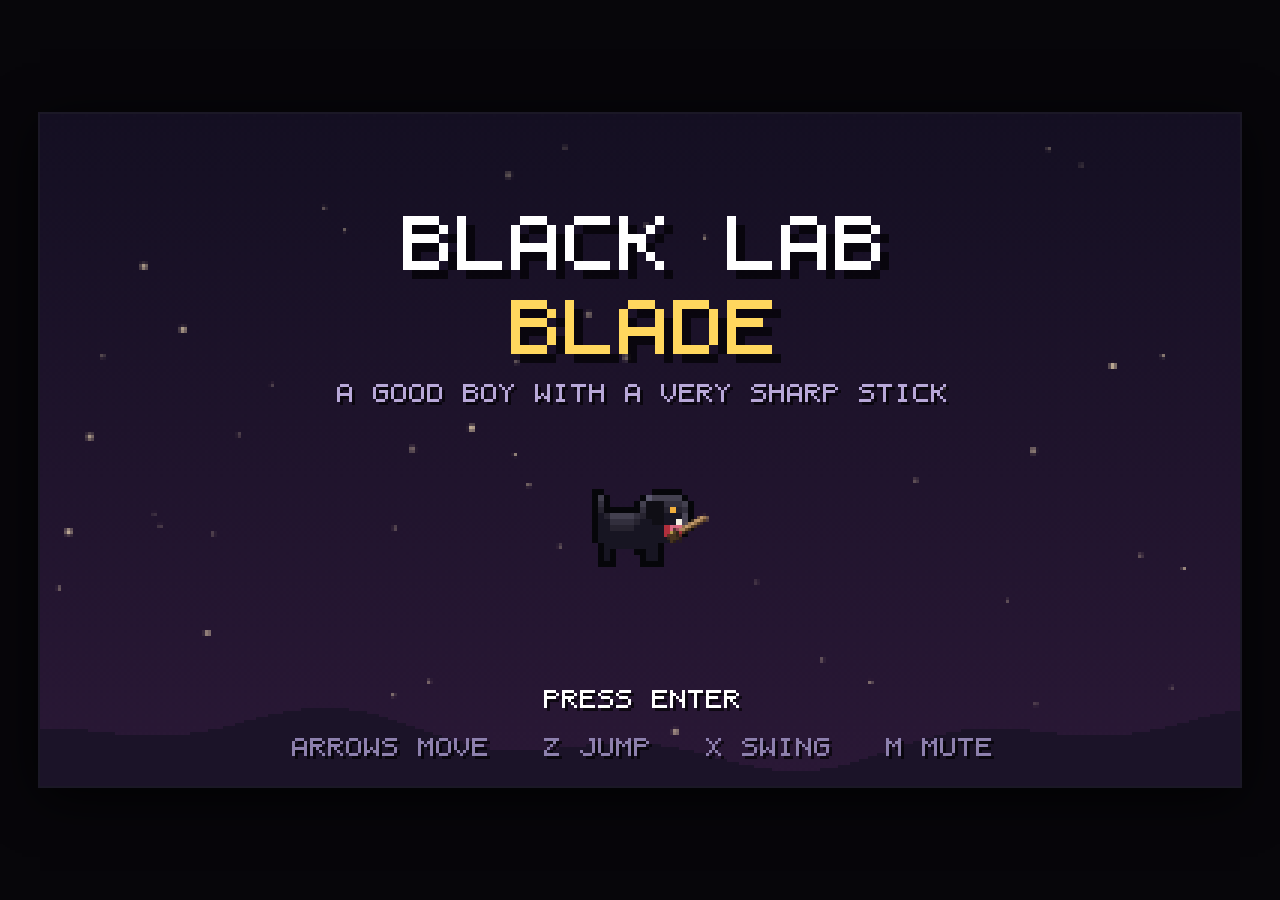
<file: black-lab-blade.html>
<!DOCTYPE html>
<html lang="en">
<head>
<meta charset="utf-8">
<meta name="viewport" content="width=device-width,initial-scale=1,maximum-scale=1,user-scalable=no,viewport-fit=cover">
<meta name="theme-color" content="#0b0a12">
<meta name="mobile-web-app-capable" content="yes">
<meta name="apple-mobile-web-app-capable" content="yes">
<meta name="apple-mobile-web-app-status-bar-style" content="black-translucent">
<meta name="apple-mobile-web-app-title" content="Black Lab Blade">
<title>Black Lab Blade</title>
<style>
* { margin:0; padding:0; box-sizing:border-box; }
html, body {
  width:100%; height:100%; background:#07060a; overflow:hidden;
  font-family: ui-monospace, "SFMono-Regular", Menlo, Consolas, monospace;
  -webkit-user-select:none; user-select:none; -webkit-tap-highlight-color:transparent;
  overscroll-behavior:none; touch-action:none;
}
#wrap { position:fixed; inset:0; display:flex; align-items:center; justify-content:center; }
#screen {
  image-rendering: pixelated; image-rendering: crisp-edges;
  background:#0b0a12; display:block;
  box-shadow: 0 0 0 2px #1b1826, 0 10px 50px rgba(0,0,0,.8);
}

/* ---- touch controls: invisible until the screen is actually touched,
        so keyboard and gamepad players never see them ---- */
#touch { position:fixed; inset:0; pointer-events:none; z-index:5; }
#touch.hidden { display:none; }

/* the left half is a catch area; the stick springs up wherever you press */
#stickzone {
  position:absolute; left:0; top:0; bottom:0; width:50%;
  pointer-events:auto; touch-action:none;
}
#stick {
  position:absolute; width:116px; height:116px; margin:-58px 0 0 -58px;
  border-radius:50%; border:2px solid rgba(150,135,190,.42);
  background:radial-gradient(circle at 50% 50%, rgba(40,32,60,.42), rgba(20,16,32,.30));
  opacity:0; transition:opacity .12s ease; pointer-events:none;
}
#stick.live { opacity:1; }
#knob {
  position:absolute; left:50%; top:50%; width:52px; height:52px;
  margin:-26px 0 0 -26px; border-radius:50%;
  border:2px solid rgba(203,189,240,.85);
  background:radial-gradient(circle at 40% 35%, rgba(150,130,205,.95), rgba(70,56,112,.9));
  box-shadow:0 2px 10px rgba(0,0,0,.45);
}
#touch .acts {
  position:absolute; right:calc(16px + env(safe-area-inset-right));
  bottom:calc(16px + env(safe-area-inset-bottom));
  display:flex; gap:12px; align-items:flex-end; pointer-events:auto;
}
.tbtn {
  border-radius:50%; border:2px solid rgba(150,135,190,.55);
  background:rgba(24,20,36,.55); color:#e6dcf7;
  font:700 12px/1 ui-monospace,monospace; touch-action:none;
  backdrop-filter:blur(2px); -webkit-backdrop-filter:blur(2px);
  display:flex; align-items:center; justify-content:center;
}
.tbtn:active { background:rgba(120,100,175,.85); border-color:#cbbdf0; transform:translateY(1px); }
.act { width:84px; height:84px; }
.jmp { background:rgba(58,40,96,.62); }
.atk { background:rgba(96,36,48,.62); margin-bottom:26px; }
.sys {
  position:absolute; top:calc(10px + env(safe-area-inset-top));
  right:calc(12px + env(safe-area-inset-right));
  width:44px; height:40px; border-radius:14px; font-size:13px;
  pointer-events:auto; opacity:.7;
}
@media (max-height:420px) {
  .act { width:72px; height:72px; }
  #stick { width:100px; height:100px; margin:-50px 0 0 -50px; }
}
</style>
</head>
<body>
  <div id="wrap">
    <canvas id="screen" width="400" height="224"></canvas>
    <div id="touch" class="hidden">
      <div id="stickzone"></div>
      <div id="stick"><div id="knob"></div></div>
      <div class="acts">
        <button class="tbtn act atk" data-key="attack" aria-label="Swing">SWING</button>
        <button class="tbtn act jmp" data-key="jump" aria-label="Jump">JUMP</button>
      </div>
      <button class="tbtn sys" data-key="pause" aria-label="Pause">II</button>
    </div>
  </div>
  <script>
/* ===== util.js ===== */
/* Black Lab Blade - small helpers + a pixel-grid sprite baker. */
var Util = (function () {
  function clamp(v, a, b) { return v < a ? a : (v > b ? b : v); }
  function lerp(a, b, t) { return a + (b - a) * t; }
  function approach(v, target, step) {
    if (v < target) return Math.min(v + step, target);
    if (v > target) return Math.max(v - step, target);
    return v;
  }
  function rand(a, b) { return a + Math.random() * (b - a); }
  function randInt(a, b) { return Math.floor(a + Math.random() * (b - a + 1)); }
  function pick(arr) { return arr[Math.floor(Math.random() * arr.length)]; }
  function aabb(a, b) {
    return a.x < b.x + b.w && a.x + a.w > b.x && a.y < b.y + b.h && a.y + a.h > b.y;
  }
  function dist(ax, ay, bx, by) { var dx = ax - bx, dy = ay - by; return Math.sqrt(dx * dx + dy * dy); }

  function canvas(w, h) {
    var c = document.createElement('canvas');
    c.width = w; c.height = h;
    c.getContext('2d').imageSmoothingEnabled = false;
    return c;
  }

  /* rows: array of equal-length strings, pal: char -> css color ('.' = transparent) */
  function sprite(rows, pal) {
    var w = rows[0].length, h = rows.length;
    for (var i = 0; i < h; i++) {
      if (rows[i].length !== w) {
        throw new Error('sprite row ' + i + ' is ' + rows[i].length + ' wide, expected ' + w + ': "' + rows[i] + '"');
      }
    }
    var c = canvas(w, h), g = c.getContext('2d');
    for (var y = 0; y < h; y++) {
      for (var x = 0; x < w; x++) {
        var col = pal[rows[y][x]];
        if (col) { g.fillStyle = col; g.fillRect(x, y, 1, 1); }
      }
    }
    return c;
  }

  function flip(src) {
    var c = canvas(src.width, src.height), g = c.getContext('2d');
    g.translate(src.width, 0); g.scale(-1, 1); g.drawImage(src, 0, 0);
    return c;
  }

  /* White silhouette of a sprite, used for hit flashes. */
  function silhouette(src, color) {
    var c = canvas(src.width, src.height), g = c.getContext('2d');
    g.drawImage(src, 0, 0);
    g.globalCompositeOperation = 'source-in';
    g.fillStyle = color || '#fff';
    g.fillRect(0, 0, c.width, c.height);
    return c;
  }

  /* Deterministic value noise so generated tiles look the same every run. */
  function seeded(seed) {
    var s = seed >>> 0;
    return function () {
      s ^= s << 13; s >>>= 0;
      s ^= s >> 17;
      s ^= s << 5; s >>>= 0;
      return s / 4294967296;
    };
  }

  return {
    clamp: clamp, lerp: lerp, approach: approach, rand: rand, randInt: randInt,
    pick: pick, aabb: aabb, dist: dist, canvas: canvas, sprite: sprite,
    flip: flip, silhouette: silhouette, seeded: seeded
  };
})();

/* ===== input.js ===== */
/* Keyboard, gamepad, and a floating analog touch stick.
   The touch layer stays invisible until the screen is actually touched,
   so keyboard and controller players never see it. */
var Input = (function () {
  var MAP = {
    ArrowLeft: 'left', KeyA: 'left',
    ArrowRight: 'right', KeyD: 'right',
    ArrowUp: 'up', KeyW: 'up',
    ArrowDown: 'down', KeyS: 'down',
    Space: 'jump', KeyZ: 'jump', KeyK: 'jump',
    KeyX: 'attack', KeyJ: 'attack',
    Enter: 'confirm',
    Escape: 'pause', KeyP: 'pause',
    KeyM: 'mute', KeyR: 'restart'
  };
  var held = {}, fresh = {}, consumed = {};
  var stickX = 0;                 /* -1..1 from the touch stick or a pad */
  var host = null, stickEl = null, knobEl = null;
  var stickId = null, originX = 0, originY = 0;
  var RADIUS = 46, DEAD = 0.18;
  var touchPref = null;           /* null = auto, true/false = forced */
  var sawTouch = false;

  function set(name, on) {
    if (!name) return;
    if (on) { if (!held[name]) fresh[name] = true; held[name] = true; }
    else held[name] = false;
  }

  /* ---------------- keyboard ---------------- */
  window.addEventListener('keydown', function (e) {
    var n = MAP[e.code];
    if (n) { e.preventDefault(); if (!e.repeat) set(n, true); hideTouch(); }
  });
  window.addEventListener('keyup', function (e) {
    var n = MAP[e.code];
    if (n) { e.preventDefault(); set(n, false); }
  });
  window.addEventListener('blur', function () { held = {}; stickX = 0; releaseStick(); });

  /* Any keyboard or pad input puts the touch controls away again. */
  function hideTouch() {
    if (touchPref === null && sawTouch) { sawTouch = false; apply(); }
  }
  function apply() {
    if (!host) return;
    var on = (touchPref === null) ? sawTouch : touchPref;
    if (on) host.classList.remove('hidden');
    else host.classList.add('hidden');
  }

  /* ---------------- touch stick ---------------- */
  function moveKnob(dx, dy) {
    var d = Math.sqrt(dx * dx + dy * dy);
    if (d > RADIUS) { dx *= RADIUS / d; dy *= RADIUS / d; }
    if (knobEl) knobEl.style.transform = 'translate(' + dx + 'px,' + dy + 'px)';
    var v = dx / RADIUS;
    stickX = Math.abs(v) < DEAD ? 0 : Math.max(-1, Math.min(1, (v - Math.sign(v) * DEAD) / (1 - DEAD)));
    /* a firm push downward still works as "down" for menus */
    set('down', dy > RADIUS * 0.55);
  }
  function releaseStick() {
    stickId = null; stickX = 0;
    set('down', false);
    if (stickEl) stickEl.classList.remove('live');
    if (knobEl) knobEl.style.transform = 'translate(0,0)';
  }

  function bindStick(zone) {
    zone.addEventListener('pointerdown', function (e) {
      if (stickId !== null) return;
      stickId = e.pointerId;
      originX = e.clientX; originY = e.clientY;
      stickEl.style.left = originX + 'px';
      stickEl.style.top = originY + 'px';
      stickEl.classList.add('live');
      moveKnob(0, 0);
      zone.setPointerCapture(e.pointerId);
      e.preventDefault();
    });
    zone.addEventListener('pointermove', function (e) {
      if (e.pointerId !== stickId) return;
      moveKnob(e.clientX - originX, e.clientY - originY);
      e.preventDefault();
    });
    function up(e) {
      if (e.pointerId !== stickId) return;
      releaseStick();
      e.preventDefault();
    }
    zone.addEventListener('pointerup', up);
    zone.addEventListener('pointercancel', up);
    zone.addEventListener('lostpointercapture', up);
  }

  function bindTouch() {
    host = document.getElementById('touch');
    if (!host) return;
    stickEl = document.getElementById('stick');
    knobEl = document.getElementById('knob');
    var zone = document.getElementById('stickzone');
    if (zone) bindStick(zone);

    var btns = host.querySelectorAll('.tbtn');
    for (var i = 0; i < btns.length; i++) {
      (function (b) {
        var key = b.getAttribute('data-key');
        var press = function (e) {
          e.preventDefault();
          set(key, true);
          if (key === 'jump') set('confirm', true);
        };
        var release = function (e) {
          e.preventDefault();
          set(key, false);
          if (key === 'jump') set('confirm', false);
        };
        b.addEventListener('pointerdown', press);
        b.addEventListener('pointerup', release);
        b.addEventListener('pointercancel', release);
        b.addEventListener('pointerleave', release);
      })(btns[i]);
    }

    /* first real touch anywhere reveals the pad */
    window.addEventListener('touchstart', function () {
      if (!sawTouch) { sawTouch = true; apply(); }
    }, { passive: true });
    apply();
  }

  /* ---------------- gamepad ---------------- */
  var padPrev = {};
  function pollPad() {
    if (!navigator.getGamepads) return;
    var pads = navigator.getGamepads();
    var gp = null;
    for (var i = 0; i < pads.length; i++) if (pads[i]) { gp = pads[i]; break; }
    if (!gp) return;
    var active = false;
    var ax = gp.axes && gp.axes.length ? gp.axes[0] : 0;
    if (Math.abs(ax) > 0.25) { stickX = ax; active = true; }
    var B = gp.buttons || [];
    function btn(i) { return B[i] && B[i].pressed; }
    var map = { 14: 'left', 15: 'right', 12: 'up', 13: 'down',
                0: 'jump', 2: 'attack', 1: 'attack', 3: 'jump',
                9: 'pause', 8: 'restart' };
    for (var k in map) {
      var down = btn(Number(k));
      if (down !== !!padPrev[k]) {
        set(map[k], down);
        if (map[k] === 'jump' && down) set('confirm', true);
        if (map[k] === 'jump' && !down) set('confirm', false);
        padPrev[k] = down;
        if (down) active = true;
      }
    }
    if (active) hideTouch();
  }

  return {
    init: bindTouch,
    pollPad: pollPad,
    setTouchVisible: function (on) { touchPref = on; apply(); },
    touchIsOn: function () { return (touchPref === null) ? sawTouch : touchPref; },
    hasTouch: function () { return ('ontouchstart' in window) || navigator.maxTouchPoints > 0; },
    down: function (n) { return !!held[n]; },
    pressed: function (n) {
      if (fresh[n] && !consumed[n]) { consumed[n] = true; return true; }
      return false;
    },
    endFrame: function () { fresh = {}; consumed = {}; },
    /* -1..1; analog from a stick, full tilt from keys */
    axis: function () {
      var k = (held.right ? 1 : 0) - (held.left ? 1 : 0);
      if (k !== 0) return k;
      return stickX;
    }
  };
})();

/* ===== audio.js ===== */
/* WebAudio: every sound is synthesised at runtime, no sample files. */
var Sfx = (function () {
  var ctx = null, master = null, musicGain = null;
  var enabled = true;
  var song = null, nextNoteTime = 0, step = 0;

  function ensure() {
    if (ctx) return ctx;
    var AC = window.AudioContext || window.webkitAudioContext;
    if (!AC) return null;
    ctx = new AC();
    master = ctx.createGain(); master.gain.value = 0.5; master.connect(ctx.destination);
    musicGain = ctx.createGain(); musicGain.gain.value = 0.16; musicGain.connect(master);
    return ctx;
  }
  function resume() { var c = ensure(); if (c && c.state === 'suspended') c.resume(); }

  function blip(opts) {
    if (!enabled) return;
    var c = ensure(); if (!c) return;
    var t = c.currentTime;
    var o = c.createOscillator(), g = c.createGain();
    o.type = opts.type || 'square';
    o.frequency.setValueAtTime(opts.freq, t);
    if (opts.to) o.frequency.exponentialRampToValueAtTime(Math.max(20, opts.to), t + opts.dur);
    var vol = opts.vol == null ? 0.22 : opts.vol;
    g.gain.setValueAtTime(0.0001, t);
    g.gain.exponentialRampToValueAtTime(vol, t + 0.008);
    g.gain.exponentialRampToValueAtTime(0.0001, t + opts.dur);
    o.connect(g); g.connect(master);
    o.start(t); o.stop(t + opts.dur + 0.02);
  }

  function noise(dur, vol, filterFreq, sweepTo) {
    if (!enabled) return;
    var c = ensure(); if (!c) return;
    var t = c.currentTime;
    var len = Math.max(1, Math.floor(c.sampleRate * dur));
    var buf = c.createBuffer(1, len, c.sampleRate);
    var data = buf.getChannelData(0);
    for (var i = 0; i < len; i++) data[i] = (Math.random() * 2 - 1) * (1 - i / len);
    var src = c.createBufferSource(); src.buffer = buf;
    var f = c.createBiquadFilter(); f.type = 'lowpass';
    f.frequency.setValueAtTime(filterFreq || 1800, t);
    if (sweepTo) f.frequency.exponentialRampToValueAtTime(sweepTo, t + dur);
    var g = c.createGain(); g.gain.setValueAtTime(vol == null ? 0.18 : vol, t);
    g.gain.exponentialRampToValueAtTime(0.0001, t + dur);
    src.connect(f); f.connect(g); g.connect(master);
    src.start(t); src.stop(t + dur + 0.02);
  }

  /* ---- Music: tiny step sequencer driven from the game loop ---- */
  var SONGS = {
    meadow: {
      bpm: 132,
      lead: [64, 0, 67, 0, 71, 0, 67, 0, 64, 0, 62, 0, 64, 0, 0, 0,
             62, 0, 64, 0, 67, 0, 64, 0, 59, 0, 62, 0, 60, 0, 0, 0],
      bass: [40, 0, 40, 0, 47, 0, 47, 0, 45, 0, 45, 0, 43, 0, 43, 0,
             38, 0, 38, 0, 45, 0, 45, 0, 40, 0, 40, 0, 43, 0, 43, 0]
    },
    cavern: {
      bpm: 118,
      lead: [62, 0, 0, 65, 0, 69, 0, 0, 67, 0, 65, 0, 62, 0, 0, 0,
             60, 0, 0, 63, 0, 67, 0, 0, 65, 0, 63, 0, 60, 0, 0, 0],
      bass: [38, 0, 38, 0, 38, 0, 45, 0, 43, 0, 43, 0, 36, 0, 36, 0,
             36, 0, 36, 0, 41, 0, 41, 0, 38, 0, 38, 0, 33, 0, 33, 0]
    },
    keep: {
      bpm: 146,
      lead: [69, 0, 69, 71, 0, 72, 0, 71, 69, 0, 67, 0, 69, 0, 0, 0,
             64, 0, 67, 0, 69, 0, 72, 0, 71, 0, 69, 0, 67, 0, 64, 0],
      bass: [45, 45, 0, 45, 40, 0, 40, 0, 43, 43, 0, 43, 38, 0, 38, 0,
             45, 45, 0, 45, 41, 0, 41, 0, 40, 40, 0, 40, 35, 0, 35, 0]
    },
    boss: {
      bpm: 158,
      lead: [52, 52, 55, 52, 58, 0, 57, 0, 52, 52, 55, 52, 59, 0, 58, 0,
             52, 52, 55, 52, 60, 0, 59, 0, 58, 57, 56, 55, 54, 0, 0, 0],
      bass: [28, 28, 28, 28, 35, 35, 33, 33, 28, 28, 28, 28, 31, 31, 30, 30,
             28, 28, 28, 28, 35, 35, 33, 33, 31, 31, 30, 30, 29, 29, 28, 28]
    }
  };

  function hz(midi) { return 440 * Math.pow(2, (midi - 69) / 12); }

  function voice(midi, when, dur, type, vol, dest) {
    var o = ctx.createOscillator(), g = ctx.createGain();
    o.type = type; o.frequency.setValueAtTime(hz(midi), when);
    g.gain.setValueAtTime(0.0001, when);
    g.gain.linearRampToValueAtTime(vol, when + 0.012);
    g.gain.exponentialRampToValueAtTime(0.0001, when + dur);
    o.connect(g); g.connect(dest);
    o.start(when); o.stop(when + dur + 0.02);
  }

  function playSong(name) {
    var s = SONGS[name];
    if (!s || song === s) return;
    song = s; step = 0; nextNoteTime = 0;
  }
  function stopSong() { song = null; }

  /* Call once per frame; schedules a little ahead of the audio clock. */
  function tick() {
    if (!enabled || !song || !ctx) return;
    var spb = 60 / song.bpm / 4; /* sixteenth notes */
    if (nextNoteTime === 0) nextNoteTime = ctx.currentTime + 0.06;
    while (nextNoteTime < ctx.currentTime + 0.25) {
      var i = step % song.lead.length;
      if (song.lead[i]) voice(song.lead[i], nextNoteTime, spb * 1.6, 'square', 0.18, musicGain);
      if (song.bass[i]) voice(song.bass[i], nextNoteTime, spb * 1.9, 'triangle', 0.3, musicGain);
      if (i % 4 === 0) {
        var g = ctx.createGain(), o = ctx.createOscillator();
        o.type = 'sine'; o.frequency.setValueAtTime(110, nextNoteTime);
        o.frequency.exponentialRampToValueAtTime(45, nextNoteTime + 0.1);
        g.gain.setValueAtTime(0.22, nextNoteTime);
        g.gain.exponentialRampToValueAtTime(0.0001, nextNoteTime + 0.11);
        o.connect(g); g.connect(musicGain);
        o.start(nextNoteTime); o.stop(nextNoteTime + 0.13);
      }
      nextNoteTime += spb; step++;
    }
  }

  return {
    resume: resume,
    tick: tick,
    playSong: playSong,
    stopSong: stopSong,
    setEnabled: function (v) {
      enabled = v;
      if (!v && ctx) { stopSong(); master.gain.setValueAtTime(0, ctx.currentTime); }
      else if (ctx) master.gain.setValueAtTime(0.5, ctx.currentTime);
    },
    isEnabled: function () { return enabled; },
    jump:    function () { blip({ freq: 340, to: 720, dur: 0.14, type: 'square', vol: 0.16 }); },
    dbljump: function () { blip({ freq: 480, to: 900, dur: 0.13, type: 'triangle', vol: 0.18 }); },
    swing:   function () { noise(0.13, 0.13, 4200, 900); },
    hit:     function () { blip({ freq: 240, to: 90, dur: 0.12, type: 'square', vol: 0.2 }); noise(0.1, 0.12, 2600); },
    kill:    function () { blip({ freq: 180, to: 60, dur: 0.22, type: 'sawtooth', vol: 0.18 }); noise(0.18, 0.14, 1400); },
    coin:    function () { blip({ freq: 988, dur: 0.06, type: 'square', vol: 0.14 }); setTimeout(function () { blip({ freq: 1319, dur: 0.1, type: 'square', vol: 0.13 }); }, 55); },
    bone:    function () { [784, 988, 1175, 1568].forEach(function (f, i) { setTimeout(function () { blip({ freq: f, dur: 0.12, type: 'square', vol: 0.14 }); }, i * 80); }); },
    hurt:    function () { blip({ freq: 400, to: 120, dur: 0.3, type: 'sawtooth', vol: 0.2 }); },
    bark:    function () { blip({ freq: 520, to: 180, dur: 0.1, type: 'sawtooth', vol: 0.22 }); noise(0.09, 0.1, 1200); },
    land:    function () { noise(0.07, 0.1, 900); },
    spring:  function () { blip({ freq: 300, to: 1100, dur: 0.18, type: 'sine', vol: 0.2 }); },
    select:  function () { blip({ freq: 660, dur: 0.06, type: 'square', vol: 0.12 }); },
    confirm: function () { blip({ freq: 660, dur: 0.07, type: 'square', vol: 0.14 }); setTimeout(function () { blip({ freq: 990, dur: 0.12, type: 'square', vol: 0.14 }); }, 60); },
    deny:    function () { blip({ freq: 200, to: 140, dur: 0.16, type: 'square', vol: 0.15 }); },
    buy:     function () { [659, 784, 1047].forEach(function (f, i) { setTimeout(function () { blip({ freq: f, dur: 0.12, type: 'triangle', vol: 0.18 }); }, i * 70); }); },
    fanfare: function () { [659, 784, 988, 1319].forEach(function (f, i) { setTimeout(function () { blip({ freq: f, dur: 0.24, type: 'square', vol: 0.16 }); }, i * 130); }); },
    dead:    function () { [440, 392, 330, 262].forEach(function (f, i) { setTimeout(function () { blip({ freq: f, dur: 0.3, type: 'triangle', vol: 0.18 }); }, i * 160); }); },
    crash:   function () { noise(0.4, 0.2, 3000, 400); }
  };
})();

/* ===== text.js ===== */
/* A hand-drawn 5x7 bitmap font, baked per colour on first use. */
var Text = (function () {
  var G = {
    'A': '.###.|#...#|#...#|#####|#...#|#...#|.....',
    'B': '####.|#...#|####.|#...#|#...#|####.|.....',
    'C': '.####|#....|#....|#....|#....|.####|.....',
    'D': '####.|#...#|#...#|#...#|#...#|####.|.....',
    'E': '#####|#....|####.|#....|#....|#####|.....',
    'F': '#####|#....|####.|#....|#....|#....|.....',
    'G': '.####|#....|#.###|#...#|#...#|.###.|.....',
    'H': '#...#|#...#|#####|#...#|#...#|#...#|.....',
    'I': '.###.|..#..|..#..|..#..|..#..|.###.|.....',
    'J': '...##|....#|....#|....#|#...#|.###.|.....',
    'K': '#...#|#..#.|###..|#.#..|#..#.|#...#|.....',
    'L': '#....|#....|#....|#....|#....|#####|.....',
    'M': '#...#|##.##|#.#.#|#...#|#...#|#...#|.....',
    'N': '#...#|##..#|#.#.#|#..##|#...#|#...#|.....',
    'O': '.###.|#...#|#...#|#...#|#...#|.###.|.....',
    'P': '####.|#...#|####.|#....|#....|#....|.....',
    'Q': '.###.|#...#|#...#|#.#.#|#..#.|.##.#|.....',
    'R': '####.|#...#|####.|#.#..|#..#.|#...#|.....',
    'S': '.####|#....|.###.|....#|....#|####.|.....',
    'T': '#####|..#..|..#..|..#..|..#..|..#..|.....',
    'U': '#...#|#...#|#...#|#...#|#...#|.###.|.....',
    'V': '#...#|#...#|#...#|#...#|.#.#.|..#..|.....',
    'W': '#...#|#...#|#...#|#.#.#|##.##|#...#|.....',
    'X': '#...#|.#.#.|..#..|..#..|.#.#.|#...#|.....',
    'Y': '#...#|.#.#.|..#..|..#..|..#..|..#..|.....',
    'Z': '#####|...#.|..#..|.#...|#....|#####|.....',
    '0': '.###.|#..##|#.#.#|##..#|#...#|.###.|.....',
    '1': '..#..|.##..|..#..|..#..|..#..|.###.|.....',
    '2': '.###.|#...#|...#.|..#..|.#...|#####|.....',
    '3': '####.|....#|.###.|....#|....#|####.|.....',
    '4': '#..#.|#..#.|#####|...#.|...#.|...#.|.....',
    '5': '#####|#....|####.|....#|....#|####.|.....',
    '6': '.###.|#....|####.|#...#|#...#|.###.|.....',
    '7': '#####|....#|...#.|..#..|..#..|..#..|.....',
    '8': '.###.|#...#|.###.|#...#|#...#|.###.|.....',
    '9': '.###.|#...#|#...#|.####|....#|.###.|.....',
    ' ': '.....|.....|.....|.....|.....|.....|.....',
    '.': '.....|.....|.....|.....|.....|..#..|.....',
    ',': '.....|.....|.....|.....|..#..|.#...|.....',
    ':': '.....|..#..|.....|.....|..#..|.....|.....',
    '!': '..#..|..#..|..#..|..#..|.....|..#..|.....',
    '?': '.###.|#...#|...#.|..#..|.....|..#..|.....',
    '-': '.....|.....|.###.|.....|.....|.....|.....',
    '+': '.....|..#..|.###.|..#..|.....|.....|.....',
    '/': '....#|...#.|..#..|..#..|.#...|#....|.....',
    "'": '..#..|..#..|.....|.....|.....|.....|.....',
    '(': '...#.|..#..|..#..|..#..|..#..|...#.|.....',
    ')': '.#...|..#..|..#..|..#..|..#..|.#...|.....',
    '%': '##..#|##.#.|..#..|.#.##|#..##|.....|.....',
    '>': '.#...|..#..|...#.|...#.|..#..|.#...|.....',
    '<': '...#.|..#..|.#...|.#...|..#..|...#.|.....',
    '=': '.....|.###.|.....|.###.|.....|.....|.....',
    '*': '.....|#.#.#|.###.|#.#.#|.....|.....|.....'
  };
  var CW = 5, CH = 7, GAP = 1;
  var cache = {};

  function bake(color) {
    var set = {};
    for (var ch in G) {
      var rows = G[ch].split('|');
      var c = Util.canvas(CW, CH), g = c.getContext('2d');
      g.fillStyle = color;
      for (var y = 0; y < rows.length; y++) {
        for (var x = 0; x < CW; x++) if (rows[y][x] === '#') g.fillRect(x, y, 1, 1);
      }
      set[ch] = c;
    }
    cache[color] = set;
    return set;
  }

  function width(str, scale) {
    scale = scale || 1;
    return str.length * (CW + GAP) * scale - GAP * scale;
  }

  function draw(g, str, x, y, color, scale) {
    color = color || '#ffffff'; scale = scale || 1;
    var set = cache[color] || bake(color);
    str = String(str).toUpperCase();
    var cx = x;
    for (var i = 0; i < str.length; i++) {
      var img = set[str[i]];
      if (img) g.drawImage(img, cx, y, CW * scale, CH * scale);
      cx += (CW + GAP) * scale;
    }
  }

  function center(g, str, cx, y, color, scale) {
    draw(g, str, Math.round(cx - width(String(str), scale) / 2), y, color, scale);
  }

  /* Text with a 1px drop shadow, for anything over busy artwork. */
  function shadow(g, str, x, y, color, scale, shade) {
    draw(g, str, x + scale, y + scale, shade || 'rgba(0,0,0,.65)', scale);
    draw(g, str, x, y, color, scale);
  }
  function centerShadow(g, str, cx, y, color, scale, shade) {
    var x = Math.round(cx - width(String(str), scale) / 2);
    shadow(g, str, x, y, color, scale, shade);
  }

  return { draw: draw, center: center, width: width, shadow: shadow,
           centerShadow: centerShadow, CH: CH, CW: CW };
})();

/* ===== art.js ===== */
/* All artwork is generated at runtime: hand-written pixel grids run
   through an automatic shader, plus procedurally detailed tiles.
   No image files, no external assets. */
var Art = (function () {
  var S = Util.sprite, F = Util.flip;

  /* ---------------------------------------------------------------
     PIXEL SHADER
     Flat fill colours are the "clay"; these passes carve tone into
     them so sprites read as lit volumes instead of silhouettes.
  --------------------------------------------------------------- */
  function hex(c) {
    return [parseInt(c.substr(1, 2), 16), parseInt(c.substr(3, 2), 16), parseInt(c.substr(5, 2), 16)];
  }
  function px(d, w, x, y) { return (y * w + x) * 4; }

  /* Replace `target` pixels with a 4-stop ramp keyed on how deep the
     pixel sits below the sprite's lit top edge, then darken underhangs. */
  function shade(cv, target, ramp) {
    var g = cv.getContext('2d'), w = cv.width, h = cv.height;
    var img = g.getImageData(0, 0, w, h), d = img.data;
    var t = hex(target);
    var R = ramp.map(hex);
    function isT(x, y) {
      if (x < 0 || y < 0 || x >= w || y >= h) return false;
      var i = px(d, w, x, y);
      return d[i + 3] > 0 && d[i] === t[0] && d[i + 1] === t[1] && d[i + 2] === t[2];
    }
    function solid(x, y) {
      if (x < 0 || y < 0 || x >= w || y >= h) return false;
      return d[px(d, w, x, y) + 3] > 0;
    }
    var out = new Uint8ClampedArray(d);
    for (var y = 0; y < h; y++) {
      for (var x = 0; x < w; x++) {
        if (!isT(x, y)) continue;
        /* how far below the top of this column of body we are */
        var depth = 0;
        while (depth < 5 && solid(x, y - depth - 1)) depth++;
        var tone;
        if (!solid(x, y - 1)) tone = R[0];            /* catching the light */
        else if (depth <= 1) tone = R[0];
        else if (depth === 2) tone = R[1];
        else if (depth === 3) tone = R[2];
        else tone = R[3];
        if (!solid(x, y + 1)) tone = R[3];            /* underside falls off */
        var i = px(d, w, x, y);
        out[i] = tone[0]; out[i + 1] = tone[1]; out[i + 2] = tone[2];
      }
    }
    img.data.set(out);
    g.putImageData(img, 0, 0);
    return cv;
  }

  /* A 1px light along upper-left facing edges. */
  function rim(cv, color, skip) {
    var g = cv.getContext('2d'), w = cv.width, h = cv.height;
    var img = g.getImageData(0, 0, w, h), d = img.data;
    var c = hex(color), sk = (skip || []).map(hex);
    function solid(x, y) {
      if (x < 0 || y < 0 || x >= w || y >= h) return false;
      return d[px(d, w, x, y) + 3] > 0;
    }
    var out = new Uint8ClampedArray(d);
    for (var y = 0; y < h; y++) {
      for (var x = 0; x < w; x++) {
        var i = px(d, w, x, y);
        if (d[i + 3] === 0) continue;
        var keep = false;
        for (var k = 0; k < sk.length; k++) {
          if (d[i] === sk[k][0] && d[i + 1] === sk[k][1] && d[i + 2] === sk[k][2]) keep = true;
        }
        if (keep) continue;
        /* only the lit edge, and never on the outline itself */
        if (!solid(x, y - 1) && solid(x, y + 1) && solid(x + 1, y) && solid(x - 1, y)) {
          out[i] = c[0]; out[i + 1] = c[1]; out[i + 2] = c[2];
        }
      }
    }
    img.data.set(out);
    g.putImageData(img, 0, 0);
    return cv;
  }

  /* ---------------------------------------------------------------
     THE HERO - a black lab who carries his blade in his jaws.
  --------------------------------------------------------------- */
  var TORSO = [
    '..................',
    '.kk........kkkkk..',
    '.kbk.....kbbbbbbk.',
    '.kbk....kbdddbbbbk',
    '.kbkkkkkkbdddbebbk',
    '.kbbbbbbbbdddbbbnk',
    '.kbbbbbbbbbddbbwnk',
    '.kbbbbbbbbbbbrttkk',
    '.kbbbbbbbbbbbrRrk.',
    '.kbbbbbbbbbbbbk...',
    '..kbbbbbbbbbk.....'
  ];
  var TORSO_SWING = [
    '..................',
    '.kk...............',
    '.kbk.......kkkkk..',
    '.kbk.....kbdddbbk.',
    '.kbkkkkkkbbdddbebk',
    '.kbbbbbbbbbdddbbnk',
    '.kbbbbbbbbbbddbwnk',
    '.kbbbbbbbbbbbrttkk',
    '.kbbbbbbbbbbbrRrk.',
    '.kbbbbbbbbbbbbk...',
    '..kbbbbbbbbbk.....'
  ];
  var LEGS = {
    stand: ['..kbk...kkbbk.....', '..kbk....kbbk.....', '..kkk....kkkk.....'],
    run0:  ['.kbk.....kbbk.....', '.kbk......kbbk....', '.kkk......kkk.....'],
    run1:  ['..kbk...kbbk......', '..kbk...kbbk......', '..kkk...kkkk......'],
    run2:  ['...kbk..kbbk......', '...kbk...kbbk.....', '...kkk...kkk......'],
    run3:  ['..kbk....kbbk.....', '.kbk.....kbbk.....', '.kkk.....kkkk.....'],
    jump:  ['..kbk...kbbk......', '..kkk...kbbk......', '.........kkk......'],
    fall:  ['..kbk....kbbk.....', '.kbk......kbbk....', '.kkk......kkk.....'],
    sit:   ['..kbbk..kkbbk.....', '..kbbk...kbbk.....', '..kkkk...kkkk.....']
  };

  /* A black lab is not flat black - it is blue-black in the light and
     warm brown where the light dies. */
  var LAB = {
    k: '#06060a',            /* outline        */
    b: '#262430',            /* coat base      */
    d: '#0f0e15',            /* ear, in shadow */
    e: '#f0ad3c',            /* amber eye      */
    n: '#4a4656',            /* muzzle         */
    w: '#f4efe2',            /* tooth          */
    r: '#b02f3c',            /* collar         */
    R: '#e8c45c',            /* brass tag      */
    t: '#dc6b84'             /* tongue         */
  };
  var LAB_RAMP = ['#43404f', '#322f3d', '#26232f', '#171522'];
  var BONE = {
    k: '#2e2b26', b: '#d9d1b8', d: '#a89e83', e: '#d94a3f',
    n: '#8e8676', w: '#fffaf0', r: '#6b5a34', R: '#c9a24a', t: '#c08a6e'
  };
  var BONE_RAMP = ['#efe8d2', '#d9d1b8', '#bdb49a', '#968c76'];

  function buildDog(pal, ramp, rimCol) {
    function frame(torso, legsKey) {
      var c = S(torso.concat(LEGS[legsKey]), pal);
      shade(c, pal.b, ramp);
      rim(c, rimCol, [pal.k, pal.e, pal.r, pal.R, pal.t, pal.w, pal.d]);
      return c;
    }
    var f = {
      idle: frame(TORSO, 'stand'),
      sit: frame(TORSO, 'sit'),
      run: [frame(TORSO, 'run0'), frame(TORSO, 'run1'), frame(TORSO, 'run2'), frame(TORSO, 'run3')],
      jump: frame(TORSO, 'jump'),
      fall: frame(TORSO, 'fall'),
      swing: frame(TORSO_SWING, 'stand'),
      swingAir: frame(TORSO_SWING, 'fall')
    };
    var out = { right: f, left: {}, flash: {} };
    out.left.idle = F(f.idle); out.left.sit = F(f.sit);
    out.left.jump = F(f.jump); out.left.fall = F(f.fall);
    out.left.swing = F(f.swing); out.left.swingAir = F(f.swingAir);
    out.left.run = f.run.map(F);
    out.flash.right = Util.silhouette(f.idle, '#ffffff');
    out.flash.left = F(out.flash.right);
    return out;
  }

  /* ---------------------------------------------------------------
     ENEMIES
  --------------------------------------------------------------- */
  function grubSprite() {
    var c = S([
      '..............',
      '...oo....oo...',
      '..oossoosoo...',
      '.ogGGGGGGGGgo.',
      '.oGGGGGGGGGGo.',
      'ooGGwGGGGwGGoo',
      'ooGGkGGGGkGGoo',
      '.oGGGGGGGGGGo.',
      '.ogGGGGGGGGgo.',
      '..oooooooooo..',
      '..o.oo..oo.o..',
      '..............'
    ], { o: '#132408', g: '#3f7a26', G: '#64b03c', w: '#f4f0d8', k: '#0e1a08', s: '#8fd455' });
    shade(c, '#64b03c', ['#8fd455', '#6fbf46', '#4f9130', '#356a20']);
    rim(c, '#b6ef7a', ['#132408', '#f4f0d8', '#0e1a08']);
    return c;
  }
  var GRUB = grubSprite();

  function batSprite(rows) {
    var c = S(rows, { o: '#150a1e', p: '#5e3d82', P: '#8f61bd', w: '#ffe27a' });
    shade(c, '#8f61bd', ['#b487e0', '#9a6cc6', '#7a4fa4', '#583876']);
    shade(c, '#5e3d82', ['#7d55a8', '#66458c', '#4e3370', '#3a2554']);
    rim(c, '#d0a8f0', ['#150a1e', '#ffe27a']);
    return c;
  }
  var BATLING = batSprite([
    '................',
    '.o............o.',
    'opo...oooo...opo',
    'oppo.oPPPPo.oppo',
    '.oppooPwPwPoppo.',
    '..opppPPPPPPppo.',
    '...oppPPPPPPpo..',
    '....ooPPPPPPoo..',
    '......oooooo....',
    '................'
  ]);
  var BATLING2 = batSprite([
    '................',
    '................',
    '......oooo......',
    '.oo..oPPPPo..oo.',
    'oppooPwPwPPoppo.',
    'opppPPPPPPPppo..',
    '.oppPPPPPPpo....',
    '..ooPPPPPPoo....',
    '....oooooo......',
    '................'
  ]);

  function thornSprite() {
    var c = S([
      '................',
      '.....oooo.......',
      '....opppo.......',
      '...oppPPpo......',
      '...opPPPPpo.....',
      '..oppPPwwPPpo...',
      '..oppPPwwPPpo...',
      '...opPPPPpo.....',
      '...oppPPpo......',
      '....osso........',
      '....osso........',
      '...ossso........',
      '..osssso........',
      '..ossssoo.......',
      '.oossssooo......',
      '................'
    ], { o: '#180f14', p: '#8a3f62', P: '#c25f88', w: '#2a0f1c', s: '#3f6b28' });
    shade(c, '#c25f88', ['#e78bae', '#cf7095', '#a9527a', '#7d3a59']);
    shade(c, '#3f6b28', ['#5f9138', '#47762b', '#365c22', '#25431a']);
    rim(c, '#f4b0cc', ['#180f14', '#2a0f1c']);
    return c;
  }
  var THORN = thornSprite();

  var THORNBALL = S([
    '.oo.',
    'oPPo',
    'oPPo',
    '.oo.'
  ], { o: '#2a0f1c', P: '#e78bae' });

  /* ---------------------------------------------------------------
     PICKUPS + HUD ICONS
  --------------------------------------------------------------- */
  var COIN = S([
    '..oooo..',
    '.oggggo.',
    'oglggggo',
    'oglggggo',
    'oggggggo',
    '.oggggo.',
    '..oooo..'
  ], { o: '#6b3d08', g: '#f0c040', l: '#fff3bc' });
  shade(COIN, '#f0c040', ['#ffe27a', '#f5cb52', '#d9a52e', '#a8781c']);

  function boneSprite(pal, base, ramp) {
    var c = S([
      'oo......oo',
      'owwo..owwo',
      'owwwwwwwwo',
      'owwwwwwwwo',
      'owwo..owwo',
      'oo......oo'
    ], pal);
    if (base) shade(c, base, ramp);
    return c;
  }
  var BONE_GOLD = boneSprite({ o: '#6b4a10', w: '#ffd75e' }, '#ffd75e',
    ['#fff0a8', '#ffd75e', '#e0b038', '#a87d1e']);
  var BONE_GREY = boneSprite({ o: '#2e2b26', w: '#6b6458' });

  var HEART_FULL = S([
    '.oo..oo.',
    'olrrrrro',
    'orrrrrro',
    '.orrrro.',
    '..orro..',
    '...oo...'
  ], { o: '#40060f', r: '#e0424f', l: '#ffb0b6' });
  shade(HEART_FULL, '#e0424f', ['#ff8a92', '#ea5a65', '#c8323e', '#93202b']);

  var HEART_EMPTY = S([
    '.oo..oo.',
    'oddddddo',
    'oddddddo',
    '.oddddo.',
    '..oddo..',
    '...oo...'
  ], { o: '#1e0c12', d: '#402530' });

  var MEAT = S([
    '..oooo..',
    '.orrrro.',
    'orrllrro',
    'orrrrrro',
    'owwwwwwo',
    '.oowwoo.',
    '..o..o..'
  ], { o: '#3a1210', r: '#c8513f', l: '#ec9a76', w: '#f0e2cc' });
  shade(MEAT, '#c8513f', ['#e87d5e', '#d0604a', '#a83f32', '#7c2c23']);

  /* ---------------------------------------------------------------
     SECRET TREASURE - gems hidden around each stage, and chests
     walled up behind false masonry.
  --------------------------------------------------------------- */
  function gemSprite(core, lite, edge) {
    var c = S([
      '..ooo..',
      '.ollko.',
      'ollkkko',
      'olkkkko',
      'okkkkko',
      '.okkko.',
      '..ooo..'
    ], { o: edge, l: lite, k: core });
    return c;
  }
  var GEMS = {
    meadow: gemSprite('#2fa36b', '#9dffd0', '#0d3d28'),
    cavern: gemSprite('#3f8fd6', '#a8e0ff', '#102d4d'),
    keep:   gemSprite('#b03fd6', '#efb0ff', '#3a0d4d')
  };

  /* A banded strongbox, closed and sprung open. */
  var CHEST_PAL = { o: '#241407', '#': '#8a5a28', w: '#c08a42', k: '#5f6b78',
                    l: '#9aa6b4', g: '#e8c45c', y: '#fff3bc' };
  var CHEST = S([
    '..oooooooooo..',
    '.o##########o.',
    'o#wwwwwwwwww#o',
    'o#wwwwwwwwww#o',
    'okkkkkkkkkkkko',
    'o############o',
    'o##ww##gg##w#o',
    'o############o',
    'okkkkkkkkkkkko',
    'o##wwww##ww##o',
    'o############o',
    '.oooooooooooo.',
    '..............'
  ], CHEST_PAL);
  var CHEST_OPEN = S([
    '.o##########o.',
    'o#wwwwwwwwww#o',
    'o############o',
    '..............',
    'okkkkkkkkkkkko',
    'o#gggggggggg#o',
    'o#gyyggyggyg#o',
    'o############o',
    'o##wwww##ww##o',
    'o############o',
    '.oooooooooooo.',
    '..............',
    '..............'
  ], CHEST_PAL);
  shade(CHEST, '#8a5a28', ['#b07a3e', '#96612c', '#75491f', '#553413']);
  shade(CHEST_OPEN, '#8a5a28', ['#b07a3e', '#96612c', '#75491f', '#553413']);

  /* ---------------------------------------------------------------
     THE BLADE
  --------------------------------------------------------------- */
  var BLADES = [
    { name: 'Chewed Stick', len: 9,  w: 2, blade: '#9a7045', edge: '#c9a273', dark: '#5f4526', hilt: '#4a3520', glow: null },
    { name: 'Iron Fang',    len: 11, w: 2, blade: '#aeb8c4', edge: '#eef4fa', dark: '#6d7783', hilt: '#5d4728', glow: null },
    { name: 'Emberblade',   len: 13, w: 3, blade: '#e0732c', edge: '#ffd08a', dark: '#96401a', hilt: '#4c2314', glow: 'rgba(255,140,50,.35)' },
    { name: 'Stormfang',    len: 15, w: 3, blade: '#7fd7f0', edge: '#eafdff', dark: '#3b8fad', hilt: '#26405a', glow: 'rgba(120,220,255,.38)' }
  ];

  function drawBlade(g, px2, py2, angle, tier, facing) {
    var b = BLADES[Util.clamp(tier, 0, BLADES.length - 1)];
    g.save();
    g.translate(px2, py2);
    g.rotate(angle * facing);
    g.scale(facing, 1);
    if (b.glow) {
      g.fillStyle = b.glow;
      g.fillRect(1, -b.w, b.len + 2, b.w + 2);
    }
    g.fillStyle = b.hilt;
    g.fillRect(-3, -1, 4, 3);          /* grip   */
    g.fillStyle = '#2b2118';
    g.fillRect(0, -2, 1, 5);           /* guard  */
    g.fillStyle = b.dark;
    g.fillRect(2, -b.w + 1, b.len, b.w);
    g.fillStyle = b.blade;
    g.fillRect(2, -b.w + 1, b.len, b.w - 1);
    g.fillStyle = b.edge;
    g.fillRect(2, -b.w + 1, b.len, 1);
    g.fillRect(2 + b.len, -b.w + 2, 1, 1);
    g.restore();
  }

  return {
    LAB: LAB, BONE: BONE, BLADES: BLADES, shade: shade, rim: rim,
    dog: null, hound: null,
    GRUB: GRUB, BATLING: [BATLING, BATLING2], THORN: THORN, THORN_L: F(THORN),
    THORNBALL: THORNBALL,
    COIN: COIN, BONE_GOLD: BONE_GOLD, BONE_GREY: BONE_GREY,
    GEMS: GEMS, CHEST: CHEST, CHEST_OPEN: CHEST_OPEN,
    HEART_FULL: HEART_FULL, HEART_EMPTY: HEART_EMPTY, MEAT: MEAT,
    buildDog: buildDog, drawBlade: drawBlade
  };
})();
Art.dog = Art.buildDog(Art.LAB, ['#43404f', '#322f3d', '#26232f', '#171522'], '#5d5a70');
Art.hound = Art.buildDog(Art.BONE, ['#efe8d2', '#d9d1b8', '#bdb49a', '#968c76'], '#fffbf0');
Art.GRUB_L = Util.flip(Art.GRUB);
Art.GRUB_FLASH = Util.silhouette(Art.GRUB, '#ffffff');
Art.BAT_FLASH = Util.silhouette(Art.BATLING[0], '#ffffff');
Art.THORN_FLASH = Util.silhouette(Art.THORN, '#ffffff');

/* ===================================================================
   TILESETS
   A block is drawn as a body plus autotiled trim: moulding on exposed
   tops, quoined edges on exposed sides, corbels underneath. Structures
   therefore read as built masonry rather than cut-out squares.
=================================================================== */
Art.THEMES = {
  meadow: {
    sky: ['#68c6e6', '#a6dfd6', '#f2e4b0'],
    base: '#7d5636', light: '#a2764a', hi: '#c29a68', dark: '#4f3118',
    deep: '#35200e', mortar: '#3a2311',
    cap: '#59a63f', capLight: '#86d75e', capDark: '#2f6b26',
    trim: '#8a6240', trimHi: '#bb8d5e', trimDark: '#43290f',
    wall: null,
    hazard: ['#2b78bd', '#5cbfe8', '#a6e4ff'],
    ambient: 'rgba(255,232,168,.08)', glow: 'rgba(255,214,140,.55)',
    vignette: 0.30
  },
  cavern: {
    sky: ['#0b1220', '#121a2e', '#1d2742'],
    base: '#6d7a88', light: '#9aa8b5', hi: '#c6d3de', dark: '#3d4654',
    deep: '#242b38', mortar: '#1f2530',
    cap: '#7d8a99', capLight: '#adbac7', capDark: '#434d5c',
    trim: '#78859a', trimHi: '#b2bfd0', trimDark: '#2d3442',
    wall: { base: '#1b2234', light: '#262f46', dark: '#121724', mortar: '#0e121c' },
    hazard: ['#57289b', '#9a5fd6', '#ceaaf5'],
    ambient: 'rgba(120,170,255,.07)', glow: 'rgba(150,210,255,.50)',
    vignette: 0.48
  },
  keep: {
    sky: ['#120d1e', '#1d1430', '#2c1a38'],
    base: '#8a7566', light: '#b9a18c', hi: '#e0cdb6', dark: '#53412f',
    deep: '#32261c', mortar: '#2b2119',
    cap: '#9c8570', capLight: '#cbb59a', capDark: '#5c4835',
    trim: '#a08a72', trimHi: '#dcc6a8', trimDark: '#3d2f22',
    wall: { base: '#2a2440', light: '#372f52', dark: '#1a1628', mortar: '#141020' },
    hazard: ['#8f1f34', '#d94f3a', '#ffa863'],
    ambient: 'rgba(255,150,90,.07)', glow: 'rgba(255,175,95,.60)',
    vignette: 0.46
  }
};
Art.THEMES.cavern.capLight = '#8b9abc';

Art._tileCache = {};

Art.tiles = function (themeName) {
  if (Art._tileCache[themeName]) return Art._tileCache[themeName];
  var T = Art.THEMES[themeName], N = 16;
  function nc() { return Util.canvas(N, N); }
  function tone(hexc, amt) {
    var r = Util.clamp(parseInt(hexc.substr(1, 2), 16) + amt, 0, 255);
    var g2 = Util.clamp(parseInt(hexc.substr(3, 2), 16) + amt, 0, 255);
    var b2 = Util.clamp(parseInt(hexc.substr(5, 2), 16) + amt, 0, 255);
    return 'rgb(' + r + ',' + g2 + ',' + b2 + ')';
  }

  /* ---- interior masonry ---- */
  function masonry(g, rnd, C, offset) {
    g.fillStyle = C.mortar; g.fillRect(0, 0, N, N);
    for (var course = 0; course < 2; course++) {
      var y0 = course * 8;
      var shift = ((course + offset) % 2) ? 5 : 0;
      var x = -shift;
      while (x < N) {
        var bw = (x === -shift) ? 5 + shift : (rnd() > 0.5 ? 9 : 6);
        bw = Math.min(bw, N - x);
        if (bw > 1) {
          g.fillStyle = tone(C.base, Math.floor(rnd() * 5 - 2) * 5);
          g.fillRect(x, y0, bw - 1, 7);
          g.fillStyle = C.light; g.fillRect(x, y0, bw - 1, 1); g.fillRect(x, y0, 1, 6);
          g.fillStyle = C.dark;
          g.fillRect(x, y0 + 6, bw - 1, 1); g.fillRect(x + bw - 2, y0 + 1, 1, 6);
          for (var s = 0; s < 3; s++) {
            if (rnd() > 0.5) {
              g.fillStyle = rnd() > 0.5 ? C.dark : C.light;
              g.fillRect(x + 1 + Math.floor(rnd() * Math.max(1, bw - 3)),
                         y0 + 2 + Math.floor(rnd() * 3), 1, 1);
            }
          }
        }
        x += bw;
      }
    }
    if (rnd() > 0.4) {
      g.fillStyle = C.deep;
      var cx = 2 + Math.floor(rnd() * 12), cy = 1 + Math.floor(rnd() * 10);
      for (var k = 0; k < 4 + Math.floor(rnd() * 4); k++) {
        g.fillRect(cx, cy + k, 1, 1);
        if (rnd() > 0.5) cx += rnd() > 0.5 ? 1 : -1;
      }
    }
  }

  /* ---- packed earth: clumped, never banded ---- */
  function earth(g, rnd, C) {
    g.fillStyle = C.base; g.fillRect(0, 0, N, N);
    for (var i = 0; i < 9; i++) {         /* soil clumps */
      var cx = Math.floor(rnd() * N), cy = Math.floor(rnd() * N);
      var rad = 2 + Math.floor(rnd() * 3);
      g.fillStyle = tone(C.base, rnd() > 0.5 ? -14 : 12);
      for (var dy = -rad; dy <= rad; dy++) {
        var wd = rad - Math.abs(dy);
        if (wd > 0) g.fillRect(cx - wd, cy + dy, wd * 2, 1);
      }
    }
    for (i = 0; i < 4; i++) {             /* embedded stones */
      var sx = 1 + Math.floor(rnd() * 11), sy = 2 + Math.floor(rnd() * 11);
      var sw = 3 + Math.floor(rnd() * 3), sh = 2 + Math.floor(rnd() * 2);
      g.fillStyle = C.dark; g.fillRect(sx, sy, sw, sh);
      g.fillStyle = C.light; g.fillRect(sx, sy, sw, 1);
      g.fillStyle = C.hi; g.fillRect(sx, sy, 1, 1);
      g.fillStyle = C.deep; g.fillRect(sx, sy + sh - 1, sw, 1);
    }
    for (i = 0; i < 26; i++) {            /* grit */
      g.fillStyle = rnd() > 0.5 ? C.deep : C.light;
      g.fillRect(Math.floor(rnd() * N), Math.floor(rnd() * N), 1, 1);
    }
    if (rnd() > 0.6) {                    /* a root */
      var rx = Math.floor(rnd() * 12) + 2, ry = Math.floor(rnd() * 8) + 4;
      g.fillStyle = C.deep;
      for (var r = 0; r < 6; r++) { g.fillRect(rx + r, ry, 1, 1); if (rnd() > 0.6) ry += 1; }
    }
  }

  function body(rnd, offset) {
    var c = nc(), g = c.getContext('2d');
    if (themeName === 'meadow') earth(g, rnd, T); else masonry(g, rnd, T, offset);
    return c;
  }

  var solid = [], cap = [];
  for (var v = 0; v < 4; v++) {
    solid.push(body(Util.seeded(themeName.charCodeAt(0) * 131 + v * 7717 + 3), v));
  }

  /* ---- exposed top: turf, or a dressed stone moulding ---- */
  for (v = 0; v < 3; v++) {
    var rnd2 = Util.seeded(themeName.charCodeAt(1) * 977 + v * 4231 + 11);
    var c2 = body(rnd2, v), g2 = c2.getContext('2d');
    if (themeName === 'meadow') {
      g2.fillStyle = T.capDark; g2.fillRect(0, 0, N, 7);
      g2.fillStyle = T.cap; g2.fillRect(0, 0, N, 5);
      g2.fillStyle = T.capLight; g2.fillRect(0, 0, N, 2);
      for (var x2 = 0; x2 < N; x2++) {
        var d2 = Math.floor(rnd2() * 3);
        g2.fillStyle = T.capDark; g2.fillRect(x2, 5 + d2, 1, 3);
        if (rnd2() > 0.66) { g2.fillStyle = T.capLight; g2.fillRect(x2, d2, 1, 2); }
        if (rnd2() > 0.88) { g2.fillStyle = '#c8e87a'; g2.fillRect(x2, 1, 1, 1); }
      }
    } else {
      /* moulded cornice: highlight, dentils, shadow */
      g2.fillStyle = T.cap; g2.fillRect(0, 0, N, 5);
      g2.fillStyle = T.capLight; g2.fillRect(0, 0, N, 2);
      g2.fillStyle = T.hi; g2.fillRect(0, 0, N, 1);
      g2.fillStyle = T.capDark;
      for (var dnt = 1; dnt < N; dnt += 4) g2.fillRect(dnt, 3, 2, 2);
      g2.fillStyle = T.mortar; g2.fillRect(0, 5, N, 1);
      g2.fillStyle = T.dark; g2.fillRect(0, 6, N, 1);
      for (var x3 = 0; x3 < N; x3++) {      /* moss creeping over the lip */
        if (rnd2() > 0.7) {
          g2.fillStyle = themeName === 'cavern' ? '#3f7a6a' : '#4a7a3a';
          g2.fillRect(x3, 4 + Math.floor(rnd2() * 2), 1, 1 + Math.floor(rnd2() * 3));
        }
      }
    }
    cap.push(c2);
  }

  /* ---- autotile trim overlays (transparent) ---- */
  function overlay(fn) { var c = nc(); fn(c.getContext('2d')); return c; }

  /* quoined side edges - alternating long and short blocks */
  var trimL = [0, 1].map(function (k) {
    return overlay(function (g) {
      var wd = k ? 5 : 3;
      g.fillStyle = T.trim; g.fillRect(0, 0, wd, N);
      g.fillStyle = T.trimHi; g.fillRect(0, 0, 1, N);
      g.fillStyle = T.light; g.fillRect(0, 0, wd, 1);
      g.fillStyle = T.trimDark; g.fillRect(wd - 1, 0, 1, N);
      g.fillStyle = T.mortar; g.fillRect(0, N - 1, wd, 1);
      for (var s = 2; s < N - 2; s += 5) { g.fillStyle = T.dark; g.fillRect(1, s, wd - 2, 1); }
    });
  });
  var trimR = [0, 1].map(function (k) {
    return overlay(function (g) {
      var wd = k ? 5 : 3;
      g.fillStyle = T.trim; g.fillRect(N - wd, 0, wd, N);
      g.fillStyle = T.trimDark; g.fillRect(N - 1, 0, 1, N);
      g.fillStyle = T.light; g.fillRect(N - wd, 0, wd, 1);
      g.fillStyle = T.trimHi; g.fillRect(N - wd, 0, 1, N);
      g.fillStyle = T.mortar; g.fillRect(N - wd, N - 1, wd, 1);
      for (var s = 2; s < N - 2; s += 5) { g.fillStyle = T.dark; g.fillRect(N - wd + 1, s, wd - 2, 1); }
    });
  });
  /* corbelled underside */
  var trimB = overlay(function (g) {
    g.fillStyle = T.dark; g.fillRect(0, N - 4, N, 4);
    g.fillStyle = T.deep; g.fillRect(0, N - 2, N, 2);
    g.fillStyle = T.trim;
    for (var b = 1; b < N; b += 6) { g.fillRect(b, N - 4, 4, 2); }
    g.fillStyle = 'rgba(0,0,0,.35)'; g.fillRect(0, N - 5, N, 1);
  });

  /* ---- one-way platform, with finished ends ---- */
  function platPiece(kind) {
    return overlay(function (g) {
      var woodA = themeName === 'meadow' ? '#7a5228' : '#544a68';
      var woodB = themeName === 'meadow' ? '#a2764a' : '#7a6f94';
      var woodC = themeName === 'meadow' ? '#c29a68' : '#a397bd';
      var iron = '#3f4854', ironHi = '#8b95a6';
      g.fillStyle = woodA; g.fillRect(0, 0, N, 8);
      g.fillStyle = woodB; g.fillRect(0, 0, N, 4);
      g.fillStyle = woodC; g.fillRect(0, 0, N, 1);
      g.fillStyle = 'rgba(0,0,0,.30)';
      for (var pl = 2; pl < N; pl += 5) g.fillRect(pl, 1, 1, 6);
      g.fillStyle = 'rgba(0,0,0,.5)'; g.fillRect(0, 7, N, 2);
      if (kind !== 'm') {
        var ex = kind === 'l' ? 0 : N - 3;
        g.fillStyle = iron; g.fillRect(ex, 0, 3, 9);
        g.fillStyle = ironHi; g.fillRect(ex, 0, 3, 1);
        g.fillStyle = '#20252e'; g.fillRect(ex + (kind === 'l' ? 2 : 0), 1, 1, 8);
        /* hanging bracket */
        g.fillStyle = iron; g.fillRect(ex, 9, 2, 4);
      }
      g.fillStyle = '#6b7280';
      g.fillRect(5, 2, 1, 1); g.fillRect(N - 6, 2, 1, 1);
    });
  }
  var platL = platPiece('l'), platM = platPiece('m'), platR = platPiece('r');

  /* ---- spikes ---- */
  var spike = overlay(function (g) {
    /* three tall blades rather than four stubs */
    var bases = [1, 6, 11];
    for (var sp = 0; sp < bases.length; sp++) {
      var bx = bases[sp], tip = sp === 1 ? 14 : 12;
      for (var y4 = 0; y4 < tip; y4++) {
        var half = Math.max(0, Math.round((y4 + 1) / 3.4));
        g.fillStyle = '#9aa7b8'; g.fillRect(bx + 2 - half, N - 3 - y4, half * 2 + 1, 1);
        g.fillStyle = '#eef5fd'; g.fillRect(bx + 2 - half, N - 3 - y4, 1, 1);
        g.fillStyle = '#4e5968'; g.fillRect(bx + 2 + half, N - 3 - y4, 1, 1);
      }
    }
    g.fillStyle = '#2b323d'; g.fillRect(0, N - 4, N, 4);
    g.fillStyle = '#5f6b7a'; g.fillRect(0, N - 4, N, 1);
    g.fillStyle = '#161a21'; g.fillRect(0, N - 1, N, 1);
    for (var rv = 2; rv < N; rv += 5) { g.fillStyle = '#8b95a6'; g.fillRect(rv, N - 3, 1, 1); }
  });

  /* ---- hazard, 3 frames ---- */
  var haz = [];
  for (var f = 0; f < 3; f++) {
    var hc = nc(), hg = hc.getContext('2d');
    hg.fillStyle = T.hazard[0]; hg.fillRect(0, 0, N, N);
    for (var x5 = 0; x5 < N; x5++) {
      var wav = 2 + Math.round(1.7 * Math.sin((x5 / N) * Math.PI * 2 + f * 2.1));
      hg.fillStyle = T.hazard[1]; hg.fillRect(x5, wav, 1, 3);
      hg.fillStyle = T.hazard[2]; hg.fillRect(x5, wav, 1, 1);
    }
    hg.fillStyle = 'rgba(255,255,255,.12)';
    for (var s2 = 0; s2 < 3; s2++) hg.fillRect((s2 * 5 + f * 3) % N, 7 + ((s2 * 3 + f) % 6), 2, 1);
    haz.push(hc);
  }

  /* ---- crate ---- */
  var crate = overlay(function (g) {
    g.fillStyle = '#6b4622'; g.fillRect(0, 0, N, N);
    g.fillStyle = '#a2764a'; g.fillRect(1, 1, N - 2, N - 2);
    for (var wg = 2; wg < N - 2; wg += 3) { g.fillStyle = 'rgba(70,42,15,.4)'; g.fillRect(1, wg, N - 2, 1); }
    g.fillStyle = '#c29a68'; g.fillRect(1, 1, N - 2, 1); g.fillRect(1, 1, 1, N - 2);
    g.fillStyle = '#42280f'; g.fillRect(0, N - 2, N, 2); g.fillRect(N - 2, 0, 2, N);
    g.fillStyle = '#6b7280'; g.fillRect(0, 6, N, 3); g.fillRect(6, 0, 3, N);
    g.fillStyle = '#98a2b0'; g.fillRect(0, 6, N, 1); g.fillRect(6, 0, 1, N);
    g.fillStyle = '#39414c'; g.fillRect(0, 8, N, 1); g.fillRect(8, 0, 1, N);
    g.fillStyle = '#e8c45c'; g.fillRect(7, 7, 2, 2);
    g.fillStyle = '#8a6a2a'; g.fillRect(7, 8, 2, 1);
  });

  /* ---- bounce pad ---- */
  var spring = overlay(function (g) {
    g.fillStyle = '#241d2e'; g.fillRect(1, 11, N - 2, 5);
    g.fillStyle = '#4a4358'; g.fillRect(2, 12, N - 4, 3);
    g.fillStyle = '#b02f3c'; g.fillRect(0, 6, N, 5);
    g.fillStyle = '#e0656f'; g.fillRect(0, 6, N, 2);
    g.fillStyle = '#ff9aa2'; g.fillRect(0, 6, N, 1);
    g.fillStyle = '#6e1a22'; g.fillRect(0, 10, N, 1);
    g.fillStyle = '#8d84a8'; g.fillRect(2, 12, 2, 3); g.fillRect(N - 4, 12, 2, 3);
    g.fillStyle = '#e8c45c'; g.fillRect(N / 2 - 1, 7, 2, 2);
  });

  /* ---- exit: an arched doorway with a lit interior ---- */
  var door = Util.canvas(N + 8, N * 2 + 6), dg = door.getContext('2d');
  (function (g) {
    var W = N + 8, Hh = N * 2 + 6;
    g.fillStyle = T.dark; g.fillRect(0, 4, W, Hh - 4);
    g.beginPath(); g.arc(W / 2, 10, W / 2, Math.PI, 0); g.fill();
    g.fillStyle = T.trim;
    g.fillRect(0, 4, 4, Hh - 4); g.fillRect(W - 4, 4, 4, Hh - 4);
    g.beginPath(); g.arc(W / 2, 10, W / 2, Math.PI, 0);
    g.arc(W / 2, 10, W / 2 - 4, 0, Math.PI, true); g.fill();
    g.fillStyle = T.trimHi;
    g.fillRect(0, 4, 1, Hh - 4);
    g.fillStyle = '#1a1220';
    g.fillRect(4, 10, W - 8, Hh - 10);
    g.beginPath(); g.arc(W / 2, 11, W / 2 - 4, Math.PI, 0); g.fill();
    /* warm light spilling out */
    g.fillStyle = '#c9a24a'; g.fillRect(6, 14, W - 12, Hh - 16);
    g.fillStyle = '#e8c45c'; g.fillRect(6, 14, W - 12, 2);
    g.fillStyle = '#8a6a2a';
    for (var yy = 18; yy < Hh - 2; yy += 5) g.fillRect(6, yy, W - 12, 1);
    g.fillStyle = '#fff3bc'; g.fillRect(W - 11, Hh - 16, 2, 4);
    /* keystone */
    g.fillStyle = T.trimHi; g.fillRect(W / 2 - 2, 0, 4, 7);
    g.fillStyle = T.trimDark; g.fillRect(W / 2 + 1, 0, 1, 7);
  })(dg);

  var set = {
    solid: solid, cap: cap, trimL: trimL, trimR: trimR, trimB: trimB,
    platL: platL, platM: platM, platR: platR,
    spike: spike, hazard: haz, crate: crate, spring: spring, door: door
  };
  Art._tileCache[themeName] = set;
  return set;
};

Art.variant = function (arr, tx, ty) {
  var h = (((tx * 73856093) ^ (ty * 19349663)) >>> 0);
  return arr[h % arr.length];
};

/* ===================================================================
   PROPS
=================================================================== */
Art.PROPS = (function () {
  var S = Util.sprite;
  var P = {};

  P.BRACKET = S([
    '..oo....',
    '.okko...',
    '.okwo...',
    'ookkwo..',
    'okkwwo..',
    'okwwoo..',
    '.oooo...',
    '..oko...',
    '..oko...',
    '..ooo...'
  ], { o: '#171420', k: '#5a5468', w: '#9d94ab' });

  P.POT = S([
    '..oooo..',
    '.o####o.',
    'o#llll#o',
    'o#llll#o',
    'o######o',
    'o######o',
    '.o####o.',
    '..oooo..'
  ], { o: '#2a1622', '#': '#8e4a62', l: '#c27a92' });
  Art.shade(P.POT, '#8e4a62', ['#b06880', '#95506a', '#733a52', '#52273a']);

  P.VASE = S([
    '..oooo..',
    '.o#ll#o.',
    '.o####o.',
    '..o##o..',
    '..o##o..',
    '.o####o.',
    'o######o',
    'o##ll##o',
    'o######o',
    '.o####o.',
    '..oooo..'
  ], { o: '#1e2436', '#': '#3f7a8c', l: '#7cc0cc' });
  Art.shade(P.VASE, '#3f7a8c', ['#63a7b8', '#4a8a9c', '#356676', '#234854']);

  P.BARREL = S([
    '.oooooo.',
    'o##ll##o',
    'okkkkkko',
    'o##ll##o',
    'o##ll##o',
    'okkkkkko',
    'o##ll##o',
    '.oooooo.'
  ], { o: '#2a1a0e', '#': '#7a5228', l: '#a2764a', k: '#6b7280' });

  P.SKULL = S([
    '.ooooo.',
    'o#####o',
    'o#o#o#o',
    'o#####o',
    '.o###o.',
    '.o#o#o.',
    '..ooo..'
  ], { o: '#2a2620', '#': '#d9d1b8' });

  P.BONEPILE = S([
    '..............',
    '....oo...oo...',
    '...o##o.o##o..',
    '..o####o####o.',
    '.o#ooo#o#ooo#o',
    'o##o.o###o.o#o',
    'o###o#####o##o',
    '.oooooooooooo.'
  ], { o: '#2a2620', '#': '#c6bda4' });

  P.SHROOM = S([
    '..ooo..',
    '.o###o.',
    'o##l##o',
    'o#####o',
    '.ooooo.',
    '..o#o..',
    '..o#o..',
    '..ooo..'
  ], { o: '#2a1420', '#': '#c2445a', l: '#f0a8b4' });

  P.TUFT = S([
    '..o..o....',
    '.olo.olo..',
    'ololoolo.o',
    'olllollolo',
    'oooooooooo'
  ], { o: '#2f6b26', l: '#7ec94f' });

  P.CRYSTAL = S([
    '...oo...',
    '..olko..',
    '.olllko.',
    'ollllkko',
    'olllkkko',
    '.olkkko.',
    '..okko..',
    '...oo...'
  ], { o: '#123044', l: '#a8e8ff', k: '#4aa8d0' });

  P.RUBBLE = S([
    '...........',
    '..oo...oo..',
    '.o##o.o##o.',
    'o####o####o',
    'o#l##o#l##o',
    'ooooooooooo'
  ], { o: '#241f33', '#': '#6e6578', l: '#9b90ae' });

  P.BANNER = S([
    'oooooooo',
    'o##kk##o',
    'o##kk##o',
    'o#kkkk#o',
    'o#k##k#o',
    'o##kk##o',
    'o##kk##o',
    'o######o',
    'o######o',
    '.o####o.',
    '..o##o..',
    '...oo...'
  ], { o: '#2a1020', '#': '#8e2438', k: '#e8c45c' });
  Art.shade(P.BANNER, '#8e2438', ['#b03246', '#95283a', '#74202e', '#521622']);

  P.CANDELABRA = S([
    'w.w.w',
    'k.k.k',
    'o.o.o',
    'ooooo',
    '..o..',
    '..o..',
    '..o..',
    '.ooo.',
    'ooooo'
  ], { o: '#c9a24a', k: '#fff3bc', w: '#ffb43c' });

  P.RING = S([
    '.ooo.',
    'o###o',
    'o#.#o',
    'o###o',
    '.ooo.'
  ], { o: '#20252e', '#': '#6b7280' });

  return P;
})();

Art.drawCobweb = function (g, x, y, size, flip) {
  g.save();
  g.translate(x, y);
  if (flip) { g.scale(-1, 1); }
  g.strokeStyle = 'rgba(220,225,240,.30)';
  g.lineWidth = 1;
  for (var i = 1; i <= 3; i++) {
    g.beginPath();
    g.arc(0, 0, (size / 3) * i, 0, Math.PI / 2);
    g.stroke();
  }
  for (var a = 0; a <= 4; a++) {
    g.beginPath(); g.moveTo(0, 0);
    var ang = (Math.PI / 2) * (a / 4);
    g.lineTo(Math.cos(ang) * size, Math.sin(ang) * size);
    g.stroke();
  }
  g.restore();
};

Art.drawTorch = function (g, x, y, t, seed) {
  g.drawImage(Art.PROPS.BRACKET, x, y + 6);
  var fx = x + 2, fy = y + 4;
  var n = Math.sin(t * 0.31 + seed) * 0.5 + Math.sin(t * 0.17 + seed * 2.3) * 0.5;
  var hgt = 7 + Math.round(n * 1.8);
  for (var i = 0; i < hgt; i++) {
    var frac = i / hgt;
    var wdt = Math.max(1, Math.round((1 - frac) * 4 + Math.sin(t * 0.4 + i + seed) * 0.6));
    var sway = Math.round(Math.sin(t * 0.22 + i * 0.5 + seed) * frac * 1.8);
    g.fillStyle = frac < 0.25 ? '#fff3bc' : (frac < 0.55 ? '#ffb43c' : '#e0621e');
    g.fillRect(fx - Math.floor(wdt / 2) + sway, fy - i, wdt, 1);
  }
  if ((Math.floor(t * 0.5) + seed) % 7 === 0) {
    g.fillStyle = 'rgba(255,180,90,.7)';
    g.fillRect(fx + Math.round(Math.sin(t * 0.3 + seed) * 2), fy - hgt - 2 - (t % 6), 1, 1);
  }
};

Art.drawVine = function (g, x, y, len, t, seed) {
  for (var i = 0; i < len; i++) {
    var sway = Math.round(Math.sin(t * 0.03 + i * 0.35 + seed) * (i / len) * 1.8);
    g.fillStyle = i % 5 === 4 ? '#7ec94f' : '#3f7a2a';
    g.fillRect(x + sway, y + i, 1, 1);
    if (i % 4 === 2) { g.fillStyle = '#59a63f'; g.fillRect(x + sway + (i % 8 === 2 ? 1 : -1), y + i, 1, 1); }
  }
};

Art.drawChain = function (g, x, y, len) {
  for (var i = 0; i < len; i += 2) {
    g.fillStyle = '#6b7280'; g.fillRect(x, y + i, 2, 1);
    g.fillStyle = '#98a2b0'; g.fillRect(x, y + i, 1, 1);
    g.fillStyle = '#39414c'; g.fillRect(x, y + i + 1, 2, 1);
  }
};

/* ===================================================================
   LIGHTING
=================================================================== */
Art.light = function (g, x, y, radius, color) {
  var grad = g.createRadialGradient(x, y, 0, x, y, radius);
  grad.addColorStop(0, color);
  grad.addColorStop(0.45, color.replace(/[\d.]+\)$/, '0.20)'));
  grad.addColorStop(1, 'rgba(0,0,0,0)');
  g.fillStyle = grad;
  g.fillRect(x - radius, y - radius, radius * 2, radius * 2);
};

Art.vignette = function (g, w, h, strength) {
  var grad = g.createRadialGradient(w / 2, h / 2, h * 0.38, w / 2, h / 2, h * 1.0);
  grad.addColorStop(0, 'rgba(0,0,0,0)');
  grad.addColorStop(1, 'rgba(4,2,10,' + (strength || 0.5) + ')');
  g.fillStyle = grad;
  g.fillRect(0, 0, w, h);
};

/* ===================================================================
   FOREGROUND + ATMOSPHERE
   A near layer that passes in front of the action, and drifting motes,
   both parallaxed faster than the play field to give the scene depth.
=================================================================== */
Art.drawForeground = function (g, themeName, camX, camY, t, W, H) {
  if (themeName === 'meadow') return;       /* outdoors stays open */
  var T = Art.THEMES[themeName];
  var par = 1.30, spacing = 336, colW = 11;
  var first = Math.floor((camX * par - colW) / spacing);
  for (var i = first; i < first + Math.ceil(W / spacing) + 2; i++) {
    var x = Math.round(i * spacing - camX * par);
    if (x < -colW - 4 || x > W + colW) continue;
    g.save();
    g.globalAlpha = 0.80;
    /* shaft */
    g.fillStyle = '#100c18'; g.fillRect(x, 0, colW, H);
    g.fillStyle = '#1d1728'; g.fillRect(x + 1, 0, 2, H);
    g.fillStyle = '#080610'; g.fillRect(x + colW - 3, 0, 3, H);
    /* capital and base catch a little light */
    g.fillStyle = '#241c32';
    g.fillRect(x - 3, 14, colW + 6, 9);
    g.fillRect(x - 3, H - 30, colW + 6, 10);
    g.fillStyle = '#332942';
    g.fillRect(x - 3, 14, colW + 6, 2);
    g.fillRect(x - 3, H - 30, colW + 6, 2);
    g.restore();
  }
};

Art.drawMotes = function (g, themeName, camX, camY, t, W, H) {
  var n = themeName === 'meadow' ? 16 : 22;
  for (var i = 0; i < n; i++) {
    var seed = i * 71.3;
    var speed = 0.25 + (i % 5) * 0.08;
    var x = ((seed * 7.1 - camX * 0.9 + t * (themeName === 'meadow' ? 0.35 : 0.12)) % (W + 40) + W + 40) % (W + 40) - 20;
    var drift = Math.sin(t * 0.02 + seed) * 6;
    var y = ((seed * 3.7 + t * speed) % (H + 30)) - 15 + drift;
    var a = 0.16 + 0.24 * Math.abs(Math.sin(t * 0.03 + seed));
    if (themeName === 'meadow') {
      g.fillStyle = 'rgba(255,240,170,' + a + ')';
      g.fillRect(Math.round(x), Math.round(y), 2, 1);
    } else if (themeName === 'cavern') {
      g.fillStyle = 'rgba(170,225,255,' + a + ')';
      g.fillRect(Math.round(x), Math.round(y), 1, 1);
    } else {
      g.fillStyle = 'rgba(255,190,120,' + (a * 0.8) + ')';
      g.fillRect(Math.round(x), Math.round(y), 1, 1);
    }
  }
};

/* ===================================================================
   BACKDROPS
   Interiors get real architecture: fluted columns with capitals and
   bases, arched niches between them, a belt course and hung banners.
=================================================================== */
Art.drawBackground = function (g, themeName, camX, camY, t, W, H) {
  var T = Art.THEMES[themeName];
  var grad = g.createLinearGradient(0, 0, 0, H);
  grad.addColorStop(0, T.sky[0]);
  grad.addColorStop(0.55, T.sky[1]);
  grad.addColorStop(1, T.sky[2]);
  g.fillStyle = grad; g.fillRect(0, 0, W, H);

  if (themeName === 'meadow') {
    g.fillStyle = 'rgba(255,246,200,.5)';
    g.beginPath(); g.arc(W - 70, 40, 18, 0, 7); g.fill();
    for (var c = 0; c < 6; c++) {
      var cx = ((c * 103 + t * 0.14 - camX * 0.07) % (W + 90)) - 45;
      var cy = 18 + (c % 3) * 17;
      g.fillStyle = 'rgba(255,255,255,.5)';
      g.fillRect(cx, cy, 26, 5); g.fillRect(cx + 6, cy - 4, 15, 5);
      g.fillStyle = 'rgba(255,255,255,.25)'; g.fillRect(cx - 4, cy + 5, 32, 3);
    }
    /* far ridge */
    g.fillStyle = '#5d8a5f';
    for (var x = 0; x < W; x++) {
      var wx = x + camX * 0.15;
      var hh = Math.floor(30 + 12 * Math.sin(wx * 0.013) + 6 * Math.sin(wx * 0.041 + 1.1));
      g.fillRect(x, H - 60 - hh, 1, hh + 60);
    }
    /* treeline */
    g.fillStyle = '#3f7248';
    for (x = 0; x < W; x++) {
      var wx2 = x + camX * 0.3;
      var h2 = Math.floor(18 + 9 * Math.sin(wx2 * 0.026) + 5 * Math.sin(wx2 * 0.07 + 2.2));
      g.fillRect(x, H - 40 - h2, 1, h2 + 40);
    }
    g.fillStyle = '#2f5738';
    for (x = 0; x < W; x++) {
      var wx3 = x + camX * 0.5;
      var h3 = Math.floor(11 + 6 * Math.sin(wx3 * 0.035 + 2) + 3 * Math.sin(wx3 * 0.09));
      g.fillRect(x, H - 22 - h3, 1, h3 + 22);
    }
  } else {
    var px = camX * 0.4, py = camY * 0.4;
    var ts = Art.tiles(themeName), Cw = T.wall;

    /* masonry panelling */
    var ox = Math.floor(px) % 16, oy = Math.floor(py) % 16;
    for (var ty = -1; ty <= Math.ceil(H / 16); ty++) {
      for (var tx = -1; tx <= Math.ceil(W / 16); tx++) {
        var wx4 = tx + Math.floor(px / 16), wy4 = ty + Math.floor(py / 16);
        var shade2 = ((wx4 * 7 + wy4 * 13) >>> 0) % 3;
        g.fillStyle = shade2 === 0 ? Cw.base : (shade2 === 1 ? Cw.light : Cw.dark);
        g.fillRect(tx * 16 - ox, ty * 16 - oy, 16, 16);
        g.fillStyle = Cw.mortar;
        g.fillRect(tx * 16 - ox, ty * 16 - oy, 16, 1);
        g.fillRect(tx * 16 - ox + ((wy4 % 2) ? 8 : 0), ty * 16 - oy, 1, 16);
        g.fillStyle = 'rgba(255,255,255,.04)';
        g.fillRect(tx * 16 - ox, ty * 16 - oy + 1, 16, 1);
      }
    }

    /* belt course */
    var beltY = Math.round(58 - py);
    g.fillStyle = Cw.light; g.fillRect(0, beltY, W, 5);
    g.fillStyle = T.trimHi; g.fillRect(0, beltY, W, 1);
    g.fillStyle = Cw.dark; g.fillRect(0, beltY + 4, W, 2);

    /* bays: a column, then a niche, repeating */
    var bay = 96, colW = 20;
    var first = Math.floor((px - bay) / bay);
    for (var bI = first; bI < first + Math.ceil(W / bay) + 2; bI++) {
      var bx = Math.round(bI * bay - px);

      /* arched niche between the columns */
      var nx = bx + colW + 14, nw = bay - colW - 30;
      if (nw > 16) {
        var ny = Math.round(64 - py), nh = 62;
        g.fillStyle = 'rgba(0,0,0,.50)';
        g.fillRect(nx, ny, nw, nh);
        g.beginPath(); g.arc(nx + nw / 2, ny, nw / 2, Math.PI, 0); g.fill();
        g.fillStyle = Cw.light;
        g.fillRect(nx - 2, ny - 1, 2, nh + 1); g.fillRect(nx + nw, ny - 1, 2, nh + 1);
        g.strokeStyle = Cw.light; g.lineWidth = 2;
        g.beginPath(); g.arc(nx + nw / 2, ny, nw / 2 + 1, Math.PI, 0); g.stroke();
        g.fillStyle = themeName === 'keep' ? 'rgba(120,70,150,.18)' : 'rgba(80,150,200,.14)';
        g.fillRect(nx + 3, ny - 6, nw - 6, nh - 8);
        /* an urn standing in the recess */
        if ((bI % 2) === 0) {
          g.drawImage(themeName === 'keep' ? Art.PROPS.VASE : Art.PROPS.CRYSTAL,
                      Math.round(nx + nw / 2 - 4), ny + nh - 12);
        }
      }

      /* fluted column */
      g.fillStyle = Cw.base; g.fillRect(bx, 0, colW, H);
      g.fillStyle = Cw.light; g.fillRect(bx, 0, 2, H);
      g.fillStyle = Cw.dark; g.fillRect(bx + colW - 3, 0, 3, H);
      for (var fl = 4; fl < colW - 4; fl += 5) {
        g.fillStyle = 'rgba(0,0,0,.22)'; g.fillRect(bx + fl, 0, 2, H);
        g.fillStyle = 'rgba(255,255,255,.06)'; g.fillRect(bx + fl + 2, 0, 1, H);
      }
      /* capital + base */
      var capY = Math.round(40 - py);
      g.fillStyle = T.trim; g.fillRect(bx - 3, capY, colW + 6, 8);
      g.fillStyle = T.trimHi; g.fillRect(bx - 3, capY, colW + 6, 2);
      g.fillStyle = T.trimDark; g.fillRect(bx - 3, capY + 7, colW + 6, 1);
      var baseY = Math.round(150 - py);
      g.fillStyle = T.trim; g.fillRect(bx - 3, baseY, colW + 6, 9);
      g.fillStyle = T.trimHi; g.fillRect(bx - 3, baseY, colW + 6, 2);
      /* hung banner on every third bay */
      if (themeName === 'keep' && (((bI % 3) + 3) % 3) === 1) {
        Art.drawChain(g, bx + colW / 2 - 1, capY + 8, 10);
        g.drawImage(Art.PROPS.BANNER, Math.round(bx + colW / 2 - 4), capY + 18);
      }
      if (themeName === 'cavern' && (((bI % 2) + 2) % 2) === 1) {
        g.drawImage(Art.PROPS.CRYSTAL, bx + 6, Math.round(96 - py));
      }
      /* cobwebs where the column meets the ceiling */
      Art.drawCobweb(g, bx + colW + 1, Math.round(2 - py), 13, false);
      Art.drawCobweb(g, bx - 1, Math.round(2 - py), 13, true);
    }

    if (themeName === 'cavern') {
      for (var m = 0; m < 24; m++) {
        var mx = ((m * 53 - camX * 0.45) % (W + 20) + W + 20) % (W + 20) - 10;
        var my = (H - 20 - ((t * 0.28 + m * 29) % (H + 20)));
        g.fillStyle = 'rgba(160,220,255,' + (0.12 + 0.2 * Math.abs(Math.sin(t * 0.04 + m))) + ')';
        g.fillRect(mx, my, 1, 1);
      }
    }
  }
  g.fillStyle = T.ambient; g.fillRect(0, 0, W, H);
};

/* ===================================================================
   BOSSES - built from shaded rectangles so limbs can animate.
=================================================================== */
Art.drawBoss = function (g, e, t) {
  var x = Math.round(e.x), y = Math.round(e.y), fc = e.facing;
  g.save();
  g.translate(x + e.w / 2, y + e.h);
  g.scale(fc, 1);
  g.translate(-e.w / 2, -e.h);
  if (e.kind === 'boar') Art._boar(g, e, t);
  else if (e.kind === 'gloomwing') Art._wing(g, e, t);
  else Art._king(g, e, t);
  g.restore();
  if (e.flash > 0) {
    g.save();
    g.globalAlpha = 0.6; g.globalCompositeOperation = 'lighter';
    g.fillStyle = '#ffffff';
    g.fillRect(x, y, e.w, e.h);
    g.restore();
  }
};

/* helper: a rectangle with a lit top and a shaded underside */
function plate(g, x, y, w, h, base, light, dark) {
  g.fillStyle = base; g.fillRect(x, y, w, h);
  g.fillStyle = light; g.fillRect(x, y, w, 1);
  if (h > 2) { g.fillStyle = dark; g.fillRect(x, y + h - 1, w, 1); }
}

Art._boar = function (g, e, t) {
  var W = e.w, H = e.h;
  var bob = e.state === 'charge' ? Math.sin(t * 0.7) : Math.sin(t * 0.12);
  var swing = e.state === 'charge' ? Math.sin(t * 0.9) * 4 : 0;
  /* legs */
  plate(g, 8, H - 10, 7, 10, '#33241b', '#4a3527', '#1f1610');
  plate(g, W - 17 + swing, H - 10, 7, 10, '#33241b', '#4a3527', '#1f1610');
  plate(g, 17 - swing, H - 9, 6, 9, '#2b1e16', '#3b2a20', '#171009');
  plate(g, W - 25, H - 9, 6, 9, '#2b1e16', '#3b2a20', '#171009');
  /* hooves */
  g.fillStyle = '#16100c';
  g.fillRect(8, H - 2, 7, 2); g.fillRect(W - 17 + swing, H - 2, 7, 2);
  /* barrel body */
  plate(g, 5, 10 + bob, W - 10, H - 18, '#5c4230', '#7a5a41', '#2f2118');
  g.fillStyle = '#6e5039'; g.fillRect(8, 13 + bob, W - 20, 7);
  g.fillStyle = '#3f2d20'; g.fillRect(5, H - 11 + bob, W - 10, 3);
  /* bristled spine */
  for (var i = 8; i < W - 14; i += 4) {
    g.fillStyle = '#231913';
    var sp = 5 + Math.round(Math.sin(t * 0.3 + i) * 0.6);
    g.fillRect(i, sp + bob, 2, 6);
    g.fillStyle = '#3f2d20'; g.fillRect(i, sp + bob, 1, 3);
  }
  /* head */
  plate(g, W - 21, 13 + bob, 19, H - 22, '#6e5039', '#8a6647', '#3f2d20');
  g.fillStyle = '#4a3527'; g.fillRect(W - 9, 19 + bob, 9, 11);
  /* snout */
  plate(g, W - 7, 23 + bob, 7, 8, '#8a6647', '#a37f5c', '#4a3527');
  g.fillStyle = '#2b1e16';
  g.fillRect(W - 4, 25 + bob, 2, 2); g.fillRect(W - 4, 28 + bob, 2, 2);
  /* tusks */
  g.fillStyle = '#efe6cd';
  g.fillRect(W - 8, 21 + bob, 4, 2);
  g.fillRect(W - 10, 18 + bob, 2, 4);
  g.fillStyle = '#fffaf0';
  g.fillRect(W - 8, 21 + bob, 4, 1);
  /* eye */
  g.fillStyle = '#1a1210'; g.fillRect(W - 14, 18 + bob, 5, 4);
  g.fillStyle = e.state === 'stun' ? '#8c8c8c' : '#ff4b3a';
  g.fillRect(W - 13, 19 + bob, 3, 2);
  if (e.state !== 'stun') { g.fillStyle = '#ffd0a0'; g.fillRect(W - 13, 19 + bob, 1, 1); }
  /* ear */
  plate(g, W - 24, 9 + bob, 7, 8, '#4a3527', '#634833', '#2b1e16');
  /* stun stars */
  if (e.state === 'stun') {
    for (var s = 0; s < 3; s++) {
      var a = t * 0.12 + s * 2.1;
      g.fillStyle = '#ffe27a';
      g.fillRect(W - 14 + Math.round(Math.cos(a) * 9), 4 + Math.round(Math.sin(a) * 3) + bob, 2, 2);
    }
  }
};

Art._wing = function (g, e, t) {
  var W = e.w, H = e.h;
  var flap = Math.sin(t * (e.state === 'dive' ? 0.5 : 0.18));
  var wy = Math.round(flap * 7);
  /* membranes */
  function wing(dir) {
    var sx = W / 2 + dir * 6;
    g.fillStyle = '#42295e';
    g.beginPath();
    g.moveTo(sx, 12);
    g.lineTo(W / 2 + dir * (W / 2 - 2), 8 + wy);
    g.lineTo(W / 2 + dir * (W / 2 - 6), 21 + wy);
    g.lineTo(sx, 23);
    g.closePath(); g.fill();
    g.fillStyle = '#5e3d82';
    g.beginPath();
    g.moveTo(sx, 12);
    g.lineTo(W / 2 + dir * (W / 2 - 4), 10 + wy);
    g.lineTo(sx + dir * 5, 17);
    g.closePath(); g.fill();
    /* finger bones */
    g.fillStyle = '#7d55a8';
    g.fillRect(W / 2 + dir * 8, 11 + Math.round(wy * 0.4), dir > 0 ? W / 2 - 10 : -(W / 2 - 10), 1);
  }
  wing(-1); wing(1);
  /* body */
  plate(g, W / 2 - 8, 7, 16, H - 13, '#7d55a8', '#a077cc', '#4a2f6b');
  g.fillStyle = '#5e3d82'; g.fillRect(W / 2 - 8, H - 11, 16, 4);
  /* ruff */
  g.fillStyle = '#c9a8e8';
  for (var r = -6; r < 7; r += 3) g.fillRect(W / 2 + r, 18, 2, 3);
  /* ears */
  g.fillStyle = '#42295e';
  g.fillRect(W / 2 - 8, 0, 3, 8); g.fillRect(W / 2 + 5, 0, 3, 8);
  g.fillStyle = '#7d55a8';
  g.fillRect(W / 2 - 7, 2, 1, 5); g.fillRect(W / 2 + 6, 2, 1, 5);
  /* face */
  plate(g, W / 2 - 7, 10, 14, 9, '#9d74c9', '#bb98e0', '#6b4594');
  g.fillStyle = '#2a1636';
  g.fillRect(W / 2 - 5, 12, 4, 4); g.fillRect(W / 2 + 1, 12, 4, 4);
  g.fillStyle = e.state === 'stun' ? '#6b6b6b' : '#ffe27a';
  g.fillRect(W / 2 - 4, 13, 2, 2); g.fillRect(W / 2 + 2, 13, 2, 2);
  g.fillStyle = '#fffaf0';
  g.fillRect(W / 2 - 3, 18, 2, 4); g.fillRect(W / 2 + 1, 18, 2, 4);
  /* claws */
  g.fillStyle = '#42295e';
  g.fillRect(W / 2 - 7, H - 7, 5, 6); g.fillRect(W / 2 + 2, H - 7, 5, 6);
  g.fillStyle = '#d9d1b8';
  g.fillRect(W / 2 - 7, H - 2, 5, 1); g.fillRect(W / 2 + 2, H - 2, 5, 1);
};

Art._king = function (g, e, t) {
  var W = e.w, H = e.h;
  var bob = Math.round(Math.sin(t * 0.09));
  var raise = e.state === 'slam' ? -8 : 0;
  /* legs + sabatons */
  plate(g, 9, H - 12, 9, 12, '#3a3448', '#544c68', '#231f30');
  plate(g, W - 19, H - 12, 9, 12, '#3a3448', '#544c68', '#231f30');
  g.fillStyle = '#1b1826';
  g.fillRect(7, H - 3, 12, 3); g.fillRect(W - 21, H - 3, 12, 3);
  /* cloak */
  g.fillStyle = '#5e1730';
  g.fillRect(3, 15 + bob, W - 12, H - 24);
  g.fillStyle = '#8e2438';
  g.fillRect(3, 15 + bob, W - 12, 4);
  g.fillStyle = '#3d0e20';
  for (var f = 6; f < W - 12; f += 7) g.fillRect(f, 19 + bob, 1, H - 28);
  /* cuirass */
  plate(g, 8, 14 + bob, W - 18, 17, '#8b8299', '#bdb4cc', '#4a4358');
  g.fillStyle = '#a79eb8'; g.fillRect(10, 17 + bob, W - 24, 4);
  g.fillStyle = '#e8c45c';
  g.fillRect(9, 23 + bob, W - 20, 1);
  g.fillRect(W / 2 - 3, 18 + bob, 5, 8);
  g.fillStyle = '#fff3bc'; g.fillRect(W / 2 - 3, 18 + bob, 5, 1);
  /* pauldron */
  plate(g, 6, 12 + bob, 11, 8, '#9d94ab', '#cfc6dd', '#544c68');
  /* hound helm */
  plate(g, W - 25, 1 + bob, 21, 16, '#4a4358', '#6b6284', '#2a2536');
  g.fillStyle = '#3b352f'; g.fillRect(W - 13, 8 + bob, 12, 8);
  g.fillStyle = '#231f18'; g.fillRect(W - 13, 12 + bob, 12, 2);
  g.fillStyle = '#efe6cd';
  g.fillRect(W - 6, 14 + bob, 5, 2);
  g.fillStyle = '#1a1220'; g.fillRect(W - 17, 5 + bob, 7, 5);
  g.fillStyle = '#ff5a3a'; g.fillRect(W - 16, 6 + bob, 5, 3);
  g.fillStyle = '#ffd0a0'; g.fillRect(W - 16, 6 + bob, 2, 1);
  /* plume */
  for (var p = 0; p < 7; p++) {
    g.fillStyle = p % 2 ? '#c9a24a' : '#e8c45c';
    g.fillRect(W - 24 + Math.round(Math.sin(t * 0.08 + p * 0.5) * 1.2), -5 + p + bob, 3, 1);
  }
  /* greatsword */
  g.save();
  g.translate(W - 8, 22 + bob + raise);
  g.rotate(e.state === 'slam' ? -0.9 : (e.state === 'sweep' ? 0.5 : -0.25));
  g.fillStyle = '#2a2536'; g.fillRect(-5, -2, 7, 5);
  g.fillStyle = '#e8c45c'; g.fillRect(1, -4, 2, 9);
  g.fillStyle = '#8b8299'; g.fillRect(3, -3, 27, 5);
  g.fillStyle = '#dfe6f0'; g.fillRect(3, -3, 27, 1);
  g.fillStyle = '#ffffff'; g.fillRect(3, -3, 27, 1);
  g.fillStyle = '#5a5468'; g.fillRect(3, 1, 27, 1);
  g.restore();
};

/* ===== levels.js ===== */
/* Stage data - generated by tools/build_levels.py and proved completable
   by tools/reach.js, which reads the jump constants from src/entities.js.

   Legend:  # solid   = ledge (solid on every face)   ^ spikes
            % hazard water   K crate   S bounce pad   F false wall
            D exit   P spawn   X boss
            o coin   G gem   C chest   H meat
            g grub   b batling   h bonehound   t thorn turret

   Levels are carved out of solid rock on a two-deck room grid, so the
   route wanders up and down instead of running in a straight line, and
   secret vaults are sealed pockets whose only way in is a false wall. */
var LEVELS = [
  {
    id: '1-1', world: 1, name: 'Backyard Gate', theme: 'meadow',
    hint: 'X swings the blade. Z jumps.',
    rows: [
      '################################################################################',
      '#################              ##              ##              ##              #',
      '#################              ##              ##              ##              #',
      '#################              ##              ##              ##              #',
      '#################              ##              ##              ##              #',
      '#################              ##              ##              ##              #',
      '#################                     G                                        #',
      '##           ####                    ====                =====                 #',
      '##           FFFFF  ===  ===                                                   #',
      '##  C   o  GHFFFFF           oo  o               o^^^        o        og    D  #',
      '##################==    o   ==#######%%%%###############%%%#####################',
      '####################    ====####################################################',
      '#              ##              #################################################',
      '#              ##   ====       #################################################',
      '#              ##              #################################################',
      '#              ##       ====   #################################################',
      '#              ##   o          #################################################',
      '#                   ====       #################################################',
      '#                        o     ####           ##################################',
      '#                       ====  FFFFF           ##################################',
      '#  P              K         o FFFFF gC   o  GK##################################',
      '####################%%%%%%%%####################################################'
    ]
  },
  {
    id: '1-2', world: 1, name: 'Thistle Run', theme: 'meadow',
    hint: 'Push into walls. Some of them give.',
    rows: [
      '################################################################################################',
      '#################################              ##              #################################',
      '#################################      b       ##     b        #################################',
      '#################################              ##              #################################',
      '#################################              ##       G      #################################',
      '#################################              ##     =====    #################################',
      '#################################     o                        #################################',
      '##################           ####    ===            #      g   ####           ##################',
      '##################           FFFFF                  #      #  FFFFF           ##################',
      '##################  C      G FFFFF H         g     g   g   go FFFFF  C   og G ##################',
      '##################################==        ==####==        ==##################################',
      '####################################    ====########    ====####################################',
      '#              ##              ##              ##              ##              ##              #',
      '#              ##              ##   ====       ##   ====       ##              ##              #',
      '#              ##              ##          o   ##              ##              ##              #',
      '#              ##              ##       ====   ##       ====   ##              ##              #',
      '#              ##     =====    ##    o         ##              ##              ##              #',
      '#                                   ====       ##   ====          ==      ===                  #',
      '#                                              ##        o K    b    ===                       #',
      '#                   #      #            ====   ##       ====                                   #',
      '#  P       o       g#  g   #o    o g o h o g   ##o g   h o g        ^^^^^^^^K     o         D  #',
      '################################################################################################'
    ]
  },
  {
    id: '1-3', world: 1, name: 'The Old Well', theme: 'meadow',
    hint: 'Mind the water.',
    rows: [
      '################################################################################################',
      '#################################################################              ##              #',
      '#################################################################              ##        b     #',
      '#################################################################              ##              #',
      '#################################################################       G      ##              #',
      '#################################################################     =====    ##              #',
      '#################################################################                              #',
      '##################################################           ####                              #',
      '##################################################    b      FFFFF  #      #                   #',
      '##################################################  C      G FFFFF h   h   g       g        DK #',
      '##################################################################==        ==##################',
      '####################################################################    ====####################',
      '#              ##              ##              ##              ##      g       #################',
      '#              ##  b           ##              ##              ##   ====       #################',
      '#              ##              ##              ##              ##          o   #################',
      '#              ##     o        ##              ##              ##       ====   #################',
      '#              ##     =====    ##           o  ##          H   ##      o       #################',
      '#                                        ====            ====       ====       #################',
      '#                                        ====                           t      ####           ##',
      '#                   #      #                                            ====  FFFFF           ##',
      '#  P   o   o  o  g g#  go  #           o    h             K        g o go  h  FFFFF  Co oo  G ##',
      '######################################################%%%#######################################'
    ]
  },
  {
    id: '1-4', world: 1, name: 'Grumblegut', theme: 'meadow', boss: 'boar',
    hint: 'He charges. Let him hit the wall.',
    rows: [
      '################################################',
      '################################################',
      '################################################',
      '################################################',
      '################################################',
      '################################################',
      '################################################',
      '################################################',
      '################################################',
      '################################################',
      '################################################',
      '################################################',
      '#                                              #',
      '#                                              #',
      '#                                              #',
      '#                    ======                    #',
      '#                                              #',
      '#             ======        ======             #',
      '#                                              #',
      '#    ======                          ======    #',
      '#  P                                    X      #',
      '################################################'
    ]
  },
  {
    id: '2-1', world: 2, name: 'Dripstone Deep', theme: 'cavern',
    hint: 'Spikes hurt. Everything down here hurts.',
    rows: [
      '################################################################################################',
      '#################              ##              ##              ##              #################',
      '#################  b           ## b    b       ##              ##              #################',
      '#################              ##              ##              ##              #################',
      '#################              ##              ##       G      ##              #################',
      '#################              ##              ##     =====    ##   t          #################',
      '#################===      ===      ===                            ====         #################',
      '##           ####    ===                            #      #              ==== #################',
      '##           FFFFF                                  #      #                   #################',
      '##  Ct  o  G FFFFF           oo    g             g g#  g   #     o ^        o o#################',
      '##################==        ==######%%%###########################==      o ==##################',
      '####################    ====########################################    ====####################',
      '#              ##              ##################################    o g       ##              #',
      '#              ##   ====       ##################################   ====       ##   b          #',
      '#              ##              ##################################              ##              #',
      '#              ##       ====   ##################################       ====   ##              #',
      '#              ##              ##################################              ##              #',
      '#                   ====       ##################################   ====    ==                 #',
      '#                       oo     ####           ###################       Ho                     #',
      '#                       ====  FFFFF           ###################       ====                   #',
      '#  P    K        o g   goK go FFFFF  C      G ###################o ^     g                  D  #',
      '######################################################################%%%#######################'
    ]
  },
  {
    id: '2-2', world: 2, name: 'Crystal Drop', theme: 'cavern',
    hint: 'Look up. And look down.',
    rows: [
      '################################################################################################################',
      '#################              ##              ##              #################################################',
      '#################       b      ##              ##          b   #################################################',
      '#################              ##              ##              #################################################',
      '#################       G      ##              ##              #################################################',
      '#################     =====    ##  o           ##              #################################################',
      '#################                 == o   ===          ==== === #################################################',
      '##           ####          #         ===                       #################################################',
      '##           FFFFF  #      #                                   #################################################',
      '##  Co     GtFFFFF h   g   ho      h^^^^^^^^                 oo#################################################',
      '##################==      h ==####################==      o ==##################################################',
      '####################    ====########################    ====####################################################',
      '#              ##     g        ##################              ##              ##              ##              #',
      '#             b##   ====       ##################   ====       ##         b    ##              ##              #',
      '#              ##              ##################          o   ##              ##              ##              #',
      '#              ##       ====   ##################       ====   ##     g        ##              ##              #',
      '#              ##    o         ##################      H       ##     =====    ##     =====    ##              #',
      '#                   ====       ##################=======                                                       #',
      '#                        g     ####           ###                   #                      #                   #',
      '#                       ====  FFFFF           ###       ====        #      #        #      #                   #',
      '#  P        ot     h   goo h  FFFFFo C o K  Gg### K     oo         h#  g   #       g#  g   #                D  #',
      '################################################################################################################'
    ]
  },
  {
    id: '2-3', world: 2, name: 'Gnaw Tunnels', theme: 'cavern',
    hint: 'Bonehounds leap when you get close.',
    rows: [
      '################################################################################################################',
      '#################              ##              ##              ##              ##              ##              #',
      '#################              ##           b  ##     b        ##              ##             b##              #',
      '#################              ##              ##              ##              ##              ##              #',
      '#################              ##      oG      ##              ##              ##              ##              #',
      '#################              ##     =====    ##              ##              ## t            ##              #',
      '#################        o o                   ##                         ==== ## ==== h                       #',
      '##           ####       ====               #   ##    go                        ##      ====                    #',
      '##           FFFFF                  #      #   ##   === ===                    ##                              #',
      '##  C      G FFFFF                 g   h   g   ##                 g         o  ##                h h        D  #',
      '##################==      o ==####==      g ==####==      o ==####==        ==####==        ==##################',
      '####################    ====########    ====########    ====########    ====########    ====####################',
      '#              ##              ##              ##      K       ##              ##              #################',
      '#              ##   ====       ##   ====       ##   ====       ##   ====       ##   ====       #################',
      '#              ##              ##          o   ##              ##              ##              #################',
      '#              ##       ====   ##       ====   ##       ====   ##       ====   ##       ====   #################',
      '#              ##      K       ##      K       ##              ##     o        ##     o        #################',
      '#                  =====       ##   ====            ====       ##   ====            ====       #################',
      '#                       o      ##       h                      ##              b        o      ####           ##',
      '#                       ====   ##       ====            ====   ##       ====            ====  FFFFF           ##',
      '#  P     t        o o          ##                  g   h   gH  ##  g   h   g       g   g   g  FFFFF  Co    oG ##',
      '#####################%%%%###########%%%%%%%%####################################################################'
    ]
  },
  {
    id: '2-4', world: 2, name: 'Gloomwing', theme: 'cavern', boss: 'gloomwing',
    hint: 'It dives. Swing when it drops low.',
    rows: [
      '################################################',
      '################################################',
      '################################################',
      '################################################',
      '################################################',
      '################################################',
      '################################################',
      '################################################',
      '################################################',
      '################################################',
      '################################################',
      '################################################',
      '#                                              #',
      '#                                       X      #',
      '#                                              #',
      '#                    ======                    #',
      '#                                              #',
      '#             ======        ======             #',
      '#                                              #',
      '#    ======                          ======    #',
      '#  P                                           #',
      '################################################'
    ]
  },
  {
    id: '3-1', world: 3, name: 'The Ramparts', theme: 'keep',
    hint: 'The keep is awake.',
    rows: [
      '################################################################################################################',
      '#################################              ##              ##################              ##              #',
      '#################################              ##     b        ##################   b          ##  b           #',
      '#################################              ##              ##################              ##              #',
      '#################################              ##       Goo    ##################              ##              #',
      '#################################              ##     =====    ##################     =====    ##              #',
      '#################################                              ##################                              #',
      '##################           ####  ====             #          ####           ###          o                   #',
      '##################      b    FFFFF                  #      #  FFFFF           ###   #      #                   #',
      '################## oC      G FFFFF                 g   g   hoKFFFFF gC     oG ###  g   h   h      o      o hD  #',
      '##################################==     oo ==####==       o==####################==      o ==##################',
      '####################################    ====########    ====########################    ====####################',
      '#              ##              ##      H       ##              ##              ##      h       #################',
      '#              ##              ##   ====       ##   ====       ##              ##   ====       #################',
      '#              ##              ##              ##       o      ##              ##              #################',
      '#              ##              ##       ====   ##       ====   ##              ##       ====   #################',
      '#              ##              ##              ##              ##              ##              #################',
      '#                                   ====    K  ##   ====              g             ====       #################',
      '#                    K                   g  =  ##                   ===                        #################',
      '#                   ===  ===            ====   ##       ====                            ====   #################',
      '#  P          g                              o ##o g   ht  g     t ^^^h      o     gh  g   h   #################',
      '####################%%%%%%%%########%%%################################%%%%#####################################'
    ]
  },
  {
    id: '3-2', world: 3, name: 'Iron Halls', theme: 'keep',
    hint: 'Break the crates. Some hide coin.',
    rows: [
      '################################################################################################################',
      '#################              ##              #################################################################',
      '#################              ## b         b  #################################################################',
      '#################              ##              #################################################################',
      '#################              ##              #################################################################',
      '#################              ## G            #################################################################',
      '#################                 ==     ===   #################################################################',
      '##           ####       ====         ===       ####           ##################################################',
      '##           FFFFF                            FFFFF           ##################################################',
      '##  C h    G FFFFF           o   g o         HFFFFF  C      G ##################################################',
      '##################==     o  ==####==    o   ==##################################################################',
      '####################    ====########    ====####################################################################',
      '#              ##              ##   oKog       ##              ##              ##              ##              #',
      '#              ##   ====       ##   ====       ##b             ##              ##   b          ##              #',
      '#              ##              ##              ##              ##              ##              ##              #',
      '#              ##       ====   ##       ====   ##              ##        h     ##              ##              #',
      '#              ##              ##    h o       ##              ##     =====    ##     =====    ##              #',
      '#                   ====       ##   ====                                                                       #',
      '#                              ##         h                g        #               #                          #',
      '#                       ====   ##       ====        ===  ===        #      #        #      #                   #',
      '#  P     ooo     tog t g   g o ##  g   g   ho               o    o h# Kh   # K    th#  g   # og        K    D  #',
      '####################################################%%%%%%%%####################################################'
    ]
  },
  {
    id: '3-3', world: 3, name: 'Throne Approach', theme: 'keep',
    hint: 'Last stretch. Everything at once.',
    rows: [
      '################################################################################################################################',
      '#################              ##              ##              ##              ##################              ##              #',
      '#################              ##              ##          b   ##    b         ##################       b      ##              #',
      '#################              ##              ##              ##              ##################              ##              #',
      '#################              ##       G      ##              ##              ##################      o       ##              #',
      '#################              ##     =====    ##  K           ## o            ##################     =====    ##              #',
      '################# ===                          ##====   g         ===          ##################                              #',
      '##           ####                   #          ##      ===                     ####           ###                              #',
      '##           FFFFF                  #      #   ##                             FFFFF           ###   #      #                   #',
      '##  C   oo GHFFFFFo         o      g   g   gt  ##             g               FFFFF  C   KgoG ### og   g   g h       h      D  #',
      '##################==        ==####==       h==####==        ==####==        ==####################==        ==##################',
      '####################    ====########    ====########    ====########    ====########################    ====####################',
      '#              ##              ##              ##              ##              ##              ##              #################',
      '#              ##   ====       ##   ====       ##   ====       ##   ====       ##        b    b##   ====       #################',
      '#              ##              ##              ##              ##              ##              ##         h    #################',
      '#              ##       ====   ##       ====   ##       ====   ##       ====   ##     o   o    ##       ====   #################',
      '#              ##              ##              ##  o        o  ##              ##     =====    ##      h       #################',
      '#                   ====       ##   ====           =====    =  ##   ====            o               ====       #################',
      '#                         t    ##          t            o      ##                   #                   o      #################',
      '#                       ====   ##       ====            ====   ##       ====        #      #            ====   #################',
      '#  P    o    K     o           ##g h   hg  g                   ##                  g#  g   # o                 #################',
      '####################%%%%%%%%##########################%%%###########%%%%%%%%########################%%%%%%%%####################'
    ]
  },
  {
    id: '3-4', world: 3, name: 'The Kennel King', theme: 'keep', boss: 'king',
    hint: 'Jump his shockwaves.',
    rows: [
      '################################################',
      '################################################',
      '################################################',
      '################################################',
      '################################################',
      '################################################',
      '################################################',
      '################################################',
      '################################################',
      '################################################',
      '################################################',
      '################################################',
      '#                                              #',
      '#                                              #',
      '#                                              #',
      '#                    ======                    #',
      '#                                              #',
      '#             ======        ======             #',
      '#                                              #',
      '#    ======                          ======    #',
      '#  P                                    X      #',
      '################################################'
    ]
  }
];

var MOVERS = {};

var WORLDS = [
  { n: 1, name: 'Sunken Garden', theme: 'meadow' },
  { n: 2, name: 'Root Caverns', theme: 'cavern' },
  { n: 3, name: 'Kennel Keep', theme: 'keep' }
];

/* ===== save.js ===== */
/* Persistence + the shop catalogue. */
var Save = (function () {
  var KEY = 'blacklabblade.save.v2';
  var data = null;

  function fresh() {
    return {
      coins: 0,
      unlocked: 1,        /* how many stages are playable */
      cleared: {},        /* stage id -> true          */
      gems: {},           /* stage id -> gems found 0-3 */
      chests: {},         /* stage id -> chests found   */
      sword: 0,           /* index into Art.BLADES */
      collar: 0,          /* extra hearts */
      relics: {},         /* relic id -> true */
      sound: true,
      touch: null,        /* null = auto-detect, else forced on/off */
      seenIntro: false
    };
  }

  function load() {
    try {
      var raw = localStorage.getItem(KEY);
      data = raw ? JSON.parse(raw) : fresh();
    } catch (e) { data = fresh(); }
    var f = fresh();
    for (var k in f) if (!(k in data)) data[k] = f[k];
    return data;
  }
  function flush() {
    try { localStorage.setItem(KEY, JSON.stringify(data)); } catch (e) { /* private mode */ }
  }
  function get() { return data || load(); }
  function wipe() { data = fresh(); flush(); return data; }

  var SHOP = [
    { id: 'sword1', kind: 'sword', tier: 1, name: 'Iron Fang', cost: 60,
      desc: '2 damage. A real blade.' },
    { id: 'collar1', kind: 'collar', tier: 1, name: 'Studded Collar', cost: 80,
      desc: '+1 heart.' },
    { id: 'spring', kind: 'relic', name: 'Gale Collar', cost: 130,
      desc: 'A third jump in mid-air.' },
    { id: 'swift', kind: 'relic', name: 'Swift Paws', cost: 90,
      desc: 'Run noticeably faster.' },
    { id: 'sword2', kind: 'sword', tier: 2, name: 'Emberblade', cost: 180,
      desc: '3 damage, longer reach.' },
    { id: 'magnet', kind: 'relic', name: 'Wet Nose', cost: 120,
      desc: 'Coins drift toward you.' },
    { id: 'collar2', kind: 'collar', tier: 2, name: 'Iron Collar', cost: 200,
      desc: '+2 hearts total.' },
    { id: 'lucky', kind: 'relic', name: 'Lucky Tag', cost: 150,
      desc: 'Coins are worth double.' },
    { id: 'sword3', kind: 'sword', tier: 3, name: 'Stormfang', cost: 320,
      desc: '4 damage, longest reach.' },
    { id: 'guard', kind: 'relic', name: 'Thick Coat', cost: 260,
      desc: 'Longer mercy time after a hit.' }
  ];

  function owned(item) {
    var d = get();
    if (item.kind === 'sword') return d.sword >= item.tier;
    if (item.kind === 'collar') return d.collar >= item.tier;
    return !!d.relics[item.id];
  }
  /* Tiered gear must be bought in order. */
  function available(item) {
    var d = get();
    if (owned(item)) return false;
    if (item.kind === 'sword') return d.sword === item.tier - 1;
    if (item.kind === 'collar') return d.collar === item.tier - 1;
    return true;
  }
  function buy(item) {
    var d = get();
    if (owned(item) || !available(item) || d.coins < item.cost) return false;
    d.coins -= item.cost;
    if (item.kind === 'sword') d.sword = item.tier;
    else if (item.kind === 'collar') d.collar = item.tier;
    else d.relics[item.id] = true;
    flush();
    return true;
  }

  function has(relicId) { return !!get().relics[relicId]; }
  function addCoins(n) { get().coins += n; }
  function clearStage(index, gems, chests) {
    var d = get(), L = LEVELS[index];
    d.cleared[L.id] = true;
    /* keep the best haul across attempts */
    d.gems[L.id] = Math.max(d.gems[L.id] || 0, gems || 0);
    d.chests[L.id] = Math.max(d.chests[L.id] || 0, chests || 0);
    if (d.unlocked < index + 2) d.unlocked = Math.min(index + 2, LEVELS.length);
    flush();
  }
  function gemsFound() {
    var d = get(), n = 0;
    for (var k in d.gems) n += d.gems[k] || 0;
    return n;
  }
  function chestsFound() {
    var d = get(), n = 0;
    for (var k in d.chests) n += d.chests[k] || 0;
    return n;
  }
  function gemsTotal() {
    var n = 0;
    for (var i = 0; i < LEVELS.length; i++) if (!LEVELS[i].boss) n += 3;
    return n;
  }
  function allCleared() {
    for (var i = 0; i < LEVELS.length; i++) if (!get().cleared[LEVELS[i].id]) return false;
    return true;
  }

  return {
    load: load, get: get, flush: flush, wipe: wipe,
    SHOP: SHOP, owned: owned, available: available, buy: buy,
    has: has, addCoins: addCoins, clearStage: clearStage,
    gemsFound: gemsFound, chestsFound: chestsFound, gemsTotal: gemsTotal,
    allCleared: allCleared
  };
})();

/* ===== entities.js ===== */
/* Actors: the hero, the beasts, the bosses and everything they throw. */
var TILE = 16;
var GRAV = 0.62;
var MAXFALL = 8.0;

/* Jump feel. A tap gives a real jump that clears a two-tile ledge on its
   own; holding adds lift for a few frames for roughly half again the
   height. Tuned by simulation - see tools/reach.js, which reads these. */
var RUN_SPEED = 1.75;
var RUN_SPEED_SWIFT = 2.2;
var JUMP_IMPULSE = 6.8;      /* tap  -> 34px, about 2.4x the hero */
var JUMP_LIFT = 0.16;        /* added per frame while held */
var JUMP_LIFT_FRAMES = 10;   /* hold -> 46px (2.8 tiles), 26f airtime */
var DBL_JUMP_IMPULSE = 5.6;
var BASE_JUMPS = 2;          /* ground jump + one in mid-air, always */
var ATTACK_FRAMES = 17;

/* ------------------------------------------------------------------ */
function Particle(x, y, vx, vy, life, color, size) {
  this.x = x; this.y = y; this.vx = vx; this.vy = vy;
  this.life = life; this.max = life; this.color = color; this.size = size || 1;
  this.grav = 0.12;
}
Particle.prototype.update = function () {
  this.x += this.vx; this.y += this.vy;
  this.vy += this.grav; this.vx *= 0.96;
  this.life--;
};
Particle.prototype.draw = function (g, cam) {
  g.globalAlpha = Math.max(0, this.life / this.max);
  g.fillStyle = this.color;
  g.fillRect(Math.round(this.x - cam.x), Math.round(this.y - cam.y), this.size, this.size);
  g.globalAlpha = 1;
};

function FloatText(x, y, text, color) {
  this.x = x; this.y = y; this.text = text; this.color = color || '#ffe27a';
  this.life = 46;
}
FloatText.prototype.update = function () { this.y -= 0.35; this.life--; };
FloatText.prototype.draw = function (g, cam) {
  g.globalAlpha = Math.min(1, this.life / 20);
  Text.draw(g, this.text, Math.round(this.x - cam.x), Math.round(this.y - cam.y), this.color);
  g.globalAlpha = 1;
};

/* ------------------------------------------------------------------ */
function Pickup(x, y, kind) {
  this.x = x; this.y = y; this.kind = kind;
  this.w = kind === 'bone' ? 10 : 7;
  this.h = kind === 'bone' ? 6 : 7;
  this.vx = 0; this.vy = 0;
  this.t = Math.random() * 6.28;
  this.dead = false;
  this.loose = false;   /* dropped from a crate: obeys gravity */
  this.magnetized = false;
}
Pickup.prototype.update = function (w) {
  this.t += 0.12;
  if (this.loose) {
    this.vy = Math.min(this.vy + GRAV * 0.6, 4);
    w.moveActor(this, true);
    if (this.grounded) { this.vx *= 0.82; this.vy = 0; }
  }
  if (this.kind === 'coin' && Save.has('magnet')) {
    var p = w.player;
    var d = Util.dist(this.x, this.y, p.x, p.y);
    if (d < 62) {
      this.magnetized = true;
      var a = Math.atan2(p.y + p.h / 2 - this.y, p.x + p.w / 2 - this.x);
      this.x += Math.cos(a) * 1.9;
      this.y += Math.sin(a) * 1.9;
    }
  }
};
Pickup.prototype.draw = function (g, cam) {
  var bob = this.loose && !this.grounded ? 0 : Math.round(Math.sin(this.t) * 1.4);
  var sx = Math.round(this.x - cam.x), sy = Math.round(this.y - cam.y + bob);
  if (this.kind === 'coin') g.drawImage(Art.COIN, sx, sy);
  else if (this.kind === 'gem') {
    g.save();
    g.globalAlpha = 0.20 + 0.14 * Math.sin(this.t * 1.1);
    g.fillStyle = '#ffffff';
    g.fillRect(sx - 2, sy - 2, this.w + 4, this.h + 4);
    g.restore();
    g.drawImage(Art.GEMS[this.theme] || Art.GEMS.meadow, sx, sy);
  } else g.drawImage(Art.MEAT, sx, sy);
};

/* ------------------------------------------------------------------
   A strongbox walled up in a secret chamber. Break it open with the
   blade, or just bump into it.
------------------------------------------------------------------ */
function Chest(x, y) {
  this.x = x; this.y = y;
  this.w = 14; this.h = 13;
  this.open = false;
  this.t = 0;
  this.dead = false;
}
Chest.prototype.pop = function (w) {
  if (this.open) return;
  this.open = true;
  Sfx.bone();
  w.shake(4);
  w.chestsGot++;
  var cx = this.x + this.w / 2, cy = this.y + 2;
  for (var i = 0; i < 16; i++) w.dropCoin(cx, cy);
  for (var j = 0; j < 14; j++) {
    w.parts.push(new Particle(cx, cy, Util.rand(-2, 2), Util.rand(-3.2, -0.6),
      Util.randInt(20, 40), Util.pick(['#e8c45c', '#fff3bc', '#c08a42']), 2));
  }
  w.texts.push(new FloatText(this.x - 6, this.y - 8, 'TREASURE!', '#e8c45c'));
};
Chest.prototype.update = function (w) {
  this.t++;
  if (!this.open && Util.aabb(this, w.player)) this.pop(w);
};
Chest.prototype.draw = function (g, cam) {
  var img = this.open ? Art.CHEST_OPEN : Art.CHEST;
  var bob = this.open ? 0 : Math.round(Math.sin(this.t * 0.06) * 0.5);
  g.drawImage(img, Math.round(this.x - cam.x), Math.round(this.y - cam.y + bob));
  if (!this.open) {
    g.save();
    g.globalAlpha = 0.18 + 0.12 * Math.sin(this.t * 0.08);
    g.fillStyle = '#e8c45c';
    g.fillRect(Math.round(this.x - cam.x) + 5, Math.round(this.y - cam.y) + 6, 4, 3);
    g.restore();
  }
};

/* ------------------------------------------------------------------ */
function Shot(x, y, vx, vy, kind) {
  this.x = x; this.y = y; this.vx = vx; this.vy = vy; this.kind = kind;
  this.w = kind === 'shock' ? 10 : 4;
  this.h = kind === 'shock' ? 10 : 4;
  this.life = kind === 'shock' ? 150 : 260;
  this.dead = false;
  this.t = 0;
}
Shot.prototype.update = function (w) {
  this.t++;
  this.x += this.vx; this.y += this.vy;
  if (this.kind === 'sonic') this.vy += 0.02;
  if (--this.life <= 0) this.dead = true;
  if (this.kind === 'shock') {
    /* hugs the floor; dies at a wall */
    if (w.solidAt(this.x + (this.vx > 0 ? this.w + 1 : -1), this.y + this.h - 2)) this.dead = true;
    while (!w.solidAt(this.x + this.w / 2, this.y + this.h + 1) && this.life > 0) {
      this.y += 1;
      if (this.y > w.pixelH) { this.dead = true; break; }
    }
  } else if (w.solidAt(this.x + this.w / 2, this.y + this.h / 2)) {
    this.dead = true;
    w.puff(this.x, this.y, '#c9a2d8', 4);
  }
};
Shot.prototype.draw = function (g, cam) {
  var sx = Math.round(this.x - cam.x), sy = Math.round(this.y - cam.y);
  if (this.kind === 'thorn') {
    g.save(); g.translate(sx + 2, sy + 2); g.rotate(this.t * 0.3);
    g.drawImage(Art.THORNBALL, -2, -2); g.restore();
  } else if (this.kind === 'sonic') {
    g.fillStyle = '#c9a2f0';
    g.fillRect(sx, sy + 1, 4, 2); g.fillRect(sx + 1, sy, 2, 4);
  } else {
    var h = 6 + Math.round(Math.sin(this.t * 0.4) * 2);
    g.fillStyle = 'rgba(255,190,120,.85)';
    g.fillRect(sx, sy + this.h - h, this.w, h);
    g.fillStyle = '#fff0c0';
    g.fillRect(sx, sy + this.h - h, this.w, 1);
  }
};

/* ------------------------------------------------------------------ */
function Enemy(x, y, type, world) {
  this.x = x; this.y = y; this.type = type;
  this.vx = 0; this.vy = 0;
  this.facing = -1;
  this.dead = false;
  this.flash = 0;
  this.t = Math.random() * 100;
  this.grounded = false;
  this.hitWall = false;
  this.state = 'walk';
  this.timer = 0;
  var bonus = Math.max(0, (world || 1) - 1);
  if (type === 'grub') {
    this.w = 12; this.h = 10; this.hp = 2 + bonus; this.speed = 0.32;
    this.ox = -1; this.oy = -2;
  } else if (type === 'bat') {
    this.w = 12; this.h = 8; this.hp = 2 + bonus; this.speed = 1.15;
    this.ox = -2; this.oy = -2; this.homeY = y;
  } else if (type === 'hound') {
    this.w = 14; this.h = 13; this.hp = 3 + bonus; this.speed = 0.5;
    this.ox = -2; this.oy = -1;
  } else { /* thorn turret */
    this.w = 12; this.h = 14; this.hp = 3 + bonus; this.speed = 0;
    this.ox = -2; this.oy = -2; this.timer = 40 + Math.floor(Math.random() * 60);
  }
  this.maxHp = this.hp;
}
Enemy.prototype.hurt = function (dmg, dir, w) {
  this.hp -= dmg;
  this.flash = 8;
  if (this.type !== 'thorn') { this.vx = dir * 1.4; this.vy = -1.2; }
  if (this.hp <= 0) {
    this.dead = true;
    Sfx.kill();
    w.puff(this.x + this.w / 2, this.y + this.h / 2, '#ffd75e', 10);
    w.shake(3);
    var n = this.type === 'hound' ? 3 : (this.type === 'thorn' ? 3 : 2);
    for (var i = 0; i < n; i++) w.dropCoin(this.x + this.w / 2, this.y + this.h / 2);
  } else {
    Sfx.hit();
    w.puff(this.x + this.w / 2, this.y + this.h / 2, '#ffffff', 4);
  }
};
Enemy.prototype.update = function (w) {
  this.t++;
  if (this.flash > 0) this.flash--;
  var p = w.player;

  if (this.type === 'grub') {
    this.vx = Util.approach(this.vx, this.facing * this.speed, 0.08);
    this.vy = Math.min(this.vy + GRAV, MAXFALL);
    w.moveActor(this);
    if (this.hitWall) this.facing *= -1;
    /* turn at a ledge */
    if (this.grounded) {
      var ahead = this.x + (this.facing > 0 ? this.w + 2 : -2);
      if (!w.solidFor(this, w.codeAtPx(ahead, this.y + this.h + 2))) this.facing *= -1;
    }
  } else if (this.type === 'bat') {
    var near = Math.abs(p.x - this.x) < 104 && Math.abs(p.y - this.y) < 84;
    if (near) {
      var ax = p.x + p.w / 2 - (this.x + this.w / 2);
      var ay = p.y + p.h / 2 - (this.y + this.h / 2);
      var m = Math.max(1, Math.sqrt(ax * ax + ay * ay));
      this.vx = Util.approach(this.vx, (ax / m) * this.speed, 0.05);
      this.vy = Util.approach(this.vy, (ay / m) * this.speed, 0.05);
    } else {
      this.vx = Util.approach(this.vx, Math.sin(this.t * 0.02) * 0.55, 0.04);
      this.vy = Util.approach(this.vy, (this.homeY - this.y) * 0.03 + Math.sin(this.t * 0.07) * 0.35, 0.05);
    }
    w.moveActor(this, false, true);
    if (this.hitWall) this.vx *= -1;
    if (this.vx !== 0) this.facing = this.vx > 0 ? 1 : -1;
  } else if (this.type === 'hound') {
    this.vy = Math.min(this.vy + GRAV, MAXFALL);
    if (this.state === 'walk') {
      this.vx = Util.approach(this.vx, this.facing * this.speed, 0.08);
      var close = Math.abs(p.x - this.x) < 78 && Math.abs(p.y - this.y) < 40;
      if (close && this.grounded) {
        this.facing = p.x > this.x ? 1 : -1;
        this.state = 'crouch'; this.timer = 22;
      }
    } else if (this.state === 'crouch') {
      this.vx = Util.approach(this.vx, 0, 0.2);
      if (--this.timer <= 0) {
        this.state = 'leap';
        this.vx = this.facing * 2.1; this.vy = -4.7;
        Sfx.bark();
      }
    } else { /* leap */
      if (this.grounded && this.vy >= 0) {
        this.state = 'walk'; this.timer = 0; this.vx *= 0.3;
      }
    }
    w.moveActor(this);
    if (this.hitWall && this.state === 'walk') this.facing *= -1;
    if (this.grounded && this.state === 'walk') {
      var a2 = this.x + (this.facing > 0 ? this.w + 2 : -2);
      if (!w.solidFor(this, w.codeAtPx(a2, this.y + this.h + 2))) this.facing *= -1;
    }
  } else { /* thorn turret */
    this.facing = p.x + p.w / 2 > this.x + this.w / 2 ? 1 : -1;
    this.vy = Math.min(this.vy + GRAV, MAXFALL);
    w.moveActor(this);
    if (--this.timer <= 0) {
      this.timer = 104;
      if (Math.abs(p.x - this.x) < 150) {
        w.shots.push(new Shot(this.x + this.w / 2 - 2, this.y + 5, this.facing * 1.5, 0, 'thorn'));
        Sfx.swing();
      }
    }
  }
};
Enemy.prototype.draw = function (g, cam) {
  var sx = Math.round(this.x - cam.x + this.ox), sy = Math.round(this.y - cam.y + this.oy);
  var img, flashImg;
  if (this.type === 'grub') {
    img = this.facing > 0 ? Art.GRUB_L : Art.GRUB;
    flashImg = Art.GRUB_FLASH;
    sy += Math.round(Math.sin(this.t * 0.2) * 0.8);
  } else if (this.type === 'bat') {
    img = Art.BATLING[Math.floor(this.t / 7) % 2];
    flashImg = Art.BAT_FLASH;
  } else if (this.type === 'hound') {
    var fr = this.facing > 0 ? Art.hound.right : Art.hound.left;
    if (this.state === 'crouch') img = fr.sit;
    else if (this.state === 'leap') img = fr.jump;
    else if (Math.abs(this.vx) > 0.15) img = fr.run[Math.floor(this.t / 7) % 4];
    else img = fr.idle;
    flashImg = this.facing > 0 ? Art.hound.flash.right : Art.hound.flash.left;
    sx -= 2; sy -= 1;
  } else {
    img = this.facing > 0 ? Art.THORN : Art.THORN_L;
    flashImg = Art.THORN_FLASH;
  }
  g.drawImage(img, sx, sy);
  if (this.flash > 0 && flashImg) {
    g.globalAlpha = 0.8;
    g.drawImage(flashImg, sx, sy);
    g.globalAlpha = 1;
  }
};

/* ------------------------------------------------------------------ */
function Boss(x, y, kind) {
  this.kind = kind;
  this.x = x; this.y = y;
  this.vx = 0; this.vy = 0;
  this.facing = -1;
  this.dead = false;
  this.flash = 0;
  this.t = 0;
  this.state = 'wait';
  this.timer = 70;
  this.grounded = false;
  this.hitWall = false;
  this.phase = 1;
  this.spawned = false;
  this.hurtLock = 0;
  if (kind === 'boar') { this.w = 44; this.h = 30; this.hp = 16; this.name = 'GRUMBLEGUT'; }
  else if (kind === 'gloomwing') { this.w = 42; this.h = 26; this.hp = 20; this.name = 'GLOOMWING'; this.homeY = y; }
  else { this.w = 38; this.h = 38; this.hp = 28; this.name = 'THE KENNEL KING'; }
  this.maxHp = this.hp;
  this.y = y - this.h + TILE;
}
Boss.prototype.contactHarmless = function () {
  return this.state === 'stun' || this.state === 'dying';
};
Boss.prototype.hurt = function (dmg, dir, w) {
  if (this.hurtLock > 0 || this.state === 'dying') return;
  this.hurtLock = 10;
  this.hp -= dmg;
  this.flash = 9;
  Sfx.hit();
  w.puff(this.x + this.w / 2, this.y + this.h / 2, '#ffffff', 6);
  if (this.hp <= 0) {
    this.hp = 0;
    this.state = 'dying'; this.timer = 110;
    Sfx.crash();
    w.shake(9);
  } else if (this.hp <= this.maxHp / 2 && this.phase === 1) {
    this.phase = 2;
    w.shake(5);
  }
};
Boss.prototype.update = function (w) {
  this.t++;
  if (this.flash > 0) this.flash--;
  if (this.hurtLock > 0) this.hurtLock--;
  var p = w.player;

  if (this.state === 'dying') {
    this.vx = 0;
    this.vy = Math.min(this.vy + GRAV, MAXFALL);
    if (this.kind !== 'gloomwing') w.moveActor(this);
    else this.y += 0.6;
    if (this.t % 6 === 0) {
      w.puff(this.x + Util.rand(4, this.w - 4), this.y + Util.rand(4, this.h - 4), '#ffb45e', 5);
      Sfx.hit();
    }
    if (--this.timer <= 0) { this.dead = true; w.bossDefeated(); }
    return;
  }

  if (this.kind === 'boar') this.updateBoar(w, p);
  else if (this.kind === 'gloomwing') this.updateWing(w, p);
  else this.updateKing(w, p);
};

Boss.prototype.updateBoar = function (w, p) {
  this.vy = Math.min(this.vy + GRAV, MAXFALL);
  if (this.state === 'wait') {
    this.vx = Util.approach(this.vx, 0, 0.2);
    this.facing = p.x + p.w / 2 > this.x + this.w / 2 ? 1 : -1;
    if (--this.timer <= 0) {
      if (this.phase === 2 && Math.random() < 0.45) { this.state = 'slam'; this.vy = -7.2; this.timer = 0; }
      else { this.state = 'charge'; this.timer = 190; Sfx.bark(); }
    }
  } else if (this.state === 'charge') {
    this.vx = Util.approach(this.vx, this.facing * (this.phase === 2 ? 3.3 : 2.6), 0.22);
    if (this.t % 5 === 0 && this.grounded) {
      w.puff(this.x + (this.facing > 0 ? 0 : this.w), this.y + this.h - 2, '#b89a72', 3);
    }
    if (this.hitWall) {
      this.state = 'stun'; this.timer = 96;
      this.vx = 0;
      Sfx.crash(); w.shake(8);
      for (var i = 0; i < 12; i++) {
        w.parts.push(new Particle(this.x + (this.facing > 0 ? this.w : 0), this.y + Util.rand(4, this.h),
          Util.rand(-2, 2) - this.facing, Util.rand(-2.5, 0), 34, '#d8c49a', 2));
      }
    } else if (--this.timer <= 0) { this.state = 'wait'; this.timer = 50; }
  } else if (this.state === 'stun') {
    this.vx = Util.approach(this.vx, 0, 0.3);
    if (--this.timer <= 0) { this.state = 'wait'; this.timer = 40; }
  } else if (this.state === 'slam') {
    this.vx = Util.approach(this.vx, (p.x > this.x ? 1 : -1) * 1.3, 0.1);
    if (this.grounded && this.vy >= 0 && this.t % 2 === 0) {
      Sfx.crash(); w.shake(7);
      w.shots.push(new Shot(this.x - 6, this.y + this.h - 12, -2.0, 0, 'shock'));
      w.shots.push(new Shot(this.x + this.w + 2, this.y + this.h - 12, 2.0, 0, 'shock'));
      this.state = 'wait'; this.timer = 60;
      if (!this.spawned && this.phase === 2) {
        this.spawned = true;
        w.spawnEnemy(this.x - 30, this.y, 'grub');
        w.spawnEnemy(this.x + this.w + 20, this.y, 'grub');
      }
    }
  }
  w.moveActor(this);
};

Boss.prototype.updateWing = function (w, p) {
  var cx = this.x + this.w / 2;
  this.facing = p.x + p.w / 2 > cx ? 1 : -1;
  if (this.state === 'wait' || this.state === 'hover') {
    var targetX = p.x + p.w / 2 - this.w / 2;
    this.vx = Util.approach(this.vx, Util.clamp((targetX - this.x) * 0.03, -1.3, 1.3), 0.06);
    this.vy = Util.approach(this.vy, (this.homeY - this.y) * 0.04 + Math.sin(this.t * 0.06) * 0.5, 0.08);
    if (--this.timer <= 0) {
      var r = Math.random();
      if (this.phase === 2 && r < 0.3) { this.state = 'screech'; this.timer = 56; Sfx.bark(); }
      else { this.state = 'dive'; this.timer = 96; Sfx.bark(); }
    }
  } else if (this.state === 'dive') {
    var dx = p.x + p.w / 2 - cx, dy = p.y - this.y;
    var m = Math.max(1, Math.sqrt(dx * dx + dy * dy));
    var sp = this.phase === 2 ? 2.5 : 2.0;
    this.vx = Util.approach(this.vx, (dx / m) * sp, 0.13);
    this.vy = Util.approach(this.vy, (dy / m) * sp, 0.13);
    if (--this.timer <= 0 || w.solidAt(cx, this.y + this.h + 2)) {
      this.state = 'rise'; this.timer = 70;
    }
  } else if (this.state === 'rise') {
    this.vy = Util.approach(this.vy, -1.6, 0.1);
    this.vx = Util.approach(this.vx, 0, 0.08);
    if (this.y <= this.homeY + 6 || --this.timer <= 0) {
      this.state = 'hover'; this.timer = 70;
    }
  } else if (this.state === 'screech') {
    this.vx = Util.approach(this.vx, 0, 0.14);
    this.vy = Util.approach(this.vy, Math.sin(this.t * 0.3) * 0.6, 0.1);
    if (this.timer === 30) {
      for (var a = -1; a <= 1; a++) {
        w.shots.push(new Shot(cx - 2, this.y + this.h, a * 0.9, 1.5, 'sonic'));
      }
      if (!this.spawned) {
        this.spawned = true;
        w.spawnEnemy(this.x - 40, this.homeY + 10, 'bat');
        w.spawnEnemy(this.x + this.w + 30, this.homeY + 10, 'bat');
      }
    }
    if (--this.timer <= 0) { this.state = 'hover'; this.timer = 46; }
  }
  w.moveActor(this, false, true);
  if (this.hitWall) this.vx *= -0.6;
};

Boss.prototype.updateKing = function (w, p) {
  this.vy = Math.min(this.vy + GRAV, MAXFALL);
  var gap = (p.x + p.w / 2) - (this.x + this.w / 2);
  if (this.state !== 'dash') this.facing = gap > 0 ? 1 : -1;

  if (this.state === 'wait') {
    this.vx = Util.approach(this.vx, 0, 0.2);
    if (--this.timer <= 0) {
      var r = Math.random();
      if (Math.abs(gap) < 40) { this.state = 'sweep'; this.timer = 40; }
      else if (r < 0.34) { this.state = 'slam'; this.vy = -6.6; }
      else if (r < 0.62 && this.phase === 2) { this.state = 'dash'; this.timer = 56; Sfx.bark(); }
      else if (r < 0.74 && this.phase === 2 && !this.spawned) {
        this.spawned = true; this.state = 'summon'; this.timer = 50;
      } else { this.state = 'walk'; this.timer = 80; }
    }
  } else if (this.state === 'walk') {
    this.vx = Util.approach(this.vx, this.facing * 0.9, 0.12);
    if (--this.timer <= 0 || Math.abs(gap) < 34) { this.state = 'wait'; this.timer = 26; }
  } else if (this.state === 'sweep') {
    this.vx = Util.approach(this.vx, 0, 0.3);
    if (this.timer === 22) {
      Sfx.swing();
      w.bossMelee = {
        x: this.x + (this.facing > 0 ? this.w - 4 : -26), y: this.y + 10,
        w: 30, h: 20, life: 10
      };
    }
    if (--this.timer <= 0) { this.state = 'wait'; this.timer = 38; }
  } else if (this.state === 'slam') {
    this.vx = Util.approach(this.vx, this.facing * 1.1, 0.1);
    if (this.grounded && this.vy >= 0) {
      Sfx.crash(); w.shake(8);
      w.shots.push(new Shot(this.x - 8, this.y + this.h - 12, -2.2, 0, 'shock'));
      w.shots.push(new Shot(this.x + this.w + 2, this.y + this.h - 12, 2.2, 0, 'shock'));
      this.state = 'wait'; this.timer = 48;
    }
  } else if (this.state === 'dash') {
    this.vx = Util.approach(this.vx, this.facing * 3.4, 0.4);
    if (this.t % 4 === 0) w.puff(this.x + this.w / 2, this.y + this.h - 3, '#b9a2d8', 3);
    if (this.hitWall || --this.timer <= 0) {
      this.state = 'wait'; this.timer = 44;
      if (this.hitWall) { w.shake(5); Sfx.crash(); }
    }
  } else if (this.state === 'summon') {
    this.vx = Util.approach(this.vx, 0, 0.3);
    if (this.timer === 24) {
      w.spawnEnemy(this.x - 34, this.y + 10, 'hound');
      w.spawnEnemy(this.x + this.w + 24, this.y + 10, 'hound');
      Sfx.bark();
    }
    if (--this.timer <= 0) { this.state = 'wait'; this.timer = 40; }
  }
  w.moveActor(this);
};

Boss.prototype.draw = function (g, cam) {
  Art.drawBoss(g, { x: this.x - cam.x, y: this.y - cam.y, w: this.w, h: this.h,
    facing: this.facing, state: this.state, kind: this.kind, flash: this.flash }, this.t);
};

/* ------------------------------------------------------------------ */
function Player(x, y) {
  this.x = x; this.y = y;
  this.w = 12; this.h = 14;
  this.vx = 0; this.vy = 0;
  this.facing = 1;
  this.grounded = false;
  this.hitWall = false;
  this.t = 0;
  this.maxHp = 3 + Save.get().collar;
  this.hp = this.maxHp;
  this.invuln = 0;
  this.attack = 0;        /* countdown while swinging */
  this.attackHit = [];    /* things already struck by this swing */
  this.coyote = 0;
  this.buffer = 0;
  this.jumps = BASE_JUMPS;
  this.dead = false;
  this.runFrame = 0;
  this.landSquash = 0;
  this.lift = 0;
}
Player.prototype.damage = function () { return 1 + Save.get().sword; };
Player.prototype.reach = function () { return 13 + Save.get().sword * 2; };

Player.prototype.hurt = function (w, fromX) {
  if (this.invuln > 0 || this.dead) return;
  this.hp--;
  this.invuln = Save.has('guard') ? 96 : 66;
  var dir = (this.x + this.w / 2) < fromX ? -1 : 1;
  this.vx = dir * 2.2; this.vy = -2.6;
  Sfx.hurt(); w.shake(5);
  w.puff(this.x + this.w / 2, this.y + this.h / 2, '#e0424f', 8);
  if (this.hp <= 0) { this.hp = 0; this.die(w); }
};
Player.prototype.die = function (w) {
  if (this.dead) return;
  this.dead = true;
  this.vy = -4.5;
  Sfx.dead();
  w.onPlayerDead();
};

Player.prototype.update = function (w) {
  this.t++;
  if (this.invuln > 0) this.invuln--;
  if (this.landSquash > 0) this.landSquash--;

  if (this.dead) {
    this.vy = Math.min(this.vy + GRAV, MAXFALL);
    this.y += this.vy;
    return;
  }

  var ax = Input.axis();          /* -1..1, analog on a touch stick */
  var speed = Save.has('swift') ? RUN_SPEED_SWIFT : RUN_SPEED;
  var accel = this.grounded ? 0.42 : 0.26;

  if (this.attack > 0 && this.grounded) {
    /* planted while swinging on the ground */
    this.vx = Util.approach(this.vx, 0, 0.35);
  } else if (ax !== 0) {
    this.vx = Util.approach(this.vx, ax * speed, accel);
    if (this.attack <= 0) this.facing = ax > 0 ? 1 : -1;
  } else {
    this.vx = Util.approach(this.vx, 0, this.grounded ? 0.4 : 0.12);
  }

  /* jump, with coyote time and an input buffer */
  if (this.grounded) { this.coyote = 7; this.jumps = Save.has('spring') ? BASE_JUMPS + 1 : BASE_JUMPS; }
  else if (this.coyote > 0) this.coyote--;
  if (Input.pressed('jump')) this.buffer = 7;
  else if (this.buffer > 0) this.buffer--;

  if (this.buffer > 0) {
    if (this.coyote > 0 || this.grounded) {
      this.vy = -JUMP_IMPULSE; this.buffer = 0; this.coyote = 0;
      this.jumps = (Save.has('spring') ? BASE_JUMPS + 1 : BASE_JUMPS) - 1;
      this.grounded = false;
      this.lift = JUMP_LIFT_FRAMES;
      Sfx.jump();
      w.puff(this.x + this.w / 2, this.y + this.h, '#e8e0cc', 4);
    } else if (this.jumps > 0) {
      this.vy = -DBL_JUMP_IMPULSE; this.buffer = 0; this.jumps--;
      this.lift = JUMP_LIFT_FRAMES;
      Sfx.dbljump();
      for (var i = 0; i < 6; i++) {
        w.parts.push(new Particle(this.x + this.w / 2, this.y + this.h,
          Util.rand(-1.4, 1.4), Util.rand(-0.4, 1.2), 22, '#bfe9ff', 1));
      }
    }
  }
  /* Hold to rise further. Adding lift over several frames gives a smooth
     range between a tap and a full jump, instead of the abrupt velocity
     cut that made taps feel stunted and holds feel floaty. */
  if (Input.down('jump') && this.lift > 0 && this.vy < 0) {
    this.vy -= JUMP_LIFT;
    this.lift--;
  } else {
    this.lift = 0;
  }

  if (Input.pressed('attack') && this.attack <= 0) {
    this.attack = ATTACK_FRAMES;
    this.attackHit = [];
    Sfx.swing();
  }
  if (this.attack > 0) this.attack--;

  this.vy = Math.min(this.vy + GRAV, MAXFALL);
  var wasAir = !this.grounded;
  w.moveActor(this);
  if (this.grounded && wasAir && this.vy >= 0) {
    this.landSquash = 5;
    if (Math.abs(this.vy) > 2) { Sfx.land(); w.puff(this.x + this.w / 2, this.y + this.h, '#e8e0cc', 3); }
  }

  if (Math.abs(this.vx) > 0.45 && this.grounded) this.runFrame += Math.abs(this.vx) * 0.11;
  else if (this.grounded) this.runFrame = 0;   /* stand still, legs still */
};

/* Active blade rectangle during the middle of a swing, else null. */
Player.prototype.hitbox = function () {
  if (this.attack > 14 || this.attack < 5) return null;
  var r = this.reach();
  return {
    x: this.facing > 0 ? this.x + this.w - 3 : this.x - r + 3,
    y: this.y - 2,
    w: r, h: 17
  };
};

Player.prototype.bladeAngleAt = function (k) {
  return -1.25 + Util.clamp(k * 1.35, 0, 1) * 2.25;
};
Player.prototype.bladeAngle = function () {
  if (this.attack <= 0) return -0.45;
  return this.bladeAngleAt(1 - (this.attack / ATTACK_FRAMES));
};

Player.prototype.draw = function (g, cam) {
  if (this.invuln > 0 && Math.floor(this.invuln / 4) % 2 === 0 && !this.dead) return;
  var set = this.facing > 0 ? Art.dog.right : Art.dog.left;
  var img;
  if (this.dead) img = set.sit;
  else if (this.attack > 0) img = this.grounded ? set.swing : set.swingAir;
  else if (!this.grounded) img = this.vy < -0.6 ? set.jump : set.fall;
  else if (Math.abs(this.vx) > 0.45) img = set.run[Math.floor(this.runFrame) % 4];
  else img = set.idle;

  var sx = Math.round(this.x - cam.x - 3);
  var sy = Math.round(this.y - cam.y) + (this.landSquash > 2 ? 1 : 0);

  /* blade first when swinging behind, after when in front */
  var bx = sx + (this.facing > 0 ? 13 : 5);
  var by = sy + 8;
  g.drawImage(img, sx, sy);
  Art.drawBlade(g, bx, by, this.bladeAngle(), Save.get().sword, this.facing);

  /* Slash: a crescent that trails the blade through its arc and fades
     out with the swing, rather than a static ring hanging in the air. */
  if (this.attack > 2) {
    var prog = 1 - (this.attack / ATTACK_FRAMES);
    var a1 = this.bladeAngleAt(prog);
    var a0 = this.bladeAngleAt(Math.max(0, prog - 0.34));
    if (a1 - a0 > 0.03) {
      var reach = this.reach();
      var tier = Save.get().sword;
      var col = tier >= 3 ? '210,250,255' : (tier >= 2 ? '255,208,138' : '255,255,255');
      var fade = Util.clamp((this.attack - 2) / 9, 0, 1);
      g.save();
      g.translate(bx, by);
      g.scale(this.facing, 1);
      /* two nested wedges: a bright leading edge over a softer body */
      var bands = [[reach * 0.52, reach * 1.0, 0.30], [reach * 0.78, reach * 0.99, 0.55]];
      for (var bI = 0; bI < bands.length; bI++) {
        g.beginPath();
        g.arc(0, 0, bands[bI][1], a0, a1);
        g.arc(0, 0, bands[bI][0], a1, a0, true);
        g.closePath();
        g.fillStyle = 'rgba(' + col + ',' + (bands[bI][2] * fade).toFixed(3) + ')';
        g.fill();
      }
      g.restore();
    }
  }
};

/* ===== world.js ===== */
/* The playable level: tilemap, collision, camera and HUD. */
var VIEW_W = 400, VIEW_H = 224;
var T_EMPTY = 0, T_SOLID = 1, T_PLAT = 2, T_SPIKE = 3, T_HAZ = 4, T_CRATE = 5, T_SPRING = 6;
/* Looks exactly like solid masonry, but you walk straight through it. */
var T_FAKE = 7;

function World(stageIndex) {
  var def = LEVELS[stageIndex];
  this.index = stageIndex;
  this.def = def;
  this.theme = def.theme;
  this.tileset = Art.tiles(def.theme);

  var w = 0, i, y, x;
  for (i = 0; i < def.rows.length; i++) w = Math.max(w, def.rows[i].length);
  this.cols = w; this.rows = def.rows.length;
  this.pixelW = w * TILE; this.pixelH = this.rows * TILE;

  this.tiles = [];
  this.enemies = []; this.pickups = []; this.shots = [];
  this.parts = []; this.texts = []; this.movers = []; this.chests = [];
  this.revealed = {};
  this.gemsGot = 0; this.chestsGot = 0;
  this.door = null; this.boss = null; this.bossMelee = null;
  var spawn = { x: TILE * 2, y: TILE * 2 };

  for (y = 0; y < this.rows; y++) {
    var row = def.rows[y];
    while (row.length < w) row += ' ';
    var line = [];
    for (x = 0; x < w; x++) {
      var ch = row[x], code = T_EMPTY;
      var px = x * TILE, py = y * TILE;
      switch (ch) {
        case '#': code = T_SOLID; break;
        case '=': code = T_PLAT; break;
        case '^': code = T_SPIKE; break;
        case '%': code = T_HAZ; break;
        case 'K': code = T_CRATE; break;
        case 'S': code = T_SPRING; break;
        case 'F': code = T_FAKE; break;
        case 'C': this.chests.push(new Chest(px + 1, py + 3)); break;
        case 'G':
          var gem = new Pickup(px + 5, py + 5, 'gem');
          gem.theme = def.theme;
          this.pickups.push(gem);
          break;
        case 'P': spawn = { x: px + 2, y: py + 2 }; break;
        case 'D': this.door = { x: px, y: py - TILE, w: TILE, h: TILE * 2 }; break;
        case 'o': this.pickups.push(new Pickup(px + 4, py + 4, 'coin')); break;

        case 'H': this.pickups.push(new Pickup(px + 4, py + 4, 'meat')); break;
        case 'g': this.enemies.push(new Enemy(px + 2, py + 4, 'grub', def.world)); break;
        case 'b': this.enemies.push(new Enemy(px + 2, py + 4, 'bat', def.world)); break;
        case 'h': this.enemies.push(new Enemy(px + 1, py + 1, 'hound', def.world)); break;
        case 't': this.enemies.push(new Enemy(px + 2, py + 2, 'thorn', def.world)); break;
        case 'X': this.bossSpawn = { x: px, y: py }; break;
      }
      line.push(code);
    }
    this.tiles.push(line);
  }

  var mv = MOVERS[def.id] || [];
  for (i = 0; i < mv.length; i++) {
    var m = mv[i];
    this.movers.push({
      x: m.tx * TILE, y: m.ty * TILE, w: m.tw * TILE, h: 6,
      ox: m.tx * TILE, oy: m.ty * TILE,
      dx: m.dx, dy: m.dy, span: m.span, dir: 1, mx: 0, my: 0
    });
  }

  this.player = new Player(spawn.x, spawn.y);
  this.spawn = spawn;
  this.lastSafe = { x: spawn.x, y: spawn.y };

  if (def.boss && this.bossSpawn) {
    this.boss = new Boss(this.bossSpawn.x, this.bossSpawn.y, def.boss);
    this.bossIntro = 90;
  }

  /* depth below the surface, so buried rock can fall into shadow */
  this.depth = [];
  for (y = 0; y < this.rows; y++) {
    var drow = [];
    for (x = 0; x < this.cols; x++) {
      if (!this.isWallLooking(this.tiles[y][x])) { drow.push(-1); continue; }
      drow.push((y > 0 && this.depth[y - 1][x] >= 0) ? this.depth[y - 1][x] + 1 : 0);
    }
    this.depth.push(drow);
  }

  this.decor = this.buildDecor();

  this.cam = { x: 0, y: 0 };
  this.centerCamera();
  this.shakeAmt = 0;
  this.t = 0;
  this.state = 'play';           /* play | dying | clear */
  this.stateTimer = 0;
  this.coinsRun = 0;
  this.secretShown = false;
  this.bannerTimer = 150;
  this.hitStop = 0;
  Sfx.playSong(def.boss ? 'boss' : def.theme);
}

/* ---------------- tiles ---------------- */
World.prototype.tileAt = function (tx, ty) {
  if (ty < 0 || ty >= this.rows) return T_EMPTY;
  if (tx < 0 || tx >= this.cols) return T_SOLID;   /* level edges are walls */
  return this.tiles[ty][tx];
};
World.prototype.isSolidCode = function (c) {
  /* Ledges collide on every face. Nothing in this game passes through
     floors - you go around, or you find another way up. */
  return c === T_SOLID || c === T_CRATE || c === T_SPRING || c === T_PLAT;
};
/* Drawn as masonry, so it has to be hashed like masonry too. */
World.prototype.isWallLooking = function (c) {
  return c === T_SOLID || c === T_FAKE;
};
/* Only the hero slips through a false wall. For everything else it is
   ordinary stone - otherwise a patrolling enemy strolls through the
   secret and advertises exactly where it is. */
World.prototype.solidFor = function (e, c) {
  if (c === T_FAKE) return e !== this.player;
  return this.isSolidCode(c);
};
World.prototype.solidAt = function (px, py) {
  return this.isSolidCode(this.tileAt(Math.floor(px / TILE), Math.floor(py / TILE)));
};
World.prototype.codeAtPx = function (px, py) {
  return this.tileAt(Math.floor(px / TILE), Math.floor(py / TILE));
};

/* ---------------- movement ---------------- */
World.prototype.moveActor = function (e, loose, flyer) {
  e.hitWall = false;
  var prevBottom = e.y + e.h;
  var prevTop = e.y;
  var tx, ty, x1, x2, y1, y2, i, m;

  /* --- horizontal --- */
  e.x += e.vx;
  x1 = Math.floor(e.x / TILE); x2 = Math.floor((e.x + e.w - 1) / TILE);
  y1 = Math.floor(e.y / TILE); y2 = Math.floor((e.y + e.h - 1) / TILE);
  for (ty = y1; ty <= y2; ty++) {
    for (tx = x1; tx <= x2; tx++) {
      if (!this.solidFor(e, this.tileAt(tx, ty))) continue;
      if (e.vx > 0) { e.x = tx * TILE - e.w; e.vx = 0; e.hitWall = true; }
      else if (e.vx < 0) { e.x = (tx + 1) * TILE; e.vx = 0; e.hitWall = true; }
      x1 = Math.floor(e.x / TILE); x2 = Math.floor((e.x + e.w - 1) / TILE);
    }
  }
  for (i = 0; i < this.movers.length; i++) {
    m = this.movers[i];
    if (Util.aabb(e, m) && prevBottom > m.y + 3) {
      if (e.vx > 0) { e.x = m.x - e.w; e.vx = 0; e.hitWall = true; }
      else if (e.vx < 0) { e.x = m.x + m.w; e.vx = 0; e.hitWall = true; }
    }
  }

  /* --- vertical --- */
  e.y += e.vy;
  e.grounded = false;
  x1 = Math.floor(e.x / TILE); x2 = Math.floor((e.x + e.w - 1) / TILE);
  y1 = Math.floor(e.y / TILE); y2 = Math.floor((e.y + e.h - 1) / TILE);
  for (ty = y1; ty <= y2; ty++) {
    for (tx = x1; tx <= x2; tx++) {
      var code = this.tileAt(tx, ty);
      if (this.solidFor(e, code)) {
        if (e.vy > 0) {
          e.y = ty * TILE - e.h; e.vy = 0; e.grounded = true;
          if (code === T_SPRING && e === this.player) {
            e.vy = -8.7; e.grounded = false;
            Sfx.spring(); this.puff(e.x + e.w / 2, e.y + e.h, '#ff8a92', 6);
          }
        } else if (e.vy < 0) { e.y = (ty + 1) * TILE; e.vy = 0; }
        y1 = Math.floor(e.y / TILE); y2 = Math.floor((e.y + e.h - 1) / TILE);
      }
    }
  }
  for (i = 0; i < this.movers.length; i++) {
    m = this.movers[i];
    if (!Util.aabb(e, m)) continue;
    if (e.vy >= 0 && prevBottom <= m.y + 3) {
      e.y = m.y - e.h; e.vy = 0; e.grounded = true; e.riding = m;
    } else if (e.vy < 0 && prevTop >= m.y + m.h - 3) {
      e.y = m.y + m.h; e.vy = 0;
    }
  }
  if (!e.grounded && e.vy >= 0 && this.onGround(e)) e.grounded = true;
};

/* Is there footing directly under this actor? Checked separately from the
   collision snap: an actor resting exactly on a tile boundary does not
   overlap the floor tile, so the snap alone reports it as airborne and the
   grounded flag flickers frame to frame. */
World.prototype.onGround = function (e) {
  var probe = e.y + e.h + 1;
  var xl = e.x + 1, xr = e.x + e.w - 2;
  if (this.solidFor(e, this.codeAtPx(xl, probe)) ||
      this.solidFor(e, this.codeAtPx(xr, probe))) return true;
  for (var i = 0; i < this.movers.length; i++) {
    var m = this.movers[i];
    if (e.x + e.w > m.x && e.x < m.x + m.w &&
        e.y + e.h >= m.y - 2 && e.y + e.h <= m.y + 3) return true;
  }
  return false;
};

/* ---------------- spawning helpers ---------------- */
World.prototype.puff = function (x, y, color, n) {
  for (var i = 0; i < n; i++) {
    this.parts.push(new Particle(x, y, Util.rand(-1.5, 1.5), Util.rand(-1.8, 0.4),
      Util.randInt(14, 30), color, Math.random() < 0.3 ? 2 : 1));
  }
};
World.prototype.shake = function (n) { this.shakeAmt = Math.max(this.shakeAmt, n); };
World.prototype.dropCoin = function (x, y) {
  var p = new Pickup(x - 4, y - 4, 'coin');
  p.loose = true;
  p.vx = Util.rand(-1.2, 1.2); p.vy = Util.rand(-2.6, -1.2);
  this.pickups.push(p);
};
World.prototype.spawnEnemy = function (x, y, type) {
  var e = new Enemy(x, y, type, this.def.world);
  this.enemies.push(e);
  this.puff(x + 6, y + 6, '#c9a2f0', 8);
};
World.prototype.breakCrate = function (tx, ty) {
  if (this.tileAt(tx, ty) !== T_CRATE) return;
  this.tiles[ty][tx] = T_EMPTY;
  var cx = tx * TILE + 8, cy = ty * TILE + 8;
  Sfx.kill(); this.shake(3);
  for (var i = 0; i < 10; i++) {
    this.parts.push(new Particle(cx, cy, Util.rand(-2, 2), Util.rand(-2.6, 0.4),
      Util.randInt(18, 34), Util.pick(['#a97a45', '#c99a5f', '#5e3f21']), 2));
  }
  var n = Util.randInt(2, 4);
  for (var k = 0; k < n; k++) this.dropCoin(cx, cy);
};

World.prototype.onPlayerDead = function () {
  this.state = 'dying'; this.stateTimer = 96;
  Sfx.stopSong();
};
World.prototype.bossDefeated = function () {
  this.state = 'clear'; this.stateTimer = 90;
  Sfx.stopSong(); Sfx.fanfare();
  for (var i = 0; i < 26; i++) this.dropCoin(this.boss ? this.boss.x + 20 : 100, 60);
};

World.prototype.centerCamera = function () {
  var p = this.player;
  this.cam.x = Util.clamp(p.x + p.w / 2 - VIEW_W / 2, 0, Math.max(0, this.pixelW - VIEW_W));
  this.cam.y = Util.clamp(p.y + p.h / 2 - VIEW_H / 2 + 8, 0, Math.max(0, this.pixelH - VIEW_H));
};

/* ---------------- hazards & respawn ---------------- */
World.prototype.respawnPlayer = function () {
  var p = this.player;
  p.x = this.lastSafe.x; p.y = this.lastSafe.y - 2;
  p.vx = 0; p.vy = 0;
  p.invuln = 70;
  this.centerCamera();
};
World.prototype.hazardHit = function () {
  var p = this.player;
  if (p.invuln > 0 || p.dead) return;
  p.hp--;
  Sfx.hurt(); this.shake(6);
  this.puff(p.x + p.w / 2, p.y + p.h / 2, '#ffffff', 10);
  if (p.hp <= 0) { p.hp = 0; p.die(this); }
  else { this.respawnPlayer(); }
};

/* ---------------- main update ---------------- */
World.prototype.update = function () {
  this.t++;
  var p = this.player, i, e;

  if (this.hitStop > 0) { this.hitStop--; return; }
  if (this.bannerTimer > 0) this.bannerTimer--;
  if (this.shakeAmt > 0) this.shakeAmt = Math.max(0, this.shakeAmt - 0.6);

  /* moving platforms carry whatever stands on them */
  for (i = 0; i < this.movers.length; i++) {
    var m = this.movers[i];
    var stepX = m.dx * m.dir, stepY = m.dy * m.dir;
    m.mx += Math.abs(stepX) + Math.abs(stepY);
    if (m.mx >= m.span) { m.mx = 0; m.dir *= -1; }
    var riders = [p].concat(this.enemies);
    for (var r = 0; r < riders.length; r++) {
      var a = riders[r];
      if (a.dead) continue;
      var feet = a.y + a.h;
      if (feet >= m.y - 3 && feet <= m.y + 4 && a.x + a.w > m.x && a.x < m.x + m.w) {
        a.x += stepX; a.y += stepY;
      }
    }
    m.x += stepX; m.y += stepY;
  }

  if (this.state === 'play' || this.state === 'clear') {
    p.update(this);
  } else if (this.state === 'dying') {
    p.update(this);
    if (--this.stateTimer <= 0) { Game.onLevelFailed(); return; }
  }

  /* boss intro pause */
  if (this.bossIntro > 0) { this.bossIntro--; }

  if (this.state === 'play') {
    /* --- hazards & falling out of the world --- */
    if (p.y > this.pixelH + 20 && !p.dead) this.hazardHit();
    if (!p.dead) {
      var cx = p.x + p.w / 2, cy = p.y + p.h / 2;
      var c = this.codeAtPx(cx, cy);
      var cFeet = this.codeAtPx(cx, p.y + p.h - 2);
      if (c === T_HAZ || cFeet === T_HAZ) this.hazardHit();
      else if (c === T_SPIKE || cFeet === T_SPIKE) {
        if (p.invuln <= 0) { p.hurt(this, cx); if (!p.dead) p.vy = -3.4; }
      }
      /* remember the last safe footing for respawns */
      if (p.grounded && p.vy === 0) {
        var below = this.codeAtPx(cx, p.y + p.h + 2);
        if (below === T_SOLID || below === T_PLAT) {
          this.lastSafe.x = p.x; this.lastSafe.y = p.y;
        }
      }
    }

    /* --- push into a false wall and it gives way --- */
    var fx0 = Math.floor(p.x / TILE), fx1 = Math.floor((p.x + p.w - 1) / TILE);
    var fy0 = Math.floor(p.y / TILE), fy1 = Math.floor((p.y + p.h - 1) / TILE);
    for (var fty = fy0; fty <= fy1; fty++) {
      for (var ftx = fx0; ftx <= fx1; ftx++) {
        if (this.tileAt(ftx, fty) !== T_FAKE) continue;
        var fkey = ftx + ',' + fty;
        if (this.revealed[fkey]) continue;
        this.revealed[fkey] = true;
        Sfx.spring();
        this.puff(ftx * TILE + 8, fty * TILE + 8, '#d8cbb8', 10);
        if (!this.secretShown) {
          this.secretShown = true;
          this.texts.push(new FloatText(p.x - 12, p.y - 10, 'SECRET FOUND', '#e8c45c'));
        }
      }
    }

    /* --- chests --- */
    for (i = 0; i < this.chests.length; i++) this.chests[i].update(this);

    /* --- the swing --- */
    var hb = p.hitbox();
    if (hb) {
      for (i = 0; i < this.enemies.length; i++) {
        e = this.enemies[i];
        if (e.dead || p.attackHit.indexOf(e) >= 0) continue;
        if (Util.aabb(hb, e)) {
          p.attackHit.push(e);
          e.hurt(p.damage(), p.facing, this);
          this.hitStop = 2;
          this.texts.push(new FloatText(e.x + e.w / 2 - 3, e.y - 4, String(p.damage()), '#ffe27a'));
        }
      }
      if (this.boss && !this.boss.dead && p.attackHit.indexOf(this.boss) < 0 &&
          Util.aabb(hb, this.boss) && this.boss.hurtLock <= 0) {
        p.attackHit.push(this.boss);
        this.boss.hurt(p.damage(), p.facing, this);
        this.hitStop = 3; this.shake(4);
      }
      for (i = 0; i < this.chests.length; i++) {
        if (!this.chests[i].open && Util.aabb(hb, this.chests[i])) this.chests[i].pop(this);
      }
      /* crates in the swing arc */
      var tx0 = Math.floor(hb.x / TILE), tx1 = Math.floor((hb.x + hb.w) / TILE);
      var ty0 = Math.floor(hb.y / TILE), ty1 = Math.floor((hb.y + hb.h) / TILE);
      for (var ty = ty0; ty <= ty1; ty++) {
        for (var tx = tx0; tx <= tx1; tx++) if (this.tileAt(tx, ty) === T_CRATE) this.breakCrate(tx, ty);
      }
      /* deflect incoming shots */
      for (i = 0; i < this.shots.length; i++) {
        var s = this.shots[i];
        if (s.kind !== 'shock' && Util.aabb(hb, s)) {
          s.dead = true;
          this.puff(s.x, s.y, '#ffe27a', 5);
        }
      }
    }
  }

  /* --- enemies --- */
  for (i = 0; i < this.enemies.length; i++) {
    e = this.enemies[i];
    if (e.dead) continue;
    if (this.state === 'play') e.update(this);
    if (this.state === 'play' && !p.dead && Util.aabb(p, e)) p.hurt(this, e.x + e.w / 2);
  }

  /* --- boss --- */
  if (this.boss && !this.boss.dead) {
    if (this.state === 'play' && this.bossIntro <= 0) this.boss.update(this);
    if (this.state === 'play' && !p.dead && !this.boss.contactHarmless() && Util.aabb(p, this.boss)) {
      p.hurt(this, this.boss.x + this.boss.w / 2);
    }
  }
  if (this.bossMelee) {
    if (this.state === 'play' && !p.dead && Util.aabb(p, this.bossMelee)) p.hurt(this, this.bossMelee.x + 8);
    if (--this.bossMelee.life <= 0) this.bossMelee = null;
  }

  /* --- shots --- */
  for (i = this.shots.length - 1; i >= 0; i--) {
    var sh = this.shots[i];
    sh.update(this);
    if (this.state === 'play' && !p.dead && Util.aabb(p, sh)) {
      p.hurt(this, sh.x + sh.w / 2);
      if (sh.kind !== 'shock') sh.dead = true;
    }
    if (sh.dead) this.shots.splice(i, 1);
  }

  /* --- pickups --- */
  for (i = this.pickups.length - 1; i >= 0; i--) {
    var pk = this.pickups[i];
    pk.update(this);
    if (!p.dead && Util.aabb(p, pk)) {
      if (pk.kind === 'coin') {
        var val = Save.has('lucky') ? 2 : 1;
        this.coinsRun += val; Save.addCoins(val);
        Sfx.coin();
      } else if (pk.kind === 'gem') {
        this.gemsGot++;
        Sfx.bone();
        this.texts.push(new FloatText(pk.x - 6, pk.y - 8, 'GEM ' + this.gemsGot + '/3', '#a8e0ff'));
        this.puff(pk.x + 3, pk.y + 3, '#a8e0ff', 14);
      } else {
        if (p.hp < p.maxHp) { p.hp++; this.texts.push(new FloatText(pk.x, pk.y - 6, '+1', '#e0424f')); }
        Sfx.buy();
      }
      this.pickups.splice(i, 1);
    }
  }

  /* --- door --- */
  if (this.state === 'play' && this.door && !p.dead && Util.aabb(p, this.door)) {
    this.state = 'clear'; this.stateTimer = 40;
    Sfx.stopSong(); Sfx.fanfare();
  }
  if (this.state === 'clear' && --this.stateTimer <= 0) { Game.onLevelClear(); return; }

  /* --- fx --- */
  for (i = this.parts.length - 1; i >= 0; i--) {
    this.parts[i].update();
    if (this.parts[i].life <= 0) this.parts.splice(i, 1);
  }
  for (i = this.texts.length - 1; i >= 0; i--) {
    this.texts[i].update();
    if (this.texts[i].life <= 0) this.texts.splice(i, 1);
  }
  for (i = this.enemies.length - 1; i >= 0; i--) if (this.enemies[i].dead) this.enemies.splice(i, 1);

  /* --- camera --- */
  var tx2 = Util.clamp(p.x + p.w / 2 - VIEW_W / 2 + p.facing * 14, 0, Math.max(0, this.pixelW - VIEW_W));
  var ty2 = Util.clamp(p.y + p.h / 2 - VIEW_H / 2 + 8, 0, Math.max(0, this.pixelH - VIEW_H));
  this.cam.x = Util.lerp(this.cam.x, tx2, 0.12);
  this.cam.y = Util.lerp(this.cam.y, ty2, 0.10);
};

/* ---------------- draw ---------------- */
/* Deterministic set dressing: ground clutter, hanging vines and
   wall torches, seeded off the stage id so it never shifts. */
World.prototype.buildDecor = function () {
  var id = this.def.id;
  var rnd = Util.seeded(id.charCodeAt(0) * 911 + id.charCodeAt(2) * 37 + 7);
  var P = Art.PROPS, theme = this.theme;
  var ground = theme === 'meadow'
      ? [P.TUFT, P.TUFT, P.TUFT, P.SHROOM, P.BARREL, P.RUBBLE]
      : theme === 'cavern'
      ? [P.CRYSTAL, P.CRYSTAL, P.SHROOM, P.RUBBLE, P.BONEPILE, P.SKULL]
      : [P.POT, P.SKULL, P.BARREL, P.VASE, P.RUBBLE, P.BONEPILE, P.CANDELABRA];
  var props = [], vines = [], torches = [], banners = [];
  var tx, ty;

  for (tx = 1; tx < this.cols - 1; tx++) {
    for (ty = 1; ty < this.rows; ty++) {
      var c = this.tileAt(tx, ty);
      if (c === T_PLAT && this.tileAt(tx, ty + 1) === T_EMPTY && rnd() < 0.20) {
        vines.push({ x: tx * TILE + 3 + Math.floor(rnd() * 9), y: ty * TILE + 6,
                     len: 5 + Math.floor(rnd() * 11), seed: rnd() * 6 });
      }
      if (!this.isSolidCode(c) || c === T_CRATE || c === T_SPRING) continue;
      if (this.tileAt(tx, ty - 1) !== T_EMPTY) continue;
      if (rnd() < 0.34) {
        var img = ground[Math.floor(rnd() * ground.length)];
        props.push({ img: img, x: tx * TILE + 1 + Math.floor(rnd() * 5), y: ty * TILE - img.height });
      }
      /* rubble banks up where the ground steps down */
      var drop = this.tileAt(tx + 1, ty) === T_EMPTY && this.isSolidCode(this.tileAt(tx, ty));
      if (drop && rnd() < 0.5) {
        props.push({ img: P.RUBBLE, x: tx * TILE + 6, y: ty * TILE - P.RUBBLE.height });
      }
      break;  /* only the topmost surface of each column */
    }
  }

  if (theme !== 'meadow') {
    for (tx = 3; tx < this.cols - 3; tx += 6 + Math.floor(rnd() * 5)) {
      for (ty = 2; ty < this.rows; ty++) {
        if (this.isSolidCode(this.tileAt(tx, ty)) && this.tileAt(tx, ty - 1) === T_EMPTY) {
          torches.push({ x: tx * TILE + 4, y: ty * TILE - 40, seed: Math.floor(rnd() * 9) });
          break;
        }
      }
    }
    if (theme === 'keep') {
      for (tx = 6; tx < this.cols - 6; tx += 17 + Math.floor(rnd() * 9)) {
        banners.push({ x: tx * TILE + 4, y: 14 + Math.floor(rnd() * 10) });
      }
    }
  }
  return { props: props, vines: vines, torches: torches, banners: banners };
};

World.prototype.draw = function (g) {
  var cam = { x: Math.round(this.cam.x), y: Math.round(this.cam.y) };
  var T = Art.THEMES[this.theme];
  Art.drawBackground(g, this.theme, cam.x, cam.y, this.t, VIEW_W, VIEW_H);

  g.save();
  if (this.shakeAmt > 0.2) {
    g.translate(Math.round(Util.rand(-this.shakeAmt, this.shakeAmt)),
                Math.round(Util.rand(-this.shakeAmt, this.shakeAmt)));
  }

  var i, ts = this.tileset;
  /* banners hang on the back wall, behind everything */
  for (i = 0; i < this.decor.banners.length; i++) {
    var bn = this.decor.banners[i];
    var bx = Math.round(bn.x - cam.x * 0.85), by = Math.round(bn.y - cam.y);
    if (bx > -20 && bx < VIEW_W + 20) {
      Art.drawChain(g, bx + 3, by - 8, 8);
      g.drawImage(Art.PROPS.BANNER, bx, by);
    }
  }
  /* torches sit on the wall behind the play surface */
  for (i = 0; i < this.decor.torches.length; i++) {
    var tc = this.decor.torches[i];
    var tcx = Math.round(tc.x - cam.x), tcy = Math.round(tc.y - cam.y);
    if (tcx > -20 && tcx < VIEW_W + 20) Art.drawTorch(g, tcx, tcy, this.t, tc.seed);
  }

  /* tiles */
  var x0 = Math.max(0, Math.floor(cam.x / TILE)), x1 = Math.min(this.cols - 1, Math.ceil((cam.x + VIEW_W) / TILE));
  var y0 = Math.max(0, Math.floor(cam.y / TILE)), y1 = Math.min(this.rows - 1, Math.ceil((cam.y + VIEW_H) / TILE));
  for (var ty = y0; ty <= y1; ty++) {
    for (var tx = x0; tx <= x1; tx++) {
      var c = this.tiles[ty][tx];
      if (c === T_EMPTY) continue;
      var dx = tx * TILE - cam.x, dy = ty * TILE - cam.y;
      if (c === T_SOLID || c === T_FAKE) {
        /* Autotiled masonry. A false wall uses the identical variant hash,
           depth shading and trim as the real thing, so nothing about it
           reads as different until you walk into it. */
        var found = (c === T_FAKE) && this.revealed[tx + ',' + ty];
        if (found) g.globalAlpha = 0.30;
        var openUp = !this.isWallLooking(this.tileAt(tx, ty - 1));
        g.drawImage(openUp ? Art.variant(ts.cap, tx, ty) : Art.variant(ts.solid, tx, ty), dx, dy);
        var dep = this.depth[ty][tx];
        if (dep > 0) {
          g.fillStyle = 'rgba(6,4,12,' + Math.min(0.62, dep * 0.17) + ')';
          g.fillRect(dx, dy, TILE, TILE);
        }
        if (!this.isWallLooking(this.tileAt(tx - 1, ty))) g.drawImage(ts.trimL[ty % 2], dx, dy);
        if (!this.isWallLooking(this.tileAt(tx + 1, ty))) g.drawImage(ts.trimR[ty % 2], dx, dy);
        if (!this.isWallLooking(this.tileAt(tx, ty + 1))) g.drawImage(ts.trimB, dx, dy);
        if (found) g.globalAlpha = 1;
      } else if (c === T_PLAT) {
        var pl = this.tileAt(tx - 1, ty) === T_PLAT, pr = this.tileAt(tx + 1, ty) === T_PLAT;
        g.drawImage(!pl ? ts.platL : (!pr ? ts.platR : ts.platM), dx, dy);
      }
      else if (c === T_SPIKE) g.drawImage(ts.spike, dx, dy);
      else if (c === T_HAZ) g.drawImage(ts.hazard[Math.floor(this.t / 12) % 3], dx, dy);
      else if (c === T_CRATE) g.drawImage(ts.crate, dx, dy);
      else if (c === T_SPRING) g.drawImage(ts.spring, dx, dy);
    }
  }

  /* ground clutter */
  for (i = 0; i < this.decor.props.length; i++) {
    var pr = this.decor.props[i];
    var prx = Math.round(pr.x - cam.x);
    if (prx > -20 && prx < VIEW_W + 20) g.drawImage(pr.img, prx, Math.round(pr.y - cam.y));
  }

  /* door */
  if (this.door) {
    g.drawImage(ts.door, Math.round(this.door.x - cam.x) - 4, Math.round(this.door.y - cam.y) - 6);
  }

  /* moving platforms */
  for (i = 0; i < this.movers.length; i++) {
    var m = this.movers[i];
    var mx = Math.round(m.x - cam.x), my = Math.round(m.y - cam.y);
    g.fillStyle = '#3a3448'; g.fillRect(mx, my, m.w, m.h);
    g.fillStyle = '#8d84a8'; g.fillRect(mx, my, m.w, 2);
    g.fillStyle = '#c9c0dd'; g.fillRect(mx, my, m.w, 1);
    g.fillStyle = '#1b1826'; g.fillRect(mx, my + m.h - 1, m.w, 1);
    g.fillStyle = '#e8c45c'; g.fillRect(mx + 1, my + 2, 1, 1); g.fillRect(mx + m.w - 2, my + 2, 1, 1);
  }

  for (i = 0; i < this.chests.length; i++) this.chests[i].draw(g, cam);
  for (i = 0; i < this.pickups.length; i++) this.pickups[i].draw(g, cam);
  for (i = 0; i < this.enemies.length; i++) this.enemies[i].draw(g, cam);
  if (this.boss && !this.boss.dead) this.boss.draw(g, cam);
  for (i = 0; i < this.shots.length; i++) this.shots[i].draw(g, cam);
  this.player.draw(g, cam);
  for (i = 0; i < this.parts.length; i++) this.parts[i].draw(g, cam);

  /* vines hang in front of the platforms they grow on */
  for (i = 0; i < this.decor.vines.length; i++) {
    var v = this.decor.vines[i];
    var vx = Math.round(v.x - cam.x);
    if (vx > -8 && vx < VIEW_W + 8) Art.drawVine(g, vx, Math.round(v.y - cam.y), v.len, this.t, v.seed);
  }
  for (i = 0; i < this.texts.length; i++) this.texts[i].draw(g, cam);

  Art.drawMotes(g, this.theme, cam.x, cam.y, this.t, VIEW_W, VIEW_H);
  Art.drawForeground(g, this.theme, cam.x, cam.y, this.t, VIEW_W, VIEW_H);

  g.restore();

  /* ---- lighting ---- */
  g.save();
  g.globalCompositeOperation = 'lighter';
  for (i = 0; i < this.decor.torches.length; i++) {
    var lt = this.decor.torches[i];
    var lx = Math.round(lt.x - cam.x), ly = Math.round(lt.y - cam.y) + 4;
    if (lx > -60 && lx < VIEW_W + 60) {
      var flick = 40 + Math.sin(this.t * 0.2 + lt.seed) * 3;
      Art.light(g, lx + 2, ly, flick, T.glow);
    }
  }
  if (this.door) {
    Art.light(g, this.door.x - cam.x + 8, this.door.y - cam.y + 16, 34, 'rgba(255,220,140,.5)');
  }
  g.restore();
  Art.vignette(g, VIEW_W, VIEW_H, Art.THEMES[this.theme].vignette);

  this.drawHud(g);
};

World.prototype.drawHud = function (g) {
  var p = this.player, i;
  /* hearts */
  for (i = 0; i < p.maxHp; i++) {
    g.drawImage(i < p.hp ? Art.HEART_FULL : Art.HEART_EMPTY, 6 + i * 10, 6);
  }
  /* coins */
  g.drawImage(Art.COIN, VIEW_W - 52, 5);
  Text.shadow(g, String(Save.get().coins), VIEW_W - 42, 6, '#ffe27a', 1);
  /* gems found this run, then chests */
  var gem = Art.GEMS[this.theme] || Art.GEMS.meadow;
  for (i = 0; i < 3; i++) {
    var gx = VIEW_W - 82 + i * 9;
    if (i < this.gemsGot) g.drawImage(gem, gx, 17);
    else {
      g.fillStyle = 'rgba(0,0,0,.45)'; g.fillRect(gx + 1, 18, 5, 5);
      g.fillStyle = 'rgba(255,255,255,.22)'; g.fillRect(gx + 1, 18, 5, 1);
    }
  }
  for (i = 0; i < 2; i++) {
    var kx = VIEW_W - 50 + i * 11;
    g.save();
    if (i >= this.chestsGot) g.globalAlpha = 0.30;
    g.drawImage(Art.CHEST, kx, 15, 10, 9);
    g.restore();
  }

  /* boss bar */
  if (this.boss && !this.boss.dead) {
    var bw = 160, bx = (VIEW_W - bw) / 2, by = VIEW_H - 14;
    g.fillStyle = 'rgba(0,0,0,.55)'; g.fillRect(bx - 2, by - 2, bw + 4, 10);
    g.fillStyle = '#3a2030'; g.fillRect(bx, by, bw, 6);
    var frac = Math.max(0, this.boss.hp / this.boss.maxHp);
    g.fillStyle = this.boss.phase === 2 ? '#ff6b4a' : '#e0424f';
    g.fillRect(bx, by, Math.round(bw * frac), 6);
    g.fillStyle = 'rgba(255,255,255,.35)'; g.fillRect(bx, by, Math.round(bw * frac), 1);
    Text.centerShadow(g, this.boss.name, VIEW_W / 2, by - 11, '#ffd0c0', 1);
  }

  /* stage banner */
  if (this.bannerTimer > 0) {
    var a = Math.min(1, this.bannerTimer / 40);
    g.save(); g.globalAlpha = a;
    Text.centerShadow(g, this.def.id + '  ' + this.def.name, VIEW_W / 2, 30, '#ffffff', 1);
    if (this.def.hint) Text.centerShadow(g, this.def.hint, VIEW_W / 2, 42, '#c9c0e0', 1);
    g.restore();
  }

  if (this.state === 'dying') {
    g.fillStyle = 'rgba(10,6,14,' + Math.min(0.75, (96 - this.stateTimer) / 96) + ')';
    g.fillRect(0, 0, VIEW_W, VIEW_H);
  }
};

/* ===== ui.js ===== */
/* Menus, map screen, shop and result screens. */
var UI = (function () {
  function panel(g, x, y, w, h, fill) {
    g.fillStyle = fill || 'rgba(14,10,22,.88)';
    g.fillRect(x, y, w, h);
    g.fillStyle = '#6b5a8a'; g.fillRect(x, y, w, 1); g.fillRect(x, y + h - 1, w, 1);
    g.fillRect(x, y, 1, h); g.fillRect(x + w - 1, y, 1, h);
    g.fillStyle = '#39304f';
    g.fillRect(x + 1, y + 1, w - 2, 1); g.fillRect(x + 1, y + h - 2, w - 2, 1);
  }
  function dim(g, a) {
    g.fillStyle = 'rgba(8,5,14,' + a + ')';
    g.fillRect(0, 0, VIEW_W, VIEW_H);
  }
  function cursor(g, x, y, t) {
    var off = Math.round(Math.sin(t * 0.14) * 1.4);
    g.fillStyle = '#ffd75e';
    g.fillRect(x + off, y + 1, 2, 5);
    g.fillRect(x + off + 2, y + 2, 2, 3);
    g.fillRect(x + off + 4, y + 3, 1, 1);
  }

  /* Decorative starfield shared by the menu screens. */
  var stars = [];
  for (var i = 0; i < 46; i++) {
    stars.push({ x: Math.random() * VIEW_W, y: Math.random() * VIEW_H,
                 s: Math.random() < 0.25 ? 2 : 1, p: Math.random() * 6.28 });
  }
  function backdrop(g, t, tint) {
    var grad = g.createLinearGradient(0, 0, 0, VIEW_H);
    grad.addColorStop(0, tint ? tint[0] : '#140f22');
    grad.addColorStop(1, tint ? tint[1] : '#2a1836');
    g.fillStyle = grad; g.fillRect(0, 0, VIEW_W, VIEW_H);
    for (var i = 0; i < stars.length; i++) {
      var s = stars[i];
      g.globalAlpha = 0.25 + 0.45 * Math.abs(Math.sin(t * 0.02 + s.p));
      g.fillStyle = '#ffe9c0';
      g.fillRect(s.x, s.y, s.s, s.s);
    }
    g.globalAlpha = 1;
  }

  /* ------------------------------------------------ TITLE */
  var title = {
    update: function (G) {
      if (Input.pressed('confirm') || Input.pressed('jump') || Input.pressed('attack')) {
        Sfx.confirm();
        G.go('map');
      }
    },
    draw: function (g, G) {
      backdrop(g, G.t);
      /* rolling hills */
      g.fillStyle = '#1b1328';
      for (var x = 0; x < VIEW_W; x++) {
        var h = Math.floor(16 + 7 * Math.sin(x * 0.02) + 4 * Math.sin(x * 0.06 + 2));
        g.fillRect(x, VIEW_H - h, 1, h);
      }
      var cx = VIEW_W / 2;
      Text.centerShadow(g, 'BLACK LAB', cx, 34, '#ffffff', 3);
      Text.centerShadow(g, 'BLADE', cx, 62, '#ffd75e', 3);
      Text.centerShadow(g, 'A GOOD BOY WITH A VERY SHARP STICK', cx, 90, '#b8a8d8', 1);

      /* hero idles on the title, blade out */
      var bob = Math.round(Math.sin(G.t * 0.06) * 2);
      var px = Math.round(cx - 18), py = 124 + bob;
      g.save();
      g.imageSmoothingEnabled = false;
      g.drawImage(Art.dog.right.idle, px, py, 36, 28);
      g.restore();
      Art.drawBlade(g, px + 30, py + 17, -0.5 + Math.sin(G.t * 0.05) * 0.12, Save.get().sword, 1);

      if (Math.floor(G.t / 26) % 2 === 0) {
        Text.centerShadow(g, 'PRESS ENTER', cx, VIEW_H - 32, '#ffffff', 1);
      }
      Text.centerShadow(g, 'ARROWS MOVE   Z JUMP   X SWING   M MUTE', cx, VIEW_H - 16, '#8d80ad', 1);
    }
  };

  /* ------------------------------------------------ WORLD MAP */
  function nodePos(i) {
    var w = Math.floor(i / 4), s = i % 4;
    return { x: 52 + s * 78, y: 62 + w * 44 };
  }
  var map = {
    update: function (G) {
      var d = Save.get();
      var max = Math.min(d.unlocked, LEVELS.length) - 1;
      var moved = 0;
      if (Input.pressed('right')) moved = 1;
      else if (Input.pressed('left')) moved = -1;
      else if (Input.pressed('down')) moved = 4;
      else if (Input.pressed('up')) moved = -4;
      if (moved) {
        var n = Util.clamp(G.sel + moved, 0, max);
        if (n !== G.sel) { G.sel = n; Sfx.select(); }
        else Sfx.deny();
      }
      if (Input.pressed('confirm') || Input.pressed('jump')) {
        Sfx.confirm(); G.startStage(G.sel);
      }
      if (Input.pressed('attack')) { Sfx.confirm(); G.go('shop'); }
      if (Input.pressed('pause')) { Sfx.select(); G.go('title'); }
    },
    draw: function (g, G) {
      backdrop(g, G.t, ['#121b2a', '#26183a']);
      var d = Save.get();
      Text.centerShadow(g, 'THE LONG WALK', VIEW_W / 2, 14, '#ffffff', 2);

      /* world bands */
      for (var w = 0; w < 3; w++) {
        var y = 62 + w * 44;
        g.fillStyle = 'rgba(255,255,255,.05)';
        g.fillRect(16, y - 14, VIEW_W - 32, 34);
        Text.draw(g, WORLDS[w].name, 20, y - 12, '#7f72a0', 1);
      }
      /* connecting track */
      for (var i = 0; i < LEVELS.length - 1; i++) {
        if (Math.floor(i / 4) !== Math.floor((i + 1) / 4)) continue;
        var a = nodePos(i), b = nodePos(i + 1);
        for (var x = a.x + 12; x < b.x; x += 5) {
          g.fillStyle = (i + 1 < d.unlocked) ? '#6b5a8a' : '#342b47';
          g.fillRect(x, a.y + 5, 2, 2);
        }
      }
      /* nodes */
      for (i = 0; i < LEVELS.length; i++) {
        var L = LEVELS[i], p = nodePos(i);
        var open = i < d.unlocked;
        var done = !!d.cleared[L.id];
        var isBoss = !!L.boss;
        g.fillStyle = open ? (done ? '#3f7a52' : (isBoss ? '#7a2d3f' : '#3c3558')) : '#241f33';
        g.fillRect(p.x, p.y, 24, 14);
        g.fillStyle = open ? (isBoss ? '#e0424f' : '#8d80ad') : '#3a3350';
        g.fillRect(p.x, p.y, 24, 1); g.fillRect(p.x, p.y + 13, 24, 1);
        g.fillRect(p.x, p.y, 1, 14); g.fillRect(p.x + 23, p.y, 1, 14);
        Text.draw(g, open ? L.id : '??', p.x + 5, p.y + 4, open ? '#ffffff' : '#5a5170', 1);
        if (!isBoss && open) {
          var got = d.gems[L.id] || 0;
          var gimg = Art.GEMS[L.theme] || Art.GEMS.meadow;
          for (var gI = 0; gI < 3; gI++) {
            if (gI < got) g.drawImage(gimg, p.x + 26 + gI * 8, p.y + 4);
            else { g.fillStyle = '#3a3350'; g.fillRect(p.x + 27 + gI * 8, p.y + 5, 5, 5); }
          }
        }
        if (done) { g.fillStyle = '#7fe0a0'; g.fillRect(p.x + 2, p.y + 2, 2, 2); }
      }
      var sp = nodePos(G.sel);
      cursor(g, sp.x - 10, sp.y + 4, G.t);

      /* selected stage info */
      var L2 = LEVELS[G.sel];
      panel(g, 8, VIEW_H - 44, VIEW_W - 16, 36);
      Text.draw(g, L2.id + ' ' + L2.name, 16, VIEW_H - 38, '#ffd75e', 1);
      Text.draw(g, 'COINS ' + d.coins + '   GEMS ' + Save.gemsFound() + '/' + Save.gemsTotal() +
        '   CHESTS ' + Save.chestsFound(), 16, VIEW_H - 27, '#b8a8d8', 1);
      Text.draw(g, 'ENTER PLAY   X SHOP', VIEW_W - 130, VIEW_H - 16, '#7f72a0', 1);
    }
  };

  /* ------------------------------------------------ SHOP */
  var shop = {
    update: function (G) {
      var list = Save.SHOP;
      if (Input.pressed('down')) { G.shopSel = (G.shopSel + 1) % list.length; Sfx.select(); }
      if (Input.pressed('up')) { G.shopSel = (G.shopSel + list.length - 1) % list.length; Sfx.select(); }
      if (Input.pressed('confirm') || Input.pressed('jump')) {
        var it = list[G.shopSel];
        if (Save.buy(it)) {
          Sfx.buy();
          G.shopMsg = 'BOUGHT ' + it.name + '!'; G.shopMsgT = 100;
        } else {
          Sfx.deny();
          G.shopMsg = Save.owned(it) ? 'ALREADY YOURS' :
            (!Save.available(it) ? 'BUY THE EARLIER TIER FIRST' : 'NOT ENOUGH COIN');
          G.shopMsgT = 100;
        }
      }
      if (Input.pressed('pause') || Input.pressed('attack')) { Sfx.select(); G.go('map'); }
    },
    draw: function (g, G) {
      backdrop(g, G.t, ['#201428', '#3a1f2f']);
      Text.centerShadow(g, 'THE TRADING POST', VIEW_W / 2, 10, '#ffffff', 2);
      g.drawImage(Art.COIN, 10, 10);
      Text.draw(g, String(Save.get().coins), 21, 11, '#ffe27a', 1);

      var list = Save.SHOP;
      var top = Util.clamp(G.shopSel - 3, 0, Math.max(0, list.length - 7));
      panel(g, 10, 30, 244, 150);
      for (var i = 0; i < 7 && top + i < list.length; i++) {
        var it = list[top + i], y = 37 + i * 19;
        var own = Save.owned(it), avail = Save.available(it);
        var col = own ? '#5f7a5f' : (avail && Save.get().coins >= it.cost ? '#ffffff' : '#8d80ad');
        if (top + i === G.shopSel) {
          g.fillStyle = 'rgba(255,215,94,.14)';
          g.fillRect(12, y - 4, 240, 17);
          cursor(g, 14, y, G.t);
        }
        Text.draw(g, it.name, 24, y, col, 1);
        Text.draw(g, own ? 'OWNED' : String(it.cost), 202, y, own ? '#7fe0a0' : '#ffd75e', 1);
      }

      /* detail card */
      panel(g, 262, 30, 128, 150);
      var sel = list[G.shopSel];
      Text.draw(g, sel.kind === 'sword' ? 'BLADE' : (sel.kind === 'collar' ? 'COLLAR' : 'RELIC'),
        270, 38, '#7f72a0', 1);
      /* wrap the description */
      var words = sel.desc.split(' '), line = '', ly = 54;
      for (var wI = 0; wI < words.length; wI++) {
        var tryLine = line ? line + ' ' + words[wI] : words[wI];
        if (Text.width(tryLine, 1) > 112) { Text.draw(g, line, 270, ly, '#d8cff0', 1); ly += 11; line = words[wI]; }
        else line = tryLine;
      }
      if (line) Text.draw(g, line, 270, ly, '#d8cff0', 1);

      if (sel.kind === 'sword') {
        Art.drawBlade(g, 288, 152, -0.5, sel.tier, 1);
      } else if (sel.kind === 'collar') {
        for (var h = 0; h < 3 + sel.tier; h++) g.drawImage(Art.HEART_FULL, 270 + h * 11, 146);
      } else {
        g.drawImage(Art.BONE_GOLD, 282, 148);
      }

      if (G.shopMsgT > 0) {
        Text.centerShadow(g, G.shopMsg, VIEW_W / 2, VIEW_H - 22, '#ffd75e', 1);
        G.shopMsgT--;
      }
      Text.draw(g, 'ENTER BUY    X BACK', 10, VIEW_H - 12, '#7f72a0', 1);
    }
  };

  /* ------------------------------------------------ PAUSE */
  var pause = {
    update: function (G) {
      if (Input.pressed('pause')) { Sfx.select(); G.state = 'play'; }
      if (Input.pressed('restart')) { Sfx.confirm(); G.startStage(G.world.index); }
      if (Input.pressed('confirm')) { Sfx.select(); G.go('map'); }
      if (Input.pressed('down') || Input.pressed('up')) {
        var d = Save.get();
        d.touch = !Input.touchIsOn();
        Input.setTouchVisible(d.touch);
        Save.flush(); Sfx.select();
      }
    },
    draw: function (g, G) {
      G.world.draw(g);
      dim(g, 0.68);
      panel(g, VIEW_W / 2 - 96, 58, 192, 108);
      Text.centerShadow(g, 'PAUSED', VIEW_W / 2, 72, '#ffffff', 2);
      Text.center(g, 'ESC   RESUME', VIEW_W / 2, 98, '#d8cff0', 1);
      Text.center(g, 'R     RESTART STAGE', VIEW_W / 2, 112, '#d8cff0', 1);
      Text.center(g, 'ENTER QUIT TO MAP', VIEW_W / 2, 126, '#d8cff0', 1);
      var tOn = Input.touchIsOn();
      Text.center(g, Sfx.isEnabled() ? 'M  SOUND ON' : 'M  SOUND OFF', VIEW_W / 2, 140, '#8d80ad', 1);
      Text.center(g, tOn ? '^v TOUCH PAD ON' : '^v TOUCH PAD OFF', VIEW_W / 2, 152, '#8d80ad', 1);
    }
  };

  /* ------------------------------------------------ RESULTS */
  var clear = {
    update: function (G) {
      if (G.resultT > 0) { G.resultT--; return; }
      if (Input.pressed('confirm') || Input.pressed('jump') || Input.pressed('attack')) {
        Sfx.confirm();
        if (Save.allCleared() && G.lastStage === LEVELS.length - 1) G.go('ending');
        else G.go('map');
      }
    },
    draw: function (g, G) {
      backdrop(g, G.t, ['#16241c', '#243a26']);
      Text.centerShadow(g, 'STAGE CLEAR', VIEW_W / 2, 32, '#ffd75e', 2);
      panel(g, VIEW_W / 2 - 110, 64, 220, 88);
      var px0 = VIEW_W / 2 - 96, pv = VIEW_W / 2 - 34;
      Text.draw(g, 'STAGE', px0, 76, '#8d80ad', 1);
      Text.draw(g, LEVELS[G.lastStage].name, pv, 76, '#ffffff', 1);
      Text.draw(g, 'COIN', px0, 94, '#8d80ad', 1);
      g.drawImage(Art.COIN, pv - 2, 93);
      Text.draw(g, '+' + G.resultCoins, pv + 10, 94, '#ffe27a', 1);
      Text.draw(g, 'GEMS', px0, 112, '#8d80ad', 1);
      var rg = Art.GEMS[LEVELS[G.lastStage].theme] || Art.GEMS.meadow;
      for (var gI = 0; gI < 3; gI++) {
        if (gI < G.resultGems) g.drawImage(rg, pv - 2 + gI * 9, 111);
        else { g.fillStyle = '#332b44'; g.fillRect(pv - 1 + gI * 9, 112, 5, 5); }
      }
      Text.draw(g, G.resultChests + ' CHEST' + (G.resultChests === 1 ? '' : 'S'),
        pv + 30, 112, G.resultChests ? '#e8c45c' : '#6b6458', 1);
      Text.draw(g, 'PURSE', px0, 130, '#8d80ad', 1);
      Text.draw(g, String(Save.get().coins), pv, 130, '#ffe27a', 1);
      if (G.resultT <= 0 && Math.floor(G.t / 24) % 2 === 0) {
        Text.center(g, 'PRESS ENTER', VIEW_W / 2, VIEW_H - 22, '#ffffff', 1);
      }
    }
  };

  var fail = {
    update: function (G) {
      if (G.resultT > 0) { G.resultT--; return; }
      if (Input.pressed('confirm') || Input.pressed('jump')) { Sfx.confirm(); G.startStage(G.lastStage); }
      if (Input.pressed('attack') || Input.pressed('pause')) { Sfx.select(); G.go('map'); }
    },
    draw: function (g, G) {
      backdrop(g, G.t, ['#1c1016', '#331823']);
      Text.centerShadow(g, 'DOWN BOY', VIEW_W / 2, 52, '#e0424f', 3);
      g.drawImage(Art.dog.right.sit, VIEW_W / 2 - 18, 96, 36, 28);
      Text.center(g, 'THE COIN YOU PICKED UP IS KEPT.', VIEW_W / 2, 140, '#b8a8d8', 1);
      if (G.resultT <= 0) {
        Text.center(g, 'ENTER  TRY AGAIN', VIEW_W / 2, 164, '#ffffff', 1);
        Text.center(g, 'X      BACK TO MAP', VIEW_W / 2, 178, '#8d80ad', 1);
      }
    }
  };

  var ending = {
    update: function (G) {
      if (Input.pressed('confirm') || Input.pressed('pause')) { Sfx.confirm(); G.go('title'); }
    },
    draw: function (g, G) {
      backdrop(g, G.t, ['#101a2a', '#2a1f3a']);
      Text.centerShadow(g, 'GOOD DOG', VIEW_W / 2, 30, '#ffd75e', 3);
      Text.center(g, 'THE KEEP IS QUIET. THE GARDEN IS SAFE.', VIEW_W / 2, 70, '#d8cff0', 1);
      Text.center(g, 'YOU HAVE EARNED THE NAP.', VIEW_W / 2, 84, '#d8cff0', 1);
      var bob = Math.round(Math.sin(G.t * 0.05) * 2);
      g.drawImage(Art.dog.right.sit, VIEW_W / 2 - 18, 106 + bob, 36, 28);
      Text.center(g, 'GEMS  ' + Save.gemsFound() + ' / ' + Save.gemsTotal() +
        '     CHESTS  ' + Save.chestsFound(), VIEW_W / 2, 152, '#a8e0ff', 1);
      Text.center(g, 'COIN IN THE PURSE  ' + Save.get().coins, VIEW_W / 2, 166, '#ffe27a', 1);
      if (Math.floor(G.t / 26) % 2 === 0) {
        Text.center(g, 'PRESS ENTER', VIEW_W / 2, VIEW_H - 16, '#ffffff', 1);
      }
    }
  };

  return { title: title, map: map, shop: shop, pause: pause,
           clear: clear, fail: fail, ending: ending, panel: panel, dim: dim, backdrop: backdrop };
})();

/* ===== game.js ===== */
/* Boot, scaling, fixed-step loop and the screen state machine. */
var Game = (function () {
  var cv, g, acc = 0, last = 0;
  var STEP = 1000 / 60;

  var G = {
    state: 'title',
    prevState: null,
    world: null,
    sel: 0,
    shopSel: 0,
    shopMsg: '', shopMsgT: 0,
    t: 0,
    lastStage: 0,
    resultCoins: 0,
    resultGems: 0,
    resultChests: 0,
    resultT: 0,
    fade: 0,          /* 0 = clear, 1 = black */
    fadeDir: 0,
    pending: null
  };

  function fitCanvas() {
    var scale = Math.max(1, Math.min(
      Math.floor(window.innerWidth / VIEW_W),
      Math.floor(window.innerHeight / VIEW_H)
    ));
    /* allow fractional upscale on small screens so it still fills nicely */
    if (window.innerWidth < VIEW_W || window.innerHeight < VIEW_H) {
      scale = Math.min(window.innerWidth / VIEW_W, window.innerHeight / VIEW_H);
    }
    cv.style.width = Math.floor(VIEW_W * scale) + 'px';
    cv.style.height = Math.floor(VIEW_H * scale) + 'px';
  }

  G.go = function (state) {
    G.pending = state;
    G.fadeDir = 1;
  };
  function enter(state) {
    G.prevState = G.state;
    G.state = state;
    if (state === 'map') { Sfx.stopSong(); }
    if (state === 'title') { Sfx.stopSong(); }
  }

  G.startStage = function (index) {
    G.lastStage = index;
    G.pending = 'play';
    G.pendingStage = index;
    G.fadeDir = 1;
  };

  G.onLevelClear = function () {
    var w = G.world;
    G.resultCoins = w.coinsRun;
    G.resultGems = w.gemsGot;
    G.resultChests = w.chestsGot;
    G.resultT = 26;
    Save.clearStage(w.index, w.gemsGot, w.chestsGot);
    Save.flush();
    G.go('clear');
  };
  G.onLevelFailed = function () {
    G.resultT = 30;
    Save.flush();
    G.go('fail');
  };

  function screen() {
    switch (G.state) {
      case 'title': return UI.title;
      case 'map': return UI.map;
      case 'shop': return UI.shop;
      case 'pause': return UI.pause;
      case 'clear': return UI.clear;
      case 'fail': return UI.fail;
      case 'ending': return UI.ending;
    }
    return null;
  }

  function update() {
    G.t++;
    Input.pollPad();
    Sfx.tick();

    if (Input.pressed('mute')) {
      var d = Save.get();
      d.sound = !d.sound;
      Sfx.setEnabled(d.sound);
      Save.flush();
      if (d.sound && G.state === 'play' && G.world) {
        Sfx.playSong(G.world.def.boss ? 'boss' : G.world.theme);
      }
    }

    /* screen transition */
    if (G.fadeDir === 1) {
      G.fade = Math.min(1, G.fade + 0.12);
      if (G.fade >= 1) {
        if (G.pending === 'play') {
          G.world = new World(G.pendingStage != null ? G.pendingStage : G.lastStage);
          G.pendingStage = null;
          enter('play');
        } else if (G.pending) enter(G.pending);
        G.pending = null;
        G.fadeDir = -1;
      }
      Input.endFrame();
      return;
    } else if (G.fadeDir === -1) {
      G.fade = Math.max(0, G.fade - 0.1);
      if (G.fade <= 0) G.fadeDir = 0;
    }

    if (G.state === 'play') {
      if (Input.pressed('pause')) { Sfx.select(); G.state = 'pause'; }
      else if (Input.pressed('restart')) { Sfx.confirm(); G.startStage(G.world.index); }
      else G.world.update();
    } else {
      var s = screen();
      if (s) s.update(G);
    }
    Input.endFrame();
  }

  function draw() {
    g.imageSmoothingEnabled = false;
    if (G.state === 'play' && G.world) G.world.draw(g);
    else {
      var s = screen();
      if (s) s.draw(g, G);
    }
    if (G.fade > 0) {
      g.fillStyle = 'rgba(6,4,10,' + G.fade + ')';
      g.fillRect(0, 0, VIEW_W, VIEW_H);
    }
  }

  function frame(now) {
    if (!last) last = now;
    var dt = Math.min(now - last, 250);
    last = now;
    acc += dt;
    var guard = 0;
    while (acc >= STEP && guard++ < 5) { update(); acc -= STEP; }
    draw();
    requestAnimationFrame(frame);
  }

  function boot() {
    cv = document.getElementById('screen');
    g = cv.getContext('2d');
    g.imageSmoothingEnabled = false;
    Save.load();
    Sfx.setEnabled(Save.get().sound !== false);
    Input.init();
    var d0 = Save.get();
    if (d0.touch !== null) Input.setTouchVisible(!!d0.touch);
    fitCanvas();
    window.addEventListener('resize', fitCanvas);
    /* audio contexts need a gesture before they will make noise */
    var wake = function () { Sfx.resume(); };
    window.addEventListener('keydown', wake, { once: true });
    window.addEventListener('pointerdown', wake, { once: true });
    /* start the cursor on the newest unlocked stage */
    G.sel = Util.clamp(Save.get().unlocked - 1, 0, LEVELS.length - 1);
    requestAnimationFrame(frame);
  }

  G.boot = boot;
  return G;
})();
window.addEventListener('DOMContentLoaded', Game.boot);

  </script>
</body>
</html>
</file>
<file: src/style.css>
* { margin:0; padding:0; box-sizing:border-box; }
html, body {
  width:100%; height:100%; background:#07060a; overflow:hidden;
  font-family: ui-monospace, "SFMono-Regular", Menlo, Consolas, monospace;
  -webkit-user-select:none; user-select:none; -webkit-tap-highlight-color:transparent;
  overscroll-behavior:none; touch-action:none;
}
/* The safe-area insets keep the picture clear of a phone's notch and its
   navigation bar, which were clipping the bottom row of the screen. */
#wrap {
  position:fixed; inset:0; display:flex; align-items:center; justify-content:center;
  padding: env(safe-area-inset-top) env(safe-area-inset-right)
           env(safe-area-inset-bottom) env(safe-area-inset-left);
}
#screen {
  image-rendering: pixelated; image-rendering: crisp-edges;
  background:#0b0a12; display:block;
  box-shadow: 0 0 0 2px #1b1826, 0 10px 50px rgba(0,0,0,.8);
}

/* ---- touch controls: invisible until the screen is actually touched,
        so keyboard and gamepad players never see them ---- */
#touch { position:fixed; inset:0; pointer-events:none; z-index:5;
         transition:opacity .25s ease; }
#touch.hidden { display:none; }
/* faded while your thumb is off the glass - still live, so a tap brings
   it straight back */
#touch.idle #stick, #touch.idle .acts { opacity:0; }
#touch.idle .sys { opacity:.30; }
#stick, .acts, .sys { transition:opacity .25s ease; }

/* the left half is a catch area; the stick springs up wherever you press */
#stickzone {
  position:absolute; left:0; top:0; bottom:0; width:50%;
  pointer-events:auto; touch-action:none;
}
#stick {
  position:absolute; width:116px; height:116px; margin:-58px 0 0 -58px;
  border-radius:50%; border:2px solid rgba(150,135,190,.42);
  background:radial-gradient(circle at 50% 50%, rgba(40,32,60,.42), rgba(20,16,32,.30));
  opacity:0; transition:opacity .12s ease; pointer-events:none;
}
#stick.live { opacity:1; }
#knob {
  position:absolute; left:50%; top:50%; width:52px; height:52px;
  margin:-26px 0 0 -26px; border-radius:50%;
  border:2px solid rgba(203,189,240,.85);
  background:radial-gradient(circle at 40% 35%, rgba(150,130,205,.95), rgba(70,56,112,.9));
  box-shadow:0 2px 10px rgba(0,0,0,.45);
}
#touch .acts {
  position:absolute; right:calc(16px + env(safe-area-inset-right));
  bottom:calc(16px + env(safe-area-inset-bottom));
  display:flex; gap:12px; align-items:flex-end; pointer-events:auto;
}
.tbtn {
  border-radius:50%; border:2px solid rgba(150,135,190,.55);
  background:rgba(24,20,36,.55); color:#e6dcf7;
  font:700 12px/1 ui-monospace,monospace; touch-action:none;
  backdrop-filter:blur(2px); -webkit-backdrop-filter:blur(2px);
  display:flex; align-items:center; justify-content:center;
}
.tbtn:active { background:rgba(120,100,175,.85); border-color:#cbbdf0; transform:translateY(1px); }
.act { width:84px; height:84px; }
.jmp { background:rgba(58,40,96,.62); }
.atk { background:rgba(96,36,48,.62); margin-bottom:26px; }
.sys {
  position:absolute; top:calc(10px + env(safe-area-inset-top));
  right:calc(12px + env(safe-area-inset-right));
  width:44px; height:40px; border-radius:14px; font-size:13px;
  pointer-events:auto; opacity:.7;
}
@media (max-height:420px) {
  .act { width:72px; height:72px; }
  #stick { width:100px; height:100px; margin:-50px 0 0 -50px; }
}

/* Result-screen actions. These are real DOM buttons, not drawn into the
   canvas: the canvas sits under a full-screen overlay whose stick zone
   swallows taps, so anything painted on it can be unreachable. */
#menubtns {
  position:fixed; left:0; right:0;
  bottom:calc(18px + env(safe-area-inset-bottom));
  display:flex; justify-content:center; gap:16px;
  z-index:20; pointer-events:none;
}
#menubtns.hidden { display:none; }
.mbtn {
  pointer-events:auto; touch-action:manipulation;
  min-width:172px; padding:16px 22px; border-radius:14px;
  border:2px solid #8d7fc0; background:rgba(34,28,52,.94);
  color:#f2ecff; font:700 15px/1 ui-monospace,monospace; letter-spacing:.5px;
  box-shadow:0 4px 18px rgba(0,0,0,.55);
}
.mbtn:active { background:#6b58a8; transform:translateY(2px); }
/* which one a controller or keyboard has highlighted */
.mbtn.sel { border-color:#ffd75e; background:rgba(92,72,150,.96); box-shadow:0 0 0 2px rgba(255,215,94,.35), 0 4px 18px rgba(0,0,0,.55); }
@media (max-width:520px) { .mbtn { min-width:132px; padding:14px 12px; font-size:13px; } }

/* Dismiss button for a loot popup. Same treatment as the result-screen
   buttons, for the same reason: the canvas can be covered by the pad. */
#popupbtn {
  position:fixed; left:0; right:0;
  bottom:calc(16px + env(safe-area-inset-bottom));
  display:flex; justify-content:center; z-index:22; pointer-events:none;
}
#popupbtn.hidden { display:none; }
</file>
